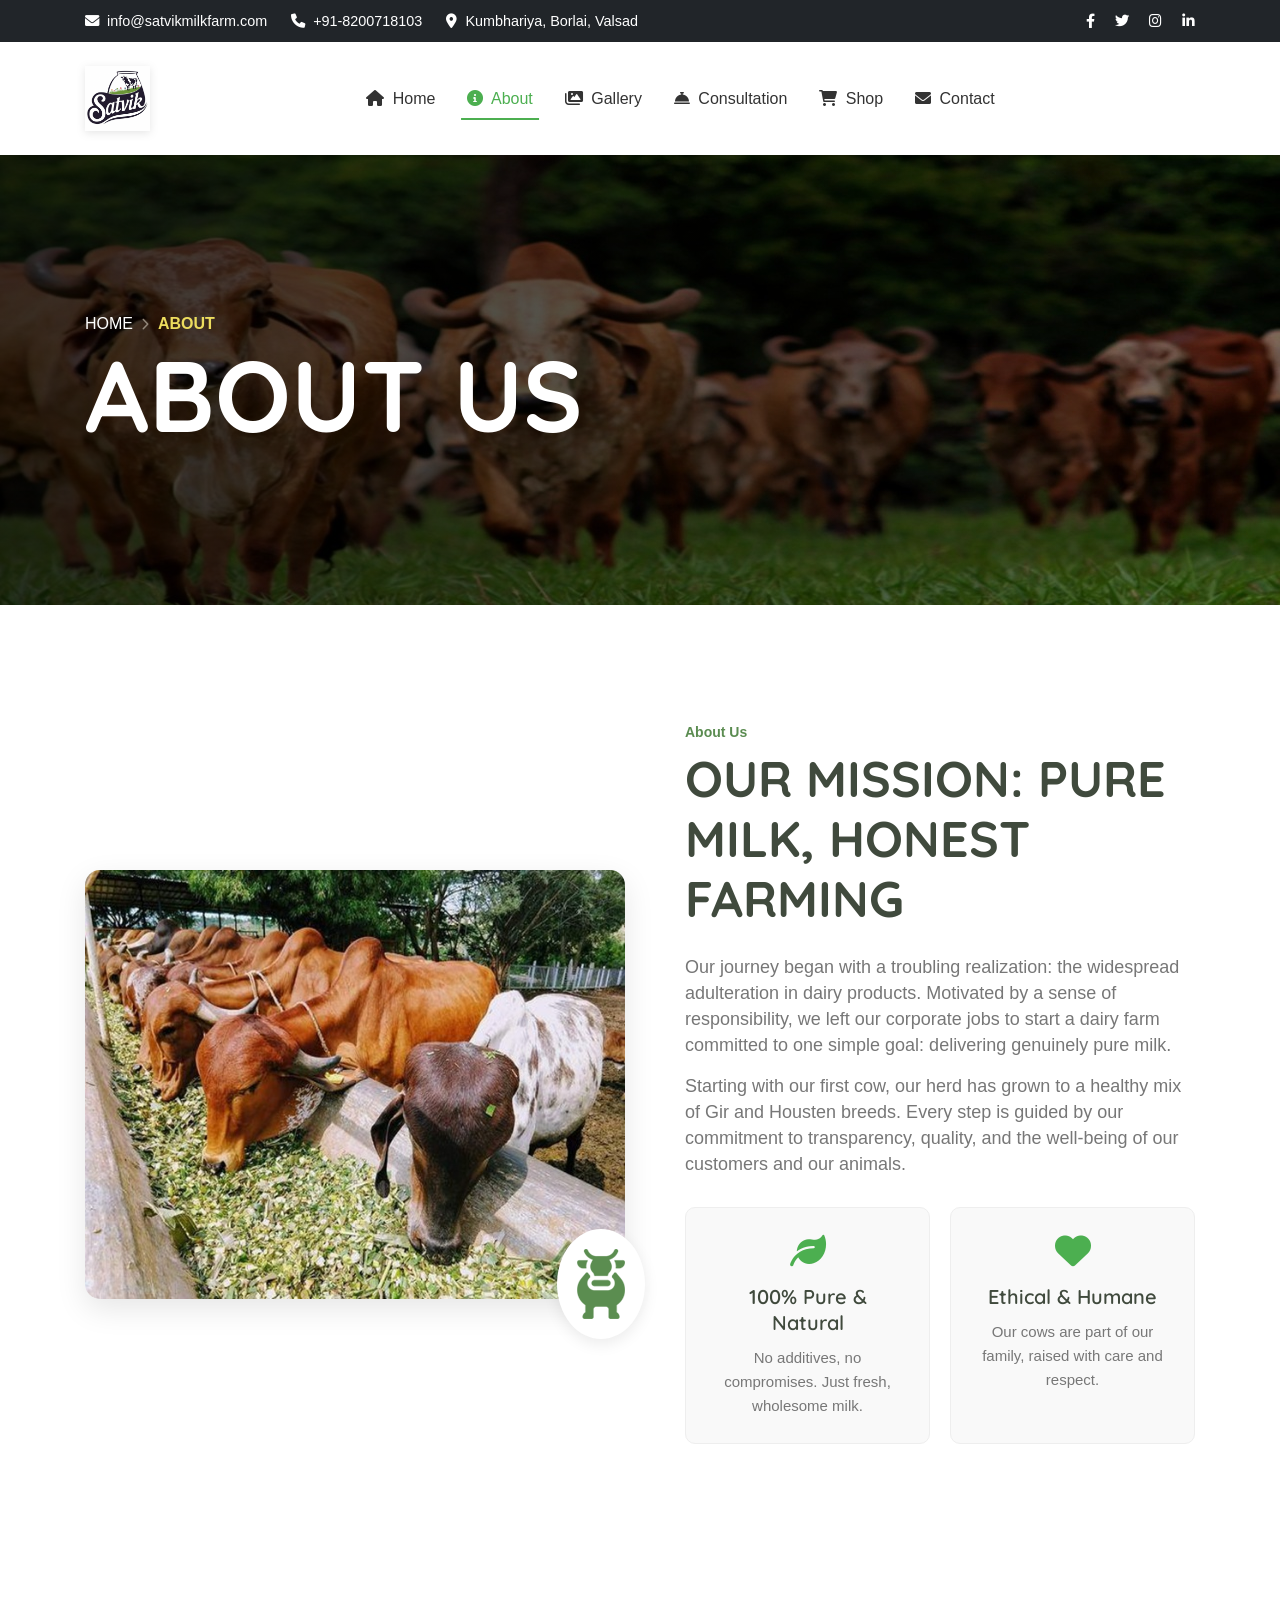
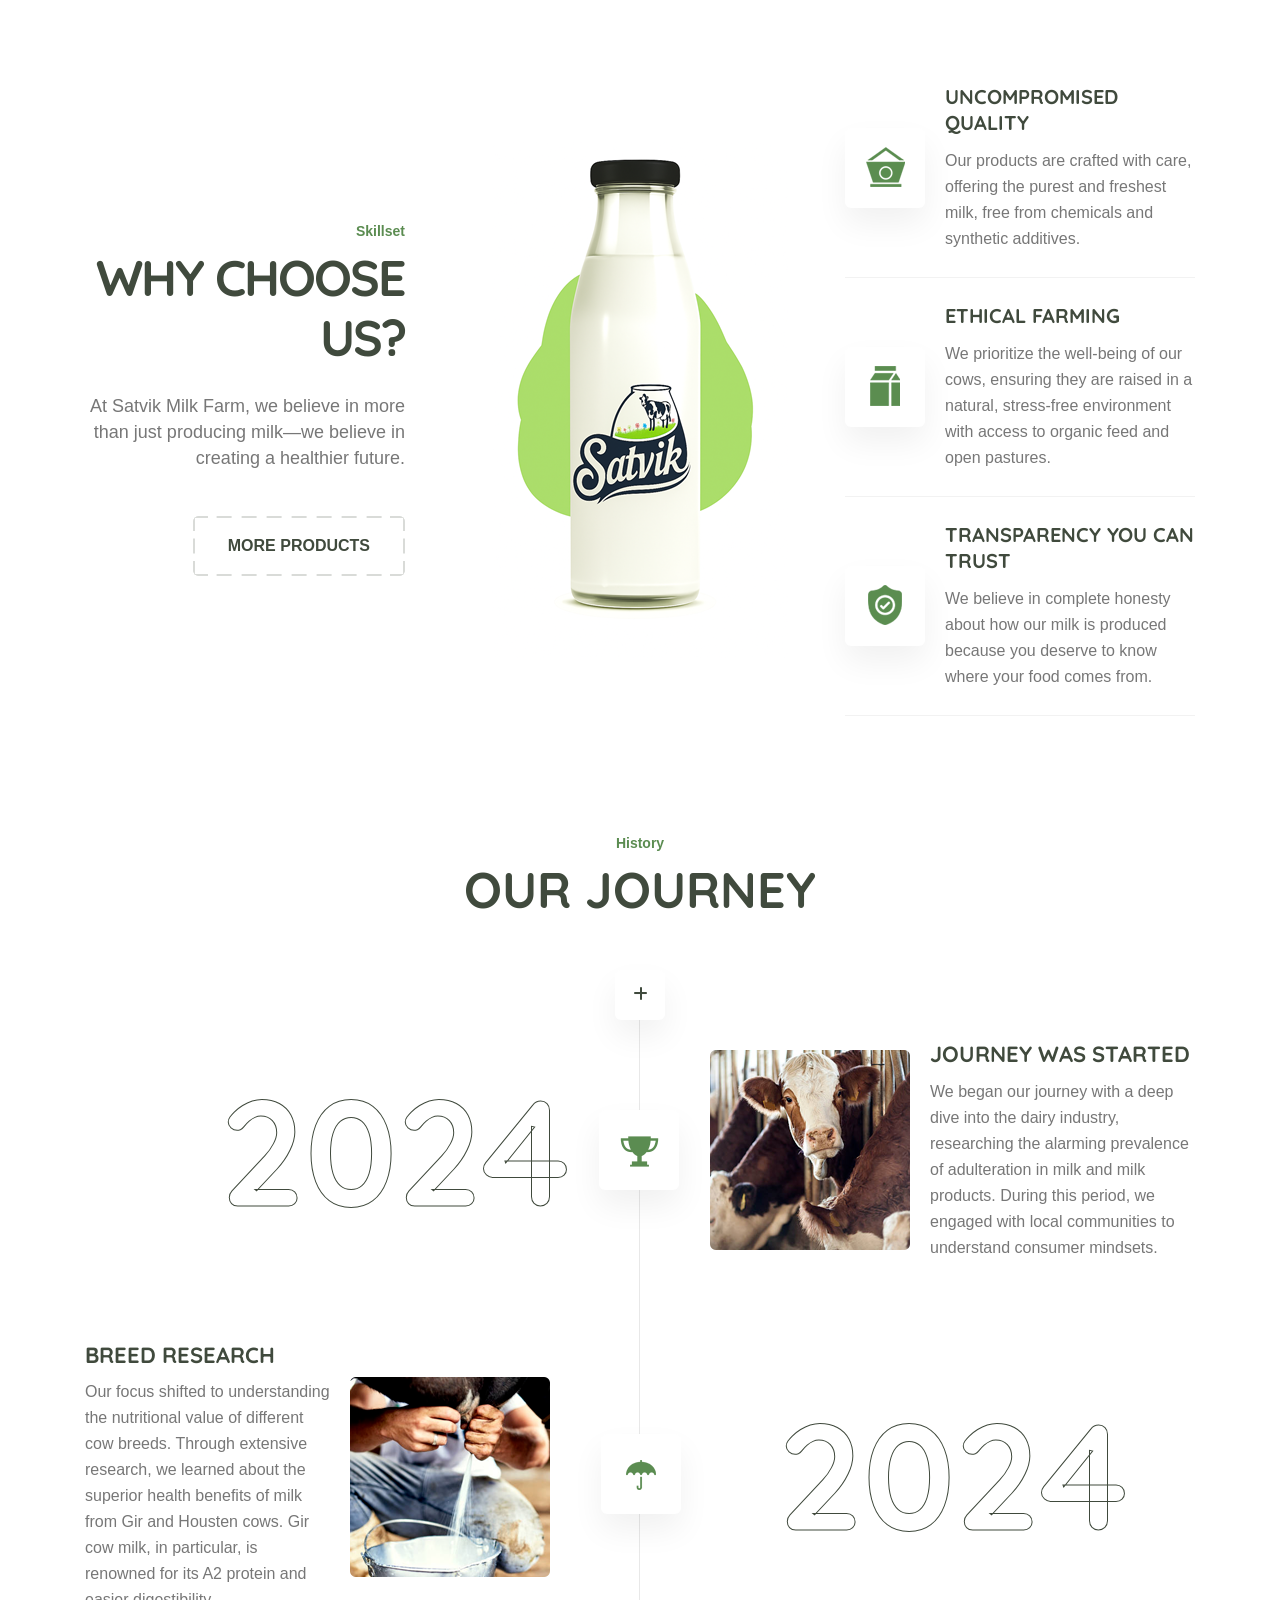
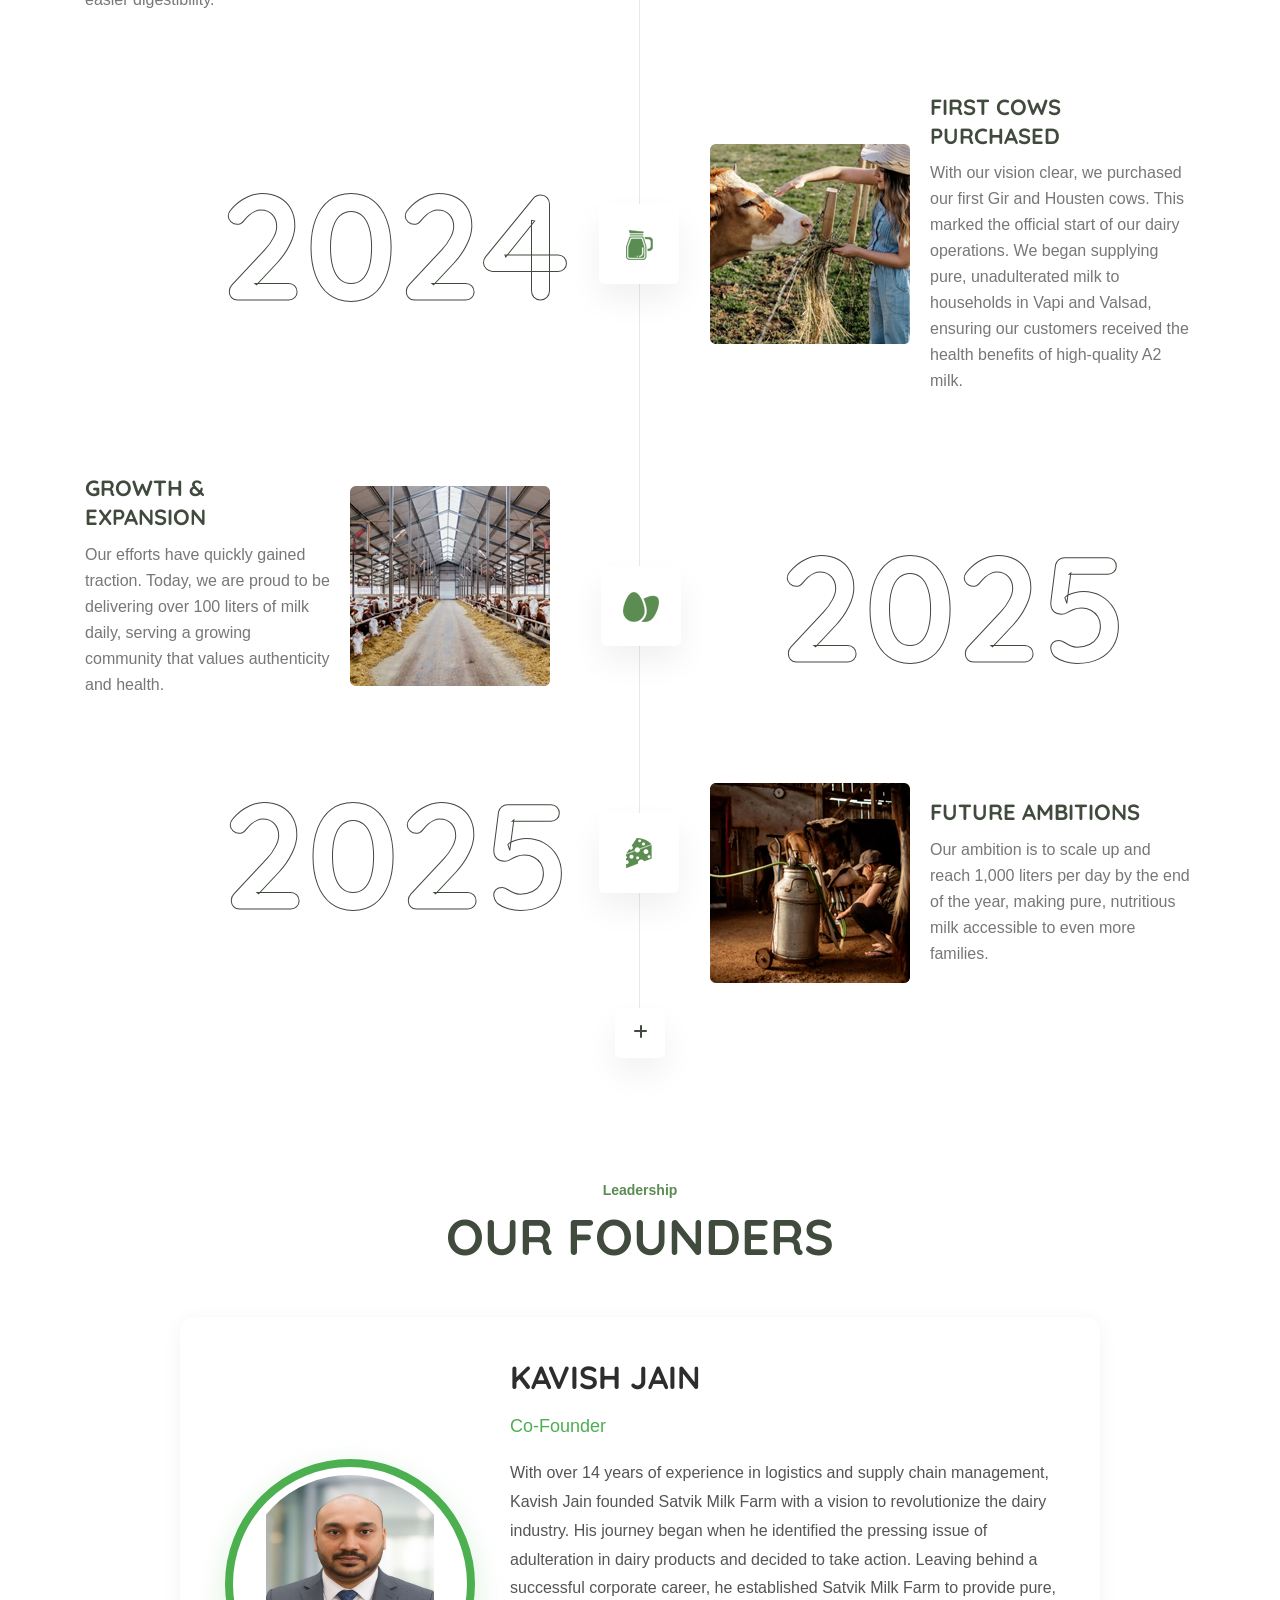
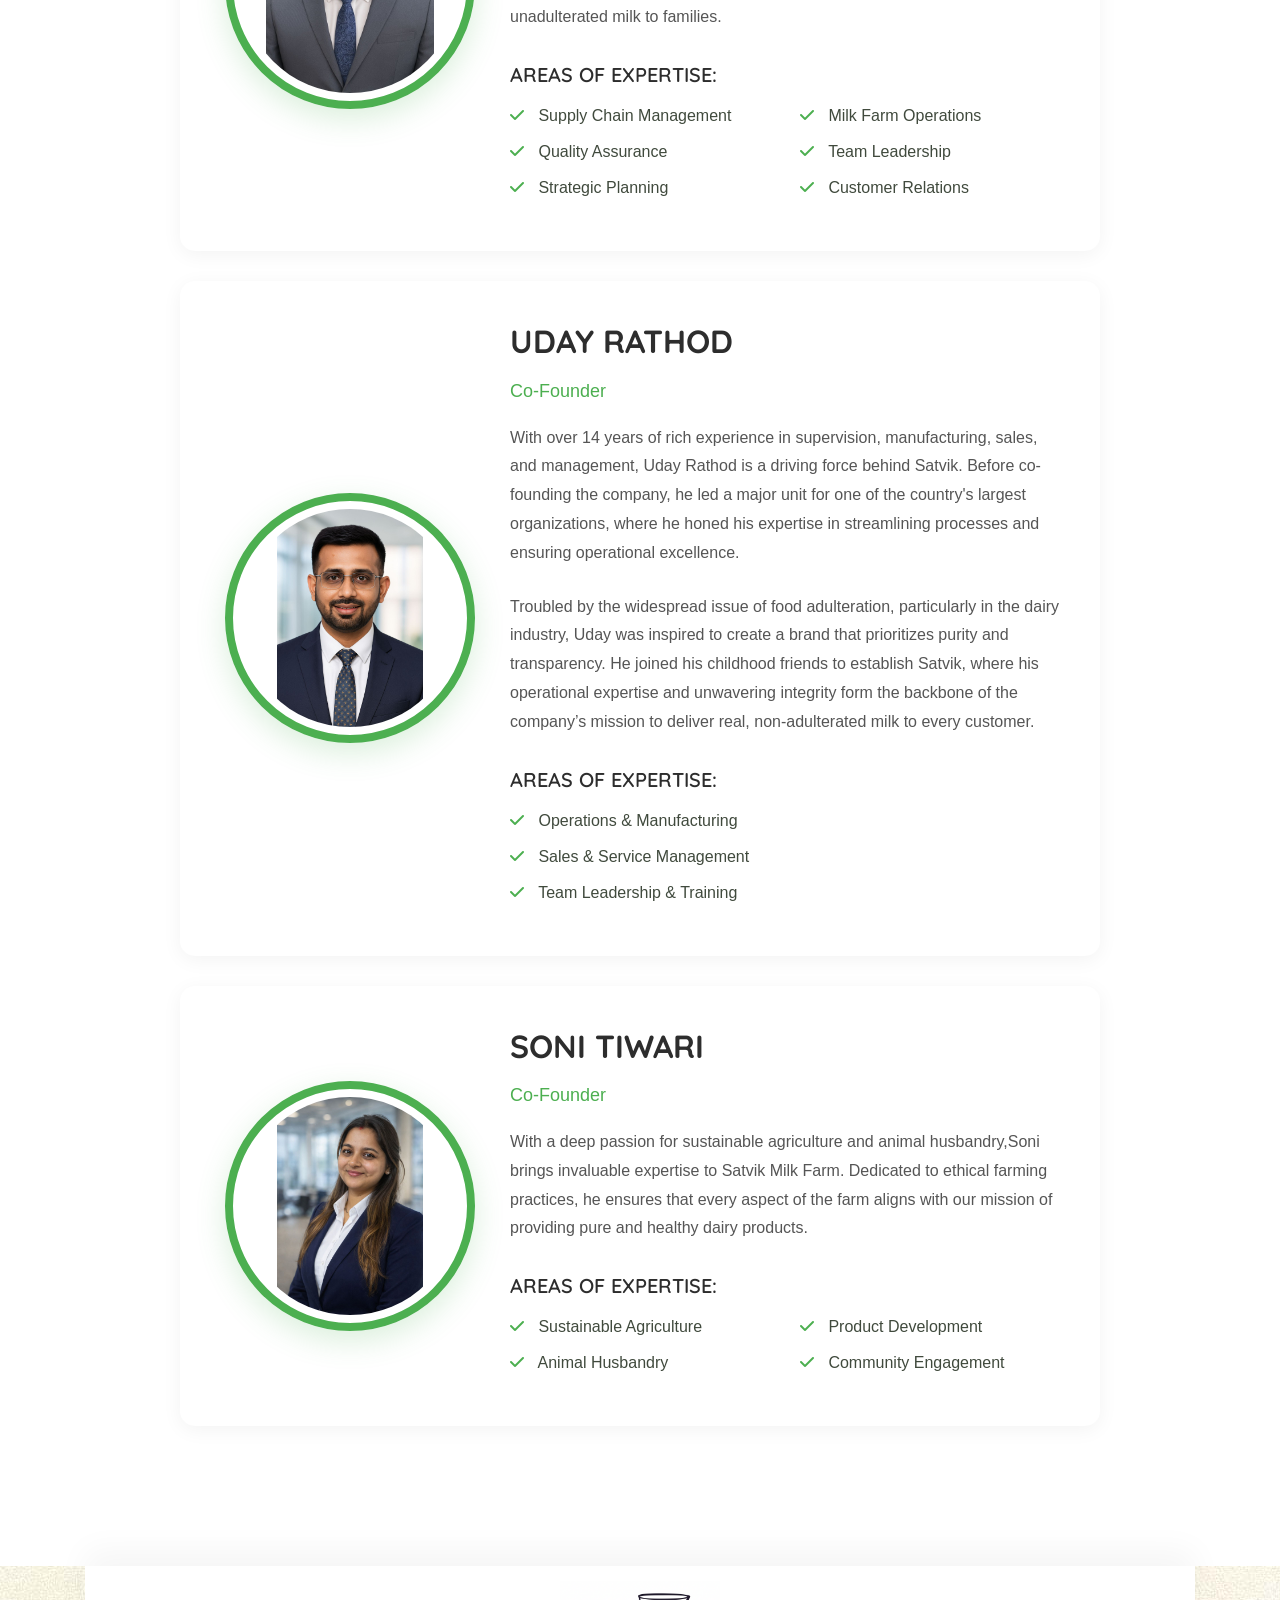
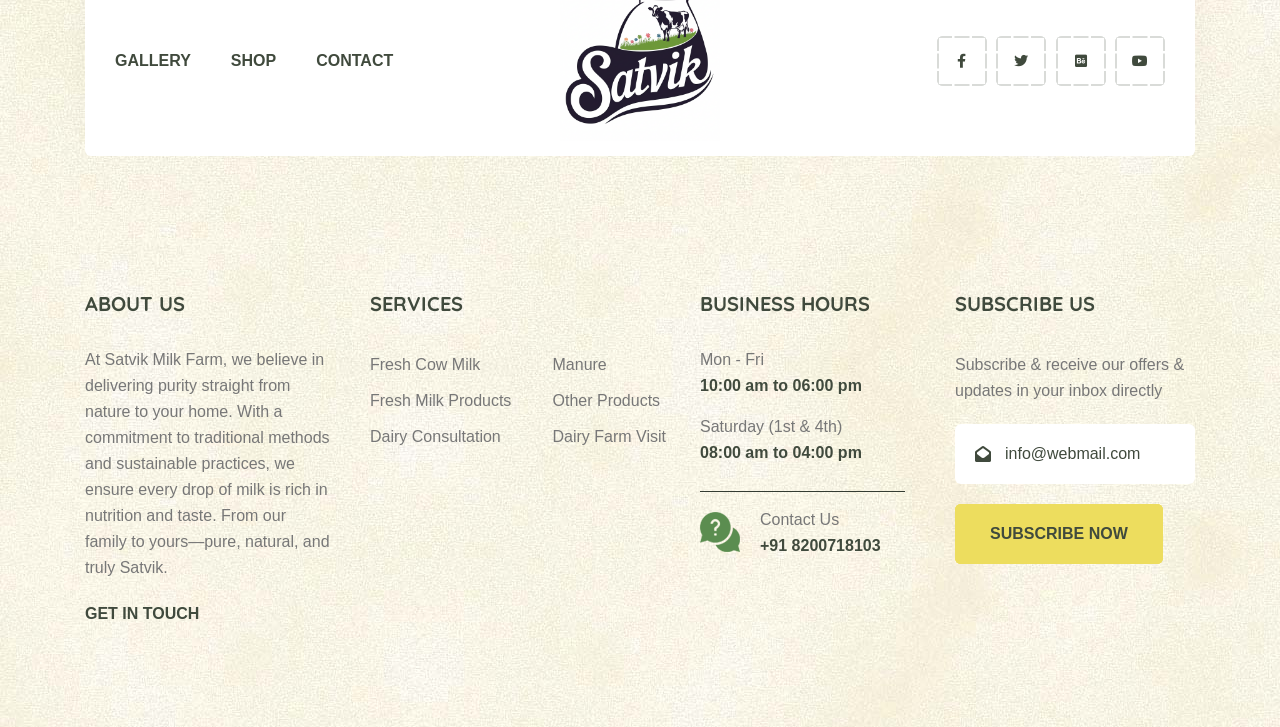
<file: about.html>
<!DOCTYPE html>
<html class="no-js" lang="zxx">
  <head>
    <meta charset="utf-8" />
    <meta http-equiv="x-ua-compatible" content="ie=edge" />
    <title>Dairy Farm HTML5 Template</title>
    <meta name="description" content="" />
    <meta name="viewport" content="width=device-width, initial-scale=1" />
    <!-- Place favicon.ico in the root directory -->
    <link type="image/x-icon" href="assets/img/favicon.png" />
    <!-- CSS here -->
    <link rel="stylesheet" href="assets/css/bootstrap.css" />
    <link rel="stylesheet" href="assets/css/meanmenu.css" />
    <link rel="stylesheet" href="assets/css/animate.css" />
    <link rel="stylesheet" href="assets/css/owl-carousel.css" />
    <link rel="stylesheet" href="assets/css/swiper-bundle.css" />
    <link rel="stylesheet" href="assets/css/backtotop.css" />
    <link rel="stylesheet" href="assets/css/magnific-popup.css" />
    <link rel="stylesheet" href="assets/css/nice-select.css" />
    <link rel="stylesheet" href="assets/css/font-awesome-pro.css" />
    <link rel="stylesheet" href="assets/css/spacing.css" />
    <link rel="stylesheet" href="assets/css/main.css" />
    <link rel="stylesheet" href="assets/css/navbar.css"/>
    <style>
      .bd-about__thumb-wrapper-3 {
        text-align: center;
      }
      .bd-about__thumb-main {
        border-radius: 15px;
        box-shadow: 0 10px 30px rgba(0,0,0,0.1);
        max-width: 100%;
      }
      .bd-about__thumb-shape {
        position: absolute;
        bottom: -40px;
        right: -20px;
        background: #fff;
        padding: 20px;
        border-radius: 50%;
        box-shadow: 0 5px 15px rgba(0,0,0,0.08);
      }
      .bd-about__values {
        margin-top: 30px;
        display: grid;
        grid-template-columns: 1fr 1fr;
        gap: 20px;
      }
      .bd-about__values-item {
        background: #f9f9f9;
        padding: 25px;
        border-radius: 10px;
        text-align: center;
        border: 1px solid #eee;
        transition: all 0.3s ease;
      }
      .bd-about__values-item:hover {
        transform: translateY(-5px);
        box-shadow: 0 8px 25px rgba(0,0,0,0.07);
      }
      .bd-about__values-item i {
        font-size: 36px;
        color: #4caf50;
        margin-bottom: 15px;
      }
      .bd-about__values-item h4 {
        font-size: 20px;
        margin-bottom: 10px;
        text-transform: none;
      }
      .bd-about__values-item p {
        font-size: 15px;
        margin-bottom: 0;
        line-height: 1.6;
      }

      @media (max-width: 767px) {
        .bd-about__thumb-shape {
          display: none;
        }
        .bd-about__values {
          grid-template-columns: 1fr;
        }
      }
    </style>
  </head>
  <body>
    <!--[if lte IE 9]>
      <p class="browserupgrade">
        You are using an <strong>outdated</strong> browser. Please
        <a href="https://browsehappy.com/">upgrade your browser</a> to improve
        your experience and security.
      </p>
    <![endif]-->
    <!-- Preloader start -->
    <div class="preloader">
      <div class="loader rubix-cube">
        <div class="layer layer-1"></div>
        <div class="layer layer-2"></div>
        <div class="layer layer-3 color-1"></div>
        <div class="layer layer-4"></div>
        <div class="layer layer-5"></div>
        <div class="layer layer-6"></div>
        <div class="layer layer-7"></div>
        <div class="layer layer-8"></div>
      </div>
    </div>
    <!-- Preloader end -->
    <!-- Offcanvas area start -->
    <div class="fix">
      <div class="offcanvas__info">
        <div class="offcanvas__wrapper">
          <div class="offcanvas__content">
            <div
              class="offcanvas__top mb-40 d-flex justify-content-between align-items-center"
            >
              <div class="offcanvas__logo logo">
                <a href="index.html">
                  <img src="assets/img/logo/logo-2.png" alt="logo" />
                </a>
              </div>
              <div class="offcanvas__close">
                <button><i class="fal fa-times"></i></button>
              </div>
            </div>
            <div class="offcanvas__search mb-25">
              <form action="#">
                <input type="text" placeholder="What are you searching for?" />
                <button type="submit"><i class="far fa-search"></i></button>
              </form>
            </div>
            <div class="mobile-menu fix mb-40"></div>
            <div class="sidebar__thumb d-none d-lg-block mb-20">
              <div class="row gx-2">
                <!-- ...existing code... -->
              </div>
            </div>
            <div class="offcanvas__contact mt-30 mb-20">
              <h4>Contact Info</h4>
              <ul>
                <li class="d-flex align-items-center">
                  <div class="offcanvas__contact-icon mr-15">
                    <i class="fal fa-map-marker-alt"></i>
                  </div>
                  <div class="offcanvas__contact-text">
                    <a target="_blank">Kumbhariya,Borlai,Valsad</a>
                  </div>
                </li>
                <li class="d-flex align-items-center">
                  <div class="offcanvas__contact-icon mr-15">
                    <i class="far fa-phone"></i>
                  </div>
                  <div class="offcanvas__contact-text">
                    <a href="tel:+91-8200718103">+91-8200718103</a>
                  </div>
                </li>
                <li class="d-flex align-items-center">
                  <div class="offcanvas__contact-icon mr-15">
                    <i class="fal fa-envelope"></i>
                  </div>
                  <div class="offcanvas__contact-text">
                    <a href="tel:+012-345-6789"
                      ><span class="mailto:support@mail.com"
                        >support@mail.com</span
                      ></a
                    >
                  </div>
                </li>
              </ul>
            </div>
            <div class="offcanvas__social">
              <ul>
                <li>
                  <a href="#"><i class="fab fa-facebook-f"></i></a>
                </li>
                <li>
                  <a href="#"><i class="fab fa-twitter"></i></a>
                </li>
                <li>
                  <a href="#"><i class="fab fa-youtube"></i></a>
                </li>
                <li>
                  <a href="#"><i class="fab fa-linkedin"></i></a>
                </li>
              </ul>
            </div>
          </div>
        </div>
      </div>
    </div>
    <div class="offcanvas-overlay"></div>
    <div class="offcanvas-overlay-white"></div>
    <!-- Offcanvas area end -->
    <!-- Cartmini sidebar start -->
    <div class="fix">
      <div class="shoping__sidebar">
        <div class="cartmini__wrapper">
          <div class="cartmini__title">
            <h4>Shopping Cart</h4>
          </div>
          <div class="cartmini__close">
            <button type="button"><i class="fal fa-times"></i></button>
          </div>
          <div class="cartmini__widget">
            <div class="cartmini__inner">
              <ul>
                <!-- ...existing code... -->
              </ul>
            </div>
            <div class="cartmini__checkout">
              <div class="cartmini__checkout-title mb-30">
                <h4>Subtotal:</h4>
                <span>$113.00</span>
              </div>
              <div class="cartmini__checkout-btn">
                <a href="cart.html" class="bd-fill__btn w-100"
                  ><span></span> view cart</a
                >
                <a href="checkout.html" class="bd-fill__btn-2 w-100"
                  ><span></span> checkout</a
                >
              </div>
            </div>
          </div>
        </div>
      </div>
    </div>
    <!-- Cartmini sidebar end -->
    <!-- Added to cart message -->
    <div class="added-to-cart">
      <div class="added-to-cart-content d-flex align-items-center">
        <i class="fa-light fa-check"></i>
        <p>Successfully Added to cart</p>
        <span class="bd-action__item-number cart-count">0</span>
      </div>
    </div>
    <!-- Added to wishlist message -->
    <div class="added-to-wishlist">
      <div class="added-to-cart-content d-flex align-items-center">
        <i class="fa-light fa-check"></i>
        <p>Successfully Added to wishlist</p>
        <span class="bd-action__item-number wishlist-count">0</span>
      </div>
    </div>
    <!-- Add product modal area start -->
    <div class="product__modal modal fade" id="productmodal">
      <div class="modal-dialog modal-dialog-centered">
        <div class="modal-content">
          <div class="product__modal-wrapper p-relative">
            <div class="product__modal-close p-absolute">
              <button data-bs-dismiss="modal">
                <i class="fal fa-times"></i>
              </button>
            </div>
            <div class="product__modal-inner">
              <div class="row">
                <!-- ...existing code... -->
              </div>
            </div>
          </div>
        </div>
      </div>
    </div>
    <!-- Add product modal area end -->
    <!-- Header area start -->
    <header>
      <!-- Top Bar -->
      <div class="top-bar bg-dark text-white py-2 d-none d-lg-block">
        <div class="container">
          <div class="row align-items-center">
            <div class="col-lg-8">
              <div class="d-flex align-items-center">
                <div class="me-4">
                  <a href="mailto:info@satvikmilkfarm.com" class="text-white text-decoration-none">
                    <i class="fas fa-envelope me-2"></i>info@satvikmilkfarm.com
                  </a>
                </div>
                <div class="me-4">
                  <a href="tel:+91-8200718103" class="text-white text-decoration-none">
                    <i class="fas fa-phone me-2"></i>+91-8200718103
                  </a>
                </div>
                <div>
                  <a href="#" class="text-white text-decoration-none">
                    <i class="fas fa-map-marker-alt me-2"></i>Kumbhariya, Borlai, Valsad
                  </a>
                </div>
              </div>
            </div>
            <div class="col-lg-4">
              <div class="social-links text-end">
                <a href="#" class="text-white me-3"><i class="fab fa-facebook-f"></i></a>
                <a href="#" class="text-white me-3"><i class="fab fa-twitter"></i></a>
                <a href="#" class="text-white me-3"><i class="fab fa-instagram"></i></a>
                <a href="#" class="text-white"><i class="fab fa-linkedin-in"></i></a>
              </div>
            </div>
          </div>
        </div>
      </div>

      <!-- Main Navigation -->
      <nav class="navbar navbar-expand-lg navbar-light bg-white shadow-sm sticky-top py-3">
        <div class="container">
          <a class="navbar-brand" href="index.html">
            <img src="assets/img/logo/logo (1).png" alt="Satvik Milk Farm" style="height: 65px; filter: drop-shadow(0 2px 4px rgba(0,0,0,0.1));">
          </a>
          
          <button class="navbar-toggler border-0" type="button" data-bs-toggle="collapse" data-bs-target="#navbarNav">
            <i class="fas fa-bars"></i>
          </button>

          <div class="collapse navbar-collapse" id="navbarNav">
            <ul class="navbar-nav mx-auto">
              <li class="nav-item">
                <a class="nav-link" href="index.html">
                  <i class="fas fa-home me-1"></i> Home
                </a>
              </li>
              <li class="nav-item">
                <a class="nav-link active" href="about.html">
                  <i class="fas fa-info-circle me-1"></i> About
                </a>
              </li>
              <li class="nav-item">
                <a class="nav-link" href="gallery.html">
                  <i class="fas fa-images me-1"></i> Gallery
                </a>
              </li>
              <li class="nav-item">
                <a class="nav-link" href="service-details.html">
                  <i class="fas fa-concierge-bell me-1"></i> Consultation
                </a>
              </li>
              <li class="nav-item">
                <a class="nav-link" href="shop.html">
                  <i class="fas fa-shopping-cart me-1"></i> Shop
                </a>
              </li>
              <li class="nav-item">
                <a class="nav-link" href="contact.html">
                  <i class="fas fa-envelope me-1"></i> Contact
                </a>
              </li>
            </ul>
          </div>
        </div>
      </nav>
    </header>
    <!-- Header area end -->
    <!-- Body main wrapper start -->
    <main>
      <!-- breadcrumb area start -->
      <div
        class="bd-breadcrumb__area include__bg hero__overlay Breadcrumb__height d-flex align-items-center"
        data-background="assets/img/hero/breadcrumb.jpg"
      >
        <div class="container fluid">
          <div class="row">
            <div class="col-xl-12">
              <div class="bd-breadcrumb__menu">
                <nav
                  aria-label="Breadcrumbs"
                  class="breadcrumb-trail breadcrumbs"
                >
                  <ul class="trail-items">
                    <li class="trail-item trail-begin">
                      <span><a href="index.html">Home</a></span>
                    </li>
                    <li class="trail-item trail-end"><span>About</span></li>
                  </ul>
                </nav>
              </div>
              <div class="bd-breadcrumb__title">
                <h2>about us</h2>
              </div>
            </div>
          </div>
        </div>
      </div>
      <!-- breadcrumb area end -->
      <!-- About area start -->
      <section class="bd-about__area pt-120 pb-60">
        <div class="container">
          <div class="row align-items-center wow fadeInUp" data-wow-delay=".3s">
            <div class="col-lg-6">
              <div class="bd-about__thumb-wrapper-3 mb-60 p-relative">
                <img class="bd-about__thumb-main" src="assets/img/about/back.jpg" alt="Our dairy farm">
                <div class="bd-about__thumb-shape">
                  <img src="assets/img/counter/counter-01.png" alt="cow shape">
                </div>
              </div>
            </div>
            <div class="col-lg-6">
              <div class="bd-about__content-box-3 mb-60">
                <div class="bd-section__title-wrapper mb-30">
                  <span class="bd-sub__title">About Us</span>
                  <h2 class="bd-section__title mb-25">Our Mission: Pure Milk, Honest Farming</h2>
                  <p class="bd-section__paragraph">
                    Our journey began with a troubling realization: the widespread adulteration in dairy products. Motivated by a sense of responsibility, we left our corporate jobs to start a dairy farm committed to one simple goal: delivering genuinely pure milk.
                  </p>
                  <p class="bd-section__paragraph">
                    Starting with our first cow, our herd has grown to a healthy mix of Gir and Housten breeds. Every step is guided by our commitment to transparency, quality, and the well-being of our customers and our animals.
                  </p>
                </div>
                <div class="bd-about__values">
                  <div class="bd-about__values-item">
                    <i class="fas fa-leaf"></i>
                    <h4>100% Pure &amp; Natural</h4>
                    <p>No additives, no compromises. Just fresh, wholesome milk.</p>
                  </div>
                  <div class="bd-about__values-item">
                    <i class="fas fa-heart"></i>
                    <h4>Ethical &amp; Humane</h4>
                    <p>Our cows are part of our family, raised with care and respect.</p>
                  </div>
                </div>
              </div>
            </div>
          </div>
        </div>
      </section>
      <!-- About area end -->
      <section class="bd-skill__area pt-120 pb-60">
        <div class="container">
          <div class="row align-items-center">
            <div class="col-xxl-5 col-xl-4 col-lg-6">
              <div class="bd-skill__left text-lg-end mb-60">
                <div class="bd-section__title-wrapper mb-45">
                  <span class="bd-sub__title">Skillset</span>
                  <h2 class="bd-section__title s-2 mb-25">Why Choose Us?</h2>
                  <p class="bd-section__paragraph">
                    At Satvik Milk Farm, we believe in more than just producing
                    milk—we believe in creating a healthier future.
                  </p>
                </div>
                <div class="bd-skill__btn" style="position: relative;">
                  <a class="bd-theme__btn-4" href="shop.html">more products</a>
                </div>
              </div>
            </div>
            <div class="col-xxl-3 col-xl-4 col-lg-6">
              <div class="bd-skill__image text-center mb-60">
                <img src="assets/img/skill/skill-01.png" alt="skill-image" />
              </div>
            </div>
            <div class="col-xxl-4 col-xl-4 col-lg-6">
              <div class="bd-skill__features mb-60">
                <div class="bd-skill__features-item mb-25">
                  <div class="bd-skill__features-icon">
                    <img src="assets/img/skill/icon-1.png" alt="icon" />
                  </div>
                  <div class="bd-skill__features-content">
                    <h3>Uncompromised Quality</h3>
                    <p>
                      Our products are crafted with care, offering the purest
                      and freshest milk, free from chemicals and synthetic
                      additives.
                    </p>
                  </div>
                </div>
                <div class="bd-skill__features-item mb-25">
                  <div class="bd-skill__features-icon">
                    <img src="assets/img/skill/icon-2.png" alt="icon" />
                  </div>
                  <div class="bd-skill__features-content">
                    <h3>Ethical Farming</h3>
                    <p>
                      We prioritize the well-being of our cows, ensuring they
                      are raised in a natural, stress-free environment with
                      access to organic feed and open pastures.
                    </p>
                  </div>
                </div>
                <div class="bd-skill__features-item mb-25">
                  <div class="bd-skill__features-icon">
                    <img src="assets/img/skill/icon-3.png" alt="icon" />
                  </div>
                  <div class="bd-skill__features-content">
                    <h3>Transparency You Can Trust</h3>
                    <p>
                      We believe in complete honesty about how our milk is
                      produced because you deserve to know where your food comes
                      from.
                    </p>
                  </div>
                </div>
              </div>
            </div>
          </div>
        </div>
      </section>

      <!-- Timeline area start -->
      <section class="bd-timeline__area pb-125">
        <div class="container">
          <div class="row align-items-center">
            <div class="bd-section__title-wrapper text-center mb-50">
              <span class="bd-sub__title">History</span>
              <h2 class="bd-section__title">Our Journey</h2>
            </div>
          </div>
          <div class="row">
            <div class="col-xl-12">
              <div class="bd-timeline__wrapper">
                <div class="bd-timeline__start">
                  <span><i class="fa-solid fa-plus"></i></span>
                </div>
                <div class="bd-timeline__continue">
                  <!-- Timeline Event 1 -->
                  <div class="row timeline__right mb-20">
                    <div class="col-md-6">
                      <div class="bd__timeline-year p-relative mb-60">
                        <div class="bd-timeline__date">
                          <h2>2024</h2>
                          <div class="bd-timeline__icon">
                            <span
                              ><img
                                src="assets/img/timeline/icon-01.png"
                                alt="timeline-icon"
                            /></span>
                          </div>
                        </div>
                      </div>
                    </div>
                    <div class="col-md-6">
                      <div class="bd-timeline__box mb-60">
                        <div class="bd-timeline__inner">
                          <div class="bd-timeline___thumb">
                            <img
                              src="assets/img/timeline/timeline-01.png"
                              alt="Timeline Event 2024"
                            />
                          </div>
                          <div class="bd-timeline__content">
                            <h3>Journey Was Started</h3>
                            <p>
                              We began our journey with a deep dive into the
                              dairy industry, researching the alarming
                              prevalence of adulteration in milk and milk
                              products. During this period, we engaged with
                              local communities to understand consumer mindsets.
                            </p>
                          </div>
                        </div>
                      </div>
                    </div>
                  </div>
                  <!-- Timeline Event 2 -->
                  <div class="row align-items-center timeline__left mb-20">
                    <div class="col-md-6">
                      <div class="bd-timeline__box mb-60">
                        <div class="bd-timeline__inner">
                          <div class="bd-timeline___thumb">
                            <img
                              src="assets/img/timeline/timeline-02.png"
                              alt="Timeline Event 2000"
                            />
                          </div>
                          <div class="bd-timeline__content">
                            <h3>Breed Research</h3>
                            <p>
                              Our focus shifted to understanding the nutritional
                              value of different cow breeds. Through extensive
                              research, we learned about the superior health
                              benefits of milk from Gir and Housten cows. Gir
                              cow milk, in particular, is renowned for its A2
                              protein and easier digestibility.
                            </p>
                          </div>
                        </div>
                      </div>
                    </div>
                    <div class="col-md-6">
                      <div class="bd__timeline-year year-2 p-relative">
                        <div class="bd-timeline__date">
                          <h2>2024</h2>
                          <div class="bd-timeline__icon">
                            <span
                              ><img
                                src="assets/img/timeline/icon-02.png"
                                alt="timeline-icon"
                            /></span>
                          </div>
                        </div>
                      </div>
                    </div>
                  </div>
                  <!-- Timeline Event 3 -->
                  <div class="row timeline__right mb-20">
                    <div class="col-md-6">
                      <div class="bd__timeline-year p-relative mb-60">
                        <div class="bd-timeline__date">
                          <h2>2024</h2>
                          <div class="bd-timeline__icon">
                            <span
                              ><img
                                src="assets/img/timeline/icon-03.png"
                                alt="timeline-icon"
                            /></span>
                          </div>
                        </div>
                      </div>
                    </div>
                    <div class="col-md-6">
                      <div class="bd-timeline__box mb-60">
                        <div class="bd-timeline__inner">
                          <div class="bd-timeline___thumb">
                            <img
                              src="assets/img/timeline/timeline-03.png"
                              alt="Timeline Event 2012"
                            />
                          </div>
                          <div class="bd-timeline__content">
                            <h3>First Cows Purchased</h3>
                            <p>
                              With our vision clear, we purchased our first Gir
                              and Housten cows. This marked the official start
                              of our dairy operations. We began supplying pure,
                              unadulterated milk to households in Vapi and
                              Valsad, ensuring our customers received the health
                              benefits of high-quality A2 milk.
                            </p>
                          </div>
                        </div>
                      </div>
                    </div>
                  </div>
                  <!-- Timeline Event 4 -->
                  <div class="row align-items-center timeline__left mb-20">
                    <div class="col-md-6">
                      <div class="bd-timeline__box mb-60">
                        <div class="bd-timeline__inner">
                          <div class="bd-timeline___thumb">
                            <img
                              src="assets/img/timeline/timeline-04.png"
                              alt="Timeline Event 2018"
                            />
                          </div>
                          <div class="bd-timeline__content">
                            <h3>Growth & Expansion</h3>
                            <p>
                              Our efforts have quickly gained traction. Today,
                              we are proud to be delivering over 100 liters of
                              milk daily, serving a growing community that
                              values authenticity and health.
                            </p>
                          </div>
                        </div>
                      </div>
                    </div>
                    <div class="col-md-6">
                      <div class="bd__timeline-year p-relative year-3">
                        <div class="bd-timeline__date">
                          <h2>2025</h2>
                          <div class="bd-timeline__icon">
                            <span
                              ><img
                                src="assets/img/timeline/icon-04.png"
                                alt="timeline-icon"
                            /></span>
                          </div>
                        </div>
                      </div>
                    </div>
                  </div>
                  <!-- Timeline Event 5 -->
                  <div class="row timeline__right">
                    <div class="col-md-6">
                      <div class="bd__timeline-year p-relative mb-60">
                        <div class="bd-timeline__date">
                          <h2>2025</h2>
                          <div class="bd-timeline__icon">
                            <span
                              ><img
                                src="assets/img/timeline/icon-05.png"
                                alt="timeline-icon"
                            /></span>
                          </div>
                        </div>
                      </div>
                    </div>
                    <div class="col-md-6">
                      <div class="bd-timeline__box">
                        <div class="bd-timeline__inner">
                          <div class="bd-timeline___thumb">
                            <img
                              src="assets/img/timeline/timeline-05.png"
                              alt="Timeline Event 2022"
                            />
                          </div>
                          <div class="bd-timeline__content">
                            <h3>Future Ambitions</h3>
                            <p>
                              Our ambition is to scale up and reach 1,000 liters
                              per day by the end of the year, making pure,
                              nutritious milk accessible to even more families.
                            </p>
                          </div>
                        </div>
                      </div>
                    </div>
                  </div>
                </div>
                <div class="bd-timeline__start">
                  <span><i class="fa-solid fa-plus"></i></span>
                </div>
              </div>
            </div>
          </div>
        </div>
      </section>
      <!-- Timeline area end -->
      <!-- Founder Section Start -->
      <section class="bd-founder__area pb-90">
        <div class="container">
          <div class="row justify-content-center">
            <div class="col-12">
              <div class="bd-section__title-wrapper text-center mb-50">
                <span class="bd-sub__title">Leadership</span>
                <h2 class="bd-section__title">Our Founders</h2>
              </div>
            </div>
          </div>
          <div class="row justify-content-center">
            <div class="col-xl-10">
              <div
                class="bd-founder__wrapper"
                style="
                  background: #fff;
                  border-radius: 15px;
                  box-shadow: 0 4px 20px rgba(0, 0, 0, 0.05);
                  padding: 40px;
                  margin-bottom: 30px;
                "
              >
                <div class="row align-items-center">
                  <div class="col-lg-4 d-flex justify-content-center mb-4 mb-lg-0">
                    <div class="bd-founder__image">
                      <img
                        src="assets/img/team/owner1.jpg"
                        alt="Founder Kavish Jain"
                        style="
                          width: 250px;
                          height: 250px;
                          object-fit: contain;
                          border-radius: 50%;
                          border: 8px solid #4caf50;
                          box-shadow: 0 10px 30px rgba(76, 175, 80, 0.2);
                          padding: 8px;
                        "
                      />
                    </div>
                  </div>
                  <div class="col-lg-8">
                    <div class="bd-founder__content">
                      <h3
                        style="
                          font-size: 32px;
                          font-weight: 700;
                          color: #2d2d2d;
                          margin-bottom: 15px;
                        "
                      >
                        Kavish Jain
                      </h3>
                      <span
                        style="
                          display: block;
                          font-size: 18px;
                          color: #4caf50;
                          margin-bottom: 20px;
                        "
                        >Co-Founder</span
                      >
                      <p
                        style="
                          font-size: 16px;
                          line-height: 1.8;
                          color: #555;
                          margin-bottom: 25px;
                        "
                      >
                        With over 14 years of experience in logistics and supply
                        chain management, Kavish Jain founded Satvik Milk Farm
                        with a vision to revolutionize the dairy industry. His
                        journey began when he identified the pressing issue of
                        adulteration in dairy products and decided to take
                        action. Leaving behind a successful corporate career, he
                        established Satvik Milk Farm to provide pure,
                        unadulterated milk to families.
                      </p>
                      <div
                        class="bd-founder__expertise"
                        style="margin-top: 30px"
                      >
                        <h4
                          style="
                            font-size: 20px;
                            color: #2d2d2d;
                            margin-bottom: 15px;
                          "
                        >
                          Areas of Expertise:
                        </h4>
                        <div class="row">
                          <div class="col-sm-6">
                            <ul style="list-style: none; padding: 0">
                              <li style="margin-bottom: 10px">
                                <i
                                  class="fas fa-check"
                                  style="color: #4caf50; margin-right: 10px"
                                ></i>
                                Supply Chain Management
                              </li>
                              <li style="margin-bottom: 10px">
                                <i
                                  class="fas fa-check"
                                  style="color: #4caf50; margin-right: 10px"
                                ></i>
                                Quality Assurance
                              </li>
                              <li style="margin-bottom: 10px">
                                <i
                                  class="fas fa-check"
                                  style="color: #4caf50; margin-right: 10px"
                                ></i>
                                Strategic Planning
                              </li>
                            </ul>
                          </div>
                          <div class="col-sm-6">
                            <ul style="list-style: none; padding: 0">
                              <li style="margin-bottom: 10px">
                                <i
                                  class="fas fa-check"
                                  style="color: #4caf50; margin-right: 10px"
                                ></i>
                                Milk Farm Operations
                              </li>
                              <li style="margin-bottom: 10px">
                                <i
                                  class="fas fa-check"
                                  style="color: #4caf50; margin-right: 10px"
                                ></i>
                                Team Leadership
                              </li>
                              <li style="margin-bottom: 10px">
                                <i
                                  class="fas fa-check"
                                  style="color: #4caf50; margin-right: 10px"
                                ></i>
                                Customer Relations
                              </li>
                            </ul>
                          </div>
                        </div>
                      </div>
                    </div>
                  </div>
                </div>
              </div>
              <div
                class="bd-founder__wrapper"
                style="
                  background: #fff;
                  border-radius: 15px;
                  box-shadow: 0 4px 20px rgba(0, 0, 0, 0.05);
                  padding: 40px;
                  margin-bottom: 30px;
                "
              >
                <div class="row align-items-center">
                  <div class="col-lg-4 d-flex justify-content-center mb-4 mb-lg-0">
                    <div class="bd-founder__image">
                      <img
                        src="assets/img/team/owner2.jpg"
                        alt="Founder Uday Rathod"
                        style="
                          width: 250px;
                          height: 250px;
                          object-fit: contain;
                          border-radius: 50%;
                          border: 8px solid #4caf50;
                          box-shadow: 0 10px 30px rgba(76, 175, 80, 0.2);
                          padding: 8px;
                        "
                      />
                    </div>
                  </div>
                  <div class="col-lg-8">
                    <div class="bd-founder__content">
                      <h3
                        style="
                          font-size: 32px;
                          font-weight: 700;
                          color: #2d2d2d;
                          margin-bottom: 15px;
                        "
                      >
                        Uday Rathod
                      </h3>
                      <span
                        style="
                          display: block;
                          font-size: 18px;
                          color: #4caf50;
                          margin-bottom: 20px;
                        "
                        >Co-Founder</span
                      >
                      <p
                        style="
                          font-size: 16px;
                          line-height: 1.8;
                          color: #555;
                          margin-bottom: 25px;
                        "
                      >
                        With over 14 years of rich experience in supervision,
                        manufacturing, sales, and management, Uday Rathod is a
                        driving force behind Satvik. Before co-founding the
                        company, he led a major unit for one of the country's
                        largest organizations, where he honed his expertise in
                        streamlining processes and ensuring operational
                        excellence.
                      </p>
                      <p
                        style="
                          font-size: 16px;
                          line-height: 1.8;
                          color: #555;
                        "
                      >
                        Troubled by the widespread issue of food adulteration,
                        particularly in the dairy industry, Uday was inspired to
                        create a brand that prioritizes purity and transparency.
                        He joined his childhood friends to establish Satvik,
                        where his operational expertise and unwavering integrity
                        form the backbone of the company’s mission to deliver
                        real, non-adulterated milk to every customer.
                      </p>
                      <div
                        class="bd-founder__expertise"
                        style="margin-top: 30px"
                      >
                        <h4
                          style="
                            font-size: 20px;
                            color: #2d2d2d;
                            margin-bottom: 15px;
                          "
                        >
                          Areas of Expertise:
                        </h4>
                        <div class="row">
                          <div class="col-sm-6">
                            <ul style="list-style: none; padding: 0">
                              <li style="margin-bottom: 10px">
                                <i
                                  class="fas fa-check"
                                  style="color: #4caf50; margin-right: 10px"
                                ></i>
                                Operations & Manufacturing
                              </li>
                              <li style="margin-bottom: 10px">
                                <i
                                  class="fas fa-check"
                                  style="color: #4caf50; margin-right: 10px"
                                ></i>
                                Sales & Service Management
                              </li>
                              <li style="margin-bottom: 10px">
                                <i
                                  class="fas fa-check"
                                  style="color: #4caf50; margin-right: 10px"
                                ></i>
                                Team Leadership & Training
                              </li>
                            </ul>
                          </div>
                        </div>
                      </div>
                    </div>
                  </div>
                </div>
              </div>
             
              <div
                class="bd-founder__wrapper"
                style="
                  background: #fff;
                  border-radius: 15px;
                  box-shadow: 0 4px 20px rgba(0, 0, 0, 0.05);
                  padding: 40px;
                  margin-bottom: 30px;
                "
              >
                <div class="row align-items-center">
                  <div class="col-lg-4 d-flex justify-content-center mb-4 mb-lg-0">
                    <div class="bd-founder__image">
                      <img
                        src="assets/img/team/owner3.jpeg"
                        alt="Founder Name"
                        style="
                          width: 250px;
                          height: 250px;
                          object-fit: contain;
                          border-radius: 50%;
                          border: 8px solid #4caf50;
                          box-shadow: 0 10px 30px rgba(76, 175, 80, 0.2);
                          padding: 8px;
                        "
                      />
                    </div>
                  </div>
                  <div class="col-lg-8">
                    <div class="bd-founder__content">
                      <h3
                        style="
                          font-size: 32px;
                          font-weight: 700;
                          color: #2d2d2d;
                          margin-bottom: 15px;
                        "
                      >
                        Soni Tiwari
                      </h3>
                      <span
                        style="
                          display: block;
                          font-size: 18px;
                          color: #4caf50;
                          margin-bottom: 20px;
                        "
                        >Co-Founder</span
                      >
                      <p
                        style="
                          font-size: 16px;
                          line-height: 1.8;
                          color: #555;
                          margin-bottom: 25px;
                        "
                      >
                        With a deep passion for sustainable agriculture and animal husbandry,Soni brings invaluable expertise to Satvik Milk Farm. Dedicated to ethical farming practices, he ensures that every aspect of the farm aligns with our mission of providing pure and healthy dairy products.
                      </p>
                      <div
                        class="bd-founder__expertise"
                        style="margin-top: 30px"
                      >
                        <h4
                          style="
                            font-size: 20px;
                            color: #2d2d2d;
                            margin-bottom: 15px;
                          "
                        >
                          Areas of Expertise:
                        </h4>
                        <div class="row">
                          <div class="col-sm-6">
                            <ul style="list-style: none; padding: 0">
                              <li style="margin-bottom: 10px">
                                <i
                                  class="fas fa-check"
                                  style="color: #4caf50; margin-right: 10px"
                                ></i>
                                Sustainable Agriculture
                              </li>
                              <li style="margin-bottom: 10px">
                                <i
                                  class="fas fa-check"
                                  style="color: #4caf50; margin-right: 10px"
                                ></i>
                                Animal Husbandry
                              </li>
                            </ul>
                          </div>
                          <div class="col-sm-6">
                            <ul style="list-style: none; padding: 0">
                              <li style="margin-bottom: 10px">
                                <i
                                  class="fas fa-check"
                                  style="color: #4caf50; margin-right: 10px"
                                ></i>
                                Product Development
                              </li>
                              <li style="margin-bottom: 10px">
                                <i
                                  class="fas fa-check"
                                  style="color: #4caf50; margin-right: 10px"
                                ></i>
                                Community Engagement
                              </li>
                            </ul>
                          </div>
                        </div>
                      </div>
                    </div>
                  </div>
                </div>
              </div>
          </div>
        </div>
      </section>
      <!-- Founder Section End -->
    </main>
    <!-- Body main wrapper end -->
    <!-- Footer area start -->
    <footer>
      <section
        class="bd-footer__area p-relative"
        data-background="assets/img/bg/section-bg.jpg"
      >
        <div class="footer__style-2">
          <div class="bd-footer__top">
            <div class="container">
              <div class="bd-footer__top-main white-bg">
                <div class="row align-items-center">
                  <div class="col-xl-4 col-lg-4 col-md-6">
                    <div class="bd-footer__top-link">
                      <ul>
                         <li><a href="gallery.html">Gallery</a></li> 
                         <li><a href="shop.html">Shop</a></li>
                        
                        <li><a href="contact.html">Contact</a></li>
                      </ul>
                    </div>
                  </div>
                  <div class="col-xl-4 col-lg-4 col-md-6 d-none d-lg-block">
                    <div class="bd-footer__logo p-relative">
                      <a href="index.html">
                        <img
                          class="bd-footer__top-logo"
                          src="assets/img/logo/logo (1).png"
                          alt="logo"
                          style="
                            max-width: 160px;
                            height: auto;
                            display: block;
                            margin: 0 auto;
                          "
                        />
                      </a>
                    </div>
                  </div>
                  <div class="col-xl-4 col-lg-4 col-md-6">
                    <div
                      class="bd-footer__top-social text-md-end d-none d-md-block"
                    >
                      <a href="#"><i class="fa-brands fa-facebook-f"></i></a>
                      <a href="#"><i class="fa-brands fa-twitter"></i></a>
                      <a href="#"
                        ><i class="fa-brands fa-behance-square"></i
                      ></a>
                      <a href="#"><i class="fa-brands fa-youtube"></i></a>
                    </div>
                  </div>
                </div>
              </div>
            </div>
          </div>
          <div class="bd-footer__main">
            <div class="container">
              <div class="row">
                <div class="col-xl-3 col-lg-4 col-md-6">
                  <div class="bd-footer__widget footer-col-1 mb-50">
                    <div class="bd-footer__title">
                      <h4>About Us</h4>
                    </div>
                    <div class="bd-footer__paragraph">
                      <p>
                        At Satvik Milk Farm, we believe in delivering purity
                        straight from nature to your home. With a commitment to
                        traditional methods and sustainable practices, we ensure
                        every drop of milk is rich in nutrition and taste. From
                        our family to yours—pure, natural, and truly Satvik.
                      </p>
                      <div class="bd-link__btn">
                        <a href="contact.html">Get in Touch</a>
                      </div>
                    </div>
                  </div>
                </div>
                <div class="col-xl-3 col-lg-4 col-md-6">
                  <div class="bd-footer__widget footer-col-2 mb-50">
                    <div class="bd-footer__title">
                      <h4>Services</h4>
                    </div>
                    <div class="bd-footer__link">
                      <ul>
                        <li><a href="#">Fresh Cow Milk</a></li>
                        <li><a href="#">Manure</a></li>
                        <li><a href="#">Fresh Milk Products</a></li>
                        <li><a href="#">Other Products</a></li>
                        <li><a href="#">Dairy Consultation</a></li>
                        <li><a href="#">Dairy Farm Visit</a></li>
                      </ul>
                    </div>
                  </div>
                </div>
                <div class="col-xl-3 col-lg-4 col-md-6">
                  <div class="bd-footer__widget footer-col-3 mb-50">
                    <div class="bd-footer__title">
                      <h4>Business Hours</h4>
                    </div>
                    <div class="bd-footer__contact">
                      <div class="bd-footer__contact-item">
                        <span>Mon - Fri</span>
                        <p class="mb-20">10:00 am to 06:00 pm</p>
                      </div>
                      <div class="bd-footer__contact-item">
                        <span>Saturday (1st & 4th)</span>
                        <p class="mb-25">08:00 am to 04:00 pm</p>
                      </div>
                      <div class="bd-footer__support">
                        <div class="bd-footer__support-inner">
                          <div class="bd-footer__support-icon">
                            <img
                              src="assets/img/icon/footer-text-2.png"
                              alt="footer-text"
                            />
                          </div>
                          <div class="bd-footer__support-title">
                            <span>Contact Us</span>
                            <a href="tel:+91-8200718103">+91 8200718103</a>
                          </div>
                        </div>
                      </div>
                    </div>
                  </div>
                </div>
                <div class="col-xl-3 col-lg-8 col-md-6">
                  <div class="bd-footer__widget footer-col-4 mb-50">
                    <div class="bd-footer__title">
                      <h4>Subscribe Us</h4>
                    </div>
                    <div class="bd-footer__subcribe">
                      <p>
                        Subscribe & receive our offers & updates in your inbox
                        directly
                      </p>
                      <form action="#">
                        <div class="bd-footer__input p-relative mb-20">
                          <input type="text" placeholder="info@webmail.com" />
                          <i class="fa-solid fa-envelope-open"></i>
                        </div>
                        <button class="bd-theme__btn-3">Subscribe Now</button>
                      </form>
                    </div>
                  </div>
                </div>
              </div>
            </div>
          </div>
        </div>
      </section>
    </footer>


    <!-- Footer area end -->
    <!-- Back to top start -->
    <div class="progress-wrap">
      <svg
        class="progress-circle svg-content"
        width="100%"
        height="100%"
        viewBox="-1 -1 102 102"
      >
        <path d="M50,1 a49,49 0 0,1 0,98 a49,49 0 0,1 0,-98" />
      </svg>
    </div>
    <!-- Back to top end -->
    <!-- JS here -->
    <script src="assets/js/vendor/jquery.js"></script>
    <script src="assets/js/vendor/waypoints.js"></script>
    <script src="assets/js/bootstrap-bundle.js"></script>
    <script src="assets/js/meanmenu.js"></script>
    <script src="assets/js/swiper-bundle.js"></script>
    <script src="assets/js/owl-carousel.js"></script>
    <script src="assets/js/magnific-popup.js"></script>
    <script src="assets/js/parallax.js"></script>
    <script src="assets/js/backtotop.js"></script>
    <script src="assets/js/nice-select.js"></script>
    <script src="assets/js/counterup.js"></script>
    <script src="assets/js/wow.js"></script>
    <script src="assets/js/isotope-pkgd.js"></script>
    <script src="assets/js/imagesloaded-pkgd.js"></script>
    <script src="assets/js/ajax-form.js"></script>
    <script src="assets/js/main.js"></script>
  </body>
</html>
</file>
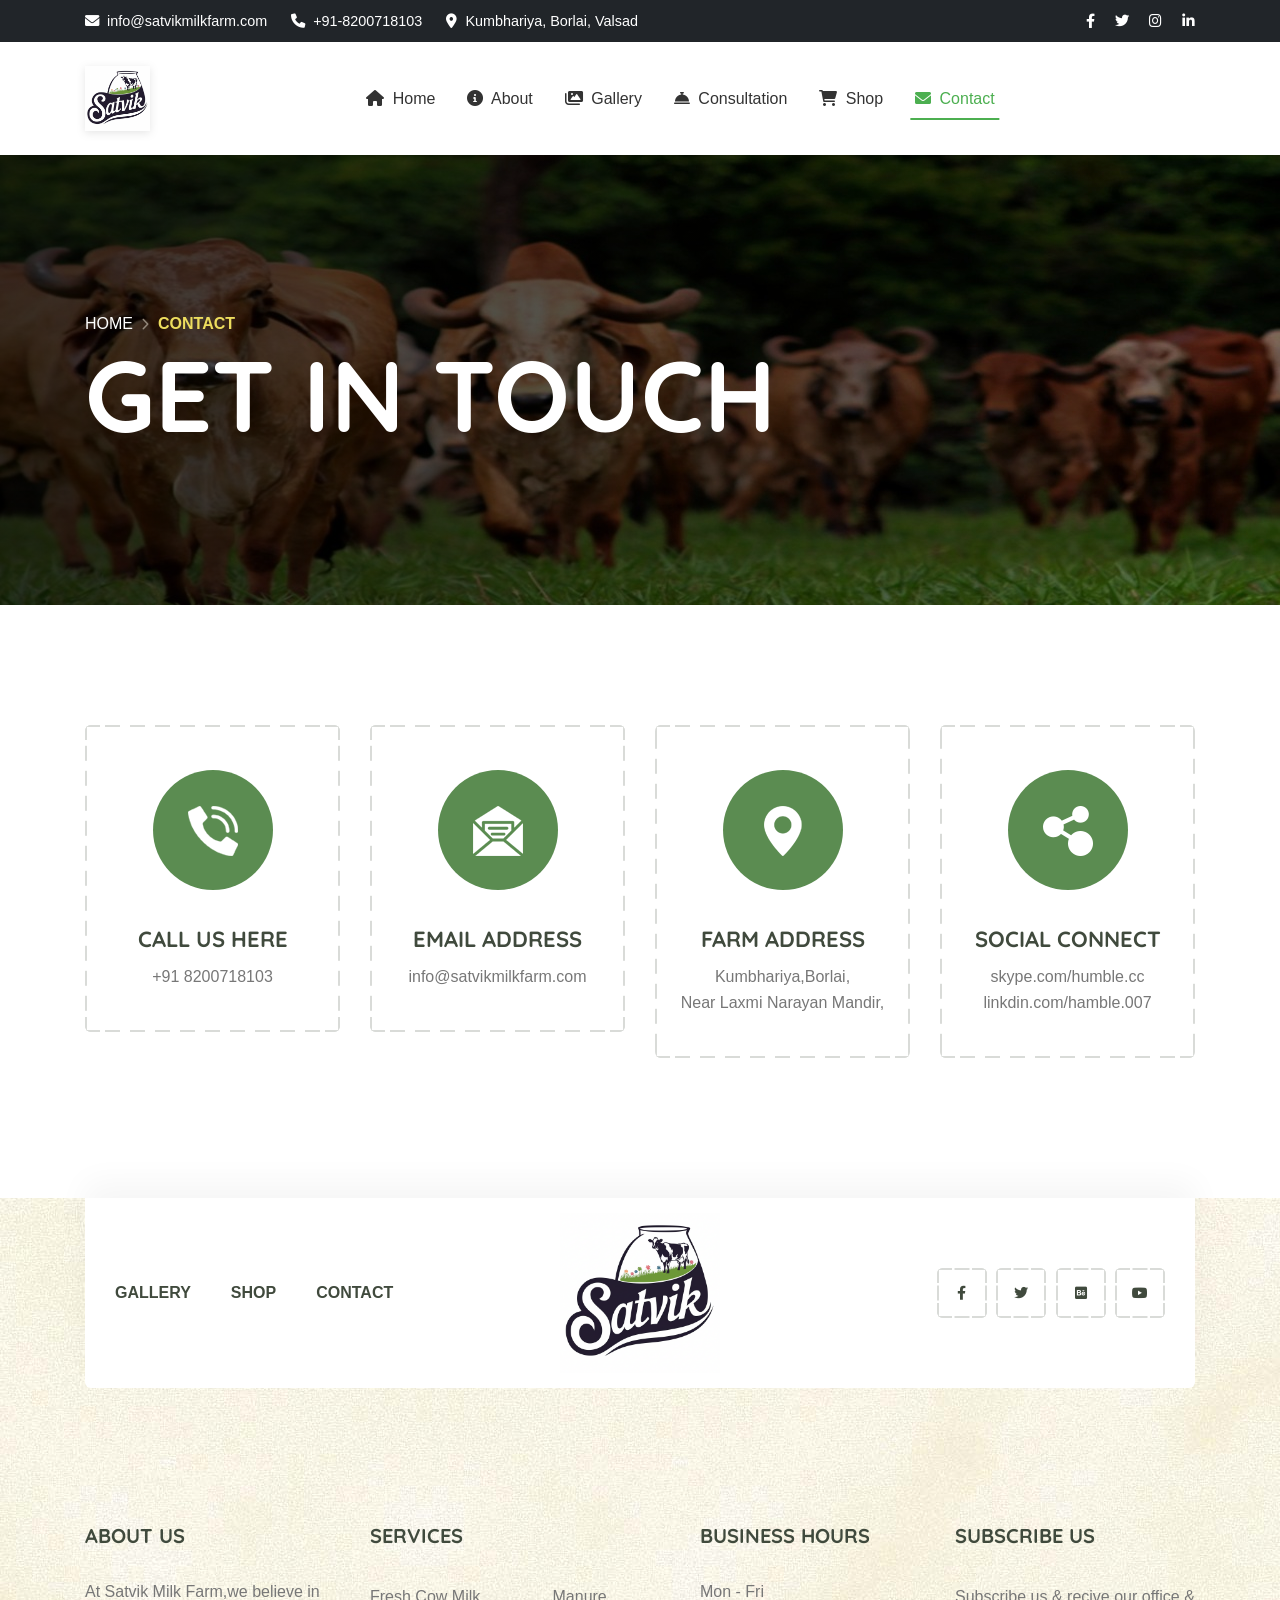
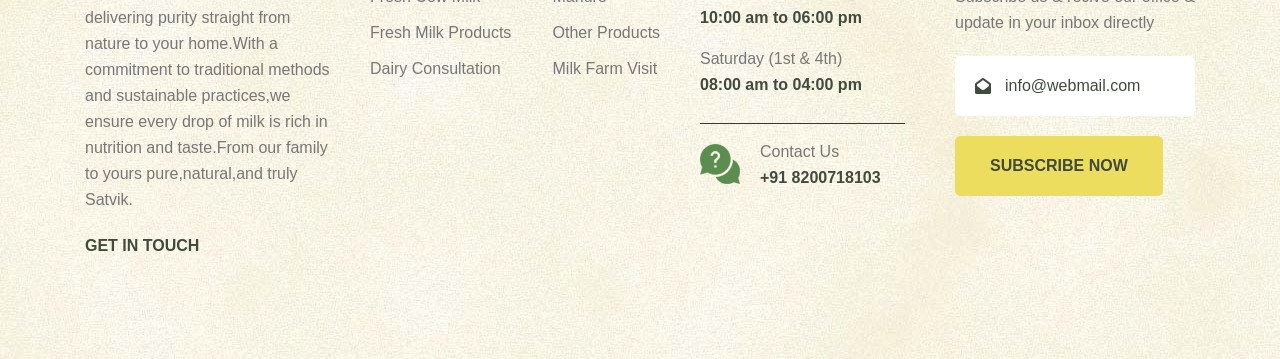
<file: contact.html>
<!DOCTYPE html>
<html class="no-js" lang="zxx">
  <head>
    <meta charset="utf-8" />
    <meta http-equiv="x-ua-compatible" content="ie=edge" />
    <title>Dairy Farm HTML5 Template</title>
    <meta name="description" content="" />
    <meta name="viewport" content="width=device-width, initial-scale=1" />

    <!-- Place favicon.ico in the root directory -->
    <link
      rel="shortcut icon"
      type="image/x-icon"
      href="assets/img/favicon.png"
    />

    <!-- CSS here -->
    <link rel="stylesheet" href="assets/css/bootstrap.css" />
    <link rel="stylesheet" href="assets/css/meanmenu.css" />
    <link rel="stylesheet" href="assets/css/animate.css" />
    <link rel="stylesheet" href="assets/css/owl-carousel.css" />
    <link rel="stylesheet" href="assets/css/swiper-bundle.css" />
    <link rel="stylesheet" href="assets/css/backtotop.css" />
    <link rel="stylesheet" href="assets/css/magnific-popup.css" />
    <link rel="stylesheet" href="assets/css/nice-select.css" />
    <link rel="stylesheet" href="assets/css/font-awesome-pro.css" />
    <link rel="stylesheet" href="assets/css/spacing.css" />
    <link rel="stylesheet" href="assets/css/main.css" />
        <link rel="stylesheet" href="assets/css/navbar.css"/>

  </head>
  <body>
    <!--[if lte IE 9]>
      <p class="browserupgrade">
        You are using an <strong>outdated</strong> browser. Please
        <a href="https://browsehappy.com/">upgrade your browser</a> to improve
        your experience and security.
      </p>
    <![endif]-->

    <!-- Preloader start -->
    <div class="preloader">
      <div class="loader rubix-cube">
        <div class="layer layer-1"></div>
        <div class="layer layer-2"></div>
        <div class="layer layer-3 color-1"></div>
        <div class="layer layer-4"></div>
        <div class="layer layer-5"></div>
        <div class="layer layer-6"></div>
        <div class="layer layer-7"></div>
        <div class="layer layer-8"></div>
      </div>
    </div>
    <!-- Preloader end -->

    <!-- Offcanvas area start -->
    <div class="fix">
      <div class="offcanvas__info">
        <div class="offcanvas__wrapper">
          <div class="offcanvas__content">
            <div
              class="offcanvas__top mb-40 d-flex justify-content-between align-items-center"
            >
              <div class="offcanvas__logo logo">
                <a href="index.html">
                  <img src="assets/img/logo/logo-2.png" alt="logo" />
                </a>
              </div>
              <div class="offcanvas__close">
                <button>
                  <i class="fal fa-times"></i>
                </button>
              </div>
            </div>
            <div class="offcanvas__search mb-25">
              <form action="#">
                <input type="text" placeholder="What are you searching for?" />
                <button type="submit"><i class="far fa-search"></i></button>
              </form>
            </div>
            <div class="mobile-menu fix mb-40"></div>
            <div class="sidebar__thumb d-none d-lg-block mb-20">
              <div class="row gx-2">
                <div class="col-4">
                  <div class="sidebar__single-thumb w-img mb-10">
                    <a
                      class="popup-image"
                      href="assets/img/gallery/thumb/06.jpg"
                    >
                      <img src="assets/img/gallery/thumb/06.jpg" alt="" />
                    </a>
                  </div>
                </div>
                <div class="col-4">
                  <div class="sidebar__single-thumb w-img mb-10">
                    <a
                      class="popup-image"
                      href="assets/img/gallery/thumb/07.jpg"
                    >
                      <img src="assets/img/gallery/thumb/07.jpg" alt="" />
                    </a>
                  </div>
                </div>
                <div class="col-4">
                  <div class="sidebar__single-thumb w-img mb-10">
                    <a
                      class="popup-image"
                      href="assets/img/gallery/thumb/08.jpg"
                    >
                      <img src="assets/img/gallery/thumb/08.jpg" alt="" />
                    </a>
                  </div>
                </div>
                <div class="col-4">
                  <div class="sidebar__single-thumb w-img mb-10">
                    <a
                      class="popup-image"
                      href="assets/img/gallery/thumb/09.jpg"
                    >
                      <img src="assets/img/gallery/thumb/09.jpg" alt="" />
                    </a>
                  </div>
                </div>
                <div class="col-4">
                  <div class="sidebar__single-thumb w-img mb-10">
                    <a
                      class="popup-image"
                      href="assets/img/gallery/thumb/10.jpg"
                    >
                      <img src="assets/img/gallery/thumb/10.jpg" alt="" />
                    </a>
                  </div>
                </div>
                <div class="col-4">
                  <div class="sidebar__single-thumb w-img mb-10">
                    <a
                      class="popup-image"
                      href="assets/img/gallery/thumb/01.jpg"
                    >
                      <img src="assets/img/gallery/thumb/01.jpg" alt="" />
                    </a>
                  </div>
                </div>
              </div>
            </div>
            <div class="offcanvas__contact mt-30 mb-20">
              <h4>Contact Info</h4>
              <ul>
                <li class="d-flex align-items-center">
                  <div class="offcanvas__contact-icon mr-15">
                    <i class="fal fa-map-marker-alt"></i>
                  </div>
                  <div class="offcanvas__contact-text">
                    <a
                      target="_blank"
                      href="https://www.google.com/maps/place/Dhaka/@23.7806207,90.3492859,12z/data=!3m1!4b1!4m5!3m4!1s0x3755b8b087026b81:0x8fa563bbdd5904c2!8m2!3d23.8104753!4d90.4119873"
                      >Kumbhariya,Borlai,Valsad</a
                    >
                  </div>
                </li>
                <li class="d-flex align-items-center">
                  <div class="offcanvas__contact-icon mr-15">
                    <i class="far fa-phone"></i>
                  </div>
                  <div class="offcanvas__contact-text">
                    <a href="tel:+91-8200718103">+91-8200718103</a>
                  </div>
                </li>
                <li class="d-flex align-items-center">
                  <div class="offcanvas__contact-icon mr-15">
                    <i class="fal fa-envelope"></i>
                  </div>
                  <div class="offcanvas__contact-text">
                    <a href="tel:+012-345-6789"
                      ><span class="mailto:support@mail.com"
                        >support@mail.com</span
                      ></a
                    >
                  </div>
                </li>
              </ul>
            </div>
            <div class="offcanvas__social">
              <ul>
                <li>
                  <a href="#"><i class="fab fa-facebook-f"></i></a>
                </li>
                <li>
                  <a href="#"><i class="fab fa-twitter"></i></a>
                </li>
                <li>
                  <a href="#"><i class="fab fa-youtube"></i></a>
                </li>
                <li>
                  <a href="#"><i class="fab fa-linkedin"></i></a>
                </li>
              </ul>
            </div>
          </div>
        </div>
      </div>
    </div>
    <div class="offcanvas-overlay"></div>
    <div class="offcanvas-overlay-white"></div>
    <!-- Offcanvas area start -->

    <!-- Cartmini sidber start -->
    <div class="fix">
      <div class="shoping__sidebar">
        <div class="cartmini__wrapper">
          <div class="cartmini__title">
            <h4>Shopping Cart</h4>
          </div>
          <div class="cartmini__close">
            <button type="button"><i class="fal fa-times"></i></button>
          </div>
          <div class="cartmini__widget">
            <div class="cartmini__inner">
              <ul>
                <li>
                  <div class="cartmini__thumb">
                    <a href="product-details.html">
                      <img
                        src="assets/img/product/quick-view/quick-view-01.png"
                        alt=""
                      />
                    </a>
                  </div>
                  <div class="cartmini__content">
                    <h5><a href="product-details.html">sweet milk Cream</a></h5>
                    <div class="product-quantity mt-10 mb-10">
                      <span class="cart-minus">-</span>
                      <input class="cart-input" type="text" value="1" />
                      <span class="cart-plus">+</span>
                    </div>
                    <div class="product__sm-price-wrapper">
                      <span class="product__sm-price">$46.00</span>
                    </div>
                  </div>
                  <a href="#" class="cartmini__del"
                    ><i class="fal fa-times"></i
                  ></a>
                </li>
                <li>
                  <div class="cartmini__thumb">
                    <a href="product-details.html">
                      <img
                        src="assets/img/product/quick-view/quick-view-02.png"
                        alt=""
                      />
                    </a>
                  </div>
                  <div class="cartmini__content">
                    <h5><a href="product-details.html">pure 1000ml milk</a></h5>
                    <div class="product-quantity mt-10 mb-10">
                      <span class="cart-minus">-</span>
                      <input class="cart-input" type="text" value="1" />
                      <span class="cart-plus">+</span>
                    </div>
                    <div class="product__sm-price-wrapper">
                      <span class="product__sm-price">$32.00</span>
                    </div>
                  </div>
                  <a href="#" class="cartmini__del"
                    ><i class="fal fa-times"></i
                  ></a>
                </li>
                <li>
                  <div class="cartmini__thumb">
                    <a href="product-details.html">
                      <img
                        src="assets/img/product/quick-view/quick-view-03.png"
                        alt=""
                      />
                    </a>
                  </div>
                  <div class="cartmini__content">
                    <h5>
                      <a href="product-details.html">mikado cheese bar</a>
                    </h5>
                    <div class="product-quantity mt-10 mb-10">
                      <span class="cart-minus">-</span>
                      <input class="cart-input" type="text" value="1" />
                      <span class="cart-plus">+</span>
                    </div>
                    <div class="product__sm-price-wrapper">
                      <span class="product__sm-price">$62.00</span>
                    </div>
                  </div>
                  <a href="product-details.html" class="cartmini__del"
                    ><i class="fal fa-times"></i
                  ></a>
                </li>
              </ul>
            </div>
            <div class="cartmini__checkout">
              <div class="cartmini__checkout-title mb-30">
                <h4>Subtotal:</h4>
                <span>$113.00</span>
              </div>
              <div class="cartmini__checkout-btn">
                <a href="cart.html" class="bd-fill__btn w-100">
                  <span></span> view cart</a
                >
                <a href="checkout.html" class="bd-fill__btn-2 w-100">
                  <span></span> checkout</a
                >
              </div>
            </div>
          </div>
        </div>
      </div>
    </div>
    <!-- Cartmini sidber end -->

    <!-- Added to cart message  -->
    <div class="added-to-cart">
      <div class="added-to-cart-content d-flex align-items-center">
        <i class="fa-light fa-check"></i>
        <p>Successfully Added to cart</p>
        <span class="bd-action__item-number cart-count">0</span>
      </div>
    </div>

    <!-- Added to wishlist message -->
    <div class="added-to-wishlist">
      <div class="added-to-cart-content d-flex align-items-center">
        <i class="fa-light fa-check"></i>
        <p>Successfully Added to wishlist</p>
        <span class="bd-action__item-number wishlist-count">0</span>
      </div>
    </div>

    <!-- Add product modal area start -->
    <div class="product__modal modal fade" id="productmodal">
      <div class="modal-dialog modal-dialog-centered">
        <div class="modal-content">
          <div class="product__modal-wrapper p-relative">
            <div class="product__modal-close p-absolute">
              <button data-bs-dismiss="modal">
                <i class="fal fa-times"></i>
              </button>
            </div>
            <div class="product__modal-inner">
              <div class="row">
                <div class="col-xl-6 col-lg-6 col-md-6 col-sm-12 col-12">
                  <div class="product__modal-box">
                    <div class="tab-content" id="modalTabContent">
                      <div
                        class="tab-pane fade show active"
                        id="nav1"
                        role="tabpanel"
                        aria-labelledby="nav1-tab"
                      >
                        <div class="product__modal-img w-img">
                          <img
                            src="assets/img/product/quick-view/quick-view-01.png"
                            alt=""
                          />
                        </div>
                      </div>
                      <div
                        class="tab-pane fade"
                        id="nav2"
                        role="tabpanel"
                        aria-labelledby="nav2-tab"
                      >
                        <div class="product__modal-img w-img">
                          <img
                            src="assets/img/product/quick-view/quick-view-02.png"
                            alt=""
                          />
                        </div>
                      </div>
                      <div
                        class="tab-pane fade"
                        id="nav3"
                        role="tabpanel"
                        aria-labelledby="nav3-tab"
                      >
                        <div class="product__modal-img w-img">
                          <img
                            src="assets/img/product/quick-view/quick-view-03.png"
                            alt=""
                          />
                        </div>
                      </div>
                      <div
                        class="tab-pane fade"
                        id="nav4"
                        role="tabpanel"
                        aria-labelledby="nav4-tab"
                      >
                        <div class="product__modal-img w-img">
                          <img
                            src="assets/img/product/quick-view/quick-view-04.png"
                            alt=""
                          />
                        </div>
                      </div>
                    </div>
                    <ul class="nav nav-tabs" id="modalTab" role="tablist">
                      <li class="nav-item" role="presentation">
                        <button
                          class="nav-link active"
                          id="nav1-tab"
                          data-bs-toggle="tab"
                          data-bs-target="#nav1"
                          type="button"
                          role="tab"
                          aria-controls="nav1"
                        >
                          <img
                            src="assets/img/product/quick-view/nav-01.png"
                            alt=""
                          />
                        </button>
                      </li>
                      <li class="nav-item" role="presentation">
                        <button
                          class="nav-link"
                          id="nav2-tab"
                          data-bs-toggle="tab"
                          data-bs-target="#nav2"
                          type="button"
                          role="tab"
                          aria-controls="nav2"
                          aria-selected="false"
                        >
                          <img
                            src="assets/img/product/quick-view/nav-02.png"
                            alt=""
                          />
                        </button>
                      </li>
                      <li class="nav-item" role="presentation">
                        <button
                          class="nav-link"
                          id="nav3-tab"
                          data-bs-toggle="tab"
                          data-bs-target="#nav3"
                          type="button"
                          role="tab"
                          aria-controls="nav3"
                          aria-selected="false"
                        >
                          <img
                            src="assets/img/product/quick-view/nav-03.png"
                            alt=""
                          />
                        </button>
                      </li>
                      <li class="nav-item" role="presentation">
                        <button
                          class="nav-link"
                          id="nav4-tab"
                          data-bs-toggle="tab"
                          data-bs-target="#nav4"
                          type="button"
                          role="tab"
                          aria-controls="nav4"
                          aria-selected="false"
                        >
                          <img
                            src="assets/img/product/quick-view/nav-04.png"
                            alt=""
                          />
                        </button>
                      </li>
                    </ul>
                  </div>
                </div>
                <div class="col-xl-6 col-lg-6 col-md-6 col-sm-12 col-12">
                  <div class="product__modal-content">
                    <h3 class="product__modal-title">
                      Dairy products are derived from milk
                    </h3>
                    <div class="product__details-price">
                      <span class="old-price">$90.35</span>
                      <span class="new-price">$70.25</span>
                    </div>
                    <div class="product__review">
                      <div class="product__details-rating">
                        <a href="#"><i class="fa-solid fa-star"></i></a>
                        <a href="#"><i class="fa-solid fa-star"></i></a>
                        <a href="#"><i class="fa-solid fa-star"></i></a>
                        <a href="#"><i class="fa-regular fa-star"></i></a>
                        <a href="#"><i class="fa-regular fa-star"></i></a>
                      </div>
                      <div class="product__add-review">
                        <span><a href="#">1 Review</a></span>
                        <span><a href="#">Add Review</a></span>
                      </div>
                    </div>
                    <div class="product__stock mb-20">
                      <span>Availability :</span>
                      <span>In Stock</span>
                    </div>
                    <div class="product__details-action mb-20">
                      <div class="product__quantity">
                        <div class="product-quantity-wrapper">
                          <form action="#">
                            <button class="cart-minus">
                              <i class="fa-light fa-minus"></i>
                            </button>
                            <input class="cart-input" type="text" value="1" />
                            <button class="cart-plus">
                              <i class="fa-light fa-plus"></i>
                            </button>
                          </form>
                        </div>
                      </div>
                      <div class="product__add-cart">
                        <a
                          href="javascript:void(0)"
                          class="bd-fill__btn cart-btn"
                          ><i class="fa-solid fa-basket-shopping"></i> Add To
                          Cart</a
                        >
                      </div>
                      <div class="product__add-wish">
                        <a href="#" class="product__add-wish-btn"
                          ><i class="fa-solid fa-heart"></i
                        ></a>
                      </div>
                    </div>
                    <div class="product__modal-links mb-20">
                      <ul>
                        <li>
                          <a href="#" title="Add to Wishlist"
                            ><i class="fal fa-heart"></i
                          ></a>
                        </li>
                        <li>
                          <a href="#" title="Compare"
                            ><i class="far fa-sliders-h"></i
                          ></a>
                        </li>
                        <li>
                          <a href="#" title="Print"
                            ><i class="fal fa-print"></i
                          ></a>
                        </li>
                        <li>
                          <a href="#" title="Print"
                            ><i class="fal fa-share-alt"></i
                          ></a>
                        </li>
                      </ul>
                    </div>
                    <div class="product__safe-checkout">
                      <h5>Guaranteed Safe Checkout</h5>
                      <a href="#"
                        ><img
                          src="assets/img/product/details/discover.png"
                          alt="payment image"
                      /></a>
                      <a href="#"
                        ><img
                          src="assets/img/product/details/mastercard.png"
                          alt="payment image"
                      /></a>
                      <a href="#"
                        ><img
                          src="assets/img/product/details/paypal.png"
                          alt="payment image"
                      /></a>
                      <a href="#"
                        ><img
                          src="assets/img/product/details/visa.png"
                          alt="payment image"
                      /></a>
                    </div>
                  </div>
                </div>
              </div>
            </div>
          </div>
        </div>
      </div>
    </div>
    <!-- Add product modal area end -->

    <!-- Header area start -->
    <header>
      <!-- Top Bar -->
      <div class="top-bar bg-dark text-white py-2 d-none d-lg-block">
        <div class="container">
          <div class="row align-items-center">
            <div class="col-lg-8">
              <div class="d-flex align-items-center">
                <div class="me-4">
                  <a
                    href="mailto:info@satvikmilkfarm.com"
                    class="text-white text-decoration-none"
                  >
                    <i class="fas fa-envelope me-2"></i>info@satvikmilkfarm.com
                  </a>
                </div>
                <div class="me-4">
                  <a
                    href="tel:+91-8200718103"
                    class="text-white text-decoration-none"
                  >
                    <i class="fas fa-phone me-2"></i>+91-8200718103
                  </a>
                </div>
                <div>
                  <a href="#" class="text-white text-decoration-none">
                    <i class="fas fa-map-marker-alt me-2"></i>Kumbhariya,
                    Borlai, Valsad
                  </a>
                </div>
              </div>
            </div>
            <div class="col-lg-4">
              <div class="social-links text-end">
                <a href="#" class="text-white me-3"
                  ><i class="fab fa-facebook-f"></i
                ></a>
                <a href="#" class="text-white me-3"
                  ><i class="fab fa-twitter"></i
                ></a>
                <a href="#" class="text-white me-3"
                  ><i class="fab fa-instagram"></i
                ></a>
                <a href="#" class="text-white"
                  ><i class="fab fa-linkedin-in"></i
                ></a>
              </div>
            </div>
          </div>
        </div>
      </div>

      <!-- Main Navigation -->
      <nav
        class="navbar navbar-expand-lg navbar-light bg-white shadow-sm sticky-top py-3"
      >
        <div class="container">
          <a class="navbar-brand" href="index.html">
            <img
              src="assets/img/logo/logo (1).png"
              alt="Satvik Milk Farm"
              style="
                height: 65px;
                filter: drop-shadow(0 2px 4px rgba(0, 0, 0, 0.1));
              "
            />
          </a>

          <button
            class="navbar-toggler border-0"
            type="button"
            data-bs-toggle="collapse"
            data-bs-target="#navbarNav"
          >
            <i class="fas fa-bars"></i>
          </button>

          <div class="collapse navbar-collapse" id="navbarNav">
            <ul class="navbar-nav mx-auto">
              <li class="nav-item">
                <a class="nav-link" href="index.html">
                  <i class="fas fa-home me-1"></i> Home
                </a>
              </li>
              <li class="nav-item">
                <a class="nav-link" href="about.html">
                  <i class="fas fa-info-circle me-1"></i> About
                </a>
              </li>
              <li class="nav-item">
                <a class="nav-link" href="gallery.html">
                  <i class="fas fa-images me-1"></i> Gallery
                </a>
              </li>
              <li class="nav-item">
                <a class="nav-link" href="service-details.html">
                  <i class="fas fa-concierge-bell me-1"></i> Consultation
                </a>
              </li>
              <li class="nav-item">
                <a class="nav-link" href="shop.html">
                  <i class="fas fa-shopping-cart me-1"></i> Shop
                </a>
              </li>
              <li class="nav-item">
                <a class="nav-link active" href="contact.html">
                  <i class="fas fa-envelope me-1"></i> Contact
                </a>
              </li>
            </ul>
          </div>
        </div>
      </nav>
    </header>
    <!-- Header area end -->

    <!-- Body main wrapper start -->
    <main>
      <!-- Breadcrumb area start -->
      <div
        class="bd-breadcrumb__area include__bg hero__overlay Breadcrumb__height d-flex align-items-center"
        data-background="assets/img/hero/breadcrumb.jpg"
      >
        <div class="container fluid">
          <div class="row">
            <div class="col-xl-12">
              <div class="bd-breadcrumb__menu">
                <nav
                  aria-label="Breadcrumbs"
                  class="breadcrumb-trail breadcrumbs"
                >
                  <ul class="trail-items">
                    <li class="trail-item trail-begin">
                      <span><a href="index.html">Home</a></span>
                    </li>
                    <li class="trail-item trail-end"><span>contact</span></li>
                  </ul>
                </nav>
              </div>
              <div class="bd-breadcrumb__title">
                <h2>get in touch</h2>
              </div>
            </div>
          </div>
        </div>
      </div>
      <!-- Breadcrumb area end -->

      <!-- Contact info area start -->
      <section class="bd-contact__info-area pt-120 pb-90">
        <div class="container">
          <div class="row">
            <div class="col-xl-3 col-lg-6 col-md-6">
              <div class="bd-conatact__info text-center mb-30">
                <div class="bd-conatact__info-icon">
                  <img
                    src="assets/img/icon/contact/01.png"
                    alt="conatact-icon"
                  />
                </div>
                <div class="bd-conatact__info-content">
                  <h3>Call Us Here</h3>
                  <span><a href="tel:+91-8200718103">+91 8200718103</a></span>
                </div>
              </div>
            </div>
            <div class="col-xl-3 col-lg-6 col-md-6">
              <div class="bd-conatact__info text-center mb-30">
                <div class="bd-conatact__info-icon">
                  <img
                    src="assets/img/icon/contact/02.png"
                    alt="conatact-icon"
                  />
                </div>
                <div class="bd-conatact__info-content">
                  <h3>email address</h3>
                  <span
                    ><a href="mailto:info@satvikmilkfarm.com"
                      >info@satvikmilkfarm.com</a
                    ></span
                  >

                </div>
              </div>
            </div>
            <div class="col-xl-3 col-lg-6 col-md-6">
              <div class="bd-conatact__info text-center mb-30">
                <div class="bd-conatact__info-icon">
                  <img
                    src="assets/img/icon/contact/03.png"
                    alt="conatact-icon"
                  />
                </div>
                <div class="bd-conatact__info-content">
                  <h3>Farm Address</h3>
                  <span
                    >Kumbhariya,Borlai, <br />
                    Near Laxmi Narayan Mandir,<br />
                  </span>
                </div>
              </div>
            </div>
            <div class="col-xl-3 col-lg-6 col-md-6">
              <div class="bd-conatact__info text-center mb-30">
                <div class="bd-conatact__info-icon">
                  <img
                    src="assets/img/icon/contact/04.png"
                    alt="conatact-icon"
                  />
                </div>
                <div class="bd-conatact__info-content">
                  <h3>social connect</h3>
                  <span
                    ><a href="https://www.skype.com/"
                      >skype.com/humble.cc</a
                    ></span
                  >
                  <span
                    ><a href="https://www.linkdin.com/"
                      >linkdin.com/hamble.007</a
                    ></span
                  >
                </div>
              </div>
            </div>
          </div>
        </div>
      </section>
      <!-- Contact info area end -->

      <!-- Contact area end -->

      <!-- Contact area end -->
    </main>
    <!-- Body main wrapper start -->

    <!-- Footer area start -->
    <footer>
      <section
        class="bd-footer__area p-relative"
        data-background="assets/img/bg/section-bg.jpg"
      >
        <div class="footer__style-2">
          <div class="bd-footer__top">
            <div class="container">
              <div class="bd-footer__top-main white-bg">
                <div class="row align-items-center">
                  <div class="col-xl-4 col-lg-4 col-md-6">
                    <div class="bd-footer__top-link">
                      <ul>
                         <li><a href="gallery.html">Gallery</a></li> 
                         <li><a href="shop.html">Shop</a></li>
                        
                        <li><a href="contact.html">Contact</a></li>
                      </ul>
                    </div>
                  </div>
                  <div class="col-xl-4 col-lg-4 col-md-6 d-none d-lg-block">
                    <div class="bd-footer__logo p-relative">
                      <a href="index.html">
                        <img
                          class="bd-footer__top-logo"
                          src="assets/img/logo/logo (1).png"
                          alt="logo"
                           style="
                            max-width: 160px;
                            height: auto;
                            display: block;
                            margin: 0 auto;
                          "
                        />
                      </a>
                    </div>
                  </div>
                  <div class="col-xl-4 col-lg-4 col-md-6">
                    <div
                      class="bd-footer__top-social text-md-end d-none d-md-block"
                    >
                      <a href="#"><i class="fa-brands fa-facebook-f"></i></a>
                      <a href="#"><i class="fa-brands fa-twitter"></i></a>
                      <a href="#"
                        ><i class="fa-brands fa-behance-square"></i
                      ></a>
                      <a href="#"><i class="fa-brands fa-youtube"></i></a>
                    </div>
                  </div>
                </div>
              </div>
            </div>
          </div>
          <div class="bd-footer__main">
            <div class="container">
              <div class="row">
                <div class="col-xl-3 col-lg-4 col-md-6">
                  <div class="bd-footer__widget footer-col-1 mb-50">
                    <div class="bd-footer__title">
                      <h4>about us</h4>
                    </div>
                    <div class="bd-footer__paragraph">
                      <p>
                        At Satvik Milk Farm,we believe in delivering purity
                        straight from nature to your home.With a commitment to
                        traditional methods and sustainable practices,we ensure
                        every drop of milk is rich in nutrition and taste.From
                        our family to yours pure,natural,and truly Satvik.
                      </p>
                      <div class="bd-link__btn">
                        <a href="contact.html">get in touch</a>
                      </div>
                    </div>
                  </div>
                </div>
                <div class="col-xl-3 col-lg-4 col-md-6">
                  <div class="bd-footer__widget footer-col-2 mb-50">
                    <div class="bd-footer__title">
                      <h4>Services</h4>
                    </div>
                    <div class="bd-footer__link">
                      <ul>
                        <li><a href="#">Fresh Cow Milk</a></li>
                        <li><a href="#">Manure</a></li>
                        <li><a href="#">Fresh Milk Products</a></li>

                        <li><a href="#">Other Products</a></li>
                        <li><a href="#">Dairy Consultation</a></li>
                        <li><a href="#">Milk Farm Visit</a></li>
                      </ul>
                    </div>
                  </div>
                </div>
                <div class="col-xl-3 col-lg-4 col-md-6">
                  <div class="bd-footer__widget footer-col-3 mb-50">
                    <div class="bd-footer__title">
                      <h4>Business hours</h4>
                    </div>
                    <div class="bd-footer__contact">
                      <div class="bd-footer__contact-item">
                        <span>Mon - Fri</span>
                        <p class="mb-20">10:00 am to 06:00 pm</p>
                      </div>
                      <div class="bd-footer__contact-item">
                        <span>Saturday (1st & 4th)</span>
                        <p class="mb-25">08:00 am to 04:00 pm</p>
                      </div>
                      <div class="bd-footer__support">
                        <div class="bd-footer__support-inner">
                          <div class="bd-footer__support-icon">
                            <img
                              src="assets/img/icon/footer-text-2.png"
                              alt="footer-text"
                            />
                          </div>
                          <div class="bd-footer__support-title">
                            <span>Contact Us</span>
                            <a href="tel:+91-8200718103">+91 8200718103</a>
                          </div>
                        </div>
                      </div>
                    </div>
                  </div>
                </div>
                <div class="col-xl-3 col-lg-8 col-md-6">
                  <div class="bd-footer__widget footer-col-4 mb-50">
                    <div class="bd-footer__title">
                      <h4>Subscribe us</h4>
                    </div>
                    <div class="bd-footer__subcribe">
                      <p>
                        Subscribe us & recive our office & update in your inbox
                        directly
                      </p>
                      <form action="#">
                        <div class="bd-footer__input p-relative mb-20">
                          <input type="text" placeholder="info@webmail.com" />
                          <i class="fa-solid fa-envelope-open"></i>
                        </div>
                        <button class="bd-theme__btn-3">subscribe now</button>
                      </form>
                    </div>
                  </div>
                </div>
              </div>
            </div>
          </div>
        </div>
      </section>
    </footer>
    <!-- Footer area end -->

    <!-- Back to top start -->
    <div class="progress-wrap">
      <svg
        class="progress-circle svg-content"
        width="100%"
        height="100%"
        viewBox="-1 -1 102 102"
      >
        <path d="M50,1 a49,49 0 0,1 0,98 a49,49 0 0,1 0,-98" />
      </svg>
    </div>
    <!-- Back to top end -->

    <!-- JS here -->
    <script src="assets/js/vendor/jquery.js"></script>
    <script src="assets/js/vendor/waypoints.js"></script>
    <script src="assets/js/bootstrap-bundle.js"></script>
    <script src="assets/js/meanmenu.js"></script>
    <script src="assets/js/swiper-bundle.js"></script>
    <script src="assets/js/owl-carousel.js"></script>
    <script src="assets/js/magnific-popup.js"></script>
    <script src="assets/js/parallax.js"></script>
    <script src="assets/js/backtotop.js"></script>
    <script src="assets/js/nice-select.js"></script>
    <script src="assets/js/counterup.js"></script>
    <script src="assets/js/wow.js"></script>
    <script src="assets/js/isotope-pkgd.js"></script>
    <script src="assets/js/imagesloaded-pkgd.js"></script>
    <script src="assets/js/ajax-form.js"></script>
    <script src="assets/js/main.js"></script>
  </body>
</html>
</file>
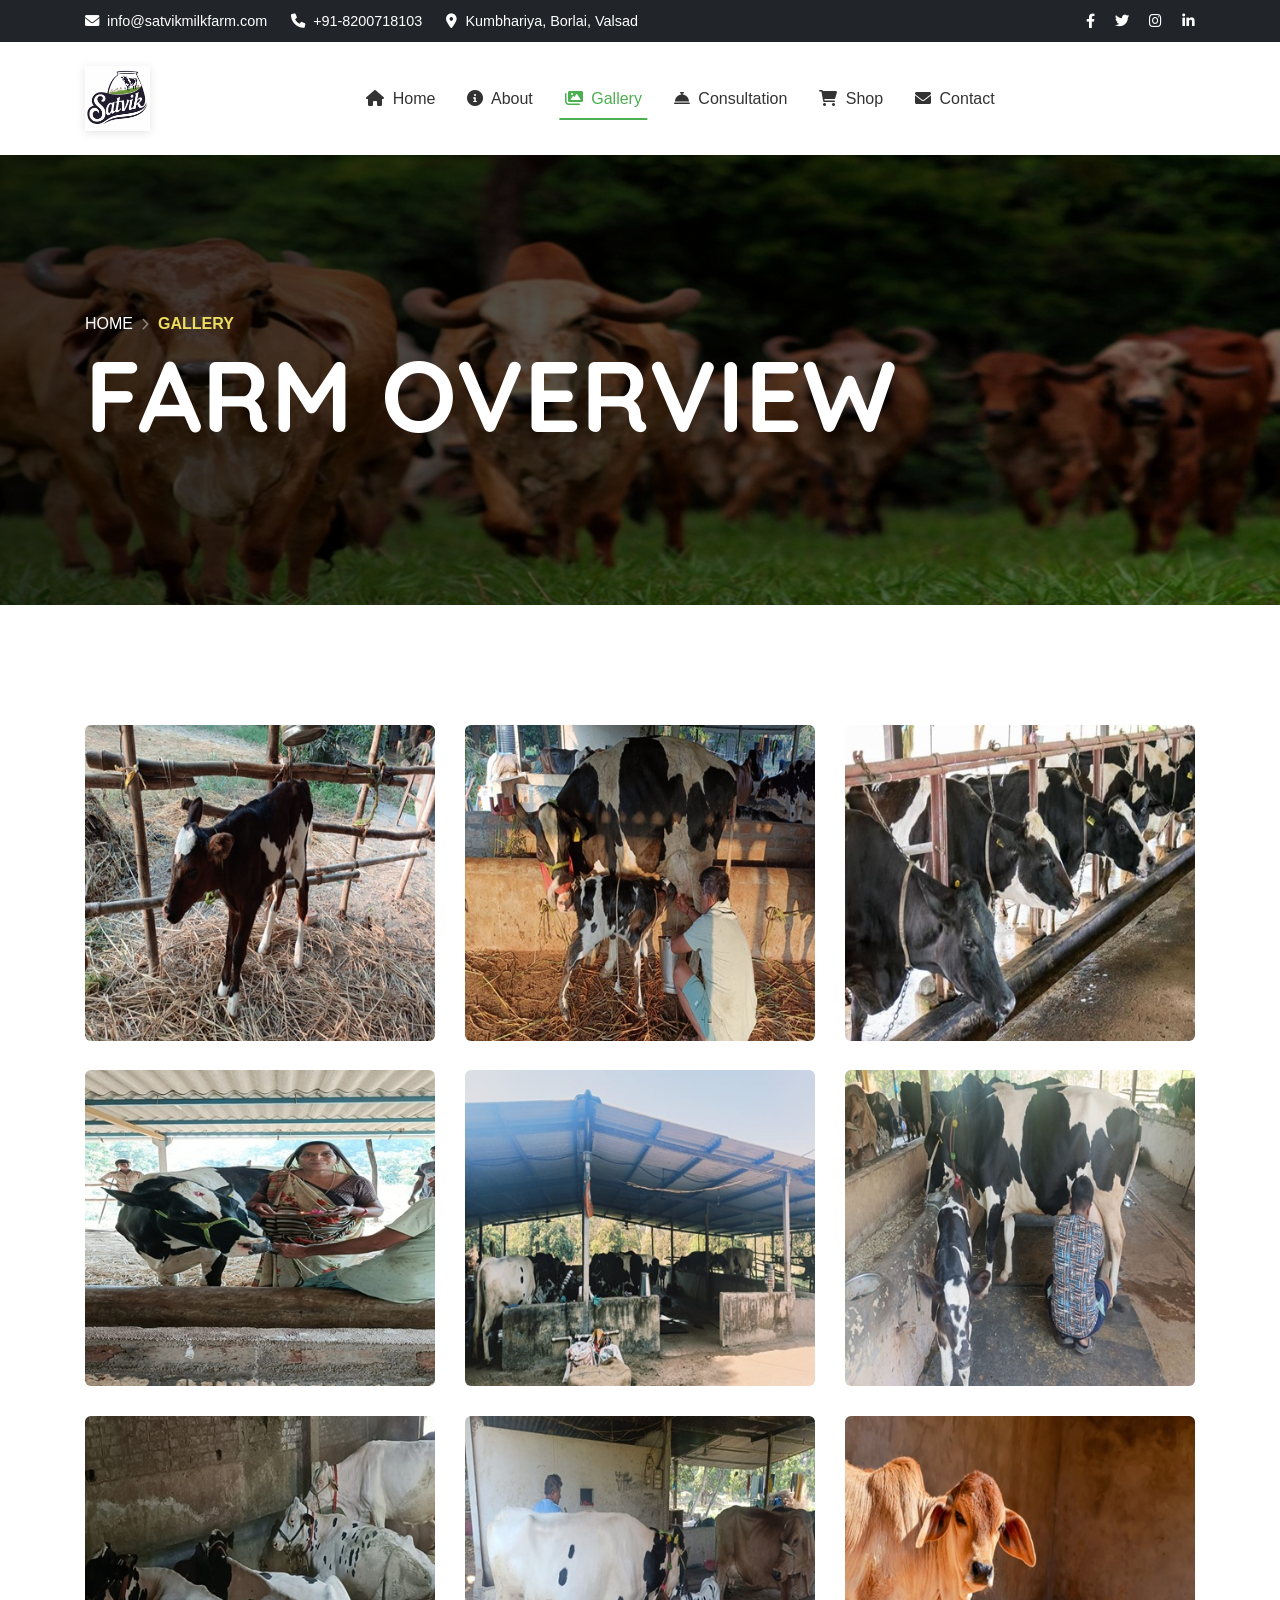
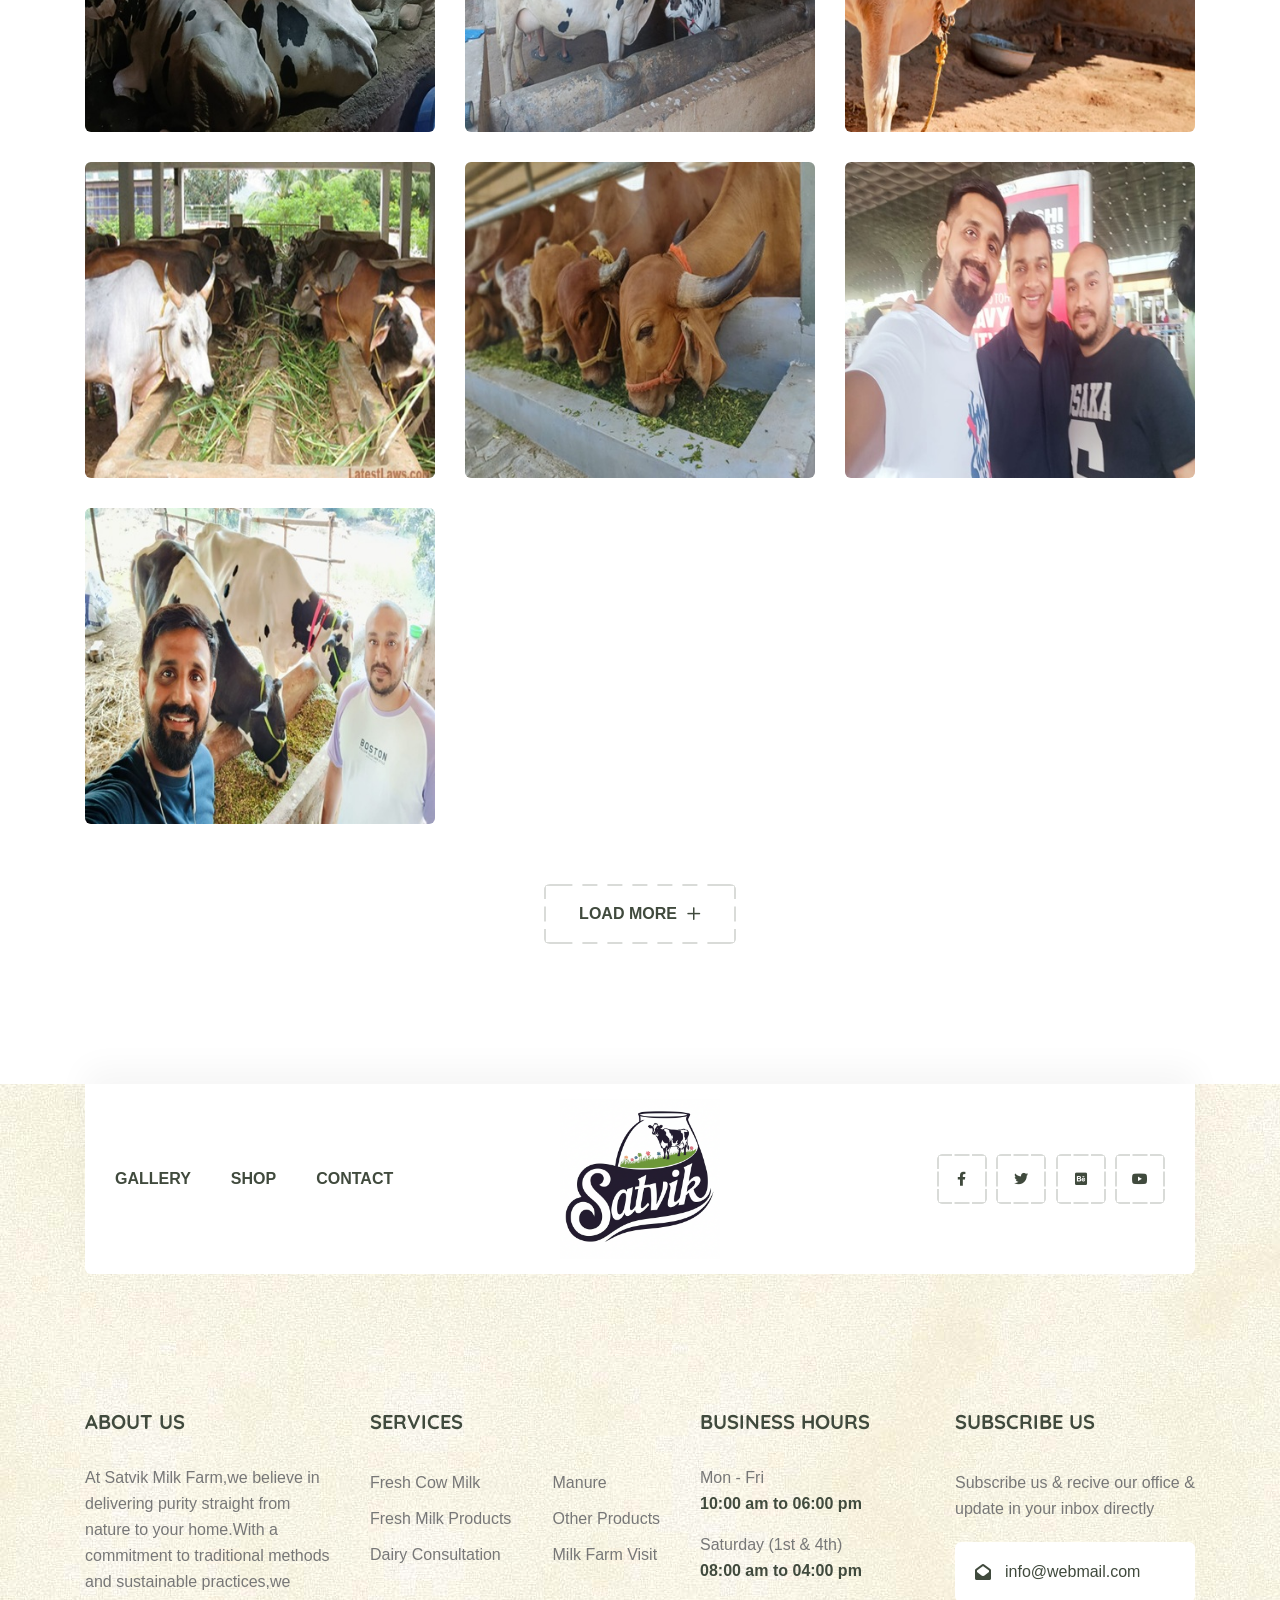
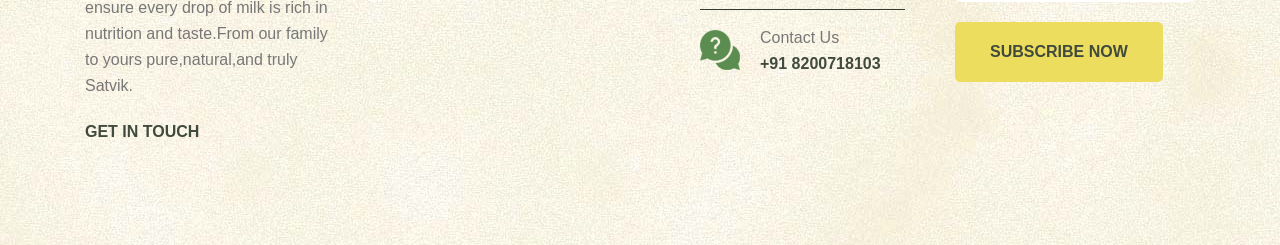
<file: gallery.html>
<!DOCTYPE html>
<html class="no-js" lang="zxx">
  <head>
    <meta charset="utf-8" />
    <meta http-equiv="x-ua-compatible" content="ie=edge" />
    <title>Dairy Farm HTML5 Template</title>
    <meta name="description" content="" />
    <meta name="viewport" content="width=device-width, initial-scale=1" />

    <!-- Place favicon.ico in the root directory -->
    <link
      rel="shortcut icon"
      type="image/x-icon"
      href="assets/img/favicon.png"
    />

    <!-- CSS here -->
    <link rel="stylesheet" href="assets/css/bootstrap.css" />
    <link rel="stylesheet" href="assets/css/meanmenu.css" />
    <link rel="stylesheet" href="assets/css/animate.css" />
    <link rel="stylesheet" href="assets/css/owl-carousel.css" />
    <link rel="stylesheet" href="assets/css/swiper-bundle.css" />
    <link rel="stylesheet" href="assets/css/backtotop.css" />
    <link rel="stylesheet" href="assets/css/magnific-popup.css" />
    <link rel="stylesheet" href="assets/css/nice-select.css" />
    <link rel="stylesheet" href="assets/css/font-awesome-pro.css" />
    <link rel="stylesheet" href="assets/css/spacing.css" />
    <link rel="stylesheet" href="assets/css/main.css" />
        <link rel="stylesheet" href="assets/css/navbar.css"/>

  </head>
  <body>
    <!--[if lte IE 9]>
      <p class="browserupgrade">
        You are using an <strong>outdated</strong> browser. Please
        <a href="https://browsehappy.com/">upgrade your browser</a> to improve
        your experience and security.
      </p>
    <![endif]-->

    <!-- Preloader start -->
    <div class="preloader">
      <div class="loader rubix-cube">
        <div class="layer layer-1"></div>
        <div class="layer layer-2"></div>
        <div class="layer layer-3 color-1"></div>
        <div class="layer layer-4"></div>
        <div class="layer layer-5"></div>
        <div class="layer layer-6"></div>
        <div class="layer layer-7"></div>
        <div class="layer layer-8"></div>
      </div>
    </div>
    <!-- Preloader end -->

    <!-- Offcanvas area start -->

    <div class="offcanvas-overlay"></div>
    <div class="offcanvas-overlay-white"></div>
    <!-- Offcanvas area start -->

    <!-- Cartmini sidber start -->
    <div class="fix">
      <div class="shoping__sidebar">
        <div class="cartmini__wrapper">
          <div class="cartmini__title">
            <h4>Shopping Cart</h4>
          </div>
          <div class="cartmini__close">
            <button type="button"><i class="fal fa-times"></i></button>
          </div>
          <div class="cartmini__widget">
            <div class="cartmini__inner">
              <ul>
                <li>
                  <div class="cartmini__thumb">
                    <a href="product-details.html">
                      <img
                        src="assets/img/product/quick-view/quick-view-01.png"
                        alt=""
                      />
                    </a>
                  </div>
                  <div class="cartmini__content">
                    <h5><a href="product-details.html">sweet milk Cream</a></h5>
                    <div class="product-quantity mt-10 mb-10">
                      <span class="cart-minus">-</span>
                      <input class="cart-input" type="text" value="1" />
                      <span class="cart-plus">+</span>
                    </div>
                    <div class="product__sm-price-wrapper">
                      <span class="product__sm-price">$46.00</span>
                    </div>
                  </div>
                  <a href="#" class="cartmini__del"
                    ><i class="fal fa-times"></i
                  ></a>
                </li>
                <li>
                  <div class="cartmini__thumb">
                    <a href="product-details.html">
                      <img
                        src="assets/img/product/quick-view/quick-view-02.png"
                        alt=""
                      />
                    </a>
                  </div>
                  <div class="cartmini__content">
                    <h5><a href="product-details.html">pure 1000ml milk</a></h5>
                    <div class="product-quantity mt-10 mb-10">
                      <span class="cart-minus">-</span>
                      <input class="cart-input" type="text" value="1" />
                      <span class="cart-plus">+</span>
                    </div>
                    <div class="product__sm-price-wrapper">
                      <span class="product__sm-price">$32.00</span>
                    </div>
                  </div>
                  <a href="#" class="cartmini__del"
                    ><i class="fal fa-times"></i
                  ></a>
                </li>
                <li>
                  <div class="cartmini__thumb">
                    <a href="product-details.html">
                      <img
                        src="assets/img/product/quick-view/quick-view-03.png"
                        alt=""
                      />
                    </a>
                  </div>
                  <div class="cartmini__content">
                    <h5>
                      <a href="product-details.html">mikado cheese bar</a>
                    </h5>
                    <div class="product-quantity mt-10 mb-10">
                      <span class="cart-minus">-</span>
                      <input class="cart-input" type="text" value="1" />
                      <span class="cart-plus">+</span>
                    </div>
                    <div class="product__sm-price-wrapper">
                      <span class="product__sm-price">$62.00</span>
                    </div>
                  </div>
                  <a href="product-details.html" class="cartmini__del"
                    ><i class="fal fa-times"></i
                  ></a>
                </li>
              </ul>
            </div>
            <div class="cartmini__checkout">
              <div class="cartmini__checkout-title mb-30">
                <h4>Subtotal:</h4>
                <span>$113.00</span>
              </div>
              <div class="cartmini__checkout-btn">
                <a href="cart.html" class="bd-fill__btn w-100">
                  <span></span> view cart</a
                >
                <a href="checkout.html" class="bd-fill__btn-2 w-100">
                  <span></span> checkout</a
                >
              </div>
            </div>
          </div>
        </div>
      </div>
    </div>
    <!-- Cartmini sidber end -->

    <!-- Added to cart message  -->
    <div class="added-to-cart">
      <div class="added-to-cart-content d-flex align-items-center">
        <i class="fa-light fa-check"></i>
        <p>Successfully Added to cart</p>
        <span class="bd-action__item-number cart-count">0</span>
      </div>
    </div>

    <!-- Added to wishlist message -->
    <div class="added-to-wishlist">
      <div class="added-to-cart-content d-flex align-items-center">
        <i class="fa-light fa-check"></i>
        <p>Successfully Added to wishlist</p>
        <span class="bd-action__item-number wishlist-count">0</span>
      </div>
    </div>

    <!-- Add product modal area start -->
    <div class="product__modal modal fade" id="productmodal">
      <div class="modal-dialog modal-dialog-centered">
        <div class="modal-content">
          <div class="product__modal-wrapper p-relative">
            <div class="product__modal-close p-absolute">
              <button data-bs-dismiss="modal">
                <i class="fal fa-times"></i>
              </button>
            </div>
            <div class="product__modal-inner">
              <div class="row">
                <div class="col-xl-6 col-lg-6 col-md-6 col-sm-12 col-12">
                  <div class="product__modal-box">
                    <div class="tab-content" id="modalTabContent">
                      <div
                        class="tab-pane fade show active"
                        id="nav1"
                        role="tabpanel"
                        aria-labelledby="nav1-tab"
                      >
                        <div class="product__modal-img w-img">
                          <img
                            src="assets/img/product/quick-view/quick-view-01.png"
                            alt=""
                          />
                        </div>
                      </div>
                      <div
                        class="tab-pane fade"
                        id="nav2"
                        role="tabpanel"
                        aria-labelledby="nav2-tab"
                      >
                        <div class="product__modal-img w-img">
                          <img
                            src="assets/img/product/quick-view/quick-view-02.png"
                            alt=""
                          />
                        </div>
                      </div>
                      <div
                        class="tab-pane fade"
                        id="nav3"
                        role="tabpanel"
                        aria-labelledby="nav3-tab"
                      >
                        <div class="product__modal-img w-img">
                          <img
                            src="assets/img/product/quick-view/quick-view-03.png"
                            alt=""
                          />
                        </div>
                      </div>
                      <div
                        class="tab-pane fade"
                        id="nav4"
                        role="tabpanel"
                        aria-labelledby="nav4-tab"
                      >
                        <div class="product__modal-img w-img">
                          <img
                            src="assets/img/product/quick-view/quick-view-04.png"
                            alt=""
                          />
                        </div>
                      </div>
                    </div>
                    <ul class="nav nav-tabs" id="modalTab" role="tablist">
                      <li class="nav-item" role="presentation">
                        <button
                          class="nav-link active"
                          id="nav1-tab"
                          data-bs-toggle="tab"
                          data-bs-target="#nav1"
                          type="button"
                          role="tab"
                          aria-controls="nav1"
                          aria-selected="true"
                        >
                          <img
                            src="assets/img/product/quick-view/nav-01.png"
                            alt="Product Thumbnail 1"
                          />
                        </button>
                      </li>
                      <li class="nav-item" role="presentation">
                        <button
                          class="nav-link"
                          id="nav2-tab"
                          data-bs-toggle="tab"
                          data-bs-target="#nav2"
                          type="button"
                          role="tab"
                          aria-controls="nav2"
                          aria-selected="false"
                        >
                          <img
                            src="assets/img/product/quick-view/nav-02.png"
                            alt="Product Thumbnail 2"
                          />
                        </button>
                      </li>
                      <li class="nav-item" role="presentation">
                        <button
                          class="nav-link"
                          id="nav3-tab"
                          data-bs-toggle="tab"
                          data-bs-target="#nav3"
                          type="button"
                          role="tab"
                          aria-controls="nav3"
                          aria-selected="false"
                        >
                          <img
                            src="assets/img/product/quick-view/nav-03.png"
                            alt="Product Thumbnail 3"
                          />
                        </button>
                      </li>
                      <li class="nav-item" role="presentation">
                        <button
                          class="nav-link"
                          id="nav4-tab"
                          data-bs-toggle="tab"
                          data-bs-target="#nav4"
                          type="button"
                          role="tab"
                          aria-controls="nav4"
                          aria-selected="false"
                        >
                          <img
                            src="assets/img/product/quick-view/nav-04.png"
                            alt="Product Thumbnail 4"
                          />
                        </button>
                      </li>
                    </ul>
                  </div>
                </div>
                <div class="col-xl-6 col-lg-6 col-md-6 col-sm-12 col-12">
                  <div class="product__modal-content">
                    <h3 class="product__modal-title">
                      Dairy products are derived from milk
                    </h3>
                    <div class="product__details-price">
                      <span class="old-price">$90.35</span>
                      <span class="new-price">$70.25</span>
                    </div>
                    <div class="product__review">
                      <div class="product__details-rating">
                        <a href="#"><i class="fa-solid fa-star"></i></a>
                        <a href="#"><i class="fa-solid fa-star"></i></a>
                        <a href="#"><i class="fa-solid fa-star"></i></a>
                        <a href="#"><i class="fa-regular fa-star"></i></a>
                        <a href="#"><i class="fa-regular fa-star"></i></a>
                      </div>
                      <div class="product__add-review">
                        <span><a href="#">1 Review</a></span>
                        <span><a href="#">Add Review</a></span>
                      </div>
                    </div>
                    <div class="product__stock mb-20">
                      <span>Availability :</span>
                      <span>In Stock</span>
                    </div>
                    <div class="product__details-action mb-20">
                      <div class="product__quantity">
                        <div class="product-quantity-wrapper">
                          <form action="#">
                            <button class="cart-minus">
                              <i class="fa-light fa-minus"></i>
                            </button>
                            <input class="cart-input" type="text" value="1" />
                            <button class="cart-plus">
                              <i class="fa-light fa-plus"></i>
                            </button>
                          </form>
                        </div>
                      </div>
                      <div class="product__add-cart">
                        <a
                          href="javascript:void(0)"
                          class="bd-fill__btn cart-btn"
                          ><i class="fa-solid fa-basket-shopping"></i> Add To
                          Cart</a
                        >
                      </div>
                      <div class="product__add-wish">
                        <a href="#" class="product__add-wish-btn"
                          ><i class="fa-solid fa-heart"></i
                        ></a>
                      </div>
                    </div>
                    <div class="product__modal-links mb-20">
                      <ul>
                        <li>
                          <a href="#" title="Add to Wishlist"
                            ><i class="fal fa-heart"></i
                          ></a>
                        </li>
                        <li>
                          <a href="#" title="Compare"
                            ><i class="far fa-sliders-h"></i
                          ></a>
                        </li>
                        <li>
                          <a href="#" title="Print"
                            ><i class="fal fa-print"></i
                          ></a>
                        </li>
                        <li>
                          <a href="#" title="Print"
                            ><i class="fal fa-share-alt"></i
                          ></a>
                        </li>
                      </ul>
                    </div>
                    <div class="product__safe-checkout">
                      <h5>Guaranteed Safe Checkout</h5>
                      <a href="#"
                        ><img
                          src="assets/img/product/details/discover.png"
                          alt="payment image"
                      /></a>
                      <a href="#"
                        ><img
                          src="assets/img/product/details/mastercard.png"
                          alt="payment image"
                      /></a>
                      <a href="#"
                        ><img
                          src="assets/img/product/details/paypal.png"
                          alt="payment image"
                      /></a>
                      <a href="#"
                        ><img
                          src="assets/img/product/details/visa.png"
                          alt="payment image"
                      /></a>
                    </div>
                  </div>
                </div>
              </div>
            </div>
          </div>
        </div>
      </div>
    </div>
    <!-- Add product modal area end -->

    <!-- Header area start -->
    <header>
      <!-- Top Bar -->
      <div class="top-bar bg-dark text-white py-2 d-none d-lg-block">
        <div class="container">
          <div class="row align-items-center">
            <div class="col-lg-8">
              <div class="d-flex align-items-center">
                <div class="me-4">
                  <a
                    href="mailto:info@satvikmilkfarm.com"
                    class="text-white text-decoration-none"
                  >
                    <i class="fas fa-envelope me-2"></i>info@satvikmilkfarm.com
                  </a>
                </div>
                <div class="me-4">
                  <a
                    href="tel:+91-8200718103"
                    class="text-white text-decoration-none"
                  >
                    <i class="fas fa-phone me-2"></i>+91-8200718103
                  </a>
                </div>
                <div>
                  <a href="#" class="text-white text-decoration-none">
                    <i class="fas fa-map-marker-alt me-2"></i>Kumbhariya,
                    Borlai, Valsad
                  </a>
                </div>
              </div>
            </div>
            <div class="col-lg-4">
              <div class="social-links text-end">
                <a href="#" class="text-white me-3"
                  ><i class="fab fa-facebook-f"></i
                ></a>
                <a href="#" class="text-white me-3"
                  ><i class="fab fa-twitter"></i
                ></a>
                <a href="#" class="text-white me-3"
                  ><i class="fab fa-instagram"></i
                ></a>
                <a href="#" class="text-white"
                  ><i class="fab fa-linkedin-in"></i
                ></a>
              </div>
            </div>
          </div>
        </div>
      </div>

      <!-- Main Navigation -->
      <nav
        class="navbar navbar-expand-lg navbar-light bg-white shadow-sm sticky-top py-3"
      >
        <div class="container">
          <a class="navbar-brand" href="index.html">
            <img
              src="assets/img/logo/logo (1).png"
              alt="Satvik Milk Farm"
              style="
                height: 65px;
                filter: drop-shadow(0 2px 4px rgba(0, 0, 0, 0.1));
              "
            />
          </a>

          <button
            class="navbar-toggler border-0"
            type="button"
            data-bs-toggle="collapse"
            data-bs-target="#navbarNav"
          >
            <i class="fas fa-bars"></i>
          </button>

          <div class="collapse navbar-collapse" id="navbarNav">
            <ul class="navbar-nav mx-auto">
              <li class="nav-item">
                <a class="nav-link" href="index.html">
                  <i class="fas fa-home me-1"></i> Home
                </a>
              </li>
              <li class="nav-item">
                <a class="nav-link" href="about.html">
                  <i class="fas fa-info-circle me-1"></i> About
                </a>
              </li>
              <li class="nav-item active">
                <a class="nav-link active" href="gallery.html">
                  <i class="fas fa-images me-1"></i> Gallery
                </a>
              </li>
              <li class="nav-item">
                <a class="nav-link" href="service-details.html">
                  <i class="fas fa-concierge-bell me-1"></i> Consultation
                </a>
              </li>
              <li class="nav-item">
                <a class="nav-link" href="shop.html">
                  <i class="fas fa-shopping-cart me-1"></i> Shop
                </a>
              </li>
              <li class="nav-item">
                <a class="nav-link" href="contact.html">
                  <i class="fas fa-envelope me-1"></i> Contact
                </a>
              </li>
            </ul>
          </div>
        </div>
      </nav>
    </header>
    <!-- Header area end -->

    <!-- Body main wrapper start -->
    <main>
      <!-- Breadcrumb area start -->
      <div
        class="bd-breadcrumb__area include__bg hero__overlay Breadcrumb__height d-flex align-items-center"
        data-background="assets/img/hero/breadcrumb.jpg"
      >
        <div class="container fluid">
          <div class="row">
            <div class="col-xl-12">
              <div class="bd-breadcrumb__menu">
                <nav
                  aria-label="Breadcrumbs"
                  class="breadcrumb-trail breadcrumbs"
                >
                  <ul class="trail-items">
                    <li class="trail-item trail-begin">
                      <span><a href="index.html">Home</a></span>
                    </li>
                    <li class="trail-item trail-end"><span>gallery</span></li>
                  </ul>
                </nav>
              </div>
              <div class="bd-breadcrumb__title">
                <h2>farm overview</h2>
              </div>
            </div>
          </div>
        </div>
      </div>
      <!-- Breadcrumb area start -->

      <!-- Gallery info area start  -->
      <div class="bd-trem__gallery pt-120 pb-90">
        <div class="container">
          <!--<div class="row">
            <div class="bd-gallery__button p-relative mb-40">
              <button class="active" data-filter="*">all overview</button>
              <button data-filter=".c-1" class="">farm house</button>
              <button data-filter=".c-2" class="">soil field</button>
              <button data-filter=".c-3" class="">grass field</button>
              <button data-filter=".c-4" class="">grass field</button>
              <button data-filter=".c-5" class="">organic food</button>
            </div>
          </div>-->
          <div class="row grid gallery-grid-items">
            <div class="col-xl-4 col-lg-4 col-md-6 grid-item c-2 c-3">
              <div class="bd-singel__gallery-item mb-30">
                <div class="bd-gallery__thumb">
                  <a href="#">
                    <img
                      src="assets/img/gallery/thumb/WhatsApp Image 2025-04-01 at 12.20.08 PM.jpeg"
                      alt="gallery-thumb"
                    />
                  </a>
                </div>
                <span class="bd-gallery__action">
                  <a
                    class="popup-image"
                    href="assets/img/gallery/thumb/WhatsApp Image 2025-04-01 at 12.20.08 PM.jpeg"
                    ><i class="fa-regular fa-face-cowboy-hat"></i
                  ></a>
                </span>
              </div>
            </div>
            <div class="col-xl-4 col-lg-4 col-md-6 grid-item c-4 c-5 c-4">
              <div class="bd-singel__gallery-item mb-30">
                <div class="bd-gallery__thumb">
                  <a href="#">
                    <img
                      src="assets/img/gallery/thumb/WhatsApp Image 2025-04-01 at 12.20.09 PM.jpeg"
                      alt="gallery-thumb"
                    />
                  </a>
                </div>
                <span class="bd-gallery__action">
                  <a
                    class="popup-image"
                    href="assets/img/gallery/thumb/WhatsApp Image 2025-04-01 at 12.20.09 PM.jpeg"
                    ><i class="fa-regular fa-face-cowboy-hat"></i
                  ></a>
                </span>
              </div>
            </div>
            <div class="col-xl-4 col-lg-4 col-md-6 grid-item c-2 c-5">
              <div class="bd-singel__gallery-item mb-30">
                <div class="bd-gallery__thumb">
                  <a href="#">
                    <img
                      src="assets/img/gallery/thumb/cows-on-farm-free-photo.jpg"
                      alt="gallery-thumb"
                    />
                  </a>
                </div>
                <span class="bd-gallery__action">
                  <a
                    class="popup-image"
                    href="assets/img/gallery/thumb/cows-on-farm-free-photo.jpg"
                    ><i class="fa-regular fa-face-cowboy-hat"></i
                  ></a>
                </span>
              </div>
            </div>
            <div class="col-xl-4 col-lg-4 col-md-6 grid-item c-1 c-4">
              <div class="bd-singel__gallery-item mb-30">
                <div class="bd-gallery__thumb">
                  <a href="#">
                    <img
                      src="assets/img/gallery/thumb/thumb.jpeg"
                      alt="gallery-thumb"
                    />
                  </a>
                </div>
                <span class="bd-gallery__action">
                  <a
                    class="popup-image"
                    href="assets/img/gallery/thumb/orignal.jpg"
                    ><i class="fa-regular fa-face-cowboy-hat"></i
                  ></a>
                </span>
              </div>
            </div>
            <div class="col-xl-4 col-lg-4 col-md-6 grid-item c-2 c-4">
              <div class="bd-singel__gallery-item mb-30">
                <div class="bd-gallery__thumb">
                  <a href="#">
                    <img
                      src="assets/img/gallery/thumb/shedpoppre.jpg"
                      alt="gallery-thumb"
                    />
                  </a>
                </div>
                <span class="bd-gallery__action">
                  <a
                    class="popup-image"
                    href="assets/img/gallery/thumb/shedpop.jpeg"
                    ><i class="fa-regular fa-face-cowboy-hat"></i
                  ></a>
                </span>
              </div>
            </div>
            <div class="col-xl-4 col-lg-4 col-md-6 grid-item c-2 c-1 c-5">
              <div class="bd-singel__gallery-item mb-30">
                <div class="bd-gallery__thumb">
                  <a href="#">
                    <img
                      src="assets/img/gallery/thumb/milkingpre.jpg"
                      alt="gallery-thumb"
                    />
                  </a>
                </div>
                <span class="bd-gallery__action">
                  <a
                    class="popup-image"
                    href="assets/img/gallery/thumb/milking.jpeg"
                    ><i class="fa-regular fa-face-cowboy-hat"></i
                  ></a>
                </span>
              </div>
            </div>
            <div class="col-xl-4 col-lg-4 col-md-6 grid-item c-1">
              <div class="bd-singel__gallery-item mb-30">
                <div class="bd-gallery__thumb">
                  <a href="#">
                    <img
                      src="assets/img/gallery/thumb/cowshedpre.jpg"
                      alt="gallery-thumb"
                    />
                  </a>
                </div>
                <span class="bd-gallery__action">
                  <a
                    class="popup-image"
                    href="assets/img/gallery/thumb/cowshed.jpeg"
                    ><i class="fa-regular fa-face-cowboy-hat"></i
                  ></a>
                </span>
              </div>
            </div>
            <div class="col-xl-4 col-lg-4 col-md-6 grid-item c-5 c-1">
              <div class="bd-singel__gallery-item mb-30">
                <div class="bd-gallery__thumb">
                  <a href="#">
                    <img
                      src="assets/img/gallery/thumb/cowcalfpre.jpg"
                      alt="gallery-thumb"
                    />
                  </a>
                </div>
                <span class="bd-gallery__action">
                  <a
                    class="popup-image"
                    href="assets/img/gallery/thumb/cowcalf.jpeg"
                    ><i class="fa-regular fa-face-cowboy-hat"></i
                  ></a>
                </span>
              </div>
            </div>
            <div class="col-xl-4 col-lg-4 col-md-6 grid-item c-2 c-1 c-5">
              <div class="bd-singel__gallery-item mb-30">
                <div class="bd-gallery__thumb">
                  <a href="#">
                    <img
                      src="assets/img/gallery/thumb/09.jpg"
                      alt="gallery-thumb"
                    />
                  </a>
                </div>
                <span class="bd-gallery__action">
                  <a class="popup-image" href="assets/img/gallery/thumb/09.jpg"
                    ><i class="fa-regular fa-face-cowboy-hat"></i
                  ></a>
                </span>
              </div>
            </div>
            <div class="col-xl-4 col-lg-4 col-md-6 grid-item c-5">
              <div class="bd-singel__gallery-item mb-30">
                <div class="bd-gallery__thumb">
                  <a href="#">
                    <img
                      src="assets/img/gallery/thumb/10.jpg"
                      alt="gallery-thumb"
                    />
                  </a>
                </div>
                <span class="bd-gallery__action">
                  <a class="popup-image" href="assets/img/gallery/thumb/10.jpg"
                    ><i class="fa-regular fa-face-cowboy-hat"></i
                  ></a>
                </span>
              </div>
            </div>
            <div class="col-xl-4 col-lg-4 col-md-6 grid-item c-1 c-3">
              <div class="bd-singel__gallery-item mb-30">
                <div class="bd-gallery__thumb">
                  <a href="#">
                    <img
                      src="assets/img/gallery/thumb/11.jpg"
                      alt="gallery-thumb"
                    />
                  </a>
                </div>
                <span class="bd-gallery__action">
                  <a class="popup-image" href="assets/img/gallery/thumb/11.jpg"
                    ><i class="fa-regular fa-face-cowboy-hat"></i
                  ></a>
                </span>
              </div>
            </div>
            <div class="col-xl-4 col-lg-4 col-md-6 grid-item c-1 c-3">
              <div class="bd-singel__gallery-item mb-30">
                <div class="bd-gallery__thumb">
                  <a href="#">
                    <img
                      src="assets/img/gallery/thumb/06.jpg"
                      alt="gallery-thumb"
                    />
                  </a>
                </div>
                <span class="bd-gallery__action">
                  <a class="popup-image" href="assets/img/gallery/thumb/06fin.jpg"
                    ><i class="fa-regular fa-face-cowboy-hat"></i
                  ></a>
                </span>
              </div>
            </div>
            
            
            <div class="col-xl-4 col-lg-4 col-md-6 grid-item c-2 c-3">
              <div class="bd-singel__gallery-item mb-30">
                <div class="bd-gallery__thumb">
                  <a href="#">
                    <img
                      src="assets/img/gallery/thumb/12.jpg"
                      alt="gallery-thumb"
                    />
                  </a>
                </div>
                <span class="bd-gallery__action">
                  <a class="popup-image" href="assets/img/gallery/thumb/12.jpg"
                    ><i class="fa-regular fa-face-cowboy-hat"></i
                  ></a>
                </span>
              </div>
            </div>
          </div>
          <div class="row">
            <div class="bg-gallery__btn text-center mb-30 mt-30">
              <a class="bd-theme__btn-7" href="#"
                >load more<i class="fa-regular fa-plus"></i
              ></a>
            </div>
          </div>
        </div>
      </div>
      <!-- Gallery info area end  -->
    </main>
    <!-- Body main wrapper end -->

    <!-- Footer area start -->
    <footer>
      <section
        class="bd-footer__area p-relative"
        data-background="assets/img/bg/section-bg.jpg"
      >
        <div class="footer__style-2">
          <div class="bd-footer__top">
            <div class="container">
              <div class="bd-footer__top-main white-bg">
                <div class="row align-items-center">
                  <div class="col-xl-4 col-lg-4 col-md-6">
                    <div class="bd-footer__top-link">
                      <ul>
                         <li><a href="gallery.html">Gallery</a></li> 
                         <li><a href="shop.html">Shop</a></li>
                        
                        <li><a href="contact.html">Contact</a></li>
                      </ul>
                    </div>
                  </div>
                  <div class="col-xl-4 col-lg-4 col-md-6 d-none d-lg-block">
                    <div class="bd-footer__logo p-relative">
                      <a href="index.html">
                        <img
                          class="bd-footer__top-logo"
                          src="assets/img/logo/logo (1).png"
                          alt="logo"
                           style="
                            max-width: 160px;
                            height: auto;
                            display: block;
                            margin: 0 auto;
                          "
                        />
                      </a>
                    </div>
                  </div>
                  <div class="col-xl-4 col-lg-4 col-md-6">
                    <div
                      class="bd-footer__top-social text-md-end d-none d-md-block"
                    >
                      <a href="#"><i class="fa-brands fa-facebook-f"></i></a>
                      <a href="#"><i class="fa-brands fa-twitter"></i></a>
                      <a href="#"
                        ><i class="fa-brands fa-behance-square"></i
                      ></a>
                      <a href="#"><i class="fa-brands fa-youtube"></i></a>
                    </div>
                  </div>
                </div>
              </div>
            </div>
          </div>
          <div class="bd-footer__main">
            <div class="container">
              <div class="row">
                <div class="col-xl-3 col-lg-4 col-md-6">
                  <div class="bd-footer__widget footer-col-1 mb-50">
                    <div class="bd-footer__title">
                      <h4>about us</h4>
                    </div>
                    <div class="bd-footer__paragraph">
                      <p>
                        At Satvik Milk Farm,we believe in delivering purity
                        straight from nature to your home.With a commitment to
                        traditional methods and sustainable practices,we ensure
                        every drop of milk is rich in nutrition and taste.From
                        our family to yours pure,natural,and truly Satvik.
                      </p>
                      <div class="bd-link__btn">
                        <a href="contact.html">get in touch</a>
                      </div>
                    </div>
                  </div>
                </div>
                <div class="col-xl-3 col-lg-4 col-md-6">
                  <div class="bd-footer__widget footer-col-2 mb-50">
                    <div class="bd-footer__title">
                      <h4>Services</h4>
                    </div>
                    <div class="bd-footer__link">
                      <ul>
                        <li><a href="#">Fresh Cow Milk</a></li>
                        <li><a href="#">Manure</a></li>
                        <li><a href="#">Fresh Milk Products</a></li>

                        <li><a href="#">Other Products</a></li>
                        <li><a href="#">Dairy Consultation</a></li>
                        <li><a href="#">Milk Farm Visit</a></li>
                      </ul>
                    </div>
                  </div>
                </div>
                <div class="col-xl-3 col-lg-4 col-md-6">
                  <div class="bd-footer__widget footer-col-3 mb-50">
                    <div class="bd-footer__title">
                      <h4>Business hours</h4>
                    </div>
                    <div class="bd-footer__contact">
                      <div class="bd-footer__contact-item">
                        <span>Mon - Fri</span>
                        <p class="mb-20">10:00 am to 06:00 pm</p>
                      </div>
                      <div class="bd-footer__contact-item">
                        <span>Saturday (1st & 4th)</span>
                        <p class="mb-25">08:00 am to 04:00 pm</p>
                      </div>
                      <div class="bd-footer__support">
                        <div class="bd-footer__support-inner">
                          <div class="bd-footer__support-icon">
                            <img
                              src="assets/img/icon/footer-text-2.png"
                              alt="footer-text"
                            />
                          </div>
                          <div class="bd-footer__support-title">
                            <span>Contact Us</span>
                            <a href="tel:+91-8200718103">+91 8200718103</a>
                          </div>
                        </div>
                      </div>
                    </div>
                  </div>
                </div>
                <div class="col-xl-3 col-lg-8 col-md-6">
                  <div class="bd-footer__widget footer-col-4 mb-50">
                    <div class="bd-footer__title">
                      <h4>Subscribe us</h4>
                    </div>
                    <div class="bd-footer__subcribe">
                      <p>
                        Subscribe us & recive our office & update in your inbox
                        directly
                      </p>
                      <form action="#">
                        <div class="bd-footer__input p-relative mb-20">
                          <input type="text" placeholder="info@webmail.com" />
                          <i class="fa-solid fa-envelope-open"></i>
                        </div>
                        <button class="bd-theme__btn-3">subscribe now</button>
                      </form>
                    </div>
                  </div>
                </div>
              </div>
            </div>
          </div>
        </div>
      </section>
    </footer>
    <!-- Footer area end -->

    <!-- Back to top start -->
    <div class="progress-wrap">
      <svg
        class="progress-circle svg-content"
        width="100%"
        height="100%"
        viewBox="-1 -1 102 102"
      >
        <path d="M50,1 a49,49 0 0,1 0,98 a49,49 0 0,1 0,-98" />
      </svg>
    </div>
    <!-- Back to top end -->

    <!-- JS here -->
    <script src="assets/js/vendor/jquery.js"></script>
    <script src="assets/js/vendor/waypoints.js"></script>
    <script src="assets/js/bootstrap-bundle.js"></script>
    <script src="assets/js/meanmenu.js"></script>
    <script src="assets/js/swiper-bundle.js"></script>
    <script src="assets/js/owl-carousel.js"></script>
    <script src="assets/js/magnific-popup.js"></script>
    <script src="assets/js/parallax.js"></script>
    <script src="assets/js/backtotop.js"></script>
    <script src="assets/js/nice-select.js"></script>
    <script src="assets/js/counterup.js"></script>
    <script src="assets/js/wow.js"></script>
    <script src="assets/js/isotope-pkgd.js"></script>
    <script src="assets/js/imagesloaded-pkgd.js"></script>
    <script src="assets/js/ajax-form.js"></script>
    <script src="assets/js/main.js"></script>
  </body>
</html>
</file>
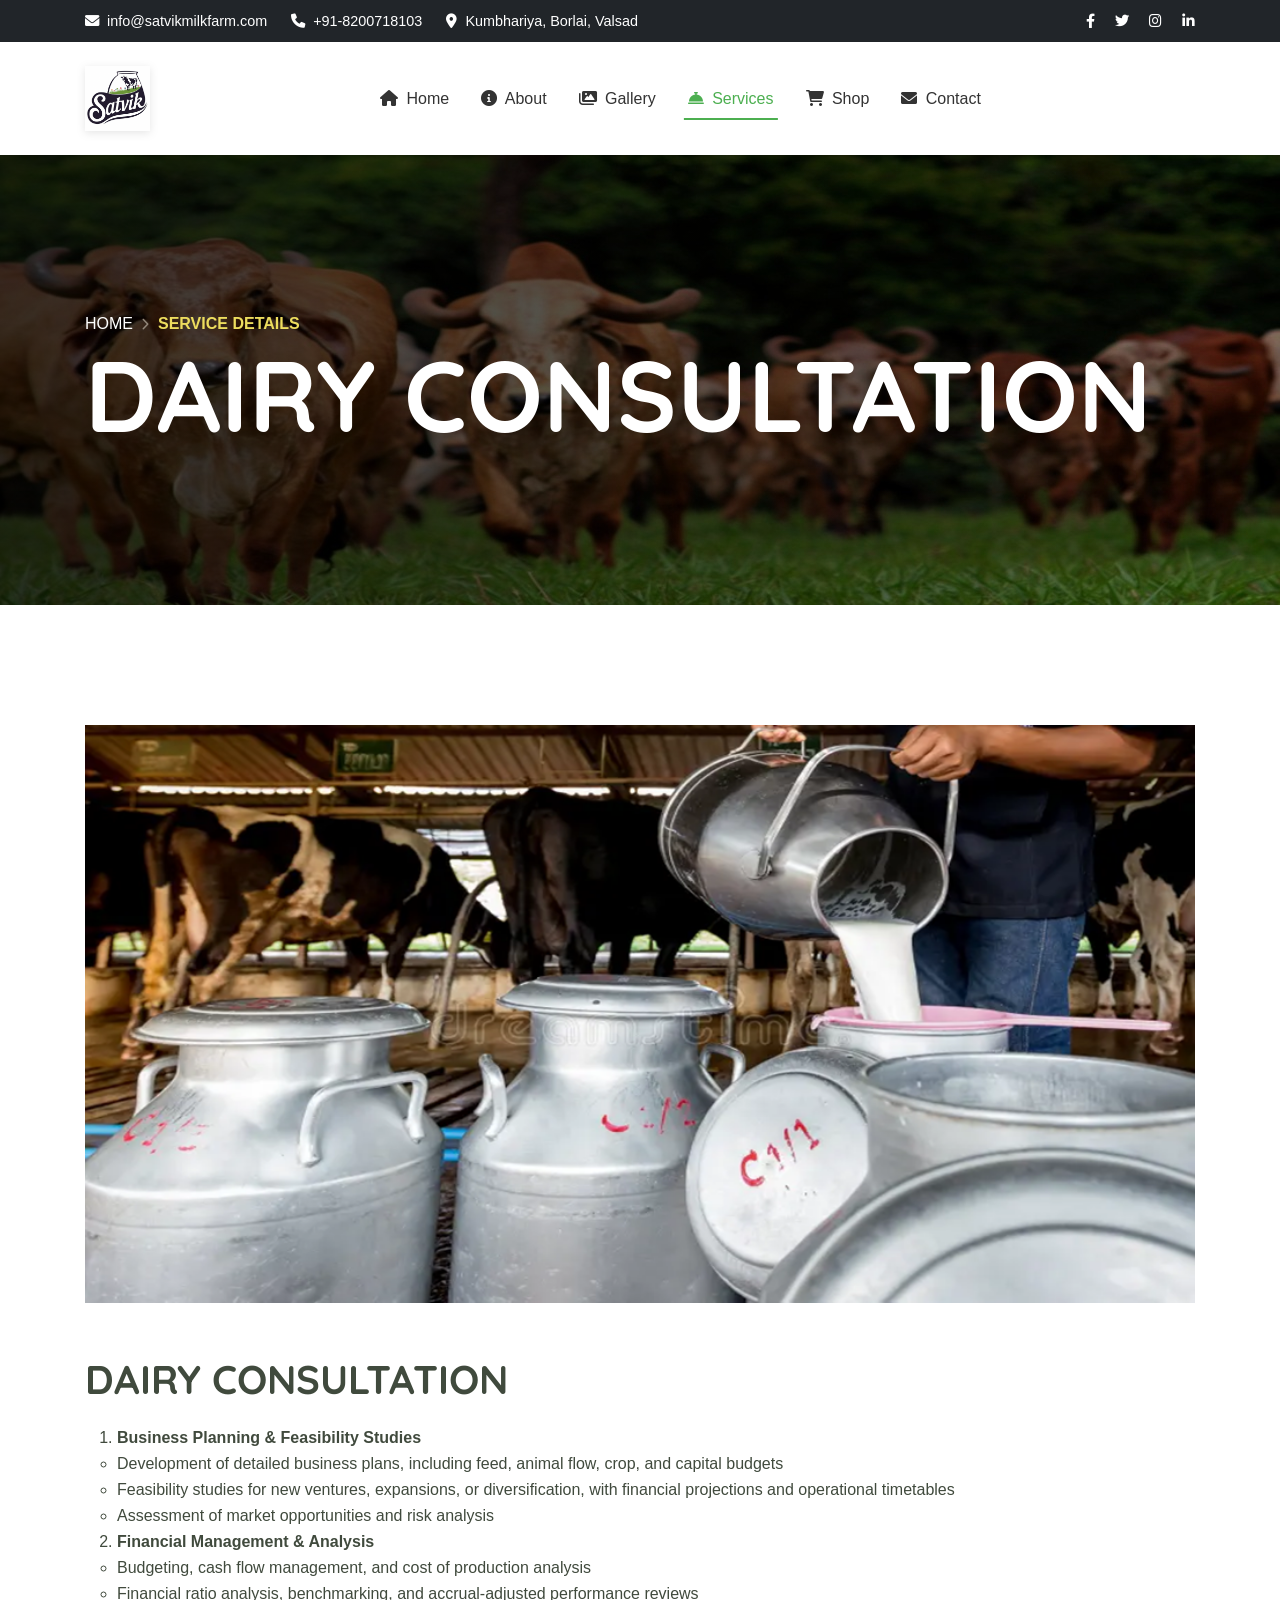
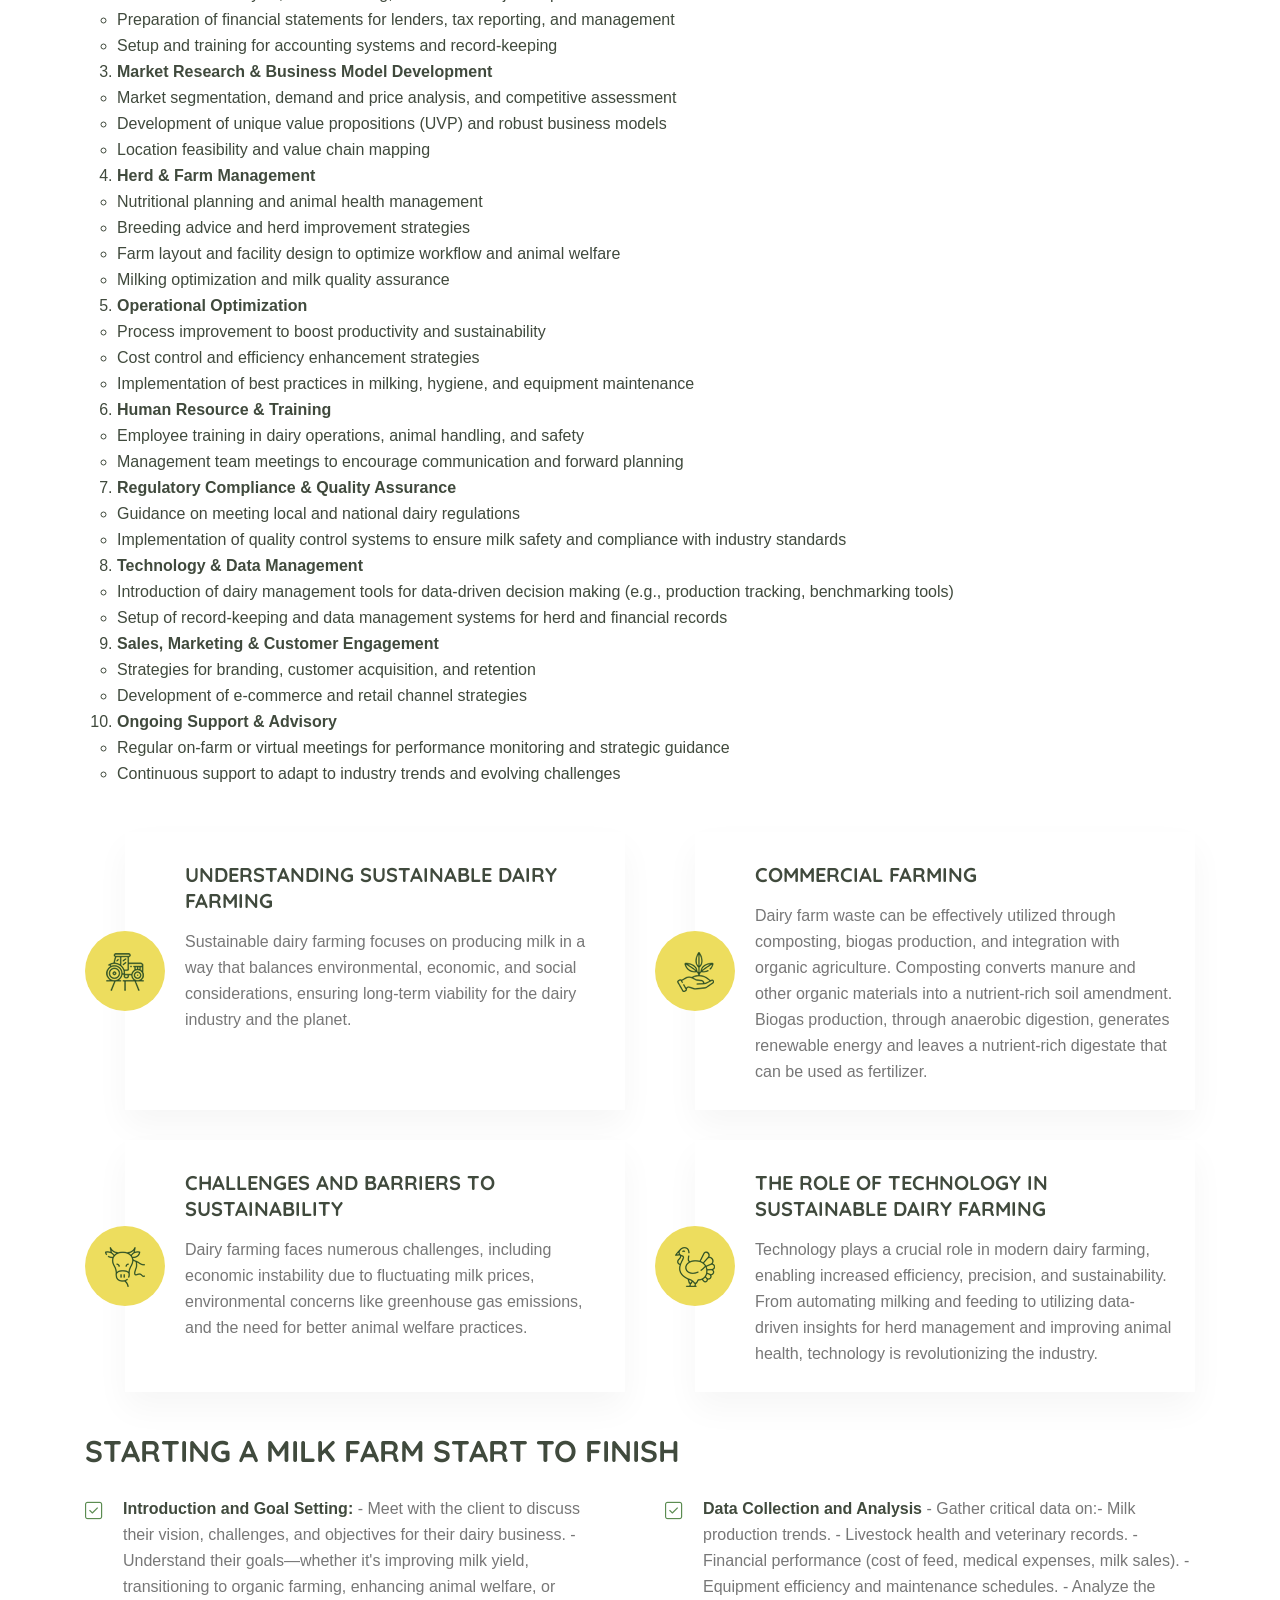
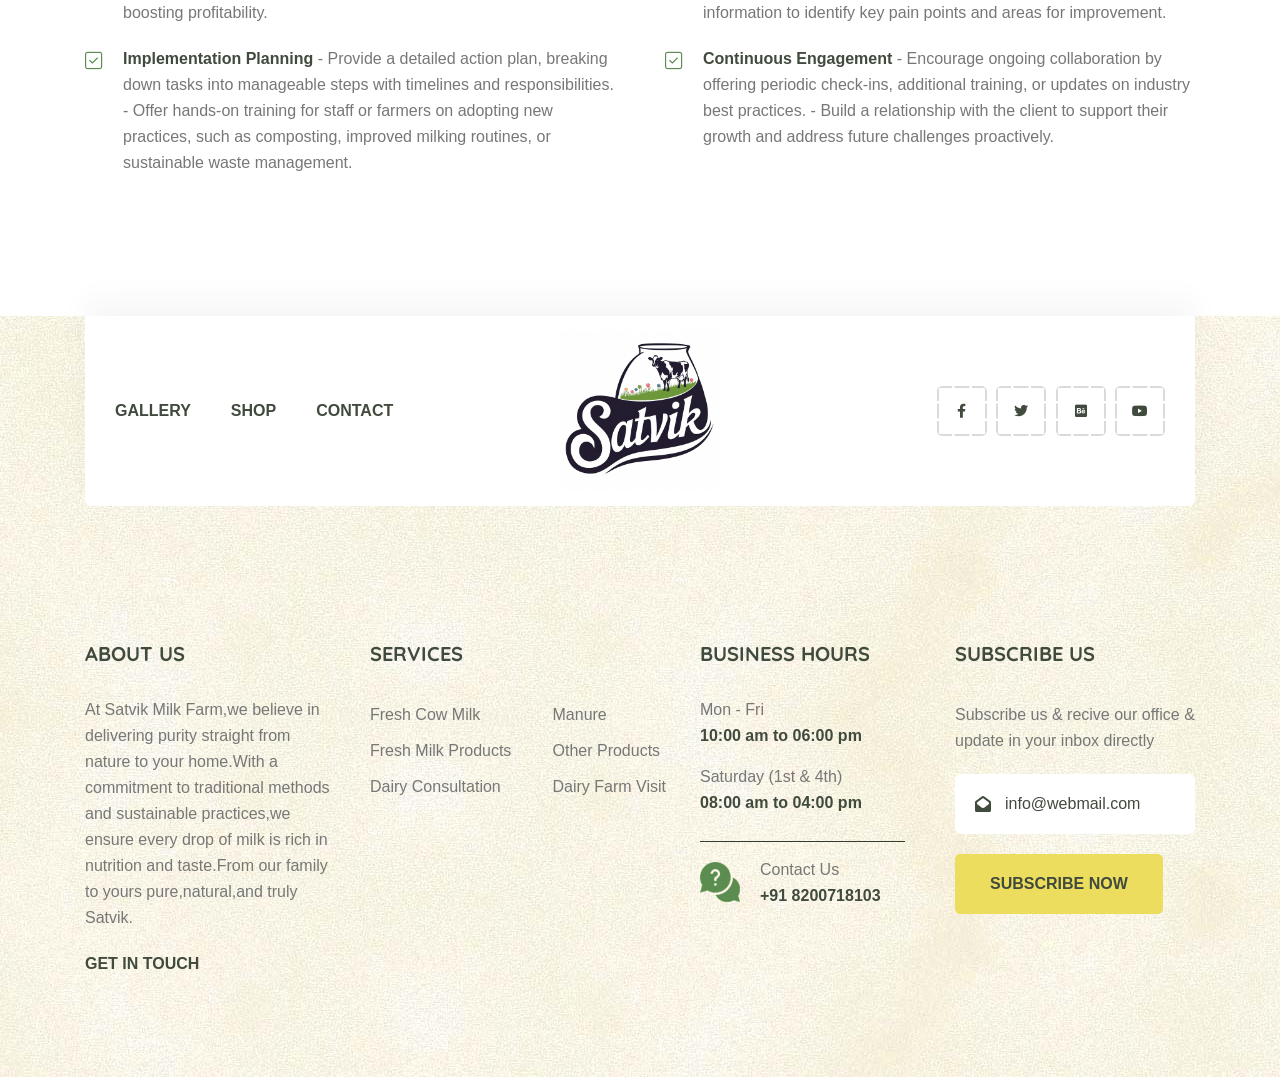
<file: product-details.html>
<!DOCTYPE html>
<html class="no-js" lang="zxx">
  <head>
    <meta charset="utf-8" />
    <meta http-equiv="x-ua-compatible" content="ie=edge" />
    <title>Dairy Farm HTML5 Template</title>
    <meta name="description" content="" />
    <meta name="viewport" content="width=device-width, initial-scale=1" />

    <!-- Place favicon.ico in the root directory -->
    <link
      rel="shortcut icon"
      type="image/x-icon"
      href="assets/img/favicon.png"
    />

    <!-- CSS here -->
    <link rel="stylesheet" href="assets/css/bootstrap.css" />
    <link rel="stylesheet" href="assets/css/meanmenu.css" />
    <link rel="stylesheet" href="assets/css/animate.css" />
    <link rel="stylesheet" href="assets/css/owl-carousel.css" />
    <link rel="stylesheet" href="assets/css/swiper-bundle.css" />
    <link rel="stylesheet" href="assets/css/backtotop.css" />
    <link rel="stylesheet" href="assets/css/magnific-popup.css" />
    <link rel="stylesheet" href="assets/css/nice-select.css" />
    <link rel="stylesheet" href="assets/css/font-awesome-pro.css" />
    <link rel="stylesheet" href="assets/css/spacing.css" />
    <link rel="stylesheet" href="assets/css/main.css" />
        <link rel="stylesheet" href="assets/css/navbar.css"/>
    <style>
      .bd-service-details__area {
        background-color: #f9f9f9;
      }
      .service-card {
        background: #fff;
        padding: 30px;
        border-radius: 10px;
        box-shadow: 0 5px 25px rgba(0,0,0,0.07);
        transition: all 0.3s ease;
        height: 100%;
        text-align: center;
      }
      .service-card:hover {
        transform: translateY(-10px);
        box-shadow: 0 15px 35px rgba(0,0,0,0.1);
      }
      .service-card__icon {
        font-size: 48px;
        color: var(--clr-theme-1);
        margin-bottom: 20px;
      }
      .service-card__title {
        font-size: 22px;
        font-weight: 700;
        margin-bottom: 15px;
      }
      .service-card__text {
        font-size: 16px;
        color: #555;
        line-height: 1.7;
      }
      .bd-process-step {
        text-align: center;
        padding: 20px;
        position: relative;
      }
      .bd-process-step__number {
        width: 60px;
        height: 60px;
        background-color: var(--clr-theme-2);
        border-radius: 50%;
        display: inline-flex;
        align-items: center;
        justify-content: center;
        font-size: 24px;
        font-weight: 700;
        color: var(--clr-common-body-text);
        margin-bottom: 20px;
        border: 4px solid #fff;
        box-shadow: 0 0 15px rgba(0,0,0,0.1);
      }
      .bd-process-step__title {
        font-size: 20px;
        margin-bottom: 10px;
      }
      .bd-cta__area {
        background-size: cover;
        background-position: center;
      }
    </style>
  </head>
  <body>
    <!--[if lte IE 9]>
      <p class="browserupgrade">
        You are using an <strong>outdated</strong> browser. Please
        <a href="https://browsehappy.com/">upgrade your browser</a> to improve
        your experience and security.
      </p>
    <![endif]-->

    <!-- Preloader start -->
    <div class="preloader">
      <div class="loader rubix-cube">
        <div class="layer layer-1"></div>
        <div class="layer layer-2"></div>
        <div class="layer layer-3 color-1"></div>
        <div class="layer layer-4"></div>
        <div class="layer layer-5"></div>
        <div class="layer layer-6"></div>
        <div class="layer layer-7"></div>
        <div class="layer layer-8"></div>
      </div>
    </div>
    <!-- Preloader end -->

    <!-- Offcanvas area start -->
    <div class="fix">
      <div class="offcanvas__info">
        <div class="offcanvas__wrapper">
          <div class="offcanvas__content">
            <div
              class="offcanvas__top mb-40 d-flex justify-content-between align-items-center"
            >
              <div class="offcanvas__logo logo">
                <a href="index.html">
                  <img src="assets/img/logo/logo-2.png" alt="logo" />
                </a>
              </div>
              <div class="offcanvas__close">
                <button>
                  <i class="fal fa-times"></i>
                </button>
              </div>
            </div>
            <div class="offcanvas__search mb-25">
              <form action="#">
                <input type="text" placeholder="What are you searching for?" />
                <button type="submit"><i class="far fa-search"></i></button>
              </form>
            </div>
            <div class="mobile-menu fix mb-40"></div>
            <div class="sidebar__thumb d-none d-lg-block mb-20">
              <div class="row gx-2">
                <div class="col-4">
                  <div class="sidebar__single-thumb w-img mb-10">
                    <a
                      class="popup-image"
                      href="assets/img/gallery/thumb/06.jpg"
                    >
                      <img src="assets/img/gallery/thumb/06.jpg" alt="" />
                    </a>
                  </div>
                </div>
                <div class="col-4">
                  <div class="sidebar__single-thumb w-img mb-10">
                    <a
                      class="popup-image"
                      href="assets/img/gallery/thumb/07.jpg"
                    >
                      <img src="assets/img/gallery/thumb/07.jpg" alt="" />
                    </a>
                  </div>
                </div>
                <div class="col-4">
                  <div class="sidebar__single-thumb w-img mb-10">
                    <a
                      class="popup-image"
                      href="assets/img/gallery/thumb/08.jpg"
                    >
                      <img src="assets/img/gallery/thumb/08.jpg" alt="" />
                    </a>
                  </div>
                </div>
                <div class="col-4">
                  <div class="sidebar__single-thumb w-img mb-10">
                    <a
                      class="popup-image"
                      href="assets/img/gallery/thumb/09.jpg"
                    >
                      <img src="assets/img/gallery/thumb/09.jpg" alt="" />
                    </a>
                  </div>
                </div>
                <div class="col-4">
                  <div class="sidebar__single-thumb w-img mb-10">
                    <a
                      class="popup-image"
                      href="assets/img/gallery/thumb/10.jpg"
                    >
                      <img src="assets/img/gallery/thumb/10.jpg" alt="" />
                    </a>
                  </div>
                </div>
                <div class="col-4">
                  <div class="sidebar__single-thumb w-img mb-10">
                    <a
                      class="popup-image"
                      href="assets/img/gallery/thumb/01.jpg"
                    >
                      <img src="assets/img/gallery/thumb/01.jpg" alt="" />
                    </a>
                  </div>
                </div>
              </div>
            </div>
            <div class="offcanvas__contact mt-30 mb-20">
              <h4>Contact Info</h4>
              <ul>
                <li class="d-flex align-items-center">
                  <div class="offcanvas__contact-icon mr-15">
                    <i class="fal fa-map-marker-alt"></i>
                  </div>
                  <div class="offcanvas__contact-text">
                    <a
                      target="_blank"
                      href="https://www.google.com/maps/place/Dhaka/@23.7806207,90.3492859,12z/data=!3m1!4b1!4m5!3m4!1s0x3755b8b087026b81:0x8fa563bbdd5904c2!8m2!3d23.8104753!4d90.4119873"
                      >Kumbhariya,Borlai,Valsad</a
                    >
                  </div>
                </li>
                <li class="d-flex align-items-center">
                  <div class="offcanvas__contact-icon mr-15">
                    <i class="far fa-phone"></i>
                  </div>
                  <div class="offcanvas__contact-text">
                    <a href="tel:+91-8200718103">+91-8200718103</a>
                  </div>
                </li>
                <li class="d-flex align-items-center">
                  <div class="offcanvas__contact-icon mr-15">
                    <i class="fal fa-envelope"></i>
                  </div>
                  <div class="offcanvas__contact-text">
                    <a href="tel:+012-345-6789"
                      ><span class="mailto:support@mail.com"
                        >support@mail.com</span
                      ></a
                    >
                  </div>
                </li>
              </ul>
            </div>
            <div class="offcanvas__social">
              <ul>
                <li>
                  <a href="#"><i class="fab fa-facebook-f"></i></a>
                </li>
                <li>
                  <a href="#"><i class="fab fa-twitter"></i></a>
                </li>
                <li>
                  <a href="#"><i class="fab fa-youtube"></i></a>
                </li>
                <li>
                  <a href="#"><i class="fab fa-linkedin"></i></a>
                </li>
              </ul>
            </div>
          </div>
        </div>
      </div>
    </div>
    <div class="offcanvas-overlay"></div>
    <div class="offcanvas-overlay-white"></div>
    <!-- Offcanvas area start -->

    <!-- Cartmini sidber start -->
    <div class="fix">
      <div class="shoping__sidebar">
        <div class="cartmini__wrapper">
          <div class="cartmini__title">
            <h4>Shopping Cart</h4>
          </div>
          <div class="cartmini__close">
            <button type="button"><i class="fal fa-times"></i></button>
          </div>
          <div class="cartmini__widget">
            <div class="cartmini__inner">
              <ul>
                <li>
                  <div class="cartmini__thumb">
                    <a href="product-details.html">
                      <img
                        src="assets/img/product/quick-view/quick-view-01.png"
                        alt=""
                      />
                    </a>
                  </div>
                  <div class="cartmini__content">
                    <h5><a href="product-details.html">sweet milk Cream</a></h5>
                    <div class="product-quantity mt-10 mb-10">
                      <span class="cart-minus">-</span>
                      <input class="cart-input" type="text" value="1" />
                      <span class="cart-plus">+</span>
                    </div>
                    <div class="product__sm-price-wrapper">
                      <span class="product__sm-price">$46.00</span>
                    </div>
                  </div>
                  <a href="#" class="cartmini__del"
                    ><i class="fal fa-times"></i
                  ></a>
                </li>
                <li>
                  <div class="cartmini__thumb">
                    <a href="product-details.html">
                      <img
                        src="assets/img/product/quick-view/quick-view-02.png"
                        alt=""
                      />
                    </a>
                  </div>
                  <div class="cartmini__content">
                    <h5><a href="product-details.html">pure 1000ml milk</a></h5>
                    <div class="product-quantity mt-10 mb-10">
                      <span class="cart-minus">-</span>
                      <input class="cart-input" type="text" value="1" />
                      <span class="cart-plus">+</span>
                    </div>
                    <div class="product__sm-price-wrapper">
                      <span class="product__sm-price">$32.00</span>
                    </div>
                  </div>
                  <a href="#" class="cartmini__del"
                    ><i class="fal fa-times"></i
                  ></a>
                </li>
                <li>
                  <div class="cartmini__thumb">
                    <a href="product-details.html">
                      <img
                        src="assets/img/product/quick-view/quick-view-03.png"
                        alt=""
                      />
                    </a>
                  </div>
                  <div class="cartmini__content">
                    <h5>
                      <a href="product-details.html">mikado cheese bar</a>
                    </h5>
                    <div class="product-quantity mt-10 mb-10">
                      <span class="cart-minus">-</span>
                      <input class="cart-input" type="text" value="1" />
                      <span class="cart-plus">+</span>
                    </div>
                    <div class="product__sm-price-wrapper">
                      <span class="product__sm-price">$62.00</span>
                    </div>
                  </div>
                  <a href="product-details.html" class="cartmini__del"
                    ><i class="fal fa-times"></i
                  ></a>
                </li>
              </ul>
            </div>
            <div class="cartmini__checkout">
              <div class="cartmini__checkout-title mb-30">
                <h4>Subtotal:</h4>
                <span>$113.00</span>
              </div>
              <div class="cartmini__checkout-btn">
                <a href="cart.html" class="bd-fill__btn w-100">
                  <span></span> view cart</a
                >
                <a href="checkout.html" class="bd-fill__btn-2 w-100">
                  <span></span> checkout</a
                >
              </div>
            </div>
          </div>
        </div>
      </div>
    </div>
    <!-- Cartmini sidber end -->

    <!-- Added to cart message  -->
    <div class="added-to-cart">
      <div class="added-to-cart-content d-flex align-items-center">
        <i class="fa-light fa-check"></i>
        <p>Successfully Added to cart</p>
        <span class="bd-action__item-number cart-count">0</span>
      </div>
    </div>

    <!-- Added to wishlist message -->
    <div class="added-to-wishlist">
      <div class="added-to-cart-content d-flex align-items-center">
        <i class="fa-light fa-check"></i>
        <p>Successfully Added to wishlist</p>
        <span class="bd-action__item-number wishlist-count">0</span>
      </div>
    </div>

    <!-- Add product modal area start -->
    <div class="product__modal modal fade" id="productmodal">
      <div class="modal-dialog modal-dialog-centered">
        <div class="modal-content">
          <div class="product__modal-wrapper p-relative">
            <div class="product__modal-close p-absolute">
              <button data-bs-dismiss="modal">
                <i class="fal fa-times"></i>
              </button>
            </div>
            <div class="product__modal-inner">
              <div class="row">
                <div class="col-xl-6 col-lg-6 col-md-6 col-sm-12 col-12">
                  <div class="product__modal-box">
                    <div class="tab-content" id="modalTabContent">
                      <div
                        class="tab-pane fade show active"
                        id="nav1"
                        role="tabpanel"
                        aria-labelledby="nav1-tab"
                      >
                        <div class="product__modal-img w-img">
                          <img
                            src="assets/img/product/quick-view/quick-view-01.png"
                            alt=""
                          />
                        </div>
                      </div>
                      <div
                        class="tab-pane fade"
                        id="nav2"
                        role="tabpanel"
                        aria-labelledby="nav2-tab"
                      >
                        <div class="product__modal-img w-img">
                          <img
                            src="assets/img/product/quick-view/quick-view-02.png"
                            alt=""
                          />
                        </div>
                      </div>
                      <div
                        class="tab-pane fade"
                        id="nav3"
                        role="tabpanel"
                        aria-labelledby="nav3-tab"
                      >
                        <div class="product__modal-img w-img">
                          <img
                            src="assets/img/product/quick-view/quick-view-03.png"
                            alt=""
                          />
                        </div>
                      </div>
                      <div
                        class="tab-pane fade"
                        id="nav4"
                        role="tabpanel"
                        aria-labelledby="nav4-tab"
                      >
                        <div class="product__modal-img w-img">
                          <img
                            src="assets/img/product/quick-view/quick-view-04.png"
                            alt=""
                          />
                        </div>
                      </div>
                    </div>
                    <ul class="nav nav-tabs" id="modalTab" role="tablist">
                      <li class="nav-item" role="presentation">
                        <button
                          class="nav-link active"
                          id="nav1-tab"
                          data-bs-toggle="tab"
                          data-bs-target="#nav1"
                          type="button"
                          role="tab"
                          aria-controls="nav1"
                        >
                          <img
                            src="assets/img/product/quick-view/nav-01.png"
                            alt=""
                          />
                        </button>
                      </li>
                      <li class="nav-item" role="presentation">
                        <button
                          class="nav-link"
                          id="nav2-tab"
                          data-bs-toggle="tab"
                          data-bs-target="#nav2"
                          type="button"
                          role="tab"
                          aria-controls="nav2"
                          aria-selected="false"
                        >
                          <img
                            src="assets/img/product/quick-view/nav-02.png"
                            alt=""
                          />
                        </button>
                      </li>
                      <li class="nav-item" role="presentation">
                        <button
                          class="nav-link"
                          id="nav3-tab"
                          data-bs-toggle="tab"
                          data-bs-target="#nav3"
                          type="button"
                          role="tab"
                          aria-controls="nav3"
                          aria-selected="false"
                        >
                          <img
                            src="assets/img/product/quick-view/nav-03.png"
                            alt=""
                          />
                        </button>
                      </li>
                      <li class="nav-item" role="presentation">
                        <button
                          class="nav-link"
                          id="nav4-tab"
                          data-bs-toggle="tab"
                          data-bs-target="#nav4"
                          type="button"
                          role="tab"
                          aria-controls="nav4"
                          aria-selected="false"
                        >
                          <img
                            src="assets/img/product/quick-view/nav-04.png"
                            alt=""
                          />
                        </button>
                      </li>
                    </ul>
                  </div>
                </div>
                <div class="col-xl-6 col-lg-6 col-md-6 col-sm-12 col-12">
                  <div class="product__modal-content">
                    <h3 class="product__modal-title">
                      Dairy products are derived from milk
                    </h3>
                    <div class="product__details-price">
                      <span class="old-price">$90.35</span>
                      <span class="new-price">$70.25</span>
                    </div>
                    <div class="product__review">
                      <div class="product__details-rating">
                        <a href="#"><i class="fa-solid fa-star"></i></a>
                        <a href="#"><i class="fa-solid fa-star"></i></a>
                        <a href="#"><i class="fa-solid fa-star"></i></a>
                        <a href="#"><i class="fa-regular fa-star"></i></a>
                        <a href="#"><i class="fa-regular fa-star"></i></a>
                      </div>
                      <div class="product__add-review">
                        <span><a href="#">1 Review</a></span>
                        <span><a href="#">Add Review</a></span>
                      </div>
                    </div>
                    <div class="product__stock mb-20">
                      <span>Availability :</span>
                      <span>In Stock</span>
                    </div>
                    <div class="product__details-action mb-20">
                      <div class="product__quantity">
                        <div class="product-quantity-wrapper">
                          <form action="#">
                            <button class="cart-minus">
                              <i class="fa-light fa-minus"></i>
                            </button>
                            <input class="cart-input" type="text" value="1" />
                            <button class="cart-plus">
                              <i class="fa-light fa-plus"></i>
                            </button>
                          </form>
                        </div>
                      </div>
                      <div class="product__add-cart">
                        <a
                          href="javascript:void(0)"
                          class="bd-fill__btn cart-btn"
                          ><i class="fa-solid fa-basket-shopping"></i> Add To
                          Cart</a
                        >
                      </div>
                      <div class="product__add-wish">
                        <a href="#" class="product__add-wish-btn"
                          ><i class="fa-solid fa-heart"></i
                        ></a>
                      </div>
                    </div>
                    <div class="product__modal-links mb-20">
                      <ul>
                        <li>
                          <a href="#" title="Add to Wishlist"
                            ><i class="fal fa-heart"></i
                          ></a>
                        </li>
                        <li>
                          <a href="#" title="Compare"
                            ><i class="far fa-sliders-h"></i
                          ></a>
                        </li>
                        <li>
                          <a href="#" title="Print"
                            ><i class="fal fa-print"></i
                          ></a>
                        </li>
                        <li>
                          <a href="#" title="Print"
                            ><i class="fal fa-share-alt"></i
                          ></a>
                        </li>
                      </ul>
                    </div>
                    <div class="product__safe-checkout">
                      <h5>Guaranteed Safe Checkout</h5>
                      <a href="#"
                        ><img
                          src="assets/img/product/details/discover.png"
                          alt="payment image"
                      /></a>
                      <a href="#"
                        ><img
                          src="assets/img/product/details/mastercard.png"
                          alt="payment image"
                      /></a>
                      <a href="#"
                        ><img
                          src="assets/img/product/details/paypal.png"
                          alt="payment image"
                      /></a>
                      <a href="#"
                        ><img
                          src="assets/img/product/details/visa.png"
                          alt="payment image"
                      /></a>
                    </div>
                  </div>
                </div>
              </div>
            </div>
          </div>
        </div>
      </div>
    </div>
    <!-- Add product modal area end -->

    <!-- Header area start -->
    <header>
      <!-- Top Bar -->
      <div class="top-bar bg-dark text-white py-2 d-none d-lg-block">
        <div class="container">
          <div class="row align-items-center">
            <div class="col-lg-8">
              <div class="d-flex align-items-center">
                <div class="me-4">
                  <a href="mailto:info@satvikmilkfarm.com" class="text-white text-decoration-none">
                    <i class="fas fa-envelope me-2"></i>info@satvikmilkfarm.com
                  </a>
                </div>
                <div class="me-4">
                  <a href="tel:+91-8200718103" class="text-white text-decoration-none">
                    <i class="fas fa-phone me-2"></i>+91-8200718103
                  </a>
                </div>
                <div>
                  <a href="#" class="text-white text-decoration-none">
                    <i class="fas fa-map-marker-alt me-2"></i>Kumbhariya, Borlai, Valsad
                  </a>
                </div>
              </div>
            </div>
            <div class="col-lg-4">
              <div class="social-links text-end">
                <a href="#" class="text-white me-3"><i class="fab fa-facebook-f"></i></a>
                <a href="#" class="text-white me-3"><i class="fab fa-twitter"></i></a>
                <a href="#" class="text-white me-3"><i class="fab fa-instagram"></i></a>
                <a href="#" class="text-white"><i class="fab fa-linkedin-in"></i></a>
              </div>
            </div>
          </div>
        </div>
      </div>

      <!-- Main Navigation -->
      <nav class="navbar navbar-expand-lg navbar-light bg-white shadow-sm sticky-top py-3">
        <div class="container">
          <a class="navbar-brand" href="index.html">
            <img src="assets/img/logo/logo (1).png" alt="Satvik Milk Farm" style="height: 65px; filter: drop-shadow(0 2px 4px rgba(0,0,0,0.1));">
          </a>
          
          <button class="navbar-toggler border-0" type="button" data-bs-toggle="collapse" data-bs-target="#navbarNav">
            <i class="fas fa-bars"></i>
          </button>

          <div class="collapse navbar-collapse" id="navbarNav">
            <ul class="navbar-nav mx-auto">
              <li class="nav-item">
                <a class="nav-link" href="index.html">
                  <i class="fas fa-home me-1"></i> Home
                </a>
              </li>
              <li class="nav-item">
                <a class="nav-link" href="about.html">
                  <i class="fas fa-info-circle me-1"></i> About
                </a>
              </li>
              <li class="nav-item">
                <a class="nav-link" href="gallery.html">
                  <i class="fas fa-images me-1"></i> Gallery
                </a>
              </li>
              <li class="nav-item active">
                <a class="nav-link active" href="service-details.html">
                  <i class="fas fa-concierge-bell me-1"></i> Services
                </a>
              </li>
              <li class="nav-item">
                <a class="nav-link" href="shop.html">
                  <i class="fas fa-shopping-cart me-1"></i> Shop
                </a>
              </li>
              <li class="nav-item">
                <a class="nav-link" href="contact.html">
                  <i class="fas fa-envelope me-1"></i> Contact
                </a>
              </li>
            </ul>
          </div>
        </div>
      </nav>
    </header>
    <!-- Header area end -->

    <!-- Body main wrapper start -->
    <main>
      <!-- Breadcrumb area start -->
      <div
        class="bd-breadcrumb__area include__bg hero__overlay Breadcrumb__height d-flex align-items-center"
        data-background="assets/img/hero/breadcrumb.jpg"
      >
        <div class="container fluid">
          <div class="row">
            <div class="col-xl-12">
              <div class="bd-breadcrumb__menu">
                <nav
                  aria-label="Breadcrumbs"
                  class="breadcrumb-trail breadcrumbs"
                >
                  <ul class="trail-items">
                    <li class="trail-item trail-begin">
                      <span><a href="index.html">Home</a></span>
                    </li>
                    <li class="trail-item trail-end">
                      <span>service details</span>
                    </li>
                  </ul>
                </nav>
              </div>
              <div class="bd-breadcrumb__title">
                <h2>DAIRY CONSULTATION</h2>
              </div>
            </div>
          </div>
        </div>
      </div>
      <!-- Breadcrumb area end -->

      <!-- Service details area start -->
      <div class="bd-services__details-area pt-120 pb-60">
        <div class="container">
          <div class="row">
            <div class="col-xxl-12 col-xl-12 col-lg-12">
              <div class="bd-services__details-wrapper mb-60">
                <div class="bd-services__details-thumb w-img mb-50">
                  <img
                    src="assets/img/service/details/milk.png"
                    alt="service-thumb"
                  />
                </div>
                <div class="bd-services__details-content mb-40">
                  <div class="bd-services__details-text mb-45">
                    <h3 class="bd-services__details-title">Dairy Consultation</h3>
                    <div class="mb-30">
                      <ol>
                        <li>
                          <strong>Business Planning &amp; Feasibility Studies</strong>
                          <ul>
                            <li>Development of detailed business plans, including feed, animal flow, crop, and capital budgets</li>
                            <li>Feasibility studies for new ventures, expansions, or diversification, with financial projections and operational timetables</li>
                            <li>Assessment of market opportunities and risk analysis</li>
                          </ul>
                        </li>
                        <li>
                          <strong>Financial Management &amp; Analysis</strong>
                          <ul>
                            <li>Budgeting, cash flow management, and cost of production analysis</li>
                            <li>Financial ratio analysis, benchmarking, and accrual-adjusted performance reviews</li>
                            <li>Preparation of financial statements for lenders, tax reporting, and management</li>
                            <li>Setup and training for accounting systems and record-keeping</li>
                          </ul>
                        </li>
                        <li>
                          <strong>Market Research &amp; Business Model Development</strong>
                          <ul>
                            <li>Market segmentation, demand and price analysis, and competitive assessment</li>
                            <li>Development of unique value propositions (UVP) and robust business models</li>
                            <li>Location feasibility and value chain mapping</li>
                          </ul>
                        </li>
                        <li>
                          <strong>Herd &amp; Farm Management</strong>
                          <ul>
                            <li>Nutritional planning and animal health management</li>
                            <li>Breeding advice and herd improvement strategies</li>
                            <li>Farm layout and facility design to optimize workflow and animal welfare</li>
                            <li>Milking optimization and milk quality assurance</li>
                          </ul>
                        </li>
                        <li>
                          <strong>Operational Optimization</strong>
                          <ul>
                            <li>Process improvement to boost productivity and sustainability</li>
                            <li>Cost control and efficiency enhancement strategies</li>
                            <li>Implementation of best practices in milking, hygiene, and equipment maintenance</li>
                          </ul>
                        </li>
                        <li>
                          <strong>Human Resource &amp; Training</strong>
                          <ul>
                            <li>Employee training in dairy operations, animal handling, and safety</li>
                            <li>Management team meetings to encourage communication and forward planning</li>
                          </ul>
                        </li>
                        <li>
                          <strong>Regulatory Compliance &amp; Quality Assurance</strong>
                          <ul>
                            <li>Guidance on meeting local and national dairy regulations</li>
                            <li>Implementation of quality control systems to ensure milk safety and compliance with industry standards</li>
                          </ul>
                        </li>
                        <li>
                          <strong>Technology &amp; Data Management</strong>
                          <ul>
                            <li>Introduction of dairy management tools for data-driven decision making (e.g., production tracking, benchmarking tools)</li>
                            <li>Setup of record-keeping and data management systems for herd and financial records</li>
                          </ul>
                        </li>
                        <li>
                          <strong>Sales, Marketing &amp; Customer Engagement</strong>
                          <ul>
                            <li>Strategies for branding, customer acquisition, and retention</li>
                            <li>Development of e-commerce and retail channel strategies</li>
                          </ul>
                        </li>
                        <li>
                          <strong>Ongoing Support &amp; Advisory</strong>
                          <ul>
                            <li>Regular on-farm or virtual meetings for performance monitoring and strategic guidance</li>
                            <li>Continuous support to adapt to industry trends and evolving challenges</li>
                          </ul>
                        </li>
                      </ol>
                    </div>
                  </div>
                  <div class="bd-services__details-features mb-40">
                    <div class="bd-services__features-grid">
                      <div class="bd-services__features-item">
                        <div class="bd-services__features-icon">
                          <span
                            ><img
                              src="assets/img/service/details/icon-01.png"
                              alt="features-icon"
                          /></span>
                        </div>
                        <div class="bd-services__features-content">
                          <h3>
                            <a href="#"
                              >Understanding Sustainable Dairy Farming
                            </a>
                          </h3>
                          <p>
                            Sustainable dairy farming focuses on producing milk
                            in a way that balances environmental, economic, and
                            social considerations, ensuring long-term viability
                            for the dairy industry and the planet.
                          </p>
                        </div>
                      </div>
                      <div class="bd-services__features-item">
                        <div class="bd-services__features-icon">
                          <span
                            ><img
                              src="assets/img/service/details/icon-02.png"
                              alt="features-icon"
                          /></span>
                        </div>
                        <div class="bd-services__features-content">
                          <h3><a href="#">Commercial Farming</a></h3>
                          <p>
                            Dairy farm waste can be effectively utilized through
                            composting, biogas production, and integration with
                            organic agriculture. Composting converts manure and
                            other organic materials into a nutrient-rich soil
                            amendment. Biogas production, through anaerobic
                            digestion, generates renewable energy and leaves a
                            nutrient-rich digestate that can be used as
                            fertilizer.
                          </p>
                        </div>
                      </div>
                      <div class="bd-services__features-item">
                        <div class="bd-services__features-icon">
                          <span
                            ><img
                              src="assets/img/service/details/icon-03.png"
                              alt="features-icon"
                          /></span>
                        </div>
                        <div class="bd-services__features-content">
                          <h3>
                            <a href="#"
                              >Challenges and Barriers to Sustainability
                            </a>
                          </h3>
                          <p>
                            Dairy farming faces numerous challenges, including
                            economic instability due to fluctuating milk prices,
                            environmental concerns like greenhouse gas
                            emissions, and the need for better animal welfare
                            practices.
                          </p>
                        </div>
                      </div>
                      <div class="bd-services__features-item">
                        <div class="bd-services__features-icon">
                          <span
                            ><img
                              src="assets/img/service/details/icon-04.png"
                              alt="features-icon"
                          /></span>
                        </div>
                        <div class="bd-services__features-content">
                          <h3>
                            <a href="#"
                              >The Role of Technology in Sustainable Dairy
                              Farming
                            </a>
                          </h3>
                          <p>
                            Technology plays a crucial role in modern dairy
                            farming, enabling increased efficiency, precision,
                            and sustainability. From automating milking and
                            feeding to utilizing data-driven insights for herd
                            management and improving animal health, technology
                            is revolutionizing the industry.
                          </p>
                        </div>
                      </div>
                    </div>
                  </div>
                  <div class="bd-services__delivery mb-45">
                    <h3 class="bd-services__delivery-title">
                      Starting a milk farm start to finish
                    </h3>
                    <div class="bd-services__delivery-item">
                      <ul>
                        <li>
                          <i class="fa-light fa-square-check"></i>
                          <p>
                            <span>Introduction and Goal Setting:</span>

                            - Meet with the client to discuss their vision,
                            challenges, and objectives for their dairy business.
                            - Understand their goals—whether it's improving milk
                            yield, transitioning to organic farming, enhancing
                            animal welfare, or boosting profitability.
                          </p>
                        </li>
                        <li>
                          <i class="fa-light fa-square-check"></i>
                          <p>
                            <span>Data Collection and Analysis</span> - Gather
                            critical data on:- Milk production trends. -
                            Livestock health and veterinary records. - Financial
                            performance (cost of feed, medical expenses, milk
                            sales). - Equipment efficiency and maintenance
                            schedules. - Analyze the information to identify key
                            pain points and areas for improvement.
                          </p>
                        </li>
                        <li>
                          <i class="fa-light fa-square-check"></i>
                          <p>
                            <span>Implementation Planning </span>
                            - Provide a detailed action plan, breaking down
                            tasks into manageable steps with timelines and
                            responsibilities. - Offer hands-on training for
                            staff or farmers on adopting new practices, such as
                            composting, improved milking routines, or
                            sustainable waste management.
                          </p>
                        </li>
                        <li>
                          <i class="fa-light fa-square-check"></i>
                          <p>
                            <span>Continuous Engagement </span> - Encourage
                            ongoing collaboration by offering periodic
                            check-ins, additional training, or updates on
                            industry best practices. - Build a relationship with
                            the client to support their growth and address
                            future challenges proactively.
                          </p>
                        </li>
                      </ul>
                    </div>
                  </div>
                  
                  
                  
                  
                </div>
              </div>
            </div>

             
             
            </div>
          </div>
        </div>
      </div>

      <!-- Service details area end -->
    </main>
    <!-- Body main wrapper end -->

    <!-- Footer area start -->
    <footer>
      <section
        class="bd-footer__area p-relative"
        data-background="assets/img/bg/section-bg.jpg"
      >
        <div class="footer__style-2">
          <div class="bd-footer__top">
            <div class="container">
              <div class="bd-footer__top-main white-bg">
                <div class="row align-items-center">
                  <div class="col-xl-4 col-lg-4 col-md-6">
                    <div class="bd-footer__top-link">
                      <ul>
                         <li><a href="gallery.html">Gallery</a></li> 
                         <li><a href="shop.html">Shop</a></li>
                        
                        <li><a href="contact.html">Contact</a></li>
                      </ul>
                    </div>
                  </div>
                  <div class="col-xl-4 col-lg-4 col-md-6 d-none d-lg-block">
                    <div class="bd-footer__logo p-relative">
                      <a href="index.html">
                        <img
                          class="bd-footer__top-logo"
                          src="assets/img/logo/logo (1).png"
                          alt="logo"
                           style="
                            max-width: 160px;
                            height: auto;
                            display: block;
                            margin: 0 auto;
                          "
                        />
                      </a>
                    </div>
                  </div>
                  <div class="col-xl-4 col-lg-4 col-md-6">
                    <div
                      class="bd-footer__top-social text-md-end d-none d-md-block"
                    >
                      <a href="#"><i class="fa-brands fa-facebook-f"></i></a>
                      <a href="#"><i class="fa-brands fa-twitter"></i></a>
                      <a href="#"
                        ><i class="fa-brands fa-behance-square"></i
                      ></a>
                      <a href="#"><i class="fa-brands fa-youtube"></i></a>
                    </div>
                  </div>
                </div>
              </div>
            </div>
          </div>
          <div class="bd-footer__main">
            <div class="container">
              <div class="row">
                <div class="col-xl-3 col-lg-4 col-md-6">
                  <div class="bd-footer__widget footer-col-1 mb-50">
                    <div class="bd-footer__title">
                      <h4>about us</h4>
                    </div>
                    <div class="bd-footer__paragraph">
                      <p>
                        At Satvik Milk Farm,we believe in delivering purity
                        straight from nature to your home.With a commitment to
                        traditional methods and sustainable practices,we ensure
                        every drop of milk is rich in nutrition and taste.From
                        our family to yours pure,natural,and truly Satvik.
                      </p>
                      <div class="bd-link__btn">
                        <a href="contact.html">get in touch</a>
                      </div>
                    </div>
                  </div>
                </div>
                <div class="col-xl-3 col-lg-4 col-md-6">
                  <div class="bd-footer__widget footer-col-2 mb-50">
                    <div class="bd-footer__title">
                      <h4>Services</h4>
                    </div>
                    <div class="bd-footer__link">
                      <ul>
                        <li><a href="#">Fresh Cow Milk</a></li>
                        <li><a href="#">Manure</a></li>
                        <li><a href="#">Fresh Milk Products</a></li>

                        <li><a href="#">Other Products</a></li>
                        <li><a href="#">Dairy Consultation</a></li>
                        <li><a href="#">Dairy Farm Visit</a></li>
                      </ul>
                    </div>
                  </div>
                </div>
                <div class="col-xl-3 col-lg-4 col-md-6">
                  <div class="bd-footer__widget footer-col-3 mb-50">
                    <div class="bd-footer__title">
                      <h4>Business hours</h4>
                    </div>
                    <div class="bd-footer__contact">
                      <div class="bd-footer__contact-item">
                        <span>Mon - Fri</span>
                        <p class="mb-20">10:00 am to 06:00 pm</p>
                      </div>
                      <div class="bd-footer__contact-item">
                        <span>Saturday (1st & 4th)</span>
                        <p class="mb-25">08:00 am to 04:00 pm</p>
                      </div>
                      <div class="bd-footer__support">
                        <div class="bd-footer__support-inner">
                          <div class="bd-footer__support-icon">
                            <img
                              src="assets/img/icon/footer-text-2.png"
                              alt="footer-text"
                            />
                          </div>
                          <div class="bd-footer__support-title">
                            <span>Contact Us</span>
                            <a href="tel:+91-8200718103">+91 8200718103</a>
                          </div>
                        </div>
                      </div>
                    </div>
                  </div>
                </div>
                <div class="col-xl-3 col-lg-8 col-md-6">
                  <div class="bd-footer__widget footer-col-4 mb-50">
                    <div class="bd-footer__title">
                      <h4>Subscribe us</h4>
                    </div>
                    <div class="bd-footer__subcribe">
                      <p>
                        Subscribe us & recive our office & update in your inbox
                        directly
                      </p>
                      <form action="#">
                        <div class="bd-footer__input p-relative mb-20">
                          <input type="text" placeholder="info@webmail.com" />
                          <i class="fa-solid fa-envelope-open"></i>
                        </div>
                        <button class="bd-theme__btn-3">subscribe now</button>
                      </form>
                    </div>
                  </div>
                </div>
              </div>
            </div>
          </div>
        </div>
      </section>
    </footer>
    <!-- Footer area end -->

    <!-- Back to top start -->
    <div class="progress-wrap">
      <svg
        class="progress-circle svg-content"
        width="100%"
        height="100%"
        viewBox="-1 -1 102 102"
      >
        <path d="M50,1 a49,49 0 0,1 0,98 a49,49 0 0,1 0,-98" />
      </svg>
    </div>
    <!-- Back to top end -->

    <!-- JS here -->
    <script src="assets/js/vendor/jquery.js"></script>
    <script src="assets/js/vendor/waypoints.js"></script>
    <script src="assets/js/bootstrap-bundle.js"></script>
    <script src="assets/js/meanmenu.js"></script>
    <script src="assets/js/swiper-bundle.js"></script>
    <script src="assets/js/owl-carousel.js"></script>
    <script src="assets/js/magnific-popup.js"></script>
    <script src="assets/js/parallax.js"></script>
    <script src="assets/js/backtotop.js"></script>
    <script src="assets/js/nice-select.js"></script>
    <script src="assets/js/counterup.js"></script>
    <script src="assets/js/wow.js"></script>
    <script src="assets/js/isotope-pkgd.js"></script>
    <script src="assets/js/imagesloaded-pkgd.js"></script>
    <script src="assets/js/ajax-form.js"></script>
    <script src="assets/js/main.js"></script>
  </body>
</html>
</file>
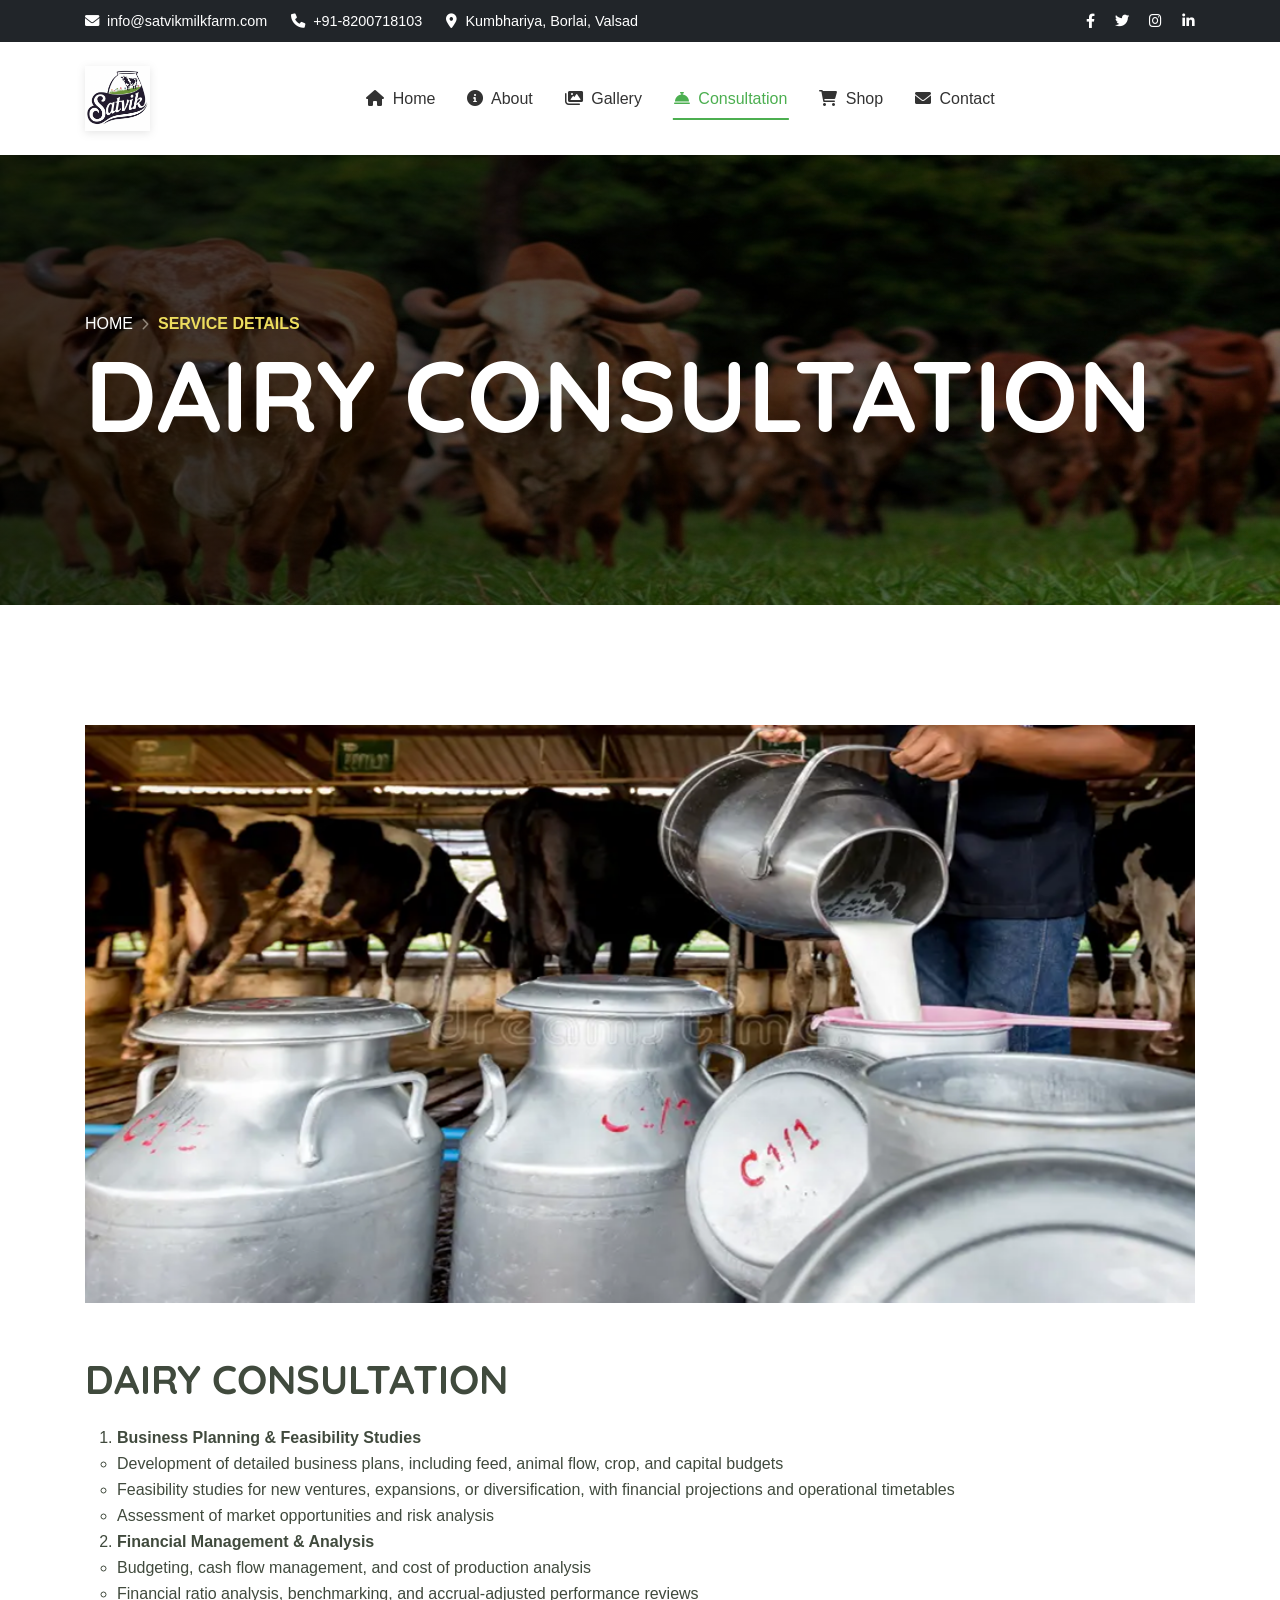
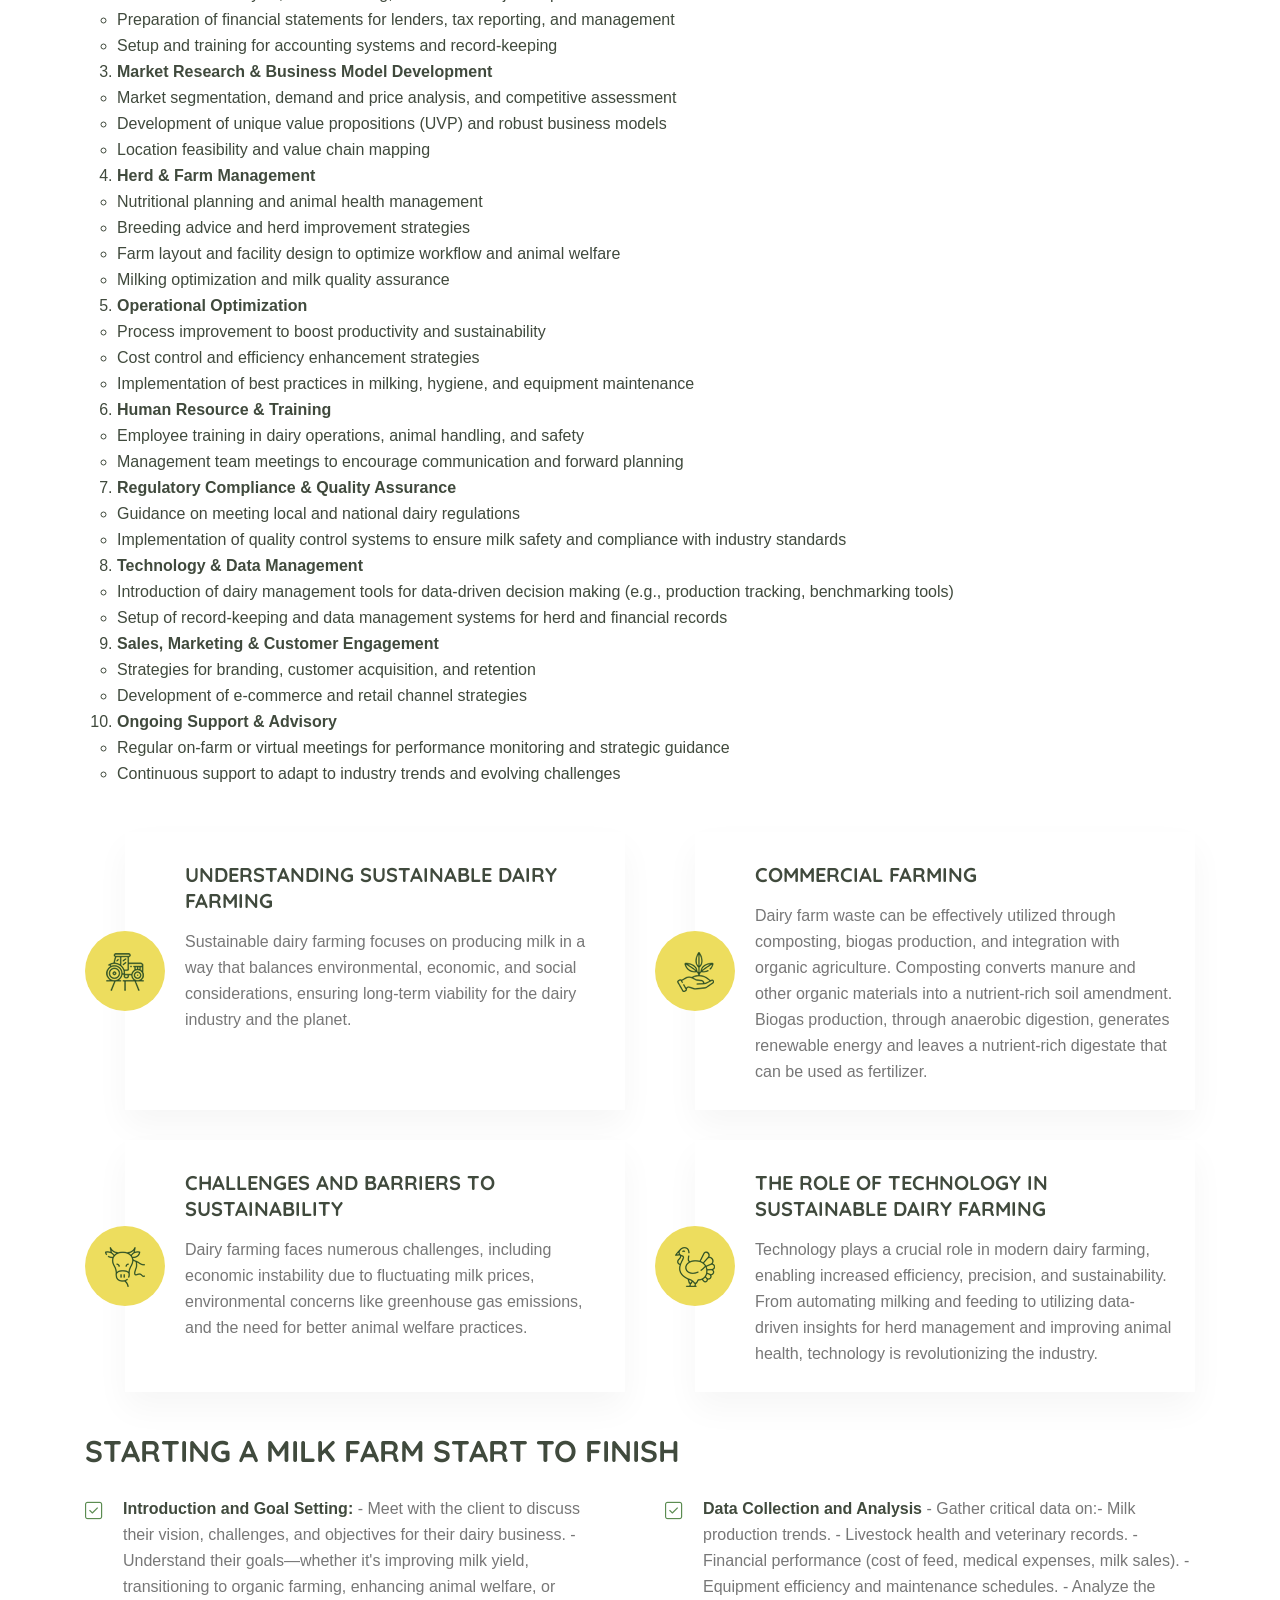
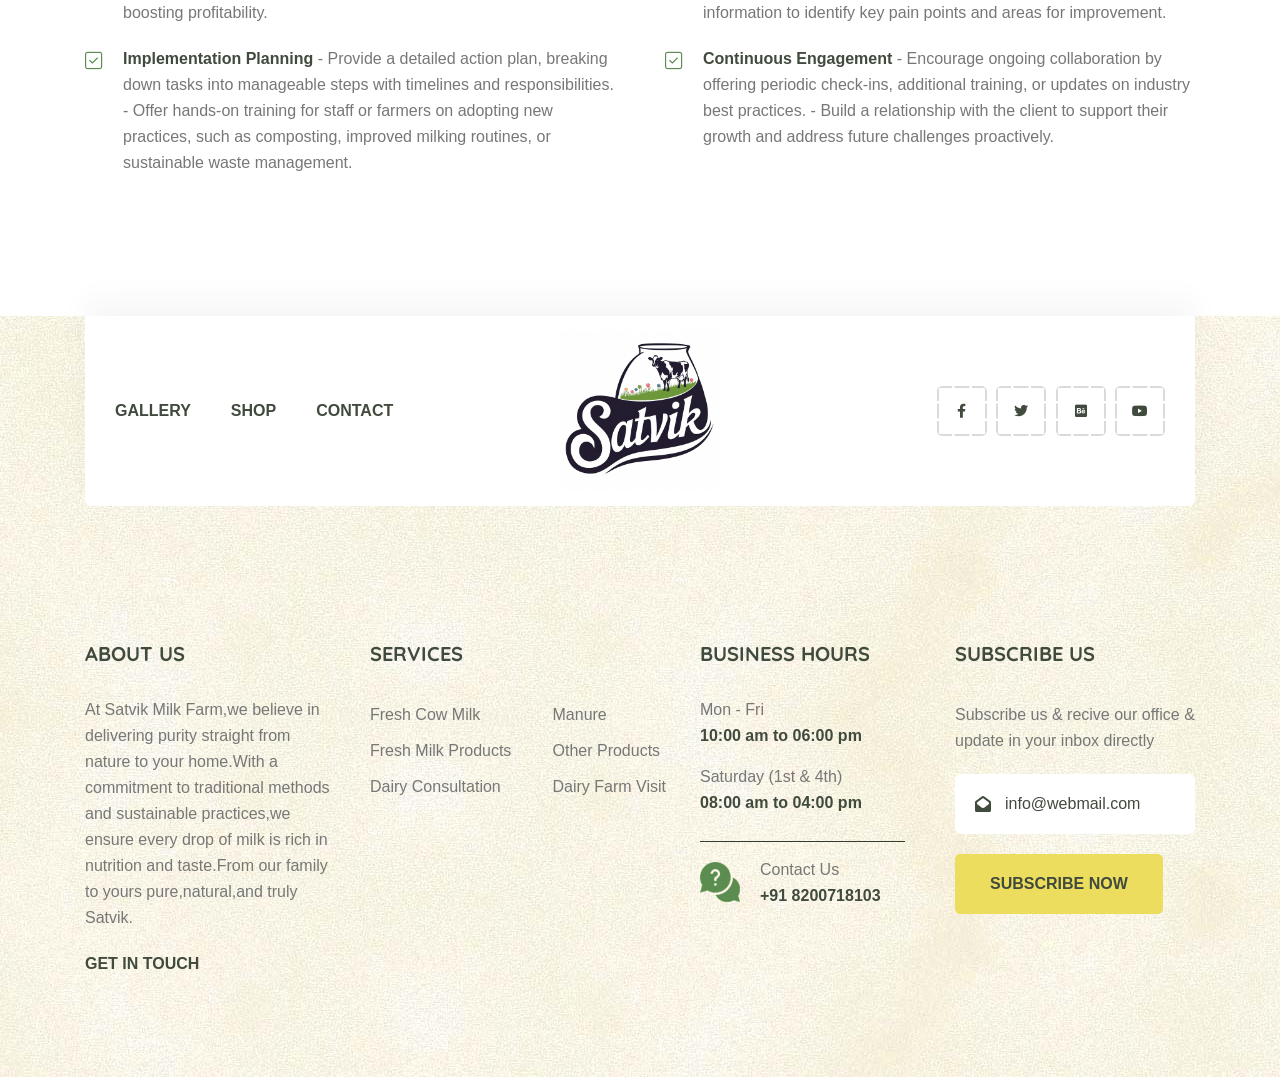
<file: service-details.html>
<!DOCTYPE html>
<html class="no-js" lang="zxx">
  <head>
    <meta charset="utf-8" />
    <meta http-equiv="x-ua-compatible" content="ie=edge" />
    <title>Dairy Farm HTML5 Template</title>
    <meta name="description" content="" />
    <meta name="viewport" content="width=device-width, initial-scale=1" />

    <!-- Place favicon.ico in the root directory -->
    <link
      rel="shortcut icon"
      type="image/x-icon"
      href="assets/img/favicon.png"
    />

    <!-- CSS here -->
    <link rel="stylesheet" href="assets/css/bootstrap.css" />
    <link rel="stylesheet" href="assets/css/meanmenu.css" />
    <link rel="stylesheet" href="assets/css/animate.css" />
    <link rel="stylesheet" href="assets/css/owl-carousel.css" />
    <link rel="stylesheet" href="assets/css/swiper-bundle.css" />
    <link rel="stylesheet" href="assets/css/backtotop.css" />
    <link rel="stylesheet" href="assets/css/magnific-popup.css" />
    <link rel="stylesheet" href="assets/css/nice-select.css" />
    <link rel="stylesheet" href="assets/css/font-awesome-pro.css" />
    <link rel="stylesheet" href="assets/css/spacing.css" />
    <link rel="stylesheet" href="assets/css/main.css" />
        <link rel="stylesheet" href="assets/css/navbar.css"/>
    <style>
      .bd-service__area {
        background-color: #f8f9fa;
      }

      .bd-service-details__area {
        background-color: #f9f9f9;
      }
      .service-card {
        background: #fff;
        padding: 30px;
        border-radius: 10px;
        box-shadow: 0 5px 25px rgba(0,0,0,0.07);
        transition: all 0.3s ease;
        height: 100%;
        text-align: center;
      }
      .service-card:hover {
        transform: translateY(-10px);
        box-shadow: 0 15px 35px rgba(0,0,0,0.1);
      }
      .service-card__icon {
        font-size: 48px;
        color: var(--clr-theme-1);
        margin-bottom: 20px;
      }
      .service-card__title {
        font-size: 22px;
        font-weight: 700;
        margin-bottom: 15px;
      }
      .service-card__text {
        font-size: 16px;
        color: #555;
        line-height: 1.7;
      }
      .bd-process-step {
        text-align: center;
        padding: 20px;
        position: relative;
      }
      .bd-process-step__number {
        width: 60px;
        height: 60px;
        background-color: var(--clr-theme-2);
        border-radius: 50%;
        display: inline-flex;
        align-items: center;
        justify-content: center;
        font-size: 24px;
        font-weight: 700;
        color: var(--clr-common-body-text);
        margin-bottom: 20px;
        border: 4px solid #fff;
        box-shadow: 0 0 15px rgba(0,0,0,0.1);
      }
      .bd-process-step__title {
        font-size: 20px;
        margin-bottom: 10px;
      }
      .bd-cta__area {
        background-size: cover;
        background-position: center;
      }
    </style>
  </head>
  <body>
    <!--[if lte IE 9]>
      <p class="browserupgrade">
        You are using an <strong>outdated</strong> browser. Please
        <a href="https://browsehappy.com/">upgrade your browser</a> to improve
        your experience and security.
      </p>
    <![endif]-->

    <!-- Preloader start -->
    <div class="preloader">
      <div class="loader rubix-cube">
        <div class="layer layer-1"></div>
        <div class="layer layer-2"></div>
        <div class="layer layer-3 color-1"></div>
        <div class="layer layer-4"></div>
        <div class="layer layer-5"></div>
        <div class="layer layer-6"></div>
        <div class="layer layer-7"></div>
        <div class="layer layer-8"></div>
      </div>
    </div>
    <!-- Preloader end -->

    <!-- Offcanvas area start -->
    <div class="fix">
      <div class="offcanvas__info">
        <div class="offcanvas__wrapper">
          <div class="offcanvas__content">
            <div
              class="offcanvas__top mb-40 d-flex justify-content-between align-items-center"
            >
              <div class="offcanvas__logo logo">
                <a href="index.html">
                  <img src="assets/img/logo/logo-2.png" alt="logo" />
                </a>
              </div>
              <div class="offcanvas__close">
                <button>
                  <i class="fal fa-times"></i>
                </button>
              </div>
            </div>
            <div class="offcanvas__search mb-25">
              <form action="#">
                <input type="text" placeholder="What are you searching for?" />
                <button type="submit"><i class="far fa-search"></i></button>
              </form>
            </div>
            <div class="mobile-menu fix mb-40"></div>
            <div class="sidebar__thumb d-none d-lg-block mb-20">
              <div class="row gx-2">
                <div class="col-4">
                  <div class="sidebar__single-thumb w-img mb-10">
                    <a
                      class="popup-image"
                      href="assets/img/gallery/thumb/06.jpg"
                    >
                      <img src="assets/img/gallery/thumb/06.jpg" alt="" />
                    </a>
                  </div>
                </div>
                <div class="col-4">
                  <div class="sidebar__single-thumb w-img mb-10">
                    <a
                      class="popup-image"
                      href="assets/img/gallery/thumb/07.jpg"
                    >
                      <img src="assets/img/gallery/thumb/07.jpg" alt="" />
                    </a>
                  </div>
                </div>
                <div class="col-4">
                  <div class="sidebar__single-thumb w-img mb-10">
                    <a
                      class="popup-image"
                      href="assets/img/gallery/thumb/08.jpg"
                    >
                      <img src="assets/img/gallery/thumb/08.jpg" alt="" />
                    </a>
                  </div>
                </div>
                <div class="col-4">
                  <div class="sidebar__single-thumb w-img mb-10">
                    <a
                      class="popup-image"
                      href="assets/img/gallery/thumb/09.jpg"
                    >
                      <img src="assets/img/gallery/thumb/09.jpg" alt="" />
                    </a>
                  </div>
                </div>
                <div class="col-4">
                  <div class="sidebar__single-thumb w-img mb-10">
                    <a
                      class="popup-image"
                      href="assets/img/gallery/thumb/10.jpg"
                    >
                      <img src="assets/img/gallery/thumb/10.jpg" alt="" />
                    </a>
                  </div>
                </div>
                <div class="col-4">
                  <div class="sidebar__single-thumb w-img mb-10">
                    <a
                      class="popup-image"
                      href="assets/img/gallery/thumb/01.jpg"
                    >
                      <img src="assets/img/gallery/thumb/01.jpg" alt="" />
                    </a>
                  </div>
                </div>
              </div>
            </div>
            <div class="offcanvas__contact mt-30 mb-20">
              <h4>Contact Info</h4>
              <ul>
                <li class="d-flex align-items-center">
                  <div class="offcanvas__contact-icon mr-15">
                    <i class="fal fa-map-marker-alt"></i>
                  </div>
                  <div class="offcanvas__contact-text">
                    <a
                      target="_blank"
                      href="https://www.google.com/maps/place/Dhaka/@23.7806207,90.3492859,12z/data=!3m1!4b1!4m5!3m4!1s0x3755b8b087026b81:0x8fa563bbdd5904c2!8m2!3d23.8104753!4d90.4119873"
                      >Kumbhariya,Borlai,Valsad</a
                    >
                  </div>
                </li>
                <li class="d-flex align-items-center">
                  <div class="offcanvas__contact-icon mr-15">
                    <i class="far fa-phone"></i>
                  </div>
                  <div class="offcanvas__contact-text">
                    <a href="tel:+91-8200718103">+91-8200718103</a>
                  </div>
                </li>
                <li class="d-flex align-items-center">
                  <div class="offcanvas__contact-icon mr-15">
                    <i class="fal fa-envelope"></i>
                  </div>
                  <div class="offcanvas__contact-text">
                    <a href="tel:+012-345-6789"
                      ><span class="mailto:support@mail.com"
                        >support@mail.com</span
                      ></a
                    >
                  </div>
                </li>
              </ul>
            </div>
            <div class="offcanvas__social">
              <ul>
                <li>
                  <a href="#"><i class="fab fa-facebook-f"></i></a>
                </li>
                <li>
                  <a href="#"><i class="fab fa-twitter"></i></a>
                </li>
                <li>
                  <a href="#"><i class="fab fa-youtube"></i></a>
                </li>
                <li>
                  <a href="#"><i class="fab fa-linkedin"></i></a>
                </li>
              </ul>
            </div>
          </div>
        </div>
      </div>
    </div>
    <div class="offcanvas-overlay"></div>
    <div class="offcanvas-overlay-white"></div>
    <!-- Offcanvas area start -->

    <!-- Cartmini sidber start -->
    <div class="fix">
      <div class="shoping__sidebar">
        <div class="cartmini__wrapper">
          <div class="cartmini__title">
            <h4>Shopping Cart</h4>
          </div>
          <div class="cartmini__close">
            <button type="button"><i class="fal fa-times"></i></button>
          </div>
          <div class="cartmini__widget">
            <div class="cartmini__inner">
              <ul>
                <li>
                  <div class="cartmini__thumb">
                    <a href="product-details.html">
                      <img
                        src="assets/img/product/quick-view/quick-view-01.png"
                        alt=""
                      />
                    </a>
                  </div>
                  <div class="cartmini__content">
                    <h5><a href="product-details.html">sweet milk Cream</a></h5>
                    <div class="product-quantity mt-10 mb-10">
                      <span class="cart-minus">-</span>
                      <input class="cart-input" type="text" value="1" />
                      <span class="cart-plus">+</span>
                    </div>
                    <div class="product__sm-price-wrapper">
                      <span class="product__sm-price">$46.00</span>
                    </div>
                  </div>
                  <a href="#" class="cartmini__del"
                    ><i class="fal fa-times"></i
                  ></a>
                </li>
                <li>
                  <div class="cartmini__thumb">
                    <a href="product-details.html">
                      <img
                        src="assets/img/product/quick-view/quick-view-02.png"
                        alt=""
                      />
                    </a>
                  </div>
                  <div class="cartmini__content">
                    <h5><a href="product-details.html">pure 1000ml milk</a></h5>
                    <div class="product-quantity mt-10 mb-10">
                      <span class="cart-minus">-</span>
                      <input class="cart-input" type="text" value="1" />
                      <span class="cart-plus">+</span>
                    </div>
                    <div class="product__sm-price-wrapper">
                      <span class="product__sm-price">$32.00</span>
                    </div>
                  </div>
                  <a href="#" class="cartmini__del"
                    ><i class="fal fa-times"></i
                  ></a>
                </li>
                <li>
                  <div class="cartmini__thumb">
                    <a href="product-details.html">
                      <img
                        src="assets/img/product/quick-view/quick-view-03.png"
                        alt=""
                      />
                    </a>
                  </div>
                  <div class="cartmini__content">
                    <h5>
                      <a href="product-details.html">mikado cheese bar</a>
                    </h5>
                    <div class="product-quantity mt-10 mb-10">
                      <span class="cart-minus">-</span>
                      <input class="cart-input" type="text" value="1" />
                      <span class="cart-plus">+</span>
                    </div>
                    <div class="product__sm-price-wrapper">
                      <span class="product__sm-price">$62.00</span>
                    </div>
                  </div>
                  <a href="product-details.html" class="cartmini__del"
                    ><i class="fal fa-times"></i
                  ></a>
                </li>
              </ul>
            </div>
            <div class="cartmini__checkout">
              <div class="cartmini__checkout-title mb-30">
                <h4>Subtotal:</h4>
                <span>$113.00</span>
              </div>
              <div class="cartmini__checkout-btn">
                <a href="cart.html" class="bd-fill__btn w-100">
                  <span></span> view cart</a
                >
                <a href="checkout.html" class="bd-fill__btn-2 w-100">
                  <span></span> checkout</a
                >
              </div>
            </div>
          </div>
        </div>
      </div>
    </div>
    <!-- Cartmini sidber end -->

    <!-- Added to cart message  -->
    <div class="added-to-cart">
      <div class="added-to-cart-content d-flex align-items-center">
        <i class="fa-light fa-check"></i>
        <p>Successfully Added to cart</p>
        <span class="bd-action__item-number cart-count">0</span>
      </div>
    </div>

    <!-- Added to wishlist message -->
    <div class="added-to-wishlist">
      <div class="added-to-cart-content d-flex align-items-center">
        <i class="fa-light fa-check"></i>
        <p>Successfully Added to wishlist</p>
        <span class="bd-action__item-number wishlist-count">0</span>
      </div>
    </div>

    <!-- Add product modal area start -->
    <div class="product__modal modal fade" id="productmodal">
      <div class="modal-dialog modal-dialog-centered">
        <div class="modal-content">
          <div class="product__modal-wrapper p-relative">
            <div class="product__modal-close p-absolute">
              <button data-bs-dismiss="modal">
                <i class="fal fa-times"></i>
              </button>
            </div>
            <div class="product__modal-inner">
              <div class="row">
                <div class="col-xl-6 col-lg-6 col-md-6 col-sm-12 col-12">
                  <div class="product__modal-box">
                    <div class="tab-content" id="modalTabContent">
                      <div
                        class="tab-pane fade show active"
                        id="nav1"
                        role="tabpanel"
                        aria-labelledby="nav1-tab"
                      >
                        <div class="product__modal-img w-img">
                          <img
                            src="assets/img/product/quick-view/quick-view-01.png"
                            alt=""
                          />
                        </div>
                      </div>
                      <div
                        class="tab-pane fade"
                        id="nav2"
                        role="tabpanel"
                        aria-labelledby="nav2-tab"
                      >
                        <div class="product__modal-img w-img">
                          <img
                            src="assets/img/product/quick-view/quick-view-02.png"
                            alt=""
                          />
                        </div>
                      </div>
                      <div
                        class="tab-pane fade"
                        id="nav3"
                        role="tabpanel"
                        aria-labelledby="nav3-tab"
                      >
                        <div class="product__modal-img w-img">
                          <img
                            src="assets/img/product/quick-view/quick-view-03.png"
                            alt=""
                          />
                        </div>
                      </div>
                      <div
                        class="tab-pane fade"
                        id="nav4"
                        role="tabpanel"
                        aria-labelledby="nav4-tab"
                      >
                        <div class="product__modal-img w-img">
                          <img
                            src="assets/img/product/quick-view/quick-view-04.png"
                            alt=""
                          />
                        </div>
                      </div>
                    </div>
                    <ul class="nav nav-tabs" id="modalTab" role="tablist">
                      <li class="nav-item" role="presentation">
                        <button
                          class="nav-link active"
                          id="nav1-tab"
                          data-bs-toggle="tab"
                          data-bs-target="#nav1"
                          type="button"
                          role="tab"
                          aria-controls="nav1"
                        >
                          <img
                            src="assets/img/product/quick-view/nav-01.png"
                            alt=""
                          />
                        </button>
                      </li>
                      <li class="nav-item" role="presentation">
                        <button
                          class="nav-link"
                          id="nav2-tab"
                          data-bs-toggle="tab"
                          data-bs-target="#nav2"
                          type="button"
                          role="tab"
                          aria-controls="nav2"
                          aria-selected="false"
                        >
                          <img
                            src="assets/img/product/quick-view/nav-02.png"
                            alt=""
                          />
                        </button>
                      </li>
                      <li class="nav-item" role="presentation">
                        <button
                          class="nav-link"
                          id="nav3-tab"
                          data-bs-toggle="tab"
                          data-bs-target="#nav3"
                          type="button"
                          role="tab"
                          aria-controls="nav3"
                          aria-selected="false"
                        >
                          <img
                            src="assets/img/product/quick-view/nav-03.png"
                            alt=""
                          />
                        </button>
                      </li>
                      <li class="nav-item" role="presentation">
                        <button
                          class="nav-link"
                          id="nav4-tab"
                          data-bs-toggle="tab"
                          data-bs-target="#nav4"
                          type="button"
                          role="tab"
                          aria-controls="nav4"
                          aria-selected="false"
                        >
                          <img
                            src="assets/img/product/quick-view/nav-04.png"
                            alt=""
                          />
                        </button>
                      </li>
                    </ul>
                  </div>
                </div>
                <div class="col-xl-6 col-lg-6 col-md-6 col-sm-12 col-12">
                  <div class="product__modal-content">
                    <h3 class="product__modal-title">
                      Dairy products are derived from milk
                    </h3>
                    <div class="product__details-price">
                      <span class="old-price">$90.35</span>
                      <span class="new-price">$70.25</span>
                    </div>
                    <div class="product__review">
                      <div class="product__details-rating">
                        <a href="#"><i class="fa-solid fa-star"></i></a>
                        <a href="#"><i class="fa-solid fa-star"></i></a>
                        <a href="#"><i class="fa-solid fa-star"></i></a>
                        <a href="#"><i class="fa-regular fa-star"></i></a>
                        <a href="#"><i class="fa-regular fa-star"></i></a>
                      </div>
                      <div class="product__add-review">
                        <span><a href="#">1 Review</a></span>
                        <span><a href="#">Add Review</a></span>
                      </div>
                    </div>
                    <div class="product__stock mb-20">
                      <span>Availability :</span>
                      <span>In Stock</span>
                    </div>
                    <div class="product__details-action mb-20">
                      <div class="product__quantity">
                        <div class="product-quantity-wrapper">
                          <form action="#">
                            <button class="cart-minus">
                              <i class="fa-light fa-minus"></i>
                            </button>
                            <input class="cart-input" type="text" value="1" />
                            <button class="cart-plus">
                              <i class="fa-light fa-plus"></i>
                            </button>
                          </form>
                        </div>
                      </div>
                      <div class="product__add-cart">
                        <a
                          href="javascript:void(0)"
                          class="bd-fill__btn cart-btn"
                          ><i class="fa-solid fa-basket-shopping"></i> Add To
                          Cart</a
                        >
                      </div>
                      <div class="product__add-wish">
                        <a href="#" class="product__add-wish-btn"
                          ><i class="fa-solid fa-heart"></i
                        ></a>
                      </div>
                    </div>
                    <div class="product__modal-links mb-20">
                      <ul>
                        <li>
                          <a href="#" title="Add to Wishlist"
                            ><i class="fal fa-heart"></i
                          ></a>
                        </li>
                        <li>
                          <a href="#" title="Compare"
                            ><i class="far fa-sliders-h"></i
                          ></a>
                        </li>
                        <li>
                          <a href="#" title="Print"
                            ><i class="fal fa-print"></i
                          ></a>
                        </li>
                        <li>
                          <a href="#" title="Print"
                            ><i class="fal fa-share-alt"></i
                          ></a>
                        </li>
                      </ul>
                    </div>
                    <div class="product__safe-checkout">
                      <h5>Guaranteed Safe Checkout</h5>
                      <a href="#"
                        ><img
                          src="assets/img/product/details/discover.png"
                          alt="payment image"
                      /></a>
                      <a href="#"
                        ><img
                          src="assets/img/product/details/mastercard.png"
                          alt="payment image"
                      /></a>
                      <a href="#"
                        ><img
                          src="assets/img/product/details/paypal.png"
                          alt="payment image"
                      /></a>
                      <a href="#"
                        ><img
                          src="assets/img/product/details/visa.png"
                          alt="payment image"
                      /></a>
                    </div>
                  </div>
                </div>
              </div>
            </div>
          </div>
        </div>
      </div>
    </div>
    <!-- Add product modal area end -->

    <!-- Header area start -->
    <header>
      <!-- Top Bar -->
      <div class="top-bar bg-dark text-white py-2 d-none d-lg-block">
        <div class="container">
          <div class="row align-items-center">
            <div class="col-lg-8">
              <div class="d-flex align-items-center">
                <div class="me-4">
                  <a href="mailto:info@satvikmilkfarm.com" class="text-white text-decoration-none">
                    <i class="fas fa-envelope me-2"></i>info@satvikmilkfarm.com
                  </a>
                </div>
                <div class="me-4">
                  <a href="tel:+91-8200718103" class="text-white text-decoration-none">
                    <i class="fas fa-phone me-2"></i>+91-8200718103
                  </a>
                </div>
                <div>
                  <a href="#" class="text-white text-decoration-none">
                    <i class="fas fa-map-marker-alt me-2"></i>Kumbhariya, Borlai, Valsad
                  </a>
                </div>
              </div>
            </div>
            <div class="col-lg-4">
              <div class="social-links text-end">
                <a href="#" class="text-white me-3"><i class="fab fa-facebook-f"></i></a>
                <a href="#" class="text-white me-3"><i class="fab fa-twitter"></i></a>
                <a href="#" class="text-white me-3"><i class="fab fa-instagram"></i></a>
                <a href="#" class="text-white"><i class="fab fa-linkedin-in"></i></a>
              </div>
            </div>
          </div>
        </div>
      </div>

      <!-- Main Navigation -->
      <nav class="navbar navbar-expand-lg navbar-light bg-white shadow-sm sticky-top py-3">
        <div class="container">
          <a class="navbar-brand" href="index.html">
            <img src="assets/img/logo/logo (1).png" alt="Satvik Milk Farm" style="height: 65px; filter: drop-shadow(0 2px 4px rgba(0,0,0,0.1));">
          </a>
          
          <button class="navbar-toggler border-0" type="button" data-bs-toggle="collapse" data-bs-target="#navbarNav">
            <i class="fas fa-bars"></i>
          </button>

          <div class="collapse navbar-collapse" id="navbarNav">
            <ul class="navbar-nav mx-auto">
              <li class="nav-item">
                <a class="nav-link" href="index.html">
                  <i class="fas fa-home me-1"></i> Home
                </a>
              </li>
              <li class="nav-item">
                <a class="nav-link" href="about.html">
                  <i class="fas fa-info-circle me-1"></i> About
                </a>
              </li>
              <li class="nav-item">
                <a class="nav-link" href="gallery.html">
                  <i class="fas fa-images me-1"></i> Gallery
                </a>
              </li>
              <li class="nav-item active">
                <a class="nav-link active" href="service-details.html">
                  <i class="fas fa-concierge-bell me-1"></i> Consultation
                </a>
              </li>
              <li class="nav-item">
                <a class="nav-link" href="shop.html">
                  <i class="fas fa-shopping-cart me-1"></i> Shop
                </a>
              </li>
              <li class="nav-item">
                <a class="nav-link" href="contact.html">
                  <i class="fas fa-envelope me-1"></i> Contact
                </a>
              </li>
            </ul>
          </div>
        </div>
      </nav>
    </header>
    <!-- Header area end -->

    <!-- Body main wrapper start -->
    <main>
      <!-- Breadcrumb area start -->
      <div
        class="bd-breadcrumb__area include__bg hero__overlay Breadcrumb__height d-flex align-items-center"
        data-background="assets/img/hero/breadcrumb.jpg"
      >
        <div class="container fluid">
          <div class="row">
            <div class="col-xl-12">
              <div class="bd-breadcrumb__menu">
                <nav
                  aria-label="Breadcrumbs"
                  class="breadcrumb-trail breadcrumbs"
                >
                  <ul class="trail-items">
                    <li class="trail-item trail-begin">
                      <span><a href="index.html">Home</a></span>
                    </li>
                    <li class="trail-item trail-end">
                      <span>service details</span>
                    </li>
                  </ul>
                </nav>
              </div>
              <div class="bd-breadcrumb__title">
                <h2>DAIRY CONSULTATION</h2>
              </div>
            </div>
          </div>
        </div>
      </div>
      <!-- Breadcrumb area end -->

      <!-- Service details area start -->
      <div class="bd-services__details-area pt-120 pb-60">
        <div class="container">
          <div class="row">
            <div class="col-xxl-12 col-xl-12 col-lg-12">
              <div class="bd-services__details-wrapper mb-60">
                <div class="bd-services__details-thumb w-img mb-50">
                  <img
                    src="assets/img/service/details/milk.png"
                    alt="service-thumb"
                  />
                </div>
                <div class="bd-services__details-content mb-40">
                  <div class="bd-services__details-text mb-45">
                    <h3 class="bd-services__details-title">Dairy Consultation</h3>
                    <div class="mb-30">
                      <ol>
                        <li>
                          <strong>Business Planning &amp; Feasibility Studies</strong>
                          <ul>
                            <li>Development of detailed business plans, including feed, animal flow, crop, and capital budgets</li>
                            <li>Feasibility studies for new ventures, expansions, or diversification, with financial projections and operational timetables</li>
                            <li>Assessment of market opportunities and risk analysis</li>
                          </ul>
                        </li>
                        <li>
                          <strong>Financial Management &amp; Analysis</strong>
                          <ul>
                            <li>Budgeting, cash flow management, and cost of production analysis</li>
                            <li>Financial ratio analysis, benchmarking, and accrual-adjusted performance reviews</li>
                            <li>Preparation of financial statements for lenders, tax reporting, and management</li>
                            <li>Setup and training for accounting systems and record-keeping</li>
                          </ul>
                        </li>
                        <li>
                          <strong>Market Research &amp; Business Model Development</strong>
                          <ul>
                            <li>Market segmentation, demand and price analysis, and competitive assessment</li>
                            <li>Development of unique value propositions (UVP) and robust business models</li>
                            <li>Location feasibility and value chain mapping</li>
                          </ul>
                        </li>
                        <li>
                          <strong>Herd &amp; Farm Management</strong>
                          <ul>
                            <li>Nutritional planning and animal health management</li>
                            <li>Breeding advice and herd improvement strategies</li>
                            <li>Farm layout and facility design to optimize workflow and animal welfare</li>
                            <li>Milking optimization and milk quality assurance</li>
                          </ul>
                        </li>
                        <li>
                          <strong>Operational Optimization</strong>
                          <ul>
                            <li>Process improvement to boost productivity and sustainability</li>
                            <li>Cost control and efficiency enhancement strategies</li>
                            <li>Implementation of best practices in milking, hygiene, and equipment maintenance</li>
                          </ul>
                        </li>
                        <li>
                          <strong>Human Resource &amp; Training</strong>
                          <ul>
                            <li>Employee training in dairy operations, animal handling, and safety</li>
                            <li>Management team meetings to encourage communication and forward planning</li>
                          </ul>
                        </li>
                        <li>
                          <strong>Regulatory Compliance &amp; Quality Assurance</strong>
                          <ul>
                            <li>Guidance on meeting local and national dairy regulations</li>
                            <li>Implementation of quality control systems to ensure milk safety and compliance with industry standards</li>
                          </ul>
                        </li>
                        <li>
                          <strong>Technology &amp; Data Management</strong>
                          <ul>
                            <li>Introduction of dairy management tools for data-driven decision making (e.g., production tracking, benchmarking tools)</li>
                            <li>Setup of record-keeping and data management systems for herd and financial records</li>
                          </ul>
                        </li>
                        <li>
                          <strong>Sales, Marketing &amp; Customer Engagement</strong>
                          <ul>
                            <li>Strategies for branding, customer acquisition, and retention</li>
                            <li>Development of e-commerce and retail channel strategies</li>
                          </ul>
                        </li>
                        <li>
                          <strong>Ongoing Support &amp; Advisory</strong>
                          <ul>
                            <li>Regular on-farm or virtual meetings for performance monitoring and strategic guidance</li>
                            <li>Continuous support to adapt to industry trends and evolving challenges</li>
                          </ul>
                        </li>
                      </ol>
                    </div>
                  </div>
                  <div class="bd-services__details-features mb-40">
                    <div class="bd-services__features-grid">
                      <div class="bd-services__features-item">
                        <div class="bd-services__features-icon">
                          <span
                            ><img
                              src="assets/img/service/details/icon-01.png"
                              alt="features-icon"
                          /></span>
                        </div>
                        <div class="bd-services__features-content">
                          <h3>
                            <a href="#"
                              >Understanding Sustainable Dairy Farming
                            </a>
                          </h3>
                          <p>
                            Sustainable dairy farming focuses on producing milk
                            in a way that balances environmental, economic, and
                            social considerations, ensuring long-term viability
                            for the dairy industry and the planet.
                          </p>
                        </div>
                      </div>
                      <div class="bd-services__features-item">
                        <div class="bd-services__features-icon">
                          <span
                            ><img
                              src="assets/img/service/details/icon-02.png"
                              alt="features-icon"
                          /></span>
                        </div>
                        <div class="bd-services__features-content">
                          <h3><a href="#">Commercial Farming</a></h3>
                          <p>
                            Dairy farm waste can be effectively utilized through
                            composting, biogas production, and integration with
                            organic agriculture. Composting converts manure and
                            other organic materials into a nutrient-rich soil
                            amendment. Biogas production, through anaerobic
                            digestion, generates renewable energy and leaves a
                            nutrient-rich digestate that can be used as
                            fertilizer.
                          </p>
                        </div>
                      </div>
                      <div class="bd-services__features-item">
                        <div class="bd-services__features-icon">
                          <span
                            ><img
                              src="assets/img/service/details/icon-03.png"
                              alt="features-icon"
                          /></span>
                        </div>
                        <div class="bd-services__features-content">
                          <h3>
                            <a href="#"
                              >Challenges and Barriers to Sustainability
                            </a>
                          </h3>
                          <p>
                            Dairy farming faces numerous challenges, including
                            economic instability due to fluctuating milk prices,
                            environmental concerns like greenhouse gas
                            emissions, and the need for better animal welfare
                            practices.
                          </p>
                        </div>
                      </div>
                      <div class="bd-services__features-item">
                        <div class="bd-services__features-icon">
                          <span
                            ><img
                              src="assets/img/service/details/icon-04.png"
                              alt="features-icon"
                          /></span>
                        </div>
                        <div class="bd-services__features-content">
                          <h3>
                            <a href="#"
                              >The Role of Technology in Sustainable Dairy
                              Farming
                            </a>
                          </h3>
                          <p>
                            Technology plays a crucial role in modern dairy
                            farming, enabling increased efficiency, precision,
                            and sustainability. From automating milking and
                            feeding to utilizing data-driven insights for herd
                            management and improving animal health, technology
                            is revolutionizing the industry.
                          </p>
                        </div>
                      </div>
                    </div>
                  </div>
                  <div class="bd-services__delivery mb-45">
                    <h3 class="bd-services__delivery-title">
                      Starting a milk farm start to finish
                    </h3>
                    <div class="bd-services__delivery-item">
                      <ul>
                        <li>
                          <i class="fa-light fa-square-check"></i>
                          <p>
                            <span>Introduction and Goal Setting:</span>

                            - Meet with the client to discuss their vision,
                            challenges, and objectives for their dairy business.
                            - Understand their goals—whether it's improving milk
                            yield, transitioning to organic farming, enhancing
                            animal welfare, or boosting profitability.
                          </p>
                        </li>
                        <li>
                          <i class="fa-light fa-square-check"></i>
                          <p>
                            <span>Data Collection and Analysis</span> - Gather
                            critical data on:- Milk production trends. -
                            Livestock health and veterinary records. - Financial
                            performance (cost of feed, medical expenses, milk
                            sales). - Equipment efficiency and maintenance
                            schedules. - Analyze the information to identify key
                            pain points and areas for improvement.
                          </p>
                        </li>
                        <li>
                          <i class="fa-light fa-square-check"></i>
                          <p>
                            <span>Implementation Planning </span>
                            - Provide a detailed action plan, breaking down
                            tasks into manageable steps with timelines and
                            responsibilities. - Offer hands-on training for
                            staff or farmers on adopting new practices, such as
                            composting, improved milking routines, or
                            sustainable waste management.
                          </p>
                        </li>
                        <li>
                          <i class="fa-light fa-square-check"></i>
                          <p>
                            <span>Continuous Engagement </span> - Encourage
                            ongoing collaboration by offering periodic
                            check-ins, additional training, or updates on
                            industry best practices. - Build a relationship with
                            the client to support their growth and address
                            future challenges proactively.
                          </p>
                        </li>
                      </ul>
                    </div>
                  </div>
                  
                  
                  
                  
                </div>
              </div>
            </div>

             
             
            </div>
          </div>
        </div>
      </div>

      <!-- Service details area end -->
    </main>
    <!-- Body main wrapper end -->

    <!-- Footer area start -->
    <footer>
      <section
        class="bd-footer__area p-relative"
        data-background="assets/img/bg/section-bg.jpg"
      >
        <div class="footer__style-2">
          <div class="bd-footer__top">
            <div class="container">
              <div class="bd-footer__top-main white-bg">
                <div class="row align-items-center">
                  <div class="col-xl-4 col-lg-4 col-md-6">
                    <div class="bd-footer__top-link">
                      <ul>
                         <li><a href="gallery.html">Gallery</a></li> 
                         <li><a href="shop.html">Shop</a></li>
                        
                        <li><a href="contact.html">Contact</a></li>
                      </ul>
                    </div>
                  </div>
                  <div class="col-xl-4 col-lg-4 col-md-6 d-none d-lg-block">
                    <div class="bd-footer__logo p-relative">
                      <a href="index.html">
                        <img
                          class="bd-footer__top-logo"
                          src="assets/img/logo/logo (1).png"
                          alt="logo"
                           style="
                            max-width: 160px;
                            height: auto;
                            display: block;
                            margin: 0 auto;
                          "
                        />
                      </a>
                    </div>
                  </div>
                  <div class="col-xl-4 col-lg-4 col-md-6">
                    <div
                      class="bd-footer__top-social text-md-end d-none d-md-block"
                    >
                      <a href="#"><i class="fa-brands fa-facebook-f"></i></a>
                      <a href="#"><i class="fa-brands fa-twitter"></i></a>
                      <a href="#"
                        ><i class="fa-brands fa-behance-square"></i
                      ></a>
                      <a href="#"><i class="fa-brands fa-youtube"></i></a>
                    </div>
                  </div>
                </div>
              </div>
            </div>
          </div>
          <div class="bd-footer__main">
            <div class="container">
              <div class="row">
                <div class="col-xl-3 col-lg-4 col-md-6">
                  <div class="bd-footer__widget footer-col-1 mb-50">
                    <div class="bd-footer__title">
                      <h4>about us</h4>
                    </div>
                    <div class="bd-footer__paragraph">
                      <p>
                        At Satvik Milk Farm,we believe in delivering purity
                        straight from nature to your home.With a commitment to
                        traditional methods and sustainable practices,we ensure
                        every drop of milk is rich in nutrition and taste.From
                        our family to yours pure,natural,and truly Satvik.
                      </p>
                      <div class="bd-link__btn">
                        <a href="contact.html">get in touch</a>
                      </div>
                    </div>
                  </div>
                </div>
                <div class="col-xl-3 col-lg-4 col-md-6">
                  <div class="bd-footer__widget footer-col-2 mb-50">
                    <div class="bd-footer__title">
                      <h4>Services</h4>
                    </div>
                    <div class="bd-footer__link">
                      <ul>
                        <li><a href="#">Fresh Cow Milk</a></li>
                        <li><a href="#">Manure</a></li>
                        <li><a href="#">Fresh Milk Products</a></li>

                        <li><a href="#">Other Products</a></li>
                        <li><a href="#">Dairy Consultation</a></li>
                        <li><a href="#">Dairy Farm Visit</a></li>
                      </ul>
                    </div>
                  </div>
                </div>
                <div class="col-xl-3 col-lg-4 col-md-6">
                  <div class="bd-footer__widget footer-col-3 mb-50">
                    <div class="bd-footer__title">
                      <h4>Business hours</h4>
                    </div>
                    <div class="bd-footer__contact">
                      <div class="bd-footer__contact-item">
                        <span>Mon - Fri</span>
                        <p class="mb-20">10:00 am to 06:00 pm</p>
                      </div>
                      <div class="bd-footer__contact-item">
                        <span>Saturday (1st & 4th)</span>
                        <p class="mb-25">08:00 am to 04:00 pm</p>
                      </div>
                      <div class="bd-footer__support">
                        <div class="bd-footer__support-inner">
                          <div class="bd-footer__support-icon">
                            <img
                              src="assets/img/icon/footer-text-2.png"
                              alt="footer-text"
                            />
                          </div>
                          <div class="bd-footer__support-title">
                            <span>Contact Us</span>
                            <a href="tel:+91-8200718103">+91 8200718103</a>
                          </div>
                        </div>
                      </div>
                    </div>
                  </div>
                </div>
                <div class="col-xl-3 col-lg-8 col-md-6">
                  <div class="bd-footer__widget footer-col-4 mb-50">
                    <div class="bd-footer__title">
                      <h4>Subscribe us</h4>
                    </div>
                    <div class="bd-footer__subcribe">
                      <p>
                        Subscribe us & recive our office & update in your inbox
                        directly
                      </p>
                      <form action="#">
                        <div class="bd-footer__input p-relative mb-20">
                          <input type="text" placeholder="info@webmail.com" />
                          <i class="fa-solid fa-envelope-open"></i>
                        </div>
                        <button class="bd-theme__btn-3">subscribe now</button>
                      </form>
                    </div>
                  </div>
                </div>
              </div>
            </div>
          </div>
        </div>
      </section>
    </footer>
    <!-- Footer area end -->

    <!-- Back to top start -->
    <div class="progress-wrap">
      <svg
        class="progress-circle svg-content"
        width="100%"
        height="100%"
        viewBox="-1 -1 102 102"
      >
        <path d="M50,1 a49,49 0 0,1 0,98 a49,49 0 0,1 0,-98" />
      </svg>
    </div>
    <!-- Back to top end -->

    <!-- JS here -->
    <script src="assets/js/vendor/jquery.js"></script>
    <script src="assets/js/vendor/waypoints.js"></script>
    <script src="assets/js/bootstrap-bundle.js"></script>
    <script src="assets/js/meanmenu.js"></script>
    <script src="assets/js/swiper-bundle.js"></script>
    <script src="assets/js/owl-carousel.js"></script>
    <script src="assets/js/magnific-popup.js"></script>
    <script src="assets/js/parallax.js"></script>
    <script src="assets/js/backtotop.js"></script>
    <script src="assets/js/nice-select.js"></script>
    <script src="assets/js/counterup.js"></script>
    <script src="assets/js/wow.js"></script>
    <script src="assets/js/isotope-pkgd.js"></script>
    <script src="assets/js/imagesloaded-pkgd.js"></script>
    <script src="assets/js/ajax-form.js"></script>
    <script src="assets/js/main.js"></script>
  </body>
</html>
</file>
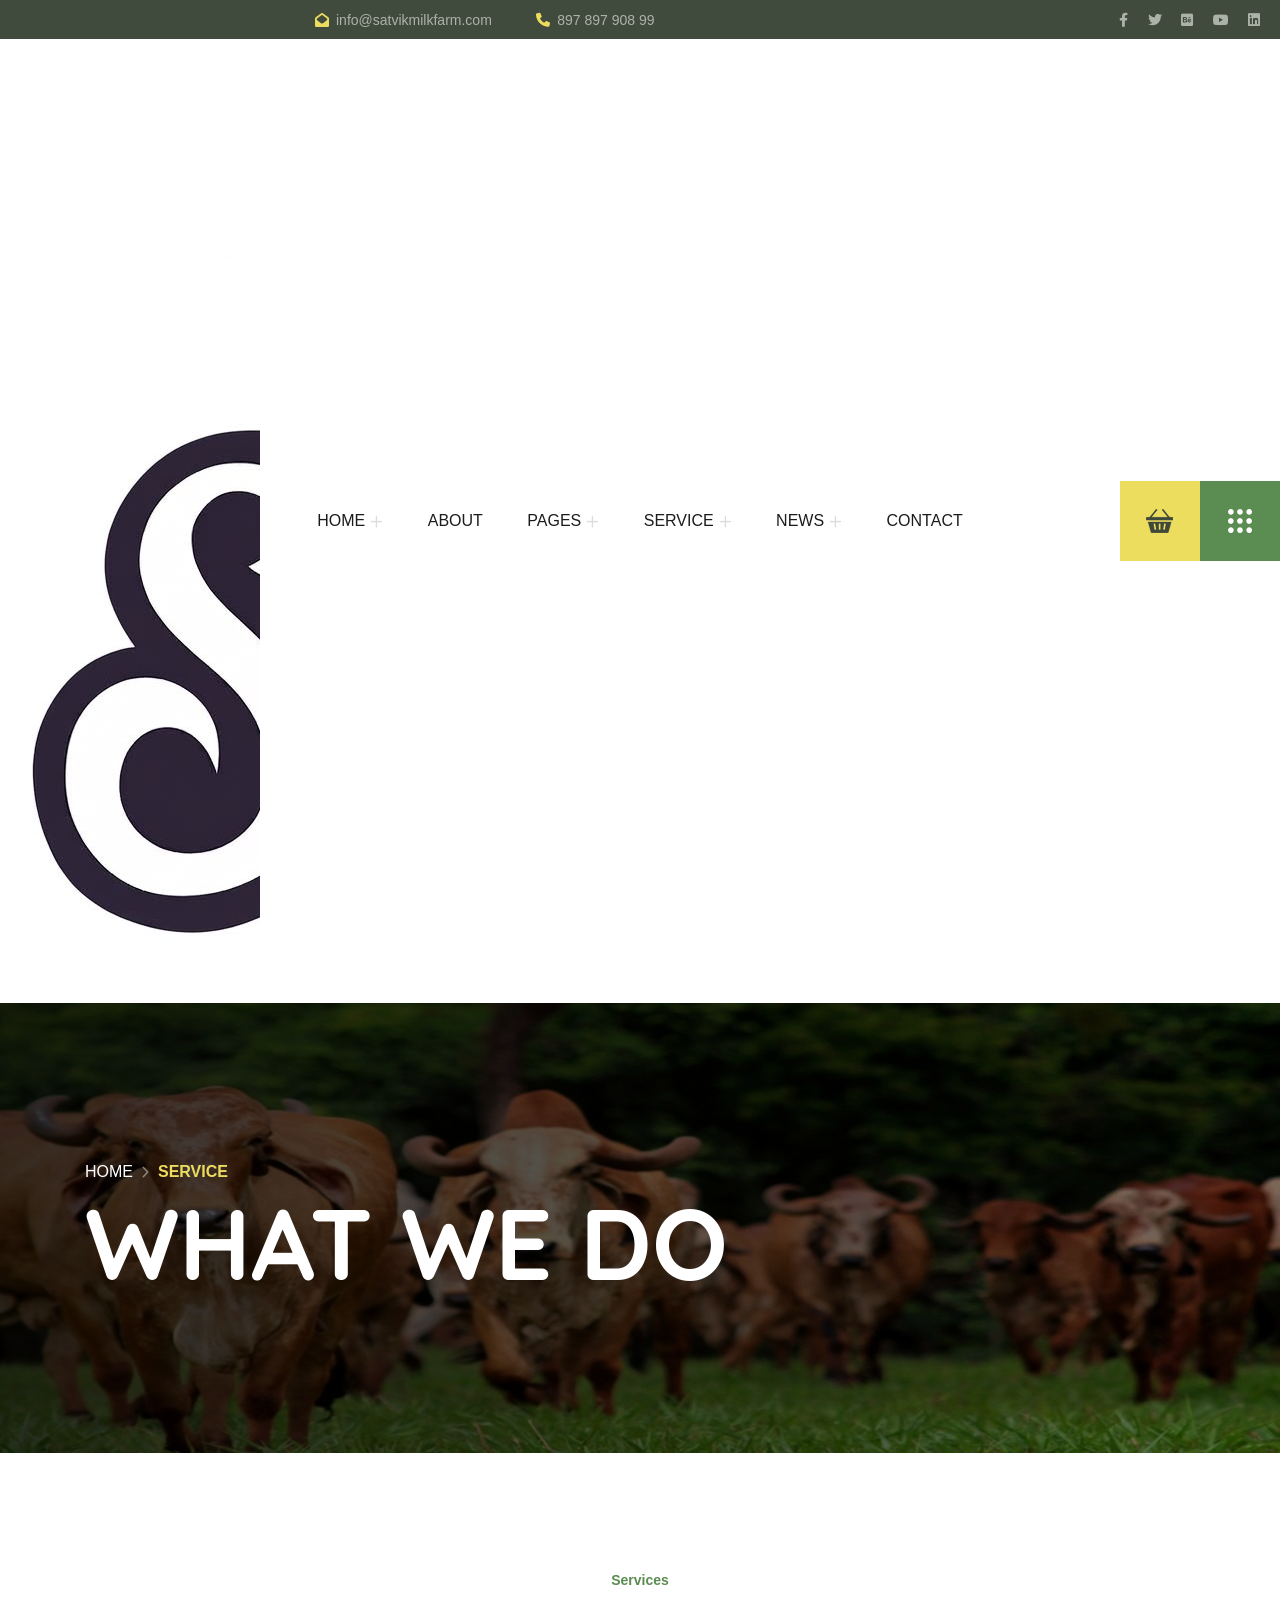
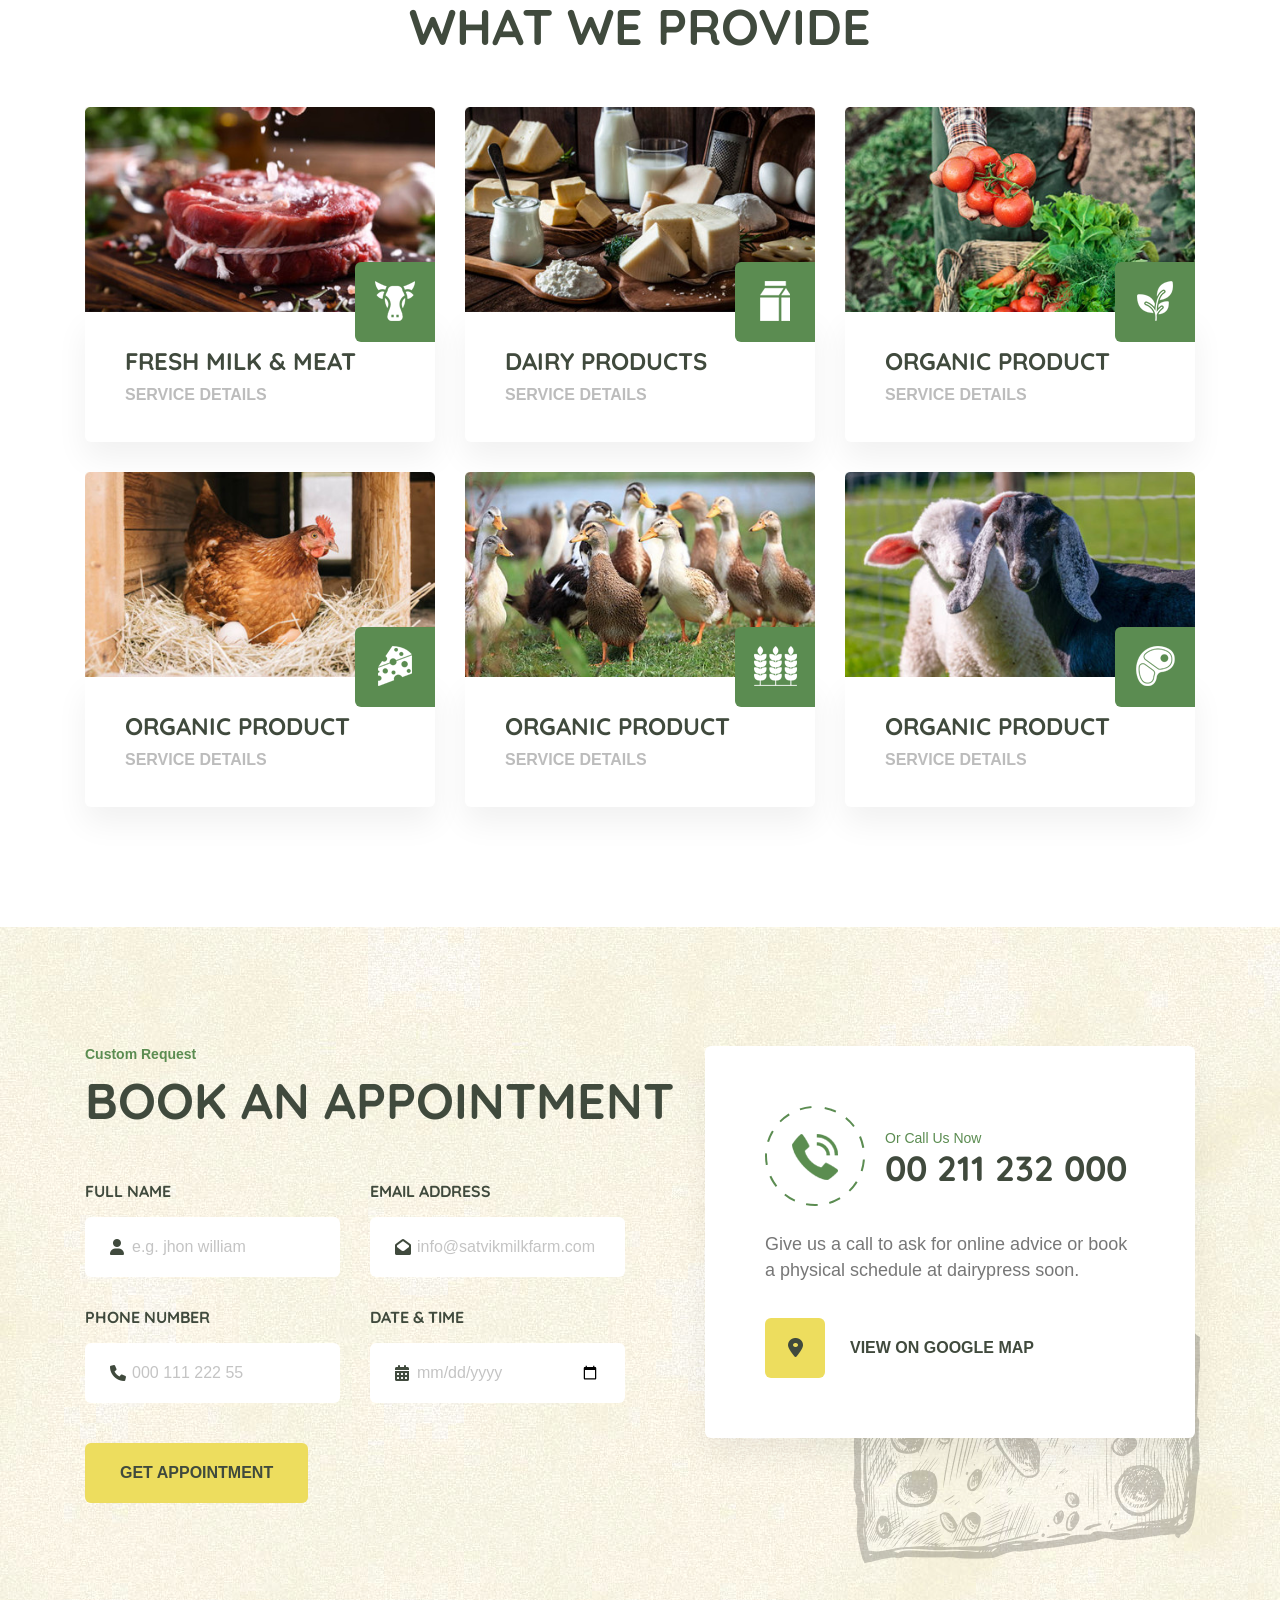
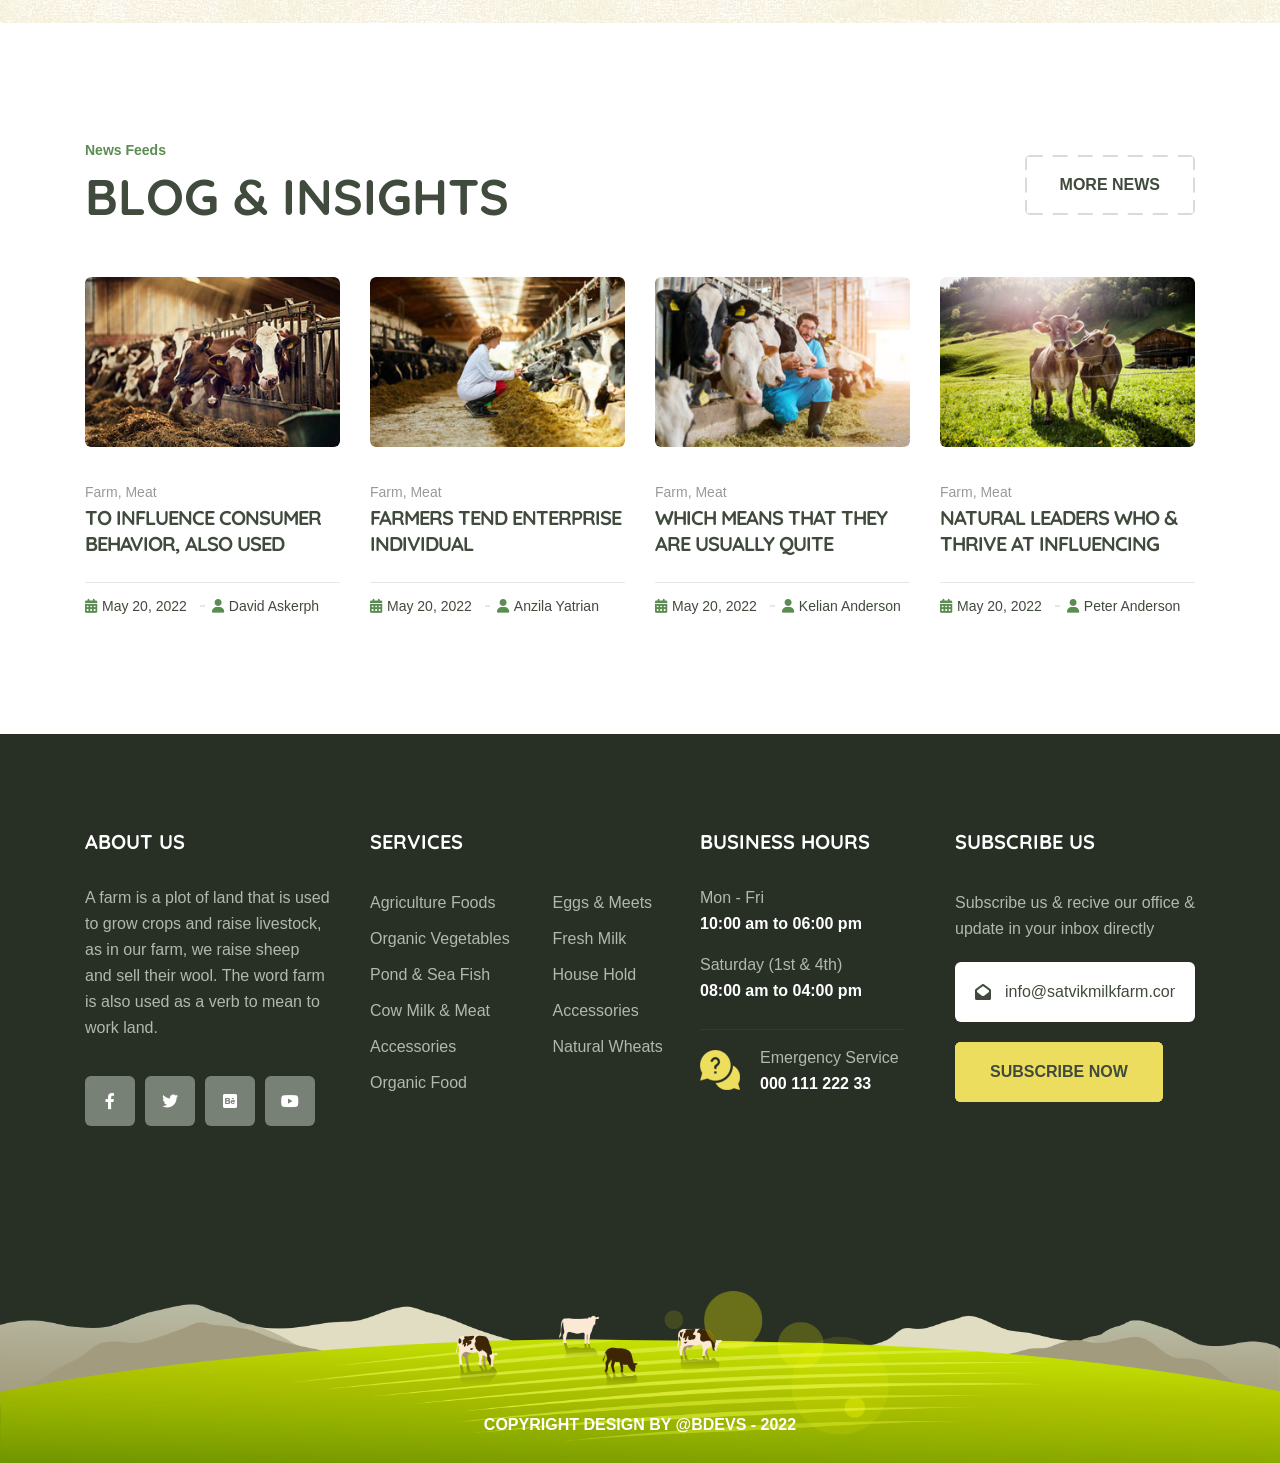
<file: service.html>
<!doctype html>
<html class="no-js" lang="zxx">
   <head>
      <meta charset="utf-8">
      <meta http-equiv="x-ua-compatible" content="ie=edge">
      <title>Dairy Farm HTML5 Template</title>
      <meta name="description" content="">
      <meta name="viewport" content="width=device-width, initial-scale=1">

      <!-- Place favicon.ico in the root directory -->
      <link rel="shortcut icon" type="image/x-icon" href="assets/img/favicon.png">

      <!-- CSS here -->
      <link rel="stylesheet" href="assets/css/bootstrap.css">
      <link rel="stylesheet" href="assets/css/meanmenu.css">
      <link rel="stylesheet" href="assets/css/animate.css">
      <link rel="stylesheet" href="assets/css/owl-carousel.css">
      <link rel="stylesheet" href="assets/css/swiper-bundle.css">
      <link rel="stylesheet" href="assets/css/backtotop.css">
      <link rel="stylesheet" href="assets/css/magnific-popup.css">
      <link rel="stylesheet" href="assets/css/nice-select.css">
      <link rel="stylesheet" href="assets/css/font-awesome-pro.css">
      <link rel="stylesheet" href="assets/css/spacing.css">
      <link rel="stylesheet" href="assets/css/main.css">
   </head>
   <body>

   <!--[if lte IE 9]>
   <p class="browserupgrade">You are using an <strong>outdated</strong> browser. Please <a href="https://browsehappy.com/">upgrade your browser</a> to improve your experience and security.</p>
   <![endif]-->

   <!-- Preloader start -->
   <div class="preloader">
      <div class="loader rubix-cube">
         <div class="layer layer-1"></div>
         <div class="layer layer-2"></div>
         <div class="layer layer-3 color-1"></div>
         <div class="layer layer-4"></div>
         <div class="layer layer-5"></div>
         <div class="layer layer-6"></div>
         <div class="layer layer-7"></div>
         <div class="layer layer-8"></div>
      </div>
   </div>
   <!-- Preloader end -->

   <!-- Offcanvas area start -->
   <div class="fix">
      <div class="offcanvas__info">
         <div class="offcanvas__wrapper">
            <div class="offcanvas__content">
               <div class="offcanvas__top mb-40 d-flex justify-content-between align-items-center">
                  <div class="offcanvas__logo logo">
                     <a href="index.html">
                     <img src="assets/img/logo/logo-2.png" alt="logo">
                     </a>
                  </div>
                  <div class="offcanvas__close">
                     <button>
                        <i class="fal fa-times"></i>
                     </button>
                  </div>
               </div>
               <div class="offcanvas__search mb-25">
                  <form action="#">
                     <input type="text" placeholder="What are you searching for?">
                     <button type="submit" ><i class="far fa-search"></i></button>
                  </form>
               </div>
               <div class="mobile-menu fix mb-40"></div>
               <div class="sidebar__thumb d-none d-lg-block mb-20">
                  <div class="row gx-2">
                     <div class="col-4">
                        <div class="sidebar__single-thumb w-img mb-10">
                           <a class="popup-image" href="assets/img/gallery/thumb/06.jpg">
                              <img src="assets/img/gallery/thumb/06.jpg" alt="">
                           </a>
                        </div>
                     </div>
                     <div class="col-4">
                        <div class="sidebar__single-thumb w-img mb-10">
                           <a class="popup-image" href="assets/img/gallery/thumb/07.jpg">
                              <img src="assets/img/gallery/thumb/07.jpg" alt="">
                           </a>
                        </div>
                     </div>
                     <div class="col-4">
                        <div class="sidebar__single-thumb w-img mb-10">
                           <a class="popup-image" href="assets/img/gallery/thumb/08.jpg">
                              <img src="assets/img/gallery/thumb/08.jpg" alt="">
                           </a>
                        </div>
                     </div>
                     <div class="col-4">
                        <div class="sidebar__single-thumb w-img mb-10">
                           <a class="popup-image" href="assets/img/gallery/thumb/09.jpg">
                              <img src="assets/img/gallery/thumb/09.jpg" alt="">
                           </a>
                        </div>
                     </div>
                     <div class="col-4">
                        <div class="sidebar__single-thumb w-img mb-10">
                           <a class="popup-image" href="assets/img/gallery/thumb/10.jpg">
                              <img src="assets/img/gallery/thumb/10.jpg" alt="">
                           </a>
                        </div>
                     </div>
                     <div class="col-4">
                        <div class="sidebar__single-thumb w-img mb-10">
                           <a class="popup-image" href="assets/img/gallery/thumb/01.jpg">
                              <img src="assets/img/gallery/thumb/01.jpg" alt="">
                           </a>
                        </div>
                     </div>
                  </div>
               </div>
               <div class="offcanvas__contact mt-30 mb-20">
                  <h4>Contact Info</h4>
                  <ul>
                     <li class="d-flex align-items-center">
                        <div class="offcanvas__contact-icon mr-15">
                           <i class="fal fa-map-marker-alt"></i>
                        </div>
                        <div class="offcanvas__contact-text">
                           <a target="_blank" href="https://www.google.com/maps/place/Dhaka/@23.7806207,90.3492859,12z/data=!3m1!4b1!4m5!3m4!1s0x3755b8b087026b81:0x8fa563bbdd5904c2!8m2!3d23.8104753!4d90.4119873">12/A, Mirnada City Tower, NYC</a>
                        </div>
                     </li>
                     <li class="d-flex align-items-center">
                        <div class="offcanvas__contact-icon mr-15">
                           <i class="far fa-phone"></i>
                        </div>
                        <div class="offcanvas__contact-text">
                           <a href="tel:+088889797697">+088889797697</a>
                        </div>
                     </li>
                     <li class="d-flex align-items-center">
                        <div class="offcanvas__contact-icon mr-15">
                           <i class="fal fa-envelope"></i>
                        </div>
                        <div class="offcanvas__contact-text">
                           <a href="tel:+012-345-6789"><span class="mailto:info@satvikmilkfarm.com">info@satvikmilkfarm.com</span></a>
                        </div>
                     </li>
                  </ul>
               </div>
               <div class="offcanvas__social">
                  <ul>
                     <li><a href="#"><i class="fab fa-facebook-f"></i></a></li>
                     <li><a href="#"><i class="fab fa-twitter"></i></a></li>
                     <li><a href="#"><i class="fab fa-youtube"></i></a></li>
                     <li><a href="#"><i class="fab fa-linkedin"></i></a></li>
                  </ul>
               </div>
            </div>
         </div>
      </div>
   </div>
   <div class="offcanvas-overlay"></div>
   <div class="offcanvas-overlay-white"></div>
   <!-- Offcanvas area start -->

   <!-- Cartmini sidber start -->
   <div class="fix">
      <div class="shoping__sidebar">
         <div class="cartmini__wrapper">
            <div class="cartmini__title">
               <h4>Shopping Cart</h4>
            </div>
            <div class="cartmini__close">
               <button type="button"><i class="fal fa-times"></i></button>
            </div>
            <div class="cartmini__widget">
               <div class="cartmini__inner">
                  <ul>
                     <li>
                        <div class="cartmini__thumb">
                           <a href="product-details.html">
                              <img src="assets/img/product/quick-view/quick-view-01.png" alt="">
                           </a>
                        </div>
                        <div class="cartmini__content">
                           <h5><a href="product-details.html">sweet milk Cream</a></h5>
                           <div class="product-quantity mt-10 mb-10">
                              <span class="cart-minus">-</span>
                              <input class="cart-input" type="text" value="1">
                              <span class="cart-plus">+</span>
                           </div>
                           <div class="product__sm-price-wrapper">
                              <span class="product__sm-price">$46.00</span>
                           </div>
                        </div>
                        <a href="#" class="cartmini__del"><i class="fal fa-times"></i></a>
                     </li>
                     <li>
                        <div class="cartmini__thumb">
                           <a href="product-details.html">
                              <img src="assets/img/product/quick-view/quick-view-02.png" alt="">
                           </a>
                        </div>
                        <div class="cartmini__content">
                           <h5><a href="product-details.html">pure 1000ml milk</a></h5>
                           <div class="product-quantity mt-10 mb-10">
                              <span class="cart-minus">-</span>
                              <input class="cart-input" type="text" value="1">
                              <span class="cart-plus">+</span>
                           </div>
                           <div class="product__sm-price-wrapper">
                              <span class="product__sm-price">$32.00</span>
                           </div>
                        </div>
                        <a href="#" class="cartmini__del"><i class="fal fa-times"></i></a>
                     </li>
                     <li>
                        <div class="cartmini__thumb">
                           <a href="product-details.html">
                              <img src="assets/img/product/quick-view/quick-view-03.png" alt="">
                           </a>
                        </div>
                        <div class="cartmini__content">
                           <h5><a href="product-details.html">mikado cheese bar</a></h5>
                           <div class="product-quantity mt-10 mb-10">
                              <span class="cart-minus">-</span>
                              <input class="cart-input" type="text" value="1">
                              <span class="cart-plus">+</span>
                           </div>
                           <div class="product__sm-price-wrapper">
                              <span class="product__sm-price">$62.00</span>
                           </div>
                        </div>
                        <a href="product-details.html" class="cartmini__del"><i class="fal fa-times"></i></a>
                     </li>
                  </ul>
               </div>
               <div class="cartmini__checkout">
                  <div class="cartmini__checkout-title mb-30">
                     <h4>Subtotal:</h4>
                     <span>$113.00</span>
                  </div>
                  <div class="cartmini__checkout-btn">
                     <a href="cart.html" class="bd-fill__btn w-100"> <span></span> view cart</a>
                     <a href="checkout.html" class="bd-fill__btn-2 w-100"> <span></span> checkout</a>
                  </div>
               </div>
            </div>
         </div>
      </div>
   </div>
   <!-- Cartmini sidber end -->

   <!-- Added to cart message  -->
   <div class="added-to-cart">
      <div class="added-to-cart-content d-flex align-items-center">
         <i class="fa-light fa-check"></i>
         <p>Successfully Added to cart</p>
         <span class="bd-action__item-number cart-count">0</span> 
      </div>
   </div>

   <!-- Added to wishlist message -->
   <div class="added-to-wishlist">
      <div class="added-to-cart-content d-flex align-items-center">
         <i class="fa-light fa-check"></i>
         <p>Successfully Added to wishlist</p>
         <span class="bd-action__item-number wishlist-count">0</span>  
      </div>
   </div> 

   <!-- Add product modal area start -->  
   <div class="product__modal modal fade" id="productmodal">
      <div class="modal-dialog modal-dialog-centered">
         <div class="modal-content">
            <div class="product__modal-wrapper p-relative">
               <div class="product__modal-close p-absolute">
                  <button data-bs-dismiss="modal"><i class="fal fa-times"></i></button>
               </div>
               <div class="product__modal-inner">
                  <div class="row">
                  <div class="col-xl-6 col-lg-6 col-md-6 col-sm-12 col-12">
                     <div class="product__modal-box">
                        <div class="tab-content" id="modalTabContent">
                           <div class="tab-pane fade show active" id="nav1" role="tabpanel" aria-labelledby="nav1-tab">
                              <div class="product__modal-img w-img">
                                 <img src="assets/img/product/quick-view/quick-view-01.png" alt="">
                              </div>
                           </div>
                           <div class="tab-pane fade" id="nav2" role="tabpanel" aria-labelledby="nav2-tab">
                              <div class="product__modal-img w-img">
                                 <img src="assets/img/product/quick-view/quick-view-02.png" alt="">
                              </div>
                           </div>
                           <div class="tab-pane fade" id="nav3" role="tabpanel" aria-labelledby="nav3-tab">
                              <div class="product__modal-img w-img">
                                 <img src="assets/img/product/quick-view/quick-view-03.png" alt="">
                              </div>
                           </div>
                           <div class="tab-pane fade" id="nav4" role="tabpanel" aria-labelledby="nav4-tab">
                              <div class="product__modal-img w-img">
                                 <img src="assets/img/product/quick-view/quick-view-04.png" alt="">
                              </div>
                           </div>
                        </div>
                           <ul class="nav nav-tabs" id="modalTab" role="tablist">
                              <li class="nav-item" role="presentation">
                                 <button class="nav-link active" id="nav1-tab" data-bs-toggle="tab" data-bs-target="#nav1" type="button" role="tab" aria-controls="nav1">
                                    <img src="assets/img/product/quick-view/nav-01.png" alt="">
                                 </button>
                              </li>
                              <li class="nav-item" role="presentation">
                                 <button class="nav-link" id="nav2-tab" data-bs-toggle="tab" data-bs-target="#nav2" type="button" role="tab" aria-controls="nav2" aria-selected="false">
                                    <img src="assets/img/product/quick-view/nav-02.png" alt="">
                                 </button>
                              </li>
                              <li class="nav-item" role="presentation">
                                 <button class="nav-link" id="nav3-tab" data-bs-toggle="tab" data-bs-target="#nav3" type="button" role="tab" aria-controls="nav3" aria-selected="false">
                                    <img src="assets/img/product/quick-view/nav-03.png" alt="">
                                 </button>
                              </li>
                              <li class="nav-item" role="presentation">
                                 <button class="nav-link" id="nav4-tab" data-bs-toggle="tab" data-bs-target="#nav4" type="button" role="tab" aria-controls="nav4" aria-selected="false">
                                    <img src="assets/img/product/quick-view/nav-04.png" alt="">
                                 </button>
                              </li>
                           </ul>
                     </div>
                  </div>
                  <div class="col-xl-6 col-lg-6 col-md-6 col-sm-12 col-12">
                     <div class="product__modal-content">
                        <h3 class="product__modal-title">Dairy products are derived from milk</h3>
                        <div class="product__details-price">
                           <span class="old-price">$90.35</span>
                           <span class="new-price">$70.25</span>
                        </div>
                        <div class="product__review">
                           <div class="product__details-rating">
                              <a href="#"><i class="fa-solid fa-star"></i></a>
                              <a href="#"><i class="fa-solid fa-star"></i></a>
                              <a href="#"><i class="fa-solid fa-star"></i></a>
                              <a href="#"><i class="fa-regular fa-star"></i></a>
                              <a href="#"><i class="fa-regular fa-star"></i></a>
                           </div>
                           <div class="product__add-review">
                           <span><a href="#">1 Review</a></span>
                           <span><a href="#">Add Review</a></span>
                           </div>
                        </div>
                        <div class="product__stock mb-20">
                           <span>Availability :</span>
                           <span>In Stock</span>
                        </div>
                        <div class="product__details-action mb-20">
                           <div class="product__quantity">
                              <div class="product-quantity-wrapper">
                                 <form action="#">
                                    <button class="cart-minus"><i class="fa-light fa-minus"></i></button>
                                    <input class="cart-input" type="text" value="1">
                                    <button class="cart-plus"><i class="fa-light fa-plus"></i></button>
                                 </form>
                              </div>
                           </div>
                           <div class="product__add-cart">
                              <a href="javascript:void(0)" class="bd-fill__btn cart-btn"><i class="fa-solid fa-basket-shopping"></i> Add To Cart</a>
                           </div>
                           <div class="product__add-wish">
                              <a href="#" class="product__add-wish-btn"><i class="fa-solid fa-heart"></i></a>
                           </div>
                        </div>
                        <div class="product__modal-links mb-20">
                           <ul>
                           <li><a href="#" title="Add to Wishlist"><i class="fal fa-heart"></i></a></li>
                           <li><a href="#" title="Compare"><i class="far fa-sliders-h"></i></a></li>
                           <li><a href="#" title="Print"><i class="fal fa-print"></i></a></li>
                           <li><a href="#" title="Print"><i class="fal fa-share-alt"></i></a></li>
                           </ul>
                        </div>
                        <div class="product__safe-checkout">
                           <h5>Guaranteed Safe Checkout</h5>
                           <a href="#"><img src="assets/img/product/details/discover.png" alt="payment image"></a>
                           <a href="#"><img src="assets/img/product/details/mastercard.png" alt="payment image"></a>
                           <a href="#"><img src="assets/img/product/details/paypal.png" alt="payment image"></a>
                           <a href="#"><img src="assets/img/product/details/visa.png" alt="payment image"></a>
                        </div>
                     </div>
                  </div>
                  </div>
               </div>
            </div>
         </div>
      </div>
   </div>
   <!-- Add product modal area end -->

   <!-- Header area start -->
   <header>
      <!-- Header top area start -->
      <div class="bd-header__top-area pg-bg d-none d-md-block">
         <div class="container">
            <div class="row align-items-center">
               <div class="col-xl-8 col-lg-8 col-md-9 col-8">
                  <div class="bd-header__contact-spacing">
                     <div class="bd-header__contact">
                        <ul>
                           <li><a href="mailto:info@satvikmilkfarm.com"><i class="fa-solid fa-envelope-open"></i>info@satvikmilkfarm.com</a></li>
                           <li><a href="tel:89789790899"><i class="fa-solid fa-phone"></i>897 897 908 99</a></li>
                        </ul>
                     </div>
                  </div>
               </div>
               <div class="col-xl-4 col-lg-4  col-md-3 col-4">
                  <div class="bd-header__social text-end">
                     <ul>
                        <li><a href="#"><i class="fa-brands fa-facebook-f"></i></a></li>
                        <li><a href="#"><i class="fa-brands fa-twitter"></i></a></li>
                        <li><a href="#"><i class="fa-brands fa-behance-square"></i></a></li>
                        <li><a href="#"><i class="fa-brands fa-youtube"></i></a></li>
                        <li><a href="#"><i class="fa-brands fa-linkedin"></i></a></li>
                     </ul>
                  </div>
               </div>
            </div>
         </div>
      </div>
      <!-- Header top area end -->
      <div id="header-sticky" class="bd-header__area">
         <div class="container-fluid p-0">
            <div class="row g-0 align-items-center">
               <div class="col-xl-2 col-lg-2 col-md-4 col-4 p-0">
                  <div class="bd-header__logo">
                     <a href="index.html">
                        <img src="assets/img/logo/logo.png" alt="logo">
                     </a>
                  </div>
               </div>
               <div class="col-xl-8 col-lg-9 col-md-4 d-none d-md-block">
                  <div class="bd-header__menu-wrapper d-flex justify-content-center">
                     <div class="main-menu d-none d-none d-lg-block">
                        <nav id="mobile-menu">
                           <ul>
                              <li class="has-dropdown">
                                 <a href="index.html">Home</a>
                                 <ul class="submenu">
                                    <li><a href="index.html">Home Style 1</a></li>
                                    <li><a href="index-2.html">Home Style 2</a></li>
                                    <li><a href="index-3.html">Home Style 3</a></li>
                                 </ul>
                              </li>
                              <li>
                                 <a href="about.html">About</a>
                              </li>
                              <li class="has-dropdown">
                                 <a href="#">Pages</a>
                                 <ul class="submenu">
                                    <li><a href="team.html">Team</a></li>
                                    <li><a href="team-details.html">Team Details</a></li>
                                    <li><a href="gallery.html">Gallery</a></li>
                                    <li><a href="faq.html">Faq</a></li>
                                    <li><a href="shop.html">Shop</a></li>
                                    <li><a href="product-details.html">Product Details</a></li> 
                                    <li><a href="wishlist.html">Wishlist</a></li>
                                    <li><a href="cart.html">Cart</a></li>
                                    <li><a href="checkout.html">Checkout</a></li>
                                    <li><a href="login.html">Login</a></li>
                                    <li><a href="register.html">Register</a></li>
                                    <li><a href="error.html">404 Page</a></li>
                                 </ul>
                              </li>
                              <li class="has-dropdown">
                                 <a href="service.html">Service</a>
                                 <ul class="submenu">
                                    <li><a href="service.html">Service</a></li>
                                    <li><a href="service-details.html">Service details</a></li>
                                 </ul>
                              </li>
                              <li class="has-dropdown">
                                 <a href="news.html">News</a>
                                 <ul class="submenu">
                                    <li><a href="news.html">News</a></li>
                                    <li><a href="news-details.html">News Details</a></li>
                                    <li><a href="news-layout-1.html">Grid Layout 1</a></li>
                                    <li><a href="news-layout-2.html">Grid Layout 2</a></li>
                                    <li><a href="news-layout-3.html">Grid Layout 3</a></li>
                                 </ul>
                              </li>
                              <li>
                                 <a href="contact.html">Contact</a>
                              </li>
                           </ul>
                        </nav>
                     </div>
                  </div>
               </div>
               <div class="col-xl-2 col-lg-1 col-md-4 col-8">
                  <div class="bd-header__right d-flex align-items-center justify-content-end">
                     <div class="bd-header__action">
                        <div class="bd-header__action-icon">
                           <button class="shoping__toggle">
                              <img src="assets/img/icon/cart-icon.png" alt="cart-icon">
                           </button>
                        </div>
                     </div>
                     <div class="bd-header__hamburger">
                        <div class="bd-header__hamburger-icon">
                           <button class="side-toggle">
                              <img src="assets/img/icon/hamburger-icon.png" alt="hamburger-icon">
                           </button>
                        </div>
                     </div>
                  </div>
               </div>
            </div>
         </div>
      </div>
   </header>
   <!-- Header area end -->
   <!-- Body main wrapper start -->
   <main>

   <!-- Breadcrumb area start -->
   <div class="bd-breadcrumb__area include__bg hero__overlay Breadcrumb__height d-flex align-items-center" data-background="assets/img/hero/breadcrumb.jpg">
      <div class="container fluid">
         <div class="row">
            <div class="col-xl-12">
               <div class="bd-breadcrumb__menu">
                  <nav aria-label="Breadcrumbs" class="breadcrumb-trail breadcrumbs">
                     <ul class="trail-items">
                        <li class="trail-item trail-begin"><span><a href="index.html">Home</a></span></li>
                        <li class="trail-item trail-end"><span>service</span></li>
                     </ul>
                  </nav>
               </div>
               <div class="bd-breadcrumb__title">
                  <h2>what we do</h2>
               </div>
            </div>
         </div>
      </div>
   </div>
   <!-- Breadcrumb area end -->

   <!-- Service area start -->
   <section class="bd-serrvice__area service__bg pt-120 pb-90">
      <div class="container">
         <div class="row">
            <div class="col-12">
               <div class="bd-section__title-wrapper text-center mb-50">
                  <span class="bd-sub__title">Services</span>
                  <h2 class="bd-section__title">what we provide</h2>
               </div>
            </div>
         </div>
         <div class="row">
            <div class="col-xl-4 col-lg-4 col-md-6">
               <div class="bd-service__item-2 mb-30">
                  <div class="bd-service__thumb-2 w-img">
                     <a href="service-details-2.html">
                        <img src="assets/img/service/service-01.jpg" alt="service-thumb">
                     </a>
                  </div>
                  <div class="bd-service__content-2 transition-3">
                     <h3><a href="service-detasils.html">fresh milk & meat</a></h3>
                     <a class="bd-link__btn-2" href="service-details.html">Service Details</a>
                     <div class="bd-service__icon">
                        <span>
                           <img src="assets/img/service/icon/1.png" alt="service-icon">
                        </span>
                     </div>
                  </div>
                  <div class="bd-service__hover transition-3">
                     <div class="bd-service__overlay">
                        <div class="bd-service__icon">
                           <span>
                              <img src="assets/img/service/icon/1.png" alt="service-icon">
                           </span>
                        </div>
                        <span class="bd-service__stroke-text">01</span>
                        <h3><a href="service-details.html">fresh milk & meat</a></h3>
                        <p>A content farm is a company that employs to large numbers quality.</p>
                        <a class="bd-link__btn-2" href="service-details.html">Service Details</a>
                     </div>
                  </div>
               </div>
            </div>
            <div class="col-xl-4 col-lg-4 col-md-6">
               <div class="bd-service__item-2 mb-30">
                  <div class="bd-service__thumb-2 w-img">
                     <a href="service-details-2.html">
                        <img src="assets/img/service/service-02.jpg" alt="service-thumb">
                     </a>
                  </div>
                  <div class="bd-service__content-2 transition-3">
                     <h3><a href="service-detasils.html">dairy products</a></h3>
                     <a class="bd-link__btn-2" href="service-detasils.html">Service Details</a>
                     <div class="bd-service__icon">
                        <span>
                           <img src="assets/img/service/icon/2.png" alt="service-icon">
                        </span>
                     </div>
                  </div>
                  <div class="bd-service__hover transition-3">
                     <div class="bd-service__overlay">
                        <div class="bd-service__icon">
                           <span>
                              <img src="assets/img/service/icon/2.png" alt="service-icon">
                           </span>
                        </div>
                        <span class="bd-service__stroke-text">02</span>
                        <h3><a href="service-details.html">dairy products</a></h3>
                        <p>A content farm is a company that employs to large numbers quality.</p>
                        <a class="bd-link__btn-2" href="service-details.html">Service Details</a>
                     </div>
                  </div>
               </div>
            </div>
            <div class="col-xl-4 col-lg-4 col-md-6">
               <div class="bd-service__item-2 mb-30">
                  <div class="bd-service__thumb-2 w-img">
                     <a href="service-details-2.html">
                        <img src="assets/img/service/service-03.jpg" alt="service-thumb">
                     </a>
                  </div>
                  <div class="bd-service__content-2 transition-3">
                     <h3><a href="service-detasils.html">organic product</a></h3>
                     <a class="bd-link__btn-2" href="service-detasils.html">Service Details</a>
                     <div class="bd-service__icon">
                        <span>
                           <img src="assets/img/service/icon/3.png" alt="service-icon">
                        </span>
                     </div>
                  </div>
                  <div class="bd-service__hover transition-3">
                     <div class="bd-service__overlay">
                        <div class="bd-service__icon">
                           <span>
                              <img src="assets/img/service/icon/3.png" alt="service-icon">
                           </span>
                        </div>
                        <span class="bd-service__stroke-text">03</span>
                        <h3><a href="service-details.html">organic product</a></h3>
                        <p>A content farm is a company that employs to large numbers quality.</p>
                        <a class="bd-link__btn-2" href="service-details.html">Service Details</a>
                     </div>
                  </div>
               </div>
            </div>
            <div class="col-xl-4 col-lg-4 col-md-6">
               <div class="bd-service__item-2 mb-30">
                  <div class="bd-service__thumb-2 w-img">
                     <a href="service-details-2.html">
                        <img src="assets/img/service/service-04.jpg" alt="service-thumb">
                     </a>
                  </div>
                  <div class="bd-service__content-2 transition-3">
                     <h3><a href="service-detasils.html">organic product</a></h3>
                     <a class="bd-link__btn-2" href="service-detasils.html">Service Details</a>
                     <div class="bd-service__icon">
                        <span>
                           <img src="assets/img/service/icon/4.png" alt="service-icon">
                        </span>
                     </div>
                  </div>
                  <div class="bd-service__hover transition-3">
                     <div class="bd-service__overlay">
                        <div class="bd-service__icon">
                           <span>
                              <img src="assets/img/service/icon/4.png" alt="service-icon">
                           </span>
                        </div>
                        <span class="bd-service__stroke-text">04</span>
                        <h3><a href="service-details.html">organic product</a></h3>
                        <p>A content farm is a company that employs to large numbers quality.</p>
                        <a class="bd-link__btn-2" href="service-details.html">Service Details</a>
                     </div>
                  </div>
               </div>
            </div>
            <div class="col-xl-4 col-lg-4 col-md-6">
               <div class="bd-service__item-2 mb-30">
                  <div class="bd-service__thumb-2 w-img">
                     <a href="service-details-2.html">
                        <img src="assets/img/service/service-05.jpg" alt="service-thumb">
                     </a>
                  </div>
                  <div class="bd-service__content-2 transition-3">
                     <h3><a href="service-detasils.html">organic product</a></h3>
                     <a class="bd-link__btn-2" href="service-detasils.html">Service Details</a>
                     <div class="bd-service__icon">
                        <span>
                           <img src="assets/img/service/icon/5.png" alt="service-icon">
                        </span>
                     </div>
                  </div>
                  <div class="bd-service__hover transition-3">
                     <div class="bd-service__overlay">
                        <div class="bd-service__icon">
                           <span>
                              <img src="assets/img/service/icon/5.png" alt="service-icon">
                           </span>
                        </div>
                        <span class="bd-service__stroke-text">05</span>
                        <h3><a href="service-details.html">organic product</a></h3>
                        <p>A content farm is a company that employs to large numbers quality.</p>
                        <a class="bd-link__btn-2" href="service-details.html">Service Details</a>
                     </div>
                  </div>
               </div>
            </div>
            <div class="col-xl-4 col-lg-4 col-md-6">
               <div class="bd-service__item-2 mb-30">
                  <div class="bd-service__thumb-2 w-img">
                     <a href="service-details-2.html">
                        <img src="assets/img/service/service-06.jpg" alt="service-thumb">
                     </a>
                  </div>
                  <div class="bd-service__content-2 transition-3">
                     <h3><a href="service-detasils.html">organic product</a></h3>
                     <a class="bd-link__btn-2" href="service-detasils.html">Service Details</a>
                     <div class="bd-service__icon">
                        <span>
                           <img src="assets/img/service/icon/6.png" alt="service-icon">
                        </span>
                     </div>
                  </div>
                  <div class="bd-service__hover transition-3">
                     <div class="bd-service__overlay">
                        <div class="bd-service__icon">
                           <span>
                              <img src="assets/img/service/icon/6.png" alt="service-icon">
                           </span>
                        </div>
                        <span class="bd-service__stroke-text">06</span>
                        <h3><a href="service-details.html">organic product</a></h3>
                        <p>A content farm is a company that employs to large numbers quality.</p>
                        <a class="bd-link__btn-2" href="service-details.html">Service Details</a>
                     </div>
                  </div>
               </div>
            </div>
         </div>
      </div>
   </section>
   <!-- Service area end -->

   <!-- Cta area start -->
   <section class="bd-cta__area p-relative z-index-11 pt-120 pb-60" data-background="assets/img/bg/cta-bg.jpg">
      <div class="bd-cta__shape">
         <img src="assets/img/cta/shap-01.png" alt="cta-shape">
      </div>
   <div class="container">
      <div class="row">
         <div class="col-xl-8 col-lg-7">
            <div class="bd-section__title-wrapper mb-50">
               <span class="bd-sub__title">Custom Request</span>
               <h2 class="bd-section__title style-2">Book an appointment</h2>
            </div>
         </div>
      </div>
      <div class="row">
         <div class="col-lg-6">
            <div class="bd-cta__left-wrapper mb-60">
               <form action="#">
                  <div class="row">
                     <div class="col-lg-6">
                        <div class="bd-cta__input-item mb-30">
                           <h5 class="bd-cta__input-title">full name</h5>
                           <div class="bd-cta__input">
                              <input type="text" placeholder="e.g. jhon william">
                              <i class="fa-solid fa-user"></i>
                           </div>
                        </div>
                     </div>
                     <div class="col-lg-6">
                        <div class="bd-cta__input-item mb-30">
                           <h5 class="bd-cta__input-title">email address</h5>
                           <div class="bd-cta__input">
                              <input type="text" placeholder="info@satvikmilkfarm.com">
                              <i class="fa-solid fa-envelope-open"></i>
                           </div>
                        </div>
                     </div>
                     <div class="col-lg-6">
                        <div class="bd-cta__input-item mb-30">
                           <h5 class="bd-cta__input-title">phone number</h5>
                           <div class="bd-cta__input">
                              <input type="text" placeholder="000 111 222 55">
                              <i class="fa-solid fa-phone"></i>
                           </div>
                        </div>
                     </div>
                     <div class="col-lg-6">
                        <div class="bd-cta__input-item mb-30">
                           <h5 class="bd-cta__input-title">date & time</h5>
                           <div class="bd-cta__input">
                              <input type="date">
                              <i class="fa-solid fa-calendar-days"></i>
                           </div>
                        </div>
                     </div>
                  </div>
               </form>
               <div class="bd-cta__btn mt-10">
                  <a class="bd-theme__btn-2" href="contact.html">get appointment</a>
               </div>
            </div>
         </div>
         <div class="col-lg-6">
            <div class="bd-contact__support mb-60">
               <div class="bd-contact__action">
                  <div class="bd-contact__icon">
                     <img src="assets/img/cta/phone-icon.png" alt="phone-icon">
                  </div>
                  <div class="bd-contact__action-text">
                     <span>Or Call Us Now</span>
                     <h3><a href="tel:00211232000">00 211 232 000</a></h3>
                  </div>
               </div>
               <p class="bd-cta__paragraph">Give us a call to ask for online advice or book
               a physical schedule at dairypress soon.</p>
               <div class="bd-cta__map">
                  <div class="bd-cta__map-icon">
                     <i class="fa-solid fa-location-dot"></i>
                  </div>
                  <div class="bd-cta__map-title">
                     <span><a target="_blank" href="https://www.google.com/maps/@23.8115801,90.4645993,11.38z?hl=en">view on google map</a></span>
                  </div>
               </div>
            </div>
         </div>
      </div>
   </div>
   </section>
   <!-- Cta area end -->

   <!-- News area start -->
   <section class="bd-news__area pt-120 pb-65">
      <div class="container">
         <div class="row align-items-center">
            <div class="col-xl-8 col-md-8">
               <div class="bd-section__title-wrapper mb-50">
                  <span class="bd-sub__title">News Feeds</span>
                  <h2 class="bd-section__title">blog & insights</h2>
               </div>
            </div>
            <div class="col-xl-4 col-md-4">
               <div class="news__btn text-md-end mb-50">
                  <a class="bd-theme__btn-4" href="news-details.html">more news</a>
               </div>
            </div>
         </div>
         <div class="row">
            <div class="col-xl-3 col-lg-6 col-md-6">
               <div class="bd-news__item mb-30">
                  <div class="bd-news__thumb-2 w-img">
                     <a href="news-details.html">
                        <img src="assets/img/news/01.jpg" alt="news-thumb">
                     </a>
                  </div>
                  <div class="bd-news__content-2">
                     <span class="bd-news__sub-title">Farm, Meat</span>
                     <h3 class="bd-news__title-2">
                        <a href="#">to influence consumer <br>
                        behavior, also used</a>
                     </h3>
                     <div class="bd-news__border">
                        <div class="bd-news__meta">
                           <div class="bd-news__meta-item">
                              <span><i class="fa-solid fa-calendar-days"></i>May 20, 2022</span>
                           </div>
                           <div class="bd-news__meta-item">
                              <span><i class="fa-solid fa-user"></i>David Askerph</span>
                           </div>
                        </div>
                     </div>
                  </div>
               </div>
            </div>
            <div class="col-xl-3 col-lg-6 col-md-6">
               <div class="bd-news__item mb-30">
                  <div class="bd-news__thumb-2 w-img">
                     <a href="news-details.html">
                        <img src="assets/img/news/02.jpg" alt="news-thumb">
                     </a>
                  </div>
                  <div class="bd-news__content-2">
                     <span class="bd-news__sub-title">Farm, Meat</span>
                     <h3 class="bd-news__title-2">
                        <a href="#">Farmers tend enterprise <br>
                        individual</a>
                     </h3>
                     <div class="bd-news__border">
                        <div class="bd-news__meta">
                           <div class="bd-news__meta-item">
                              <span><i class="fa-solid fa-calendar-days"></i>May 20, 2022</span>
                           </div>
                           <div class="bd-news__meta-item">
                              <span><i class="fa-solid fa-user"></i>Anzila Yatrian</span>
                           </div>
                        </div>
                     </div>
                  </div>
               </div>
            </div>
            <div class="col-xl-3 col-lg-6 col-md-6">
               <div class="bd-news__item mb-30">
                  <div class="bd-news__thumb-2 w-img">
                     <a href="news-details.html">
                        <img src="assets/img/news/03.jpg" alt="news-thumb">
                     </a>
                  </div>
                  <div class="bd-news__content-2">
                     <span class="bd-news__sub-title">Farm, Meat</span>
                     <h3 class="bd-news__title-2">
                        <a href="#">which means that they <br>
                        are usually quite</a>
                     </h3>
                     <div class="bd-news__border">
                        <div class="bd-news__meta">
                           <div class="bd-news__meta-item">
                              <span><i class="fa-solid fa-calendar-days"></i>May 20, 2022</span>
                           </div>
                           <div class="bd-news__meta-item">
                              <span><i class="fa-solid fa-user"></i>Kelian Anderson</span>
                           </div>
                        </div>
                     </div>
                  </div>
               </div>
            </div>
            <div class="col-xl-3 col-lg-6 col-md-6">
               <div class="bd-news__item mb-30">
                  <div class="bd-news__thumb-2 w-img">
                     <a href="news-details.html">
                        <img src="assets/img/news/04.jpg" alt="news-thumb">
                     </a>
                  </div>
                  <div class="bd-news__content-2">
                     <span class="bd-news__sub-title">Farm, Meat</span>
                     <h3 class="bd-news__title-2">
                        <a href="#">natural leaders who & <br>
                        thrive at influencing</a>
                     </h3>
                     <div class="bd-news__border">
                        <div class="bd-news__meta">
                           <div class="bd-news__meta-item">
                              <span><i class="fa-solid fa-calendar-days"></i>May 20, 2022</span>
                           </div>
                           <div class="bd-news__meta-item">
                              <span><i class="fa-solid fa-user"></i>Peter Anderson</span>
                           </div>
                        </div>
                     </div>
                  </div>
               </div>
            </div>
         </div>
      </div>
   </section>
   <!-- News area end -->

   </main>
   <!-- Body main wrapper start -->

   <!-- Footer area start -->
   <footer>
      <section class="bd-footer__area green-bg foo p-relative pt-95">
         <div class="bd-footer__bg w-img">
            <img src="assets/img/bg/footer-bg.png" alt="footer-bg">
         </div>
         <div class="container">
            <div class="row">
               <div class="col-xl-3 col-lg-4 col-md-6">
                  <div class="bd-footer__widget footer-col-1 mb-60">
                     <div class="bd-footer__title">
                        <h4>about us</h4>
                     </div>
                     <div class="bd-footer__paragraph">
                        <p>A farm is a plot of land that is used to
                           grow crops and raise livestock, as in
                           our farm, we raise sheep and sell their
                           wool. The word farm is also used as a
                           verb to mean to work land.</p>
                     </div>
                     <div class="bd-footer__social">
                        <a href="#"><i class="fa-brands fa-facebook-f"></i></a>
                        <a href="#"><i class="fa-brands fa-twitter"></i></a>
                        <a href="#"><i class="fa-brands fa-behance-square"></i></a>
                        <a href="#"><i class="fa-brands fa-youtube"></i></a>
                     </div>
                  </div>
               </div>
               <div class="col-xl-3 col-lg-4 col-md-6">
                  <div class="bd-footer__widget footer-col-2 mb-60">
                     <div class="bd-footer__title">
                        <h4>Services</h4>
                     </div>
                     <div class="bd-footer__link">
                        <ul>
                           <li><a href="#">Agriculture Foods</a></li>
                           <li><a href="#">Eggs & Meets</a></li>
                           <li><a href="#">Organic Vegetables</a></li>
                           <li><a href="#">Fresh Milk</a></li>
                           <li><a href="#">Pond & Sea Fish</a></li>
                           <li><a href="#">House Hold</a></li>
                           <li><a href="#">Cow Milk & Meat</a></li>
                           <li><a href="#">Accessories</a></li>
                           <li><a href="#">Accessories</a></li>
                           <li><a href="#">Natural Wheats</a></li>
                           <li><a href="#">Organic Food</a></li>
                        </ul>
                     </div>
                  </div>
               </div>
               <div class="col-xl-3 col-lg-4 col-md-6">
                  <div class="bd-footer__widget footer-col-3 mb-60">
                     <div class="bd-footer__title">
                        <h4>Business hours</h4>
                     </div>
                     <div class="bd-footer__contact">
                        <div class="bd-footer__contact-item">
                           <span>Mon - Fri</span>
                           <p class="mb-20">10:00 am to 06:00 pm</p>
                        </div>
                        <div class="bd-footer__contact-item">
                           <span>Saturday (1st & 4th)</span>
                           <p class="mb-25">08:00 am to 04:00 pm</p>
                        </div>
                        <div class="bd-footer__support">
                           <div class="bd-footer__support-inner">
                              <div class="bd-footer__support-icon">
                                 <img src="assets/img/icon/footer-text.png" alt="footer-text">
                              </div>
                              <div class="bd-footer__support-title">
                                 <span>Emergency Service</span>
                                 <a href="tel:00011122233">000 111 222 33</a>
                              </div>
                           </div>
                        </div>
                     </div>
                  </div>
               </div>
               <div class="col-xl-3 col-lg-8 col-md-6">
                  <div class="bd-footer__widget footer-col-4 mb-60">
                     <div class="bd-footer__title">
                        <h4>Subscribe us</h4>
                     </div>
                     <div class="bd-footer__subcribe">
                        <p>Subscribe us & recive our office
                        & update in your inbox directly</p>
                        <form action="#">
                           <div class="bd-footer__input p-relative mb-20">
                              <input type="text" placeholder="info@satvikmilkfarm.com">
                              <i class="fa-solid fa-envelope-open"></i>
                           </div>
                           <button type="button" class="bd-theme__btn-3">subscribe now</button>
                        </form>
                     </div>
                  </div>
               </div>
            </div>
         </div>
         <div class="bd-copyright__area">
            <div class="container">
               <div class="row">
                  <div class="col-12">
                     <div class="bd-copyright__main">
                        <div class="bd-copyright__border">
                           <div class="bd-copyright__text">
                              <p>Copyright design by <span><a target="_blank" href="https://themeforest.net/user/bdevs/portfolio">@bdevs</a></span> - 2022</p>
                           </div>
                        </div>
                     </div>
                  </div>
               </div>
            </div>
         </div>
      </section>
   </footer>
   <!-- Footer area end -->

   <!-- Back to top start -->
   <div class="progress-wrap">
      <svg class="progress-circle svg-content" width="100%" height="100%" viewBox="-1 -1 102 102">
         <path d="M50,1 a49,49 0 0,1 0,98 a49,49 0 0,1 0,-98" />
      </svg>
   </div>
   <!-- Back to top end -->
   
   <!-- JS here -->
   <script src="assets/js/vendor/jquery.js"></script>
   <script src="assets/js/vendor/waypoints.js"></script>
   <script src="assets/js/bootstrap-bundle.js"></script>
   <script src="assets/js/meanmenu.js"></script>
   <script src="assets/js/swiper-bundle.js"></script>
   <script src="assets/js/owl-carousel.js"></script>
   <script src="assets/js/magnific-popup.js"></script>
   <script src="assets/js/parallax.js"></script>
   <script src="assets/js/backtotop.js"></script>
   <script src="assets/js/nice-select.js"></script>
   <script src="assets/js/counterup.js"></script>
   <script src="assets/js/wow.js"></script>
   <script src="assets/js/isotope-pkgd.js"></script>
   <script src="assets/js/imagesloaded-pkgd.js"></script>
   <script src="assets/js/ajax-form.js"></script>
   <script src="assets/js/main.js"></script>
   </body>
</html>
</file>
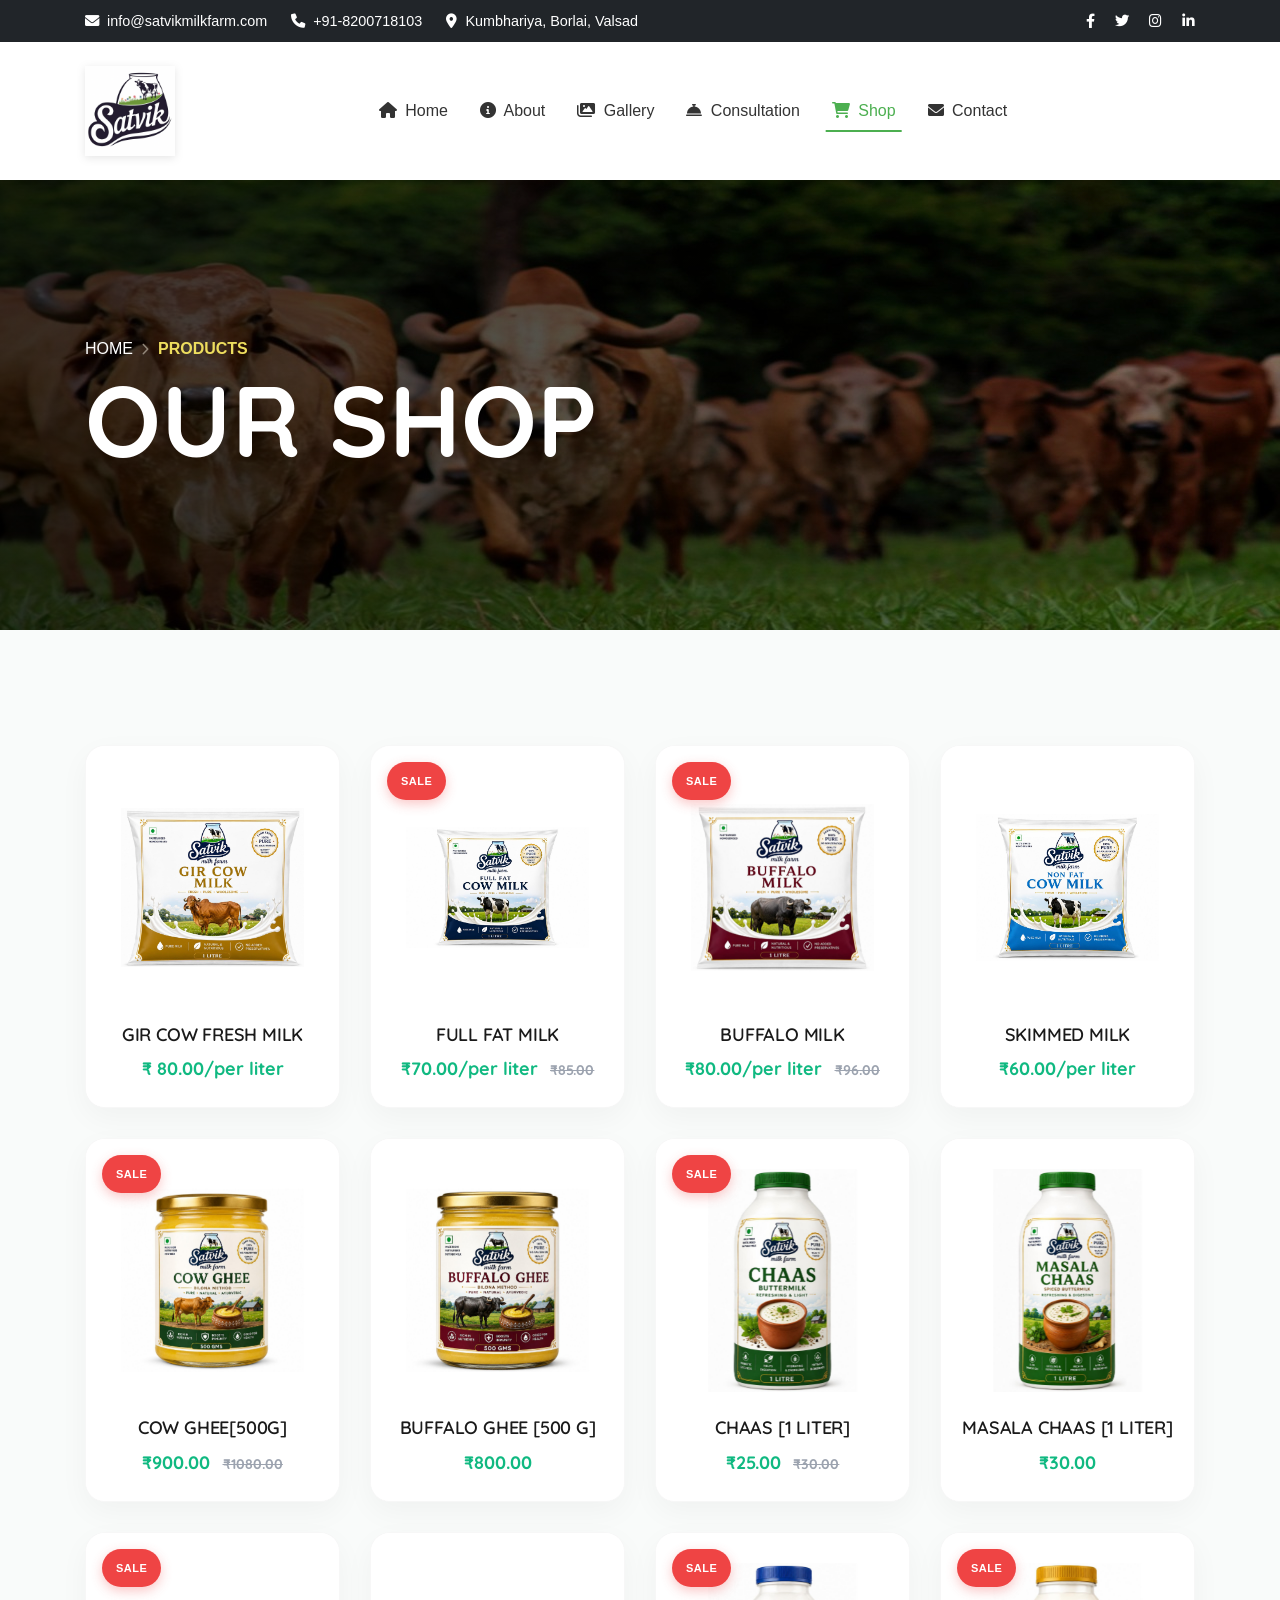
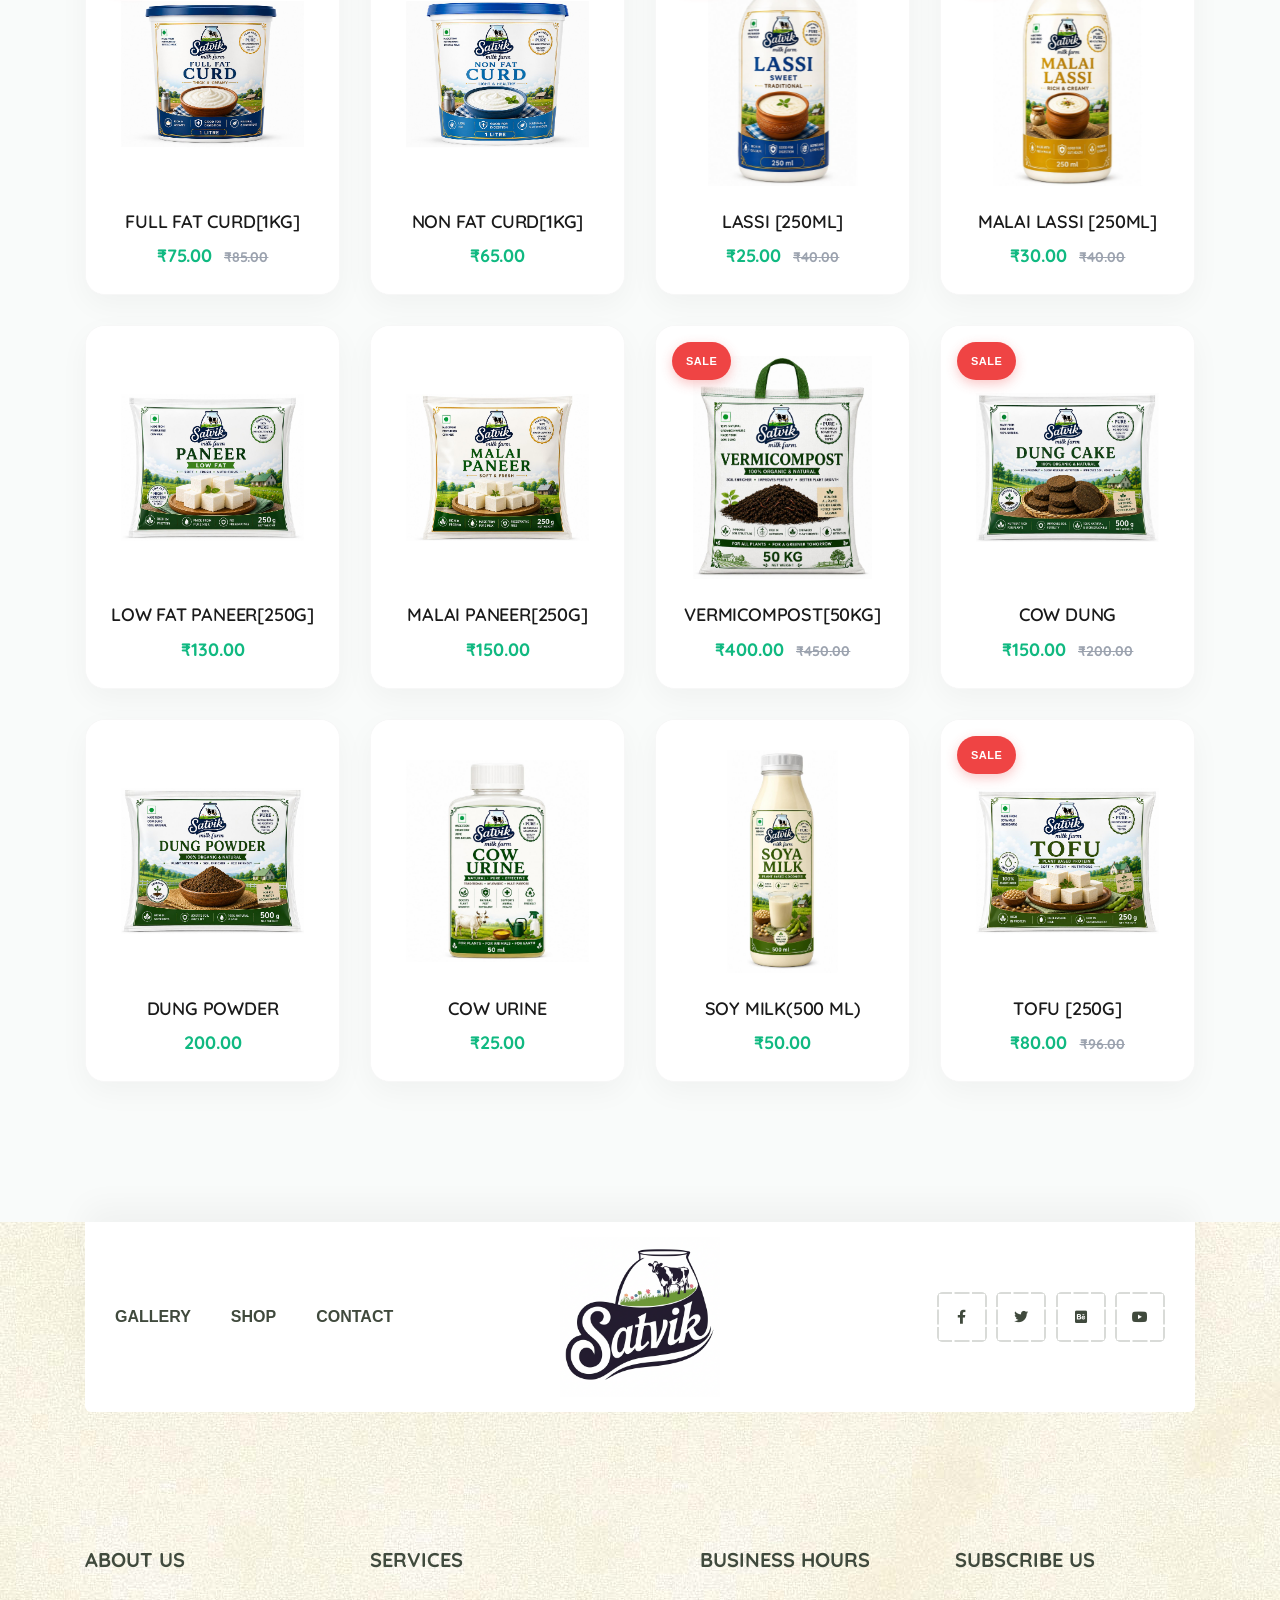
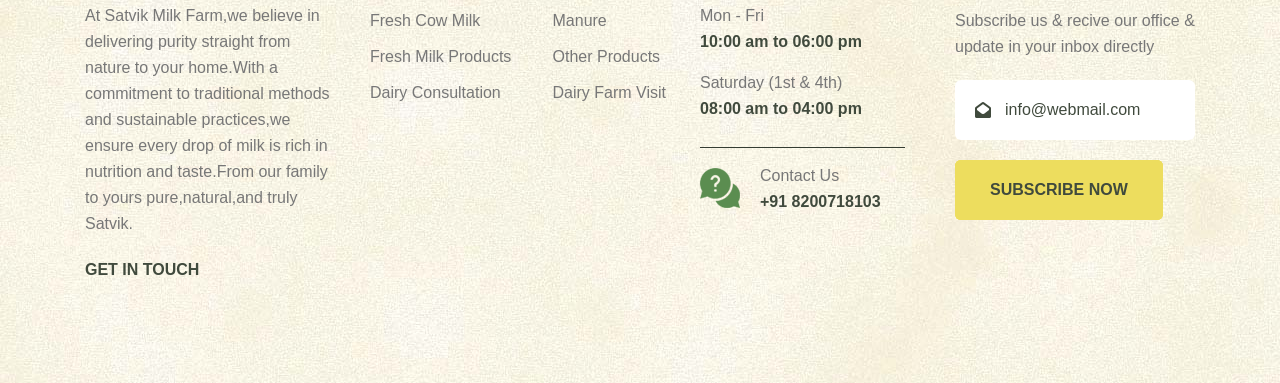
<file: shop.html>
<!DOCTYPE html>
<html class="no-js" lang="zxx">
  <head>
    <meta charset="utf-8" />
    <meta http-equiv="x-ua-compatible" content="ie=edge" />
    <title>Dairy Farm HTML5 Template</title>
    <meta name="description" content="" />
    <meta name="viewport" content="width=device-width, initial-scale=1" />

    <!-- Place favicon.ico in the root directory -->
    <link
      rel="shortcut icon"
      type="image/x-icon"
      href="assets/img/favicon.png"
    />

    <!-- CSS here -->
    <link rel="stylesheet" href="assets/css/bootstrap.css" />
    <link rel="stylesheet" href="assets/css/meanmenu.css" />
    <link rel="stylesheet" href="assets/css/animate.css" />
    <link rel="stylesheet" href="assets/css/owl-carousel.css" />
    <link rel="stylesheet" href="assets/css/swiper-bundle.css" />
    <link rel="stylesheet" href="assets/css/backtotop.css" />
    <link rel="stylesheet" href="assets/css/magnific-popup.css" />
    <link rel="stylesheet" href="assets/css/nice-select.css" />
    <link rel="stylesheet" href="assets/css/font-awesome-pro.css" />
    <link rel="stylesheet" href="assets/css/spacing.css" />
    <link rel="stylesheet" href="assets/css/main.css" />
        <link rel="stylesheet" href="assets/css/navbar.css"/>

    <style>
      /* Modern Shop Styles */
      /* Modern & Refined Shop Styles */
      body, .bd-product__area {
        background-color: #f9fbfa; /* Soft background to make cards pop */
      }
      .bd-product__item {
        background: #ffffff;
        border-radius: 16px;
        box-shadow: 0 4px 20px rgba(0,0,0,0.05);
        transition: all 0.3s cubic-bezier(0.25, 0.8, 0.25, 1);
        border-radius: 20px;
        box-shadow: 0 10px 30px rgba(0, 0, 0, 0.04);
        transition: all 0.4s cubic-bezier(0.165, 0.84, 0.44, 1);
        overflow: hidden;
        border: 1px solid #f0f0f0;
        border: 1px solid rgba(0, 0, 0, 0.03);
        position: relative;
      }
      .bd-product__item:hover {
        transform: translateY(-8px);
        box-shadow: 0 15px 30px rgba(0,0,0,0.1);
        border-color: transparent;
        transform: translateY(-10px);
        box-shadow: 0 20px 40px rgba(0, 0, 0, 0.08);
      }
      .bd-product__img {
        position: relative;
        overflow: hidden;
        position: relative;
        padding: 20px;
        background: #f8f9fa;
        background: #ffffff;
        padding: 0;
        display: flex;
        justify-content: center;
        align-items: center;
        aspect-ratio: 1 / 1;
      }
      .bd-product__img img {
        transition: transform 0.5s ease;
        border-radius: 8px;
        mix-blend-mode: multiply;
        width: 100%;
        height: 100%;
        object-fit: contain;
        transition: transform 0.6s cubic-bezier(0.25, 1, 0.5, 1);
        border-radius: 0;
      }
      .bd-product__item:hover .bd-product__img img {
        transform: scale(1.08);
        transform: scale(1.1);
      }
      .bd-product__content {
        padding: 20px 15px;
        padding: 24px 20px;
        background: #fff;
        text-align: center;
      }
      .bd-product__content h4 {
        font-size: 18px;
        font-weight: 600;
        color: #2c3e50;
        color: #1a1a1a;
        margin-bottom: 10px;
        transition: color 0.3s;
        transition: color 0.3s ease;
        letter-spacing: -0.2px;
      }
      .bd-product__item:hover .bd-product__content h4 {
        color: #4caf50;
        color: #10b981;
      }
      .bd-product__new-price {
        font-size: 18px;
        font-weight: 700;
        color: #e74c3c;
        color: #10b981;
      }
      .bd-product__old-price {
        font-size: 14px;
        color: #95a5a6;
        color: #9ca3af;
        margin-left: 8px;
        text-decoration: line-through;
      }
      /* Sale Badge */
      .sale-badge {
        position: absolute;
        top: 15px;
        left: 15px;
        background: #e74c3c;
        top: 16px;
        left: 16px;
        background: #ef4444;
        color: white;
        padding: 4px 12px;
        padding: 6px 14px;
        border-radius: 20px;
        font-size: 12px;
        font-size: 11px;
        font-weight: bold;
        text-transform: uppercase;
        letter-spacing: 0.5px;
        z-index: 2;
        box-shadow: 0 2px 10px rgba(231, 76, 60, 0.3);
        box-shadow: 0 4px 12px rgba(239, 68, 68, 0.3);
      }
    </style>
  </head>
  <body>
    <!--[if lte IE 9]>
      <p class="browserupgrade">
        You are using an <strong>outdated</strong> browser. Please
        <a href="https://browsehappy.com/">upgrade your browser</a> to improve
        your experience and security.
      </p>
    <![endif]-->

    <!-- Preloader start -->
    <div class="preloader">
      <div class="loader rubix-cube">
        <div class="layer layer-1"></div>
        <div class="layer layer-2"></div>
        <div class="layer layer-3 color-1"></div>
        <div class="layer layer-4"></div>
        <div class="layer layer-5"></div>
        <div class="layer layer-6"></div>
        <div class="layer layer-7"></div>
        <div class="layer layer-8"></div>
      </div>
    </div>
    <!-- Preloader end -->

    <!-- Offcanvas area start -->
    <div class="fix">
      <div class="offcanvas__info">
        <div class="offcanvas__wrapper">
          <div class="offcanvas__content">
            <div
              class="offcanvas__top mb-40 d-flex justify-content-between align-items-center"
            >
              <div class="offcanvas__logo logo">
                <a href="index.html">
                  <img src="assets/img/logo/logo-2.png" alt="logo" />
                </a>
              </div>
              <div class="offcanvas__close">
                <button>
                  <i class="fal fa-times"></i>
                </button>
              </div>
            </div>
            <div class="offcanvas__search mb-25">
              <form action="#">
                <input type="text" placeholder="What are you searching for?" />
                <button type="submit"><i class="far fa-search"></i></button>
              </form>
            </div>
            <div class="mobile-menu fix mb-40"></div>
            <div class="sidebar__thumb d-none d-lg-block mb-20">
              <div class="row gx-2">
                <div class="col-4">
                  <div class="sidebar__single-thumb w-img mb-10">
                    <a
                      class="popup-image"
                      href="assets/img/gallery/thumb/06.jpg"
                    >
                      <img src="assets/img/gallery/thumb/06.jpg" alt="" />
                    </a>
                  </div>
                </div>
                <div class="col-4">
                  <div class="sidebar__single-thumb w-img mb-10">
                    <a
                      class="popup-image"
                      href="assets/img/gallery/thumb/07.jpg"
                    >
                      <img src="assets/img/gallery/thumb/07.jpg" alt="" />
                    </a>
                  </div>
                </div>
                <div class="col-4">
                  <div class="sidebar__single-thumb w-img mb-10">
                    <a
                      class="popup-image"
                      href="assets/img/gallery/thumb/08.jpg"
                    >
                      <img src="assets/img/gallery/thumb/08.jpg" alt="" />
                    </a>
                  </div>
                </div>
                <div class="col-4">
                  <div class="sidebar__single-thumb w-img mb-10">
                    <a
                      class="popup-image"
                      href="assets/img/gallery/thumb/09.jpg"
                    >
                      <img src="assets/img/gallery/thumb/09.jpg" alt="" />
                    </a>
                  </div>
                </div>
                <div class="col-4">
                  <div class="sidebar__single-thumb w-img mb-10">
                    <a
                      class="popup-image"
                      href="assets/img/gallery/thumb/10.jpg"
                    >
                      <img src="assets/img/gallery/thumb/10.jpg" alt="" />
                    </a>
                  </div>
                </div>
                <div class="col-4">
                  <div class="sidebar__single-thumb w-img mb-10">
                    <a
                      class="popup-image"
                      href="assets/img/gallery/thumb/01.jpg"
                    >
                      <img src="assets/img/gallery/thumb/01.jpg" alt="" />
                    </a>
                  </div>
                </div>
              </div>
            </div>
            <div class="offcanvas__contact mt-30 mb-20">
              <h4>Contact Info</h4>
              <ul>
                <li class="d-flex align-items-center">
                  <div class="offcanvas__contact-icon mr-15">
                    <i class="fal fa-map-marker-alt"></i>
                  </div>
                  <div class="offcanvas__contact-text">
                    <a
                      target="_blank"
                      href="https://www.google.com/maps/place/Dhaka/@23.7806207,90.3492859,12z/data=!3m1!4b1!4m5!3m4!1s0x3755b8b087026b81:0x8fa563bbdd5904c2!8m2!3d23.8104753!4d90.4119873"
                      >Kumbhariya,Borlai,Valsad</a
                    >
                  </div>
                </li>
                <li class="d-flex align-items-center">
                  <div class="offcanvas__contact-icon mr-15">
                    <i class="far fa-phone"></i>
                  </div>
                  <div class="offcanvas__contact-text">
                    <a href="tel:+91-8200718103">+91-8200718103</a>
                  </div>
                </li>
                <li class="d-flex align-items-center">
                  <div class="offcanvas__contact-icon mr-15">
                    <i class="fal fa-envelope"></i>
                  </div>
                  <div class="offcanvas__contact-text">
                    <a href="tel:+012-345-6789"
                      ><span class="mailto:support@mail.com"
                        >support@mail.com</span
                      ></a
                    >
                  </div>
                </li>
              </ul>
            </div>
            <div class="offcanvas__social">
              <ul>
                <li>
                  <a href="#"><i class="fab fa-facebook-f"></i></a>
                </li>
                <li>
                  <a href="#"><i class="fab fa-twitter"></i></a>
                </li>
                <li>
                  <a href="#"><i class="fab fa-youtube"></i></a>
                </li>
                <li>
                  <a href="#"><i class="fab fa-linkedin"></i></a>
                </li>
              </ul>
            </div>
          </div>
        </div>
      </div>
    </div>
    <div class="offcanvas-overlay"></div>
    <div class="offcanvas-overlay-white"></div>
    <!-- Offcanvas area start -->

    <!-- Added to wishlist message -->
    <div class="added-to-wishlist">
      <div class="added-to-cart-content d-flex align-items-center">
        <i class="fa-light fa-check"></i>
        <p>Successfully Added to wishlist</p>
        <span class="bd-action__item-number wishlist-count">0</span>
      </div>
    </div>

    <!-- Add product modal area start -->
    <div class="product__modal modal fade" id="productmodal">
      <div class="modal-dialog modal-dialog-centered">
        <div class="modal-content">
          <div class="product__modal-wrapper p-relative">
            <div class="product__modal-close p-absolute">
              <button data-bs-dismiss="modal">
                <i class="fal fa-times"></i>
              </button>
            </div>
            <div class="product__modal-inner">
              <div class="row">
                <div class="col-xl-6 col-lg-6 col-md-6 col-sm-12 col-12">
                  <div class="product__modal-box">
                    <div class="tab-content" id="modalTabContent">
                      <div
                        class="tab-pane fade show active"
                        id="nav1"
                        role="tabpanel"
                        aria-labelledby="nav1-tab"
                      >
                        <div class="product__modal-img w-img">
                          <img
                            src="assets/img/product/quick-view/quick-view-01.png"
                            alt=""
                          />
                        </div>
                      </div>
                      <div
                        class="tab-pane fade"
                        id="nav2"
                        role="tabpanel"
                        aria-labelledby="nav2-tab"
                      >
                        <div class="product__modal-img w-img">
                          <img
                            src="assets/img/product/quick-view/quick-view-02.png"
                            alt=""
                          />
                        </div>
                      </div>
                      <div
                        class="tab-pane fade"
                        id="nav3"
                        role="tabpanel"
                        aria-labelledby="nav3-tab"
                      >
                        <div class="product__modal-img w-img">
                          <img
                            src="assets/img/product/quick-view/quick-view-03.png"
                            alt=""
                          />
                        </div>
                      </div>
                      <div
                        class="tab-pane fade"
                        id="nav4"
                        role="tabpanel"
                        aria-labelledby="nav4-tab"
                      >
                        <div class="product__modal-img w-img">
                          <img
                            src="assets/img/product/quick-view/quick-view-04.png"
                            alt=""
                          />
                        </div>
                      </div>
                    </div>
                    <ul class="nav nav-tabs" id="modalTab" role="tablist">
                      <li class="nav-item" role="presentation">
                        <button
                          class="nav-link active"
                          id="nav1-tab"
                          data-bs-toggle="tab"
                          data-bs-target="#nav1"
                          type="button"
                          role="tab"
                          aria-controls="nav1"
                        >
                          <img
                            src="assets/img/product/quick-view/nav-01.png"
                            alt=""
                          />
                        </button>
                      </li>
                      <li class="nav-item" role="presentation">
                        <button
                          class="nav-link"
                          id="nav2-tab"
                          data-bs-toggle="tab"
                          data-bs-target="#nav2"
                          type="button"
                          role="tab"
                          aria-controls="nav2"
                          aria-selected="false"
                        >
                          <img
                            src="assets/img/product/quick-view/nav-02.png"
                            alt=""
                          />
                        </button>
                      </li>
                      <li class="nav-item" role="presentation">
                        <button
                          class="nav-link"
                          id="nav3-tab"
                          data-bs-toggle="tab"
                          data-bs-target="#nav3"
                          type="button"
                          role="tab"
                          aria-controls="nav3"
                          aria-selected="false"
                        >
                          <img
                            src="assets/img/product/quick-view/nav-03.png"
                            alt=""
                          />
                        </button>
                      </li>
                      <li class="nav-item" role="presentation">
                        <button
                          class="nav-link"
                          id="nav4-tab"
                          data-bs-toggle="tab"
                          data-bs-target="#nav4"
                          type="button"
                          role="tab"
                          aria-controls="nav4"
                          aria-selected="false"
                        >
                          <img
                            src="assets/img/product/quick-view/nav-04.png"
                            alt=""
                          />
                        </button>
                      </li>
                    </ul>
                  </div>
                </div>
                <div class="col-xl-6 col-lg-6 col-md-6 col-sm-12 col-12">
                  <div class="product__modal-content">
                    <h3 class="product__modal-title">
                      Dairy products are derived from milk
                    </h3>
                    <div class="product__details-price">
                      <span class="old-price">₹90.35</span>
                      <span class="new-price">₹70.25</span>
                    </div>
                    <div class="product__review">
                      <div class="product__details-rating">
                        <a href="#"><i class="fa-solid fa-star"></i></a>
                        <a href="#"><i class="fa-solid fa-star"></i></a>
                        <a href="#"><i class="fa-solid fa-star"></i></a>
                        <a href="#"><i class="fa-regular fa-star"></i></a>
                        <a href="#"><i class="fa-regular fa-star"></i></a>
                      </div>
                      <div class="product__add-review">
                        <span><a href="#">1 Review</a></span>
                        <span><a href="#">Add Review</a></span>
                      </div>
                    </div>
                    <div class="product__stock mb-20">
                      <span>Availability :</span>
                      <span>In Stock</span>
                    </div>
                    <div class="product__details-action mb-20">
                      <div class="product__add-wish">
                        <a href="#" class="product__add-wish-btn"
                          ><i class="fa-solid fa-heart"></i
                        ></a>
                      </div>
                    </div>
                    <div class="product__modal-links mb-20">
                      <ul>
                        <li>
                          <a href="#" title="Add to Wishlist"
                            ><i class="fal fa-heart"></i
                          ></a>
                        </li>
                        <li>
                          <a href="#" title="Compare"
                            ><i class="far fa-sliders-h"></i
                          ></a>
                        </li>
                        <li>
                          <a href="#" title="Print"
                            ><i class="fal fa-print"></i
                          ></a>
                        </li>
                        <li>
                          <a href="#" title="Print"
                            ><i class="fal fa-share-alt"></i
                          ></a>
                        </li>
                      </ul>
                    </div>
                    <div class="product__safe-checkout">
                      <h5>Guaranteed Safe Checkout</h5>
                      <a href="#"
                        ><img
                          src="assets/img/product/details/discover.png"
                          alt="payment image"
                      /></a>
                      <a href="#"
                        ><img
                          src="assets/img/product/details/mastercard.png"
                          alt="payment image"
                      /></a>
                      <a href="#"
                        ><img
                          src="assets/img/product/details/paypal.png"
                          alt="payment image"
                      /></a>
                      <a href="#"
                        ><img
                          src="assets/img/product/details/visa.png"
                          alt="payment image"
                      /></a>
                    </div>
                  </div>
                </div>
              </div>
            </div>
          </div>
        </div>
      </div>
    </div>
    <!-- Add product modal area end -->

    <!-- Header area start -->
    <header>
      <!-- Top Bar -->
      <div class="top-bar bg-dark text-white py-2 d-none d-lg-block">
        <div class="container">
          <div class="row align-items-center">
            <div class="col-lg-8">
              <div class="d-flex align-items-center">
                <div class="me-4">
                  <a
                    href="mailto:info@satvikmilkfarm.com"
                    class="text-white text-decoration-none"
                  >
                    <i class="fas fa-envelope me-2"></i>info@satvikmilkfarm.com
                  </a>
                </div>
                <div class="me-4">
                  <a
                    href="tel:+91-8200718103"
                    class="text-white text-decoration-none"
                  >
                    <i class="fas fa-phone me-2"></i>+91-8200718103
                  </a>
                </div>
                <div>
                  <a href="#" class="text-white text-decoration-none">
                    <i class="fas fa-map-marker-alt me-2"></i>Kumbhariya,
                    Borlai, Valsad
                  </a>
                </div>
              </div>
            </div>
            <div class="col-lg-4">
              <div class="social-links text-end">
                <a href="#" class="text-white me-3"
                  ><i class="fab fa-facebook-f"></i
                ></a>
                <a href="#" class="text-white me-3"
                  ><i class="fab fa-twitter"></i
                ></a>
                <a href="#" class="text-white me-3"
                  ><i class="fab fa-instagram"></i
                ></a>
                <a href="#" class="text-white"
                  ><i class="fab fa-linkedin-in"></i
                ></a>
              </div>
            </div>
          </div>
        </div>
      </div>

      <!-- Main Navigation -->
      <nav
        class="navbar navbar-expand-lg navbar-light bg-white shadow-sm sticky-top py-3"
      >
        <div class="container">
          <a class="navbar-brand" href="index.html">
            <img
              src="assets/img/logo/logo (1).png"
              alt="Satvik Milk Farm"
              style="
                height: 90px;
                filter: drop-shadow(0 2px 4px rgba(0, 0, 0, 0.1));
              "
            />
          </a>

          <button
            class="navbar-toggler border-0"
            type="button"
            data-bs-toggle="collapse"
            data-bs-target="#navbarNav"
          >
            <i class="fas fa-bars"></i>
          </button>

          <div class="collapse navbar-collapse" id="navbarNav">
            <ul class="navbar-nav mx-auto">
              <li class="nav-item">
                <a class="nav-link" href="index.html">
                  <i class="fas fa-home me-1"></i> Home
                </a>
              </li>
              <li class="nav-item">
                <a class="nav-link" href="about.html">
                  <i class="fas fa-info-circle me-1"></i> About
                </a>
              </li>
              <li class="nav-item">
                <a class="nav-link" href="gallery.html">
                  <i class="fas fa-images me-1"></i> Gallery
                </a>
              </li>
              <li class="nav-item">
                <a class="nav-link" href="service-details.html">
                  <i class="fas fa-concierge-bell me-1"></i> Consultation
                </a>
              </li>
              <li class="nav-item">
                <a class="nav-link active" href="shop.html">
                  <i class="fas fa-shopping-cart me-1"></i> Shop
                </a>
              </li>
              <li class="nav-item">
                <a class="nav-link" href="contact.html">
                  <i class="fas fa-envelope me-1"></i> Contact
                </a>
              </li>
            </ul>

            <!-- Shopping Cart Icon -->
            
          </div>
        </div>
      </nav>
    </header>
    <!-- Header area end -->

    <!-- Body main wrapper start -->
    <main>
      <!-- Breadcrumb area start -->
      <div
        class="bd-breadcrumb__area include__bg hero__overlay Breadcrumb__height d-flex align-items-center"
        data-background="assets/img/hero/breadcrumb.jpg"
      >
        <div class="container fluid">
          <div class="row">
            <div class="col-xl-12">
              <div class="bd-breadcrumb__menu">
                <nav
                  aria-label="Breadcrumbs"
                  class="breadcrumb-trail breadcrumbs"
                >
                  <ul class="trail-items">
                    <li class="trail-item trail-begin">
                      <span><a href="index.html">Home</a></span>
                    </li>
                    <li class="trail-item trail-end"><span>products</span></li>
                  </ul>
                </nav>
              </div>
              <div class="bd-breadcrumb__title">
                <h2>Our Shop</h2>
              </div>
            </div>
          </div>
        </div>
      </div>
      <!-- Breadcrumb area end -->

      <!-- Product area start -->
      <section class="bd-product__area pt-115 pb-90">
        <div class="container">
          <div class="row">
            <div class="col-xxl-12">
                    <div class="row">
                      <div class="col-xl-3 col-lg-4 col-md-6">
                        <div class="bd-product__item text-center mb-30">
                          <div class="bd-product__img">
                            <img
                              src="assets/img/product/product-28.jpeg"
                              alt="Gir Cow Fresh Milk"
                            />
                          </div>
                          <div class="bd-product__content">
                            <h4>Gir Cow fresh Milk</h4>
                            <span class="bd-product__new-price">₹ 80.00/per liter</span>
                          </div>
                        </div>
                      </div>
                      <div class="col-xl-3 col-lg-4 col-md-6">
                        <div class="bd-product__item text-center mb-30">
                          <div class="bd-product__img">
                            <span class="sale-badge">Sale</span>
                            <img
                              src="assets/img/product/product-02.jpeg"
                              alt="Full Fat Milk"
                            />
                          </div>
                          <div class="bd-product__content">
                            <h4>Full Fat Milk</h4>
                            <span class="bd-product__new-price">₹70.00/per liter</span>
                            <span class="bd-product__old-price"
                              ><del>₹85.00</del></span
                            >
                          </div>
                        </div>
                      </div>
                      <div class="col-xl-3 col-lg-4 col-md-6">
                        <div class="bd-product__item text-center mb-30">
                          <div class="bd-product__img">
                            <span class="sale-badge">Sale</span>
                            <img
                              src="assets/img/product/product-22.jpeg"
                              alt="Buffalo Milk"
                            />
                          </div>
                          <div class="bd-product__content">
                            <h4>Buffalo Milk</h4>
                            <span class="bd-product__new-price">₹80.00/per liter</span>
                            <span class="bd-product__old-price"
                              ><del>₹96.00</del></span
                            >
                          </div>
                        </div>
                      </div>
                      <div class="col-xl-3 col-lg-4 col-md-6">
                        <div class="bd-product__item text-center mb-30">
                          <div class="bd-product__img">
                            <img
                              src="assets/img/product/product-35.jpeg"
                              alt="Non Fat Milk"
                            />
                          </div>
                          <div class="bd-product__content">
                            <h4>Skimmed Milk</h4>
                            <span class="bd-product__new-price">₹60.00/per liter</span>
                          </div>
                        </div>
                      </div>
                      <div class="col-xl-3 col-lg-4 col-md-6">
                        <div class="bd-product__item text-center mb-30">
                          <div class="bd-product__img">
                            <span class="sale-badge">Sale</span>
                            <img
                              src="assets/img/product/product-03.jpeg"
                              alt="Normal Ghee"
                            />
                          </div>
                          <div class="bd-product__content">
                            <h4>Cow Ghee[500g]</h4>
                            <span class="bd-product__new-price">₹900.00</span>
                            <span class="bd-product__old-price"
                              ><del>₹1080.00</del></span
                            >
                          </div>
                        </div>
                      </div>
                      <div class="col-xl-3 col-lg-4 col-md-6">
                        <div class="bd-product__item text-center mb-30">
                          <div class="bd-product__img">
                            <img
                              src="assets/img/product/product-27.jpeg"
                              alt="Buffalo Ghee 500g"
                            />
                          </div>
                          <div class="bd-product__content">
                            <h4>Buffalo Ghee [500 g]</h4>
                            <span class="bd-product__new-price">₹800.00</span>
                          </div>
                        </div>
                      </div>
                      <div class="col-xl-3 col-lg-4 col-md-6">
                        <div class="bd-product__item text-center mb-30">
                          <div class="bd-product__img">
                            <span class="sale-badge">Sale</span>
                            <img
                              src="assets/img/product/product-05.jpeg"
                              alt="Butter Milk 1 Liter"
                            />
                          </div>
                          <div class="bd-product__content">
                            <h4>Chaas [1 liter]</h4>
                            <span class="bd-product__new-price">₹25.00</span>
                            <span class="bd-product__old-price"
                              ><del>₹30.00</del></span
                            >
                          </div>
                        </div>
                      </div>
                      <div class="col-xl-3 col-lg-4 col-md-6">
                        <div class="bd-product__item text-center mb-30">
                          <div class="bd-product__img">
                            <img
                              src="assets/img/product/product-07.jpeg"
                              alt="Masala Butter Milk"
                            />
                          </div>
                          <div class="bd-product__content">
                            <h4>Masala Chaas [1 liter]</h4>
                            <span class="bd-product__new-price">₹30.00</span>
                          </div>
                        </div>
                      </div>
                      <div class="col-xl-3 col-lg-4 col-md-6">
                        <div class="bd-product__item text-center mb-30">
                          <div class="bd-product__img">
                            <span class="sale-badge">Sale</span>
                            <img
                              src="assets/img/product/product-04.jpeg"
                              alt="Full Fat Curd"
                            />
                          </div>
                          <div class="bd-product__content">
                            <h4>Full Fat Curd[1kg]</h4>
                            <span class="bd-product__new-price">₹75.00</span>
                            <span class="bd-product__old-price"
                              ><del>₹85.00</del></span
                            >
                          </div>
                        </div>
                      </div>
                      <div class="col-xl-3 col-lg-4 col-md-6">
                        <div class="bd-product__item text-center mb-30">
                          <div class="bd-product__img">
                            <img
                              src="assets/img/product/product-26.jpeg"
                              alt="Non Fat Curd"
                            />
                          </div>
                          <div class="bd-product__content">
                            <h4>Non Fat Curd[1kg]</h4>
                            <span class="bd-product__new-price">₹65.00</span>
                          </div>
                        </div>
                      </div>
                      <div class="col-xl-3 col-lg-4 col-md-6">
                        <div class="bd-product__item text-center mb-30">
                          <div class="bd-product__img">
                            <span class="sale-badge">Sale</span>
                            <img
                              src="assets/img/product/product-23.jpeg"
                              alt="Lassi 250ml Milk"
                            />
                          </div>
                          <div class="bd-product__content">
                            <h4>Lassi [250ml] </h4>
                            <span class="bd-product__new-price">₹25.00</span>
                            <span class="bd-product__old-price"
                              ><del>₹40.00</del></span
                            >
                          </div>
                        </div>
                      </div>
                        <div class="col-xl-3 col-lg-4 col-md-6">
                        <div class="bd-product__item text-center mb-30">
                          <div class="bd-product__img">
                            <span class="sale-badge">Sale</span>
                            <img
                              src="assets/img/product/product-36.jpeg"
                              alt="Malai Lassi"
                            />
                          </div>
                          <div class="bd-product__content">
                            <h4>Malai Lassi [250ml] </h4>
                            <span class="bd-product__new-price">₹30.00</span>
                            <span class="bd-product__old-price"
                              ><del>₹40.00</del></span
                            >
                          </div>
                        </div>
                      </div>
                      <div class="col-xl-3 col-lg-4 col-md-6">
                        <div class="bd-product__item text-center mb-30">
                          <div class="bd-product__img">
                            <img
                              src="assets/img/product/product-24.jpeg"
                              alt="Low Fat Paneer"
                            />
                          </div>
                          <div class="bd-product__content">
                            <h4>Low Fat Paneer[250g]</h4>
                            <span class="bd-product__new-price">₹130.00</span>
                          </div>
                        </div>
                      </div>
                       <div class="col-xl-3 col-lg-4 col-md-6">
                        <div class="bd-product__item text-center mb-30">
                          <div class="bd-product__img">
                            <img
                              src="assets/img/product/prodcut-28.jpeg"
                              alt="Malai Paneer"
                            />
                          </div>
                          <div class="bd-product__content">
                            <h4>Malai Paneer[250g]</h4>
                            <span class="bd-product__new-price">₹150.00</span>
                          </div>
                        </div>
                      </div>
                      <div class="col-xl-3 col-lg-4 col-md-6">
                        <div class="bd-product__item text-center mb-30">
                          <div class="bd-product__img">
                            <span class="sale-badge">Sale</span>
                            <img
                              src="assets/img/product/product-30.jpeg"
                              alt="Vermicompost"
                            />
                          </div>
                          <div class="bd-product__content">
                            <h4>Vermicompost[50kg]</h4>
                            <span class="bd-product__new-price">₹400.00</span>
                            <span class="bd-product__old-price"
                              ><del>₹450.00</del></span
                            >
                          </div>
                        </div>
                      </div>
                      <div class="col-xl-3 col-lg-4 col-md-6">
                        <div class="bd-product__item text-center mb-30">
                          <div class="bd-product__img">
                            <span class="sale-badge">Sale</span>
                            <img
                              src="assets/img/product/product-32.jpeg"
                              alt="Cow Dung"
                            />
                          </div>
                          <div class="bd-product__content">
                            <h4>Cow Dung</h4>
                            <span class="bd-product__new-price">₹150.00</span>
                            <span class="bd-product__old-price"
                              ><del>₹200.00</del></span
                            >
                          </div>
                        </div>
                      </div>
                       <div class="col-xl-3 col-lg-4 col-md-6">
                        <div class="bd-product__item text-center mb-30">
                          <div class="bd-product__img">
                            <img
                              src="assets/img/product/product-33.jpeg"
                              alt="dung powder"
                            />
                          </div>
                          <div class="bd-product__content">
                            <h4>dung powder</h4>
                            <span class="bd-product__new-price">200.00</span>
                          </div>
                        </div>
                      </div>
                       <div class="col-xl-3 col-lg-4 col-md-6">
                        <div class="bd-product__item text-center mb-30">
                          <div class="bd-product__img">
                            <img
                              src="assets/img/product/product-25.jpeg"
                              alt="Fresh Paneer"
                            />
                          </div>
                          <div class="bd-product__content">
                            <h4>Cow Urine</h4>
                            <span class="bd-product__new-price">₹25.00</span>
                          </div>
                        </div>
                      </div>
                     <div class="col-xl-3 col-lg-4 col-md-6">
                        <div class="bd-product__item text-center mb-30">
                          <div class="bd-product__img">
                            <img
                              src="assets/img/product/product-29.jpeg"
                              alt="Soy Milk(500 ml)"
                            />
                          </div>
                          <div class="bd-product__content">
                            <h4>Soy Milk(500 ml)</h4>
                            <span class="bd-product__new-price">₹50.00</span>
                          </div>
                        </div>
                      </div>
                        <div class="col-xl-3 col-lg-4 col-md-6">
                        <div class="bd-product__item text-center mb-30">
                          <div class="bd-product__img">
                            <span class="sale-badge">Sale</span>
                            <img
                              src="assets/img/product/product-21.jpeg"
                              alt="Tofu"
                            />
                          </div>
                          <div class="bd-product__content">
                            <h4>Tofu [250g] </h4>
                            <span class="bd-product__new-price">₹80.00</span>
                            <span class="bd-product__old-price"
                              ><del>₹96.00</del></span
                            >
                          </div>
                        </div>
                      </div>
                    </div>
            </div>
          </div>
        </div>
      </section>
      <!-- Product area end -->
    </main>
    <!-- Body main wrapper start -->

    <!-- Footer area start -->
    <footer>
      <section
        class="bd-footer__area p-relative"
        data-background="assets/img/bg/section-bg.jpg"
      >
        <div class="footer__style-2">
          <div class="bd-footer__top">
            <div class="container">
              <div class="bd-footer__top-main white-bg">
                <div class="row align-items-center">
                  <div class="col-xl-4 col-lg-4 col-md-6">
                    <div class="bd-footer__top-link">
                      <ul>
                         <li><a href="gallery.html">Gallery</a></li> 
                         <li><a href="shop.html">Shop</a></li>
                        
                        <li><a href="contact.html">Contact</a></li>
                      </ul>
                    </div>
                  </div>
                  <div class="col-xl-4 col-lg-4 col-md-6 d-none d-lg-block">
                    <div class="bd-footer__logo p-relative">
                      <a href="index.html">
                        <img
                          class="bd-footer__top-logo"
                          src="assets/img/logo/logo (1).png"
                          alt="logo"
                           style="
                            max-width: 160px;
                            height: auto;
                            display: block;
                            margin: 0 auto;
                          "
                        />
                      </a>
                    </div>
                  </div>
                  <div class="col-xl-4 col-lg-4 col-md-6">
                    <div
                      class="bd-footer__top-social text-md-end d-none d-md-block"
                    >
                      <a href="#"><i class="fa-brands fa-facebook-f"></i></a>
                      <a href="#"><i class="fa-brands fa-twitter"></i></a>
                      <a href="#"
                        ><i class="fa-brands fa-behance-square"></i
                      ></a>
                      <a href="#"><i class="fa-brands fa-youtube"></i></a>
                    </div>
                  </div>
                </div>
              </div>
            </div>
          </div>
          <div class="bd-footer__main">
            <div class="container">
              <div class="row">
                <div class="col-xl-3 col-lg-4 col-md-6">
                  <div class="bd-footer__widget footer-col-1 mb-50">
                    <div class="bd-footer__title">
                      <h4>about us</h4>
                    </div>
                    <div class="bd-footer__paragraph">
                      <p>
                        At Satvik Milk Farm,we believe in delivering purity
                        straight from nature to your home.With a commitment to
                        traditional methods and sustainable practices,we ensure
                        every drop of milk is rich in nutrition and taste.From
                        our family to yours pure,natural,and truly Satvik.
                      </p>
                      <div class="bd-link__btn">
                        <a href="contact.html">get in touch</a>
                      </div>
                    </div>
                  </div>
                </div>
                <div class="col-xl-3 col-lg-4 col-md-6">
                  <div class="bd-footer__widget footer-col-2 mb-50">
                    <div class="bd-footer__title">
                      <h4>Services</h4>
                    </div>
                    <div class="bd-footer__link">
                      <ul>
                        <li><a href="#">Fresh Cow Milk</a></li>
                        <li><a href="#">Manure</a></li>
                        <li><a href="#">Fresh Milk Products</a></li>

                        <li><a href="#">Other Products</a></li>
                        <li><a href="#">Dairy Consultation</a></li>
                        <li><a href="#">Dairy Farm Visit</a></li>
                      </ul>
                    </div>
                  </div>
                </div>
                <div class="col-xl-3 col-lg-4 col-md-6">
                  <div class="bd-footer__widget footer-col-3 mb-50">
                    <div class="bd-footer__title">
                      <h4>Business hours</h4>
                    </div>
                    <div class="bd-footer__contact">
                      <div class="bd-footer__contact-item">
                        <span>Mon - Fri</span>
                        <p class="mb-20">10:00 am to 06:00 pm</p>
                      </div>
                      <div class="bd-footer__contact-item">
                        <span>Saturday (1st & 4th)</span>
                        <p class="mb-25">08:00 am to 04:00 pm</p>
                      </div>
                      <div class="bd-footer__support">
                        <div class="bd-footer__support-inner">
                          <div class="bd-footer__support-icon">
                            <img
                              src="assets/img/icon/footer-text-2.png"
                              alt="footer-text"
                            />
                          </div>
                          <div class="bd-footer__support-title">
                            <span>Contact Us</span>
                            <a href="tel:+91-8200718103">+91 8200718103</a>
                          </div>
                        </div>
                      </div>
                    </div>
                  </div>
                </div>
                <div class="col-xl-3 col-lg-8 col-md-6">
                  <div class="bd-footer__widget footer-col-4 mb-50">
                    <div class="bd-footer__title">
                      <h4>Subscribe us</h4>
                    </div>
                    <div class="bd-footer__subcribe">
                      <p>
                        Subscribe us & recive our office & update in your inbox
                        directly
                      </p>
                      <form action="#">
                        <div class="bd-footer__input p-relative mb-20">
                          <input type="text" placeholder="info@webmail.com" />
                          <i class="fa-solid fa-envelope-open"></i>
                        </div>
                        <button class="bd-theme__btn-3">subscribe now</button>
                      </form>
                    </div>
                  </div>
                </div>
              </div>
            </div>
          </div>
        </div>
      </section>
    </footer>
    <!-- Footer area end -->

    <!-- Back to top start -->
    <div class="progress-wrap">
      <svg
        class="progress-circle svg-content"
        width="100%"
        height="100%"
        viewBox="-1 -1 102 102"
      >
        <path d="M50,1 a49,49 0 0,1 0,98 a49,49 0 0,1 0,-98" />
      </svg>
    </div>
    <!-- Back to top end -->

    <!-- JS here -->
    <script src="assets/js/vendor/jquery.js"></script>
    <script src="assets/js/vendor/waypoints.js"></script>
    <script src="assets/js/bootstrap-bundle.js"></script>
    <script src="assets/js/meanmenu.js"></script>
    <script src="assets/js/swiper-bundle.js"></script>
    <script src="assets/js/owl-carousel.js"></script>
    <script src="assets/js/magnific-popup.js"></script>
    <script src="assets/js/parallax.js"></script>
    <script src="assets/js/backtotop.js"></script>
    <script src="assets/js/nice-select.js"></script>
    <script src="assets/js/counterup.js"></script>
    <script src="assets/js/wow.js"></script>
    <script src="assets/js/isotope-pkgd.js"></script>
    <script src="assets/js/imagesloaded-pkgd.js"></script>
    <script src="assets/js/ajax-form.js"></script>
    <script src="assets/js/main.js"></script>
  </body>
</html>
</file>
<file: assets/css/owl-carousel.css>
/**
 * Owl Carousel v2.2.1
 * Copyright 2013-2017 David Deutsch
 * Licensed under  ()
 */
.owl-carousel,.owl-carousel .owl-item{-webkit-tap-highlight-color:transparent;position:relative}.owl-carousel{display:none;width:100%;z-index:1}.owl-carousel .owl-stage{position:relative;-ms-touch-action:pan-Y;-moz-backface-visibility:hidden}.owl-carousel .owl-stage:after{content:".";display:block;clear:both;visibility:hidden;line-height:0;height:0}.owl-carousel .owl-stage-outer{position:relative;overflow:hidden;-webkit-transform:translate3d(0,0,0)}.owl-carousel .owl-item,.owl-carousel .owl-wrapper{-webkit-backface-visibility:hidden;-moz-backface-visibility:hidden;-ms-backface-visibility:hidden;-webkit-transform:translate3d(0,0,0);-moz-transform:translate3d(0,0,0);-ms-transform:translate3d(0,0,0)}.owl-carousel .owl-item{min-height:1px;float:left;-webkit-backface-visibility:hidden;-webkit-touch-callout:none}.owl-carousel .owl-item img{display:block;width:100%}.owl-carousel .owl-dots.disabled,.owl-carousel .owl-nav.disabled{display:none}.no-js .owl-carousel,.owl-carousel.owl-loaded{display:block}.owl-carousel .owl-dot,.owl-carousel .owl-nav .owl-next,.owl-carousel .owl-nav .owl-prev{cursor:pointer;cursor:hand;-webkit-user-select:none;-khtml-user-select:none;-moz-user-select:none;-ms-user-select:none;user-select:none}.owl-carousel.owl-loading{opacity:0;display:block}.owl-carousel.owl-hidden{opacity:0}.owl-carousel.owl-refresh .owl-item{visibility:hidden}.owl-carousel.owl-drag .owl-item{-webkit-user-select:none;-moz-user-select:none;-ms-user-select:none;user-select:none}.owl-carousel.owl-grab{cursor:move;cursor:grab}.owl-carousel.owl-rtl{direction:rtl}.owl-carousel.owl-rtl .owl-item{float:right}.owl-carousel .animated{animation-duration:1s;animation-fill-mode:both}.owl-carousel .owl-animated-in{z-index:0}.owl-carousel .owl-animated-out{z-index:1}.owl-carousel .fadeOut{animation-name:fadeOut}@keyframes fadeOut{0%{opacity:1}100%{opacity:0}}.owl-height{transition:height .5s ease-in-out}.owl-carousel .owl-item .owl-lazy{opacity:0;transition:opacity .4s ease}.owl-carousel .owl-item img.owl-lazy{transform-style:preserve-3d}.owl-carousel .owl-video-wrapper{position:relative;height:100%;background:#000}.owl-carousel .owl-video-play-icon{position:absolute;height:80px;width:80px;left:50%;top:50%;margin-left:-40px;margin-top:-40px;background:url(owl.video.play.html) no-repeat;cursor:pointer;z-index:1;-webkit-backface-visibility:hidden;transition:transform .1s ease}.owl-carousel .owl-video-play-icon:hover{-ms-transform:scale(1.3,1.3);transform:scale(1.3,1.3)}.owl-carousel .owl-video-playing .owl-video-play-icon,.owl-carousel .owl-video-playing .owl-video-tn{display:none}.owl-carousel .owl-video-tn{opacity:0;height:100%;background-position:center center;background-repeat:no-repeat;background-size:contain;transition:opacity .4s ease}.owl-carousel .owl-video-frame{position:relative;z-index:1;height:100%;width:100%}
</file>
<file: assets/css/backtotop.css>
.progress-wrap {
    position: fixed;
    right: 50px;
    bottom: 50px;
    height: 46px;
    width: 46px;
    cursor: pointer;
    display: block;
    border-radius: 50px;
    box-shadow: inset  0 0 0 2px rgba(95, 58, 252,0.2);
    z-index: 99;
    opacity: 0;
    visibility: hidden;
    transform: translateY(15px);
    -webkit-transition: all 200ms linear;
    transition: all 200ms linear;
  }
  
  .progress-wrap.active-progress {
    opacity: 1;
    visibility: visible;
    transform: translateY(0);
  }
  
  .progress-wrap::after {
    position: absolute;
    content: '\f176';
    font-family: "Font Awesome 5 Pro";
    text-align: center;
    line-height: 46px;
    font-size: 20px;
    color: #5b8c51;
    left: 0;
    top: 0;
    height: 46px;
    width: 46px;
    cursor: pointer;
    display: block;
    z-index: 1;
    -webkit-transition: all 200ms linear;
    transition: all 200ms linear;
  }


  
  .progress-wrap svg path { 
    fill: none; 
  }
  
  .progress-wrap svg.progress-circle path {
    stroke: #5b8c51;
    stroke-width: 4;
    box-sizing:border-box;
    -webkit-transition: all 200ms linear;
    transition: all 200ms linear;
  }
</file>
<file: assets/css/nice-select.css>
.nice-select {
	-webkit-tap-highlight-color: transparent;
	background-color: #fff;
	border-radius: 5px;
	border: solid 1px #e8e8e8;
	box-sizing: border-box;
	clear: both;
	cursor: pointer;
	display: block;
	float: left;
	font-family: inherit;
	font-size: 14px;
	font-weight: normal;
	height: 42px;
	line-height: 40px;
	outline: none;
	padding-left: 18px;
	padding-right: 30px;
	position: relative;
	text-align: left !important;
	-webkit-transition: all 0.2s ease-in-out;
	transition: all 0.2s ease-in-out;
	-webkit-user-select: none;
	-moz-user-select: none;
	-ms-user-select: none;
	user-select: none;
	white-space: nowrap;
	width: auto;
}

.nice-select:hover {
	border-color: #dbdbdb;
}

.nice-select:active,
.nice-select.open,
.nice-select:focus {
	border-color: #999;
}

.nice-select:after {
	border-bottom: 2px solid #999;
	border-right: 2px solid #999;
	content: '';
	display: block;
	height: 5px;
	margin-top: -4px;
	pointer-events: none;
	position: absolute;
	right: 12px;
	top: 50%;
	-webkit-transform-origin: 66% 66%;
	-ms-transform-origin: 66% 66%;
	transform-origin: 66% 66%;
	-webkit-transform: rotate(45deg);
	-ms-transform: rotate(45deg);
	transform: rotate(45deg);
	-webkit-transition: all 0.15s ease-in-out;
	transition: all 0.15s ease-in-out;
	width: 5px;
}

.nice-select.open:after {
	-webkit-transform: rotate(-135deg);
	-ms-transform: rotate(-135deg);
	transform: rotate(-135deg);
}

.nice-select.open .list {
	opacity: 1;
	pointer-events: auto;
	-webkit-transform: scale(1) translateY(0);
	-ms-transform: scale(1) translateY(0);
	transform: scale(1) translateY(0);
}

.nice-select.disabled {
	border-color: #ededed;
	color: #999;
	pointer-events: none;
}

.nice-select.disabled:after {
	border-color: #cccccc;
}

.nice-select.wide {
	width: 100%;
}

.nice-select.wide .list {
	left: 0 !important;
	right: 0 !important;
}

.nice-select.right {
	float: right;
}

.nice-select.right .list {
	left: auto;
	right: 0;
}

.nice-select.small {
	font-size: 12px;
	height: 36px;
	line-height: 34px;
}

.nice-select.small:after {
	height: 4px;
	width: 4px;
}

.nice-select.small .option {
	line-height: 34px;
	min-height: 34px;
}

.nice-select .list {
	background-color: #fff;
	border-radius: 5px;
	box-shadow: 0 0 0 1px rgba(68, 68, 68, 0.11);
	box-sizing: border-box;
	margin-top: 4px;
	opacity: 0;
	overflow: hidden;
	padding: 0;
	pointer-events: none;
	position: absolute;
	top: 100%;
	left: 0;
	-webkit-transform-origin: 50% 0;
	-ms-transform-origin: 50% 0;
	transform-origin: 50% 0;
	-webkit-transform: scale(0.75) translateY(-21px);
	-ms-transform: scale(0.75) translateY(-21px);
	transform: scale(0.75) translateY(-21px);
	-webkit-transition: all 0.2s cubic-bezier(0.5, 0, 0, 1.25), opacity 0.15s ease-out;
	transition: all 0.2s cubic-bezier(0.5, 0, 0, 1.25), opacity 0.15s ease-out;
	z-index: 9;
}


.nice-select .option {
	cursor: pointer;
	font-weight: 400;
	line-height: 40px;
	list-style: none;
	min-height: 40px;
	outline: none;
	padding-left: 18px;
	padding-right: 29px;
	text-align: left;
	-webkit-transition: all 0.2s;
	transition: all 0.2s;
}



.nice-select .option.selected {
	font-weight: bold;
}

.nice-select .option.disabled {
	background-color: transparent;
	color: #999;
	cursor: default;
}

.no-csspointerevents .nice-select .list {
	display: none;
}

.no-csspointerevents .nice-select.open .list {
	display: block;
}
</file>
<file: assets/css/spacing.css>
.mt-5{margin-top:5px !important}.mt-10{margin-top:10px}.mt-15{margin-top:15px}.mt-20{margin-top:20px}.mt-25{margin-top:25px}.mt-30{margin-top:30px}.mt-35{margin-top:35px}.mt-40{margin-top:40px}.mt-45{margin-top:45px}.mt-50{margin-top:50px}.mt-55{margin-top:55px}.mt-60{margin-top:60px}.mt-65{margin-top:65px}.mt-70{margin-top:70px}.mt-75{margin-top:75px}.mt-80{margin-top:80px}.mt-85{margin-top:85px}.mt-90{margin-top:90px}.mt-95{margin-top:95px}.mt-100{margin-top:100px}.mt-105{margin-top:105px}.mt-110{margin-top:110px}.mt-115{margin-top:115px}.mt-120{margin-top:120px}.mt-125{margin-top:125px}.mt-130{margin-top:130px}.mt-135{margin-top:135px}.mt-140{margin-top:140px}.mt-145{margin-top:145px}.mt-150{margin-top:150px}.mt-155{margin-top:155px}.mt-160{margin-top:160px}.mt-165{margin-top:165px}.mt-170{margin-top:170px}.mt-175{margin-top:175px}.mt-180{margin-top:180px}.mt-185{margin-top:185px}.mt-190{margin-top:190px}.mt-195{margin-top:195px}.mt-200{margin-top:200px}.mb-5{margin-bottom:5px !important}.mb-10{margin-bottom:10px}.mb-15{margin-bottom:15px}.mb-20{margin-bottom:20px}.mb-25{margin-bottom:25px}.mb-30{margin-bottom:30px}.mb-35{margin-bottom:35px}.mb-40{margin-bottom:40px}.mb-45{margin-bottom:45px}.mb-50{margin-bottom:50px}.mb-55{margin-bottom:55px}.mb-60{margin-bottom:60px}.mb-65{margin-bottom:65px}.mb-70{margin-bottom:70px}.mb-75{margin-bottom:75px}.mb-80{margin-bottom:80px}.mb-85{margin-bottom:85px}.mb-90{margin-bottom:90px}.mb-95{margin-bottom:95px}.mb-100{margin-bottom:100px}.mb-105{margin-bottom:105px}.mb-110{margin-bottom:110px}.mb-115{margin-bottom:115px}.mb-120{margin-bottom:120px}.mb-125{margin-bottom:125px}.mb-130{margin-bottom:130px}.mb-135{margin-bottom:135px}.mb-140{margin-bottom:140px}.mb-145{margin-bottom:145px}.mb-150{margin-bottom:150px}.mb-155{margin-bottom:155px}.mb-160{margin-bottom:160px}.mb-165{margin-bottom:165px}.mb-170{margin-bottom:170px}.mb-175{margin-bottom:175px}.mb-180{margin-bottom:180px}.mb-185{margin-bottom:185px}.mb-190{margin-bottom:190px}.mb-195{margin-bottom:195px}.mb-200{margin-bottom:200px}.ml-5{margin-left:5px}.ml-10{margin-left:10px}.ml-15{margin-left:15px}.ml-20{margin-left:20px}.ml-25{margin-left:25px}.ml-30{margin-left:30px}.ml-35{margin-left:35px}.ml-40{margin-left:40px}.ml-45{margin-left:45px}.ml-50{margin-left:50px}.ml-55{margin-left:55px}.ml-60{margin-left:60px}.ml-65{margin-left:65px}.ml-70{margin-left:70px}.ml-75{margin-left:75px}.ml-80{margin-left:80px}.ml-85{margin-left:85px}.ml-90{margin-left:90px}.ml-95{margin-left:95px}.ml-100{margin-left:100px}.ml-105{margin-left:105px}.ml-110{margin-left:110px}.ml-115{margin-left:115px}.ml-120{margin-left:120px}.ml-125{margin-left:125px}.ml-130{margin-left:130px}.ml-135{margin-left:135px}.ml-140{margin-left:140px}.ml-145{margin-left:145px}.ml-150{margin-left:150px}.ml-155{margin-left:155px}.ml-160{margin-left:160px}.ml-165{margin-left:165px}.ml-170{margin-left:170px}.ml-175{margin-left:175px}.ml-180{margin-left:180px}.ml-185{margin-left:185px}.ml-190{margin-left:190px}.ml-195{margin-left:195px}.ml-200{margin-left:200px}.mr-5{margin-right:5px}.mr-10{margin-right:10px}.mr-15{margin-right:15px}.mr-20{margin-right:20px}.mr-25{margin-right:25px}.mr-30{margin-right:30px}.mr-35{margin-right:35px}.mr-40{margin-right:40px}.mr-45{margin-right:45px}.mr-50{margin-right:50px}.mr-55{margin-right:55px}.mr-60{margin-right:60px}.mr-65{margin-right:65px}.mr-70{margin-right:70px}.mr-75{margin-right:75px}.mr-80{margin-right:80px}.mr-85{margin-right:85px}.mr-90{margin-right:90px}.mr-95{margin-right:95px}.mr-100{margin-right:100px}.mr-105{margin-right:105px}.mr-110{margin-right:110px}.mr-115{margin-right:115px}.mr-120{margin-right:120px}.mr-125{margin-right:125px}.mr-130{margin-right:130px}.mr-135{margin-right:135px}.mr-140{margin-right:140px}.mr-145{margin-right:145px}.mr-150{margin-right:150px}.mr-155{margin-right:155px}.mr-160{margin-right:160px}.mr-165{margin-right:165px}.mr-170{margin-right:170px}.mr-175{margin-right:175px}.mr-180{margin-right:180px}.mr-185{margin-right:185px}.mr-190{margin-right:190px}.mr-195{margin-right:195px}.mr-200{margin-right:200px}.pt-5{padding-top:5px !important}.pt-10{padding-top:10px}.pt-15{padding-top:15px}.pt-20{padding-top:20px}.pt-25{padding-top:25px}.pt-30{padding-top:30px}.pt-35{padding-top:35px}.pt-40{padding-top:40px}.pt-45{padding-top:45px}.pt-50{padding-top:50px}.pt-55{padding-top:55px}.pt-60{padding-top:60px}.pt-65{padding-top:65px}.pt-70{padding-top:70px}.pt-75{padding-top:75px}.pt-80{padding-top:80px}.pt-85{padding-top:85px}.pt-90{padding-top:90px}.pt-95{padding-top:95px}.pt-100{padding-top:100px}.pt-105{padding-top:105px}.pt-110{padding-top:110px}.pt-115{padding-top:115px}.pt-120{padding-top:120px}.pt-125{padding-top:125px}.pt-130{padding-top:130px}.pt-135{padding-top:135px}.pt-140{padding-top:140px}.pt-145{padding-top:145px}.pt-150{padding-top:150px}.pt-155{padding-top:155px}.pt-160{padding-top:160px}.pt-165{padding-top:165px}.pt-170{padding-top:170px}.pt-175{padding-top:175px}.pt-180{padding-top:180px}.pt-185{padding-top:185px}.pt-190{padding-top:190px}.pt-195{padding-top:195px}.pt-200{padding-top:200px}.pb-5{padding-bottom:5px !important}.pb-10{padding-bottom:10px}.pb-15{padding-bottom:15px}.pb-20{padding-bottom:20px}.pb-25{padding-bottom:25px}.pb-30{padding-bottom:30px}.pb-35{padding-bottom:35px}.pb-40{padding-bottom:40px}.pb-45{padding-bottom:45px}.pb-50{padding-bottom:50px}.pb-55{padding-bottom:55px}.pb-60{padding-bottom:60px}.pb-65{padding-bottom:65px}.pb-70{padding-bottom:70px}.pb-75{padding-bottom:75px}.pb-80{padding-bottom:80px}.pb-85{padding-bottom:85px}.pb-90{padding-bottom:90px}.pb-95{padding-bottom:95px}.pb-100{padding-bottom:100px}.pb-105{padding-bottom:105px}.pb-110{padding-bottom:110px}.pb-115{padding-bottom:115px}.pb-120{padding-bottom:120px}.pb-125{padding-bottom:125px}.pb-130{padding-bottom:130px}.pb-135{padding-bottom:135px}.pb-140{padding-bottom:140px}.pb-145{padding-bottom:145px}.pb-150{padding-bottom:150px}.pb-155{padding-bottom:155px}.pb-160{padding-bottom:160px}.pb-165{padding-bottom:165px}.pb-170{padding-bottom:170px}.pb-175{padding-bottom:175px}.pb-180{padding-bottom:180px}.pb-185{padding-bottom:185px}.pb-190{padding-bottom:190px}.pb-195{padding-bottom:195px}.pb-200{padding-bottom:200px}.pl-5{padding-left:5px}.pl-10{padding-left:10px}.pl-15{padding-left:15px}.pl-20{padding-left:20px}.pl-25{padding-left:25px}.pl-30{padding-left:30px}.pl-35{padding-left:35px}.pl-40{padding-left:40px}.pl-45{padding-left:45px}.pl-50{padding-left:50px}.pl-55{padding-left:55px}.pl-60{padding-left:60px}.pl-65{padding-left:65px}.pl-70{padding-left:70px}.pl-75{padding-left:75px}.pl-80{padding-left:80px}.pl-85{padding-left:85px}.pl-90{padding-left:90px}.pl-95{padding-left:95px}.pl-100{padding-left:100px}.pl-105{padding-left:105px}.pl-110{padding-left:110px}.pl-115{padding-left:115px}.pl-120{padding-left:120px}.pl-125{padding-left:125px}.pl-130{padding-left:130px}.pl-135{padding-left:135px}.pl-140{padding-left:140px}.pl-145{padding-left:145px}.pl-150{padding-left:150px}.pl-155{padding-left:155px}.pl-160{padding-left:160px}.pl-165{padding-left:165px}.pl-170{padding-left:170px}.pl-175{padding-left:175px}.pl-180{padding-left:180px}.pl-185{padding-left:185px}.pl-190{padding-left:190px}.pl-195{padding-left:195px}.pl-200{padding-left:200px}.pr-5{padding-right:5px}.pr-10{padding-right:10px}.pr-15{padding-right:15px}.pr-20{padding-right:20px}.pr-25{padding-right:25px}.pr-30{padding-right:30px}.pr-35{padding-right:35px}.pr-40{padding-right:40px}.pr-45{padding-right:45px}.pr-50{padding-right:50px}.pr-55{padding-right:55px}.pr-60{padding-right:60px}.pr-65{padding-right:65px}.pr-70{padding-right:70px}.pr-75{padding-right:75px}.pr-80{padding-right:80px}.pr-85{padding-right:85px}.pr-90{padding-right:90px}.pr-95{padding-right:95px}.pr-100{padding-right:100px}.pr-105{padding-right:105px}.pr-110{padding-right:110px}.pr-115{padding-right:115px}.pr-120{padding-right:120px}.pr-125{padding-right:125px}.pr-130{padding-right:130px}.pr-135{padding-right:135px}.pr-140{padding-right:140px}.pr-145{padding-right:145px}.pr-150{padding-right:150px}.pr-155{padding-right:155px}.pr-160{padding-right:160px}.pr-165{padding-right:165px}.pr-170{padding-right:170px}.pr-175{padding-right:175px}.pr-180{padding-right:180px}.pr-185{padding-right:185px}.pr-190{padding-right:190px}.pr-195{padding-right:195px}.pr-200{padding-right:200px}
</file>
<file: assets/css/main.css>
/*-----------------------------------------------------------------------------------

    Theme Name: Dairy Farm & Eco Milk Products HTML5 Template
    Author: Bdevs
    Support: https://www.devsnews.com/support/
    Description: Dairy Farm & Eco Milk Products HTML5 Template
    Version: 1.0
	Developer: Sagor Khan Omi

-----------------------------------------------------------------------------------

/************ TABLE OF CONTENTS ***************

	01. THEME DEFAULT CSS START
  	02. ANIMATION CSS START
	03. BACKGROUND COLOR CSS START
	04. BREAADCRUMB CSS START
	05. BUTTTON CSS START
	06. CAROUSEL CSS START
	07. OFFCANVAS CSS START
	08. OVERLAY CSS START
	09. PRELODER CSS START
	10. SECTION TITLE CSS START
	11. ABOUT CSS START
	12. ACCORDIONG CSS START
	13.	BRAND CSS START
	14.	CONTACT CSS START
	15.	COUNTER CSS START
	16.	CTA CSS START
	17.	ERROR CSS START
	18.	FEATURES CSS START
	19.	FOOTER CSS START
	20.	GALLERY CSS START
	21.	GOOGLE CSS START
	22.	HEADER CSS START
	23.	HERO CSS START
	24.	LOGIN CSS START
	25.	MEAN MENU CSS START
	26.	NEWS CSS START 
	27.	PROCESS  CSS STAR
	28. PRODUCT  CSS START
	29.	SERVICCE CSS START
	30.	SKILL CSS START
	31. TEAM CSS START
	32. TESTIMONIAL CSS START
	33. TIMELINE CSS START
	34. VIDEO CSS START
**********************************************/
/*----------------------------------------*/
/*  01. THEME DEFAULT CSS START
/*----------------------------------------*/
@import url("https://fonts.googleapis.com/css2?family=Quicksand:wght@400;500;600;700&amp;family=Rubik:wght@400;500;600;700&amp;display=swap");
:root {
  /**
  @font family declaration
  */
  --bd-ff-body: 'Rubik', sans-serif;;
  --bd-ff-heading: 'Quicksand', sans-serif;;
  --bd-ff-p: font-family: 'Rubik', sans-serif;;
  --bd-ff-fontawesome: "Font Awesome 6 Pro";
  /**
  @color declaration
  */
  --clr-common-white: #ffffff;
  --clr-common-black: #000;
  --clr-common-placeholder: #c9c9c9;
  --clr-common-placeholder-2: #c4c4c4;
  --clr-common-placeholder-3: #999999;
  --clr-common-heading: #1C1D1B;
  --clr-common-body-text: #404a3d;
  --clr-theme-1: #5b8c51;
  --clr-theme-2: #eddd5e;
  --clr-theme-3: #EEAA36;
  --clr-theme-4: #E66D6D;
  --clr-theme-5: #AF6C1F;
  --clr-text-1: #abb3a9;
  --clr-text-2: #777777;
  --clr-text-3: #707070;
  --clr-text-4: #788175;
  --clr-text-5: #dbdbdb;
  --clr-text-6: #bcbcbc;
  --clr-text-7: #c5cfc2;
  --clr-text-8: #465243;
  --clr-text-9: #899386;
  --clr-text-10: #999999;
  --clr-text-11: #bfbfbf;
  --clr-text-12: #93887b;
  --clr-text-13: #0b3d2c;
  --clr-text-14: #d4d4d4;
  --clr-text-15: #c5c5c5;
  --clr-text-16: #cbcbcb;
  --clr-bg-pyrite-green: #404a3d;
  --clr-bg-grey-1: #f1eedf;
  --clr-bg-grey-2: #f7f7f7;
  --clr-bg-green: #283026;
  --clr-border-1: #e8e8e8;
  --clr-border-2: #e7e7e7;
  --clr-border-3: #343c32;
  --clr-border-4: #515c4e;
  --clr-border-5: #ececec;
  --clr-border-6: #e9e9e9;
  --clr-border-7: #d9dbd8;
  --clr-border-8: #f1f1f1;
  --clr-border-9: #efefef;
  --clr-border-10: #cecdbf;
  --clr-border-11: #f2f2f2;
  --clr-border-12: #cbc8b7;
  --clr-border-13: #ededed;
  --clr-border-14: #eeeeee;
  --clr-border-15: #d0d0d0;
  --clr-border-16: #f1f1f1;
  --clr-border-17: #ededed;
  --clr-border-18: #f4f4f4;
  --clr-border-19: #dedac7;
  --clr-footer-1: #b0b9ae;
  --clr-footer-2: #E5DDD9;
  --clr-footer-3: #E5DDD9;
  --clr-footer-4: #cddfc9;
  --clr-footer-5: #7b8479;
  /**
  @font weight declaration
  */
  --bd-fw-normal: normal;
  --bd-fw-elight: 200;
  --bd-fw-light: 300;
  --bd-fw-regular: 400;
  --bd-fw-medium: 500;
  --bd-fw-sbold: 600;
  --bd-fw-bold: 700;
  --bd-fw-ebold: 800;
  --bd-fw-black: 900;
  /**
  @font size declaration
  */
  --bd-fs-body: 16px;
  --bd-fs-p: 16px;
  --bd-fs-h1: 60px;
  --bd-fs-h2: 50px;
  --bd-fs-h3: 24px;
  --bd-fs-h4: 20px;
  --bd-fs-h5: 16px;
  --bd-fs-h6: 14px;
}

* {
  margin: 0;
  padding: 0;
  box-sizing: border-box;
}

/*---------------------------------
    Typography css start 
---------------------------------*/
body {
  font-family: var(--bd-ff-body);
  font-size: var(--bd-fs-body);
  font-weight: normal;
  color: var(--clr-common-body-text);
  line-height: 26px;
}

a {
  text-decoration: none;
}

h1,
h2,
h3,
h4,
h5,
h6 {
  font-family: var(--bd-ff-heading);
  color: var(--clr-common-heading);
  margin-top: 0px;
  font-weight: var(--bd-fw-bold);
  line-height: 1.3;
  margin-bottom: 0;
  -webkit-transition: all 0.3s ease-out 0s;
  -moz-transition: all 0.3s ease-out 0s;
  -ms-transition: all 0.3s ease-out 0s;
  -o-transition: all 0.3s ease-out 0s;
  transition: all 0.3s ease-out 0s;
  text-transform: uppercase;
  color: var(--clr-common-body-text);
}

h1 {
  font-size: var(--bd-fs-h1);
}

h2 {
  font-size: var(--bd-fs-h2);
}

h3 {
  font-size: var(--bd-fs-h3);
}

h4 {
  font-size: var(--bd-fs-h4);
  font-weight: var(--bd-fw-sbold);
}

h5 {
  font-size: var(--bd-fs-h5);
}

h6 {
  font-size: var(--bd-fs-h6);
}

ul {
  margin: 0px;
  padding: 0px;
}

p {
  font-family: var(--bd-ff-p);
  font-size: var(--bd-fs-p);
  font-weight: var(--bd-fw-normal);
  color: var(--clr-text-2);
  margin-bottom: 15px;
  line-height: 26px;
}

a,
.btn,
button,
span,
p,
input,
select,
textarea,
li,
img,
svg path,
*::after,
*::before,
.transition-3,
h1,
h2,
h3,
h4,
h5,
h6 {
  -webkit-transition: all 0.3s ease-out 0s;
  -moz-transition: all 0.3s ease-out 0s;
  -ms-transition: all 0.3s ease-out 0s;
  -o-transition: all 0.3s ease-out 0s;
  transition: all 0.3s ease-out 0s;
}

a:focus,
.button:focus {
  text-decoration: none;
  outline: none;
}

a:focus,
a:hover {
  color: inherit;
  text-decoration: none;
}

a,
button {
  color: inherit;
  outline: none;
  border: none;
  background: transparent;
}

button:hover {
  cursor: pointer;
}

button:focus {
  outline: 0;
  border: 0;
}

.uppercase {
  text-transform: uppercase;
}

.capitalize {
  text-transform: capitalize;
}

input {
  outline: none;
}

input[type=color] {
  appearance: none;
  -moz-appearance: none;
  -webkit-appearance: none;
  background: none;
  border: 0;
  cursor: pointer;
  height: 100%;
  width: 100%;
  padding: 0;
  border-radius: 50%;
}

*::-moz-selection {
  background: var(--clr-theme-1);
  color: var(--clr-common-white);
  text-shadow: none;
}

::-moz-selection {
  background: var(--clr-theme-1);
  color: var(--clr-common-white);
  text-shadow: none;
}

::selection {
  background: var(--clr-theme-1);
  color: var(--clr-common-white);
  text-shadow: none;
}

*::-moz-placeholder {
  color: var(--clr-common-body-text);
  opacity: 1;
  font-size: 16px;
}

*::placeholder {
  color: var(--clr-common-body-text);
  opacity: 1;
  font-size: 16px;
}

/*---------------------------------
    common classes css start 
---------------------------------*/
.w-img img {
  width: 100%;
}

.m-img img {
  max-width: 100%;
}

.fix {
  overflow: hidden;
}

.clear {
  clear: both;
}

.f-left {
  float: left;
}

.f-right {
  float: right;
}

.z-index-1 {
  z-index: 1;
}

.z-index-11 {
  z-index: 11;
}

.overflow-y-visible {
  overflow-x: hidden;
  overflow-y: visible;
}

.p-relative {
  position: relative;
}

.p-absolute {
  position: absolute;
}

.include__bg {
  background-position: center;
  background-size: cover;
  background-repeat: no-repeat;
}

.include__bg-2 {
  background-position: top;
  background-size: cover;
  background-repeat: no-repeat;
}

.hr-1 {
  border-top: 1px solid #e8e8e8;
}

/*----------------------------------------
    Body Overlay 
-----------------------------------------*/
.body-overlay {
  background-color: rgba(var(--clr-common-heading), 0.5);
  height: 100%;
  width: 100%;
  position: fixed;
  top: 0;
  z-index: 99;
  left: 0;
  opacity: 0;
  visibility: hidden;
  -webkit-transition: all 0.3s ease-out 0s;
  -moz-transition: all 0.3s ease-out 0s;
  -ms-transition: all 0.3s ease-out 0s;
  -o-transition: all 0.3s ease-out 0s;
  transition: all 0.3s ease-out 0s;
}
.body-overlay:hover {
  cursor: pointer;
}

.body-overlay.opened {
  opacity: 1;
  visibility: visible;
}

/*----------------------------------------
    Progress Wrap
-----------------------------------------*/
@media (max-width: 575px) {
  .progress-wrap {
    right: 15px;
    bottom: 15px;
  }
}

/*----------------------------------------
   Basic-pagaination
-----------------------------------------*/
.bd-basic__pagination ul {
  display: -webkit-box;
  display: -moz-box;
  display: -ms-flexbox;
  display: -webkit-flex;
  display: flex;
  align-items: center;
  gap: 20px;
  justify-content: center;
  flex-wrap: wrap;
}
@media (max-width: 575px), only screen and (min-width: 576px) and (max-width: 767px), only screen and (min-width: 768px) and (max-width: 991px) {
  .bd-basic__pagination ul {
    justify-content: start;
  }
}
.bd-basic__pagination ul li {
  list-style: none;
}
.bd-basic__pagination ul li a {
  height: 45px;
  display: inline-flex;
  align-items: center;
  width: 45px;
  justify-content: center;
  -webkit-border-radius: 10px;
  -moz-border-radius: 10px;
  -o-border-radius: 10px;
  -ms-border-radius: 10px;
  border-radius: 10px;
  color: var(--clr-text-13);
  font-weight: var(--bd-fw-sbold);
  font-size: 14px;
  border: 2px solid var(--clr-border-14);
}
.bd-basic__pagination ul li a i {
  color: var(--clr-text-13);
  font-size: 18px;
}
.bd-basic__pagination ul li a:hover {
  background-color: var(--clr-theme-2);
  color: var(--clr-common-body-text);
  border-color: transparent;
}
.bd-basic__pagination ul li span {
  height: 45px;
  display: inline-flex;
  align-items: center;
  width: 45px;
  justify-content: center;
  -webkit-border-radius: 6px;
  -moz-border-radius: 6px;
  -o-border-radius: 6px;
  -ms-border-radius: 6px;
  border-radius: 6px;
  color: var(--clr-text-13);
  font-weight: var(--bd-fw-sbold);
  font-size: 14px;
  background: var(--clr-theme-2);
  color: var(--clr-common-body-text);
}
.bd-basic__pagination.s-2 ul li a {
  border: 1px solid var(--clr-border-12);
}
.bd-basic__pagination.s-2 ul li a:hover {
  border: 1px solid var(--clr-theme-2);
}

/*----------------------------------------
   Custom check input
-----------------------------------------*/
input.e-check-input {
  margin: 0;
  appearance: none;
  -moz-appearance: none;
  display: block;
  width: 18px;
  min-width: 18px;
  height: 18px;
  background: var(--clr-common-white);
  border: 1px solid #b9bac1;
  outline: none;
  -webkit-border-radius: 4px;
  -moz-border-radius: 4px;
  -o-border-radius: 4px;
  -ms-border-radius: 4px;
  border-radius: 4px;
}
input.e-check-input:checked {
  position: relative;
  background-color: var(--clr-theme-1);
  border-color: transparent;
}
input.e-check-input:checked::after {
  box-sizing: border-box;
  content: "\f00c";
  position: absolute;
  font-family: var(--bd-ff-fontawesome);
  font-size: 10px;
  color: var(--clr-common-white);
  top: 50%;
  left: 50%;
  -webkit-transform: translate(-50%, -50%);
  -moz-transform: translate(-50%, -50%);
  -ms-transform: translate(-50%, -50%);
  -o-transform: translate(-50%, -50%);
  transform: translate(-50%, -50%);
}

/*----------------------------------------*/
/*  03.BACKGROUND COLOR CSS START
/*----------------------------------------*/
/*--- Background color
-----------------------------------------*/
.white-bg {
  background-color: var(--clr-common-white);
}

.black-bg {
  background-color: var(--clr-common-black);
}

.pg-bg {
  background-color: var(--clr-bg-pyrite-green);
}

.grey-bg {
  background-color: var(--clr-bg-grey-1);
}

.green-bg-2 {
  background-color: var(--clr-theme-1);
}

.green-bg {
  background-color: var(--clr-bg-green);
}

/*----------------------------------------*/
/*  05. BUTTTON CSS START
/*----------------------------------------*/
.bd-hero__btn-1 {
  height: 60px;
  display: inline-flex;
  background-color: var(--clr-theme-2);
  padding: 0 35px;
  align-items: center;
  text-transform: uppercase;
  font-size: 16px;
  font-weight: var(--bd-fw-sbold);
  -webkit-border-radius: 6px;
  -moz-border-radius: 6px;
  -o-border-radius: 6px;
  -ms-border-radius: 6px;
  border-radius: 6px;
}
.bd-hero__btn-1:hover {
  background-image: repeating-linear-gradient(12deg, #fff, #fff 17px, transparent 17px, transparent 24px, #fff 24px), repeating-linear-gradient(102deg, #fff, #fff 17px, transparent 17px, transparent 24px, #fff 24px), repeating-linear-gradient(192deg, #fff, #fff 17px, transparent 17px, transparent 24px, #fff 24px), repeating-linear-gradient(282deg, #fff, #fff 17px, transparent 17px, transparent 24px, #fff 24px);
  background-size: 1px calc(100% + 24.54px), calc(100% + 24.54px) 1px, 1px calc(100% + 24.54px), calc(100% + 24.54px) 1px;
  background-position: 0 0, 0 0, 100% 0, 0 100%;
  background-repeat: no-repeat;
  animation: borderAnimation 1.5s infinite linear;
  background-color: transparent;
  color: var(--clr-common-white);
}

.bd-hero__btn-2 {
  height: 58px;
  display: inline-flex;
  padding: 0 40px;
  align-items: center;
  text-transform: uppercase;
  font-size: 16px;
  font-weight: var(--bd-fw-sbold);
  -webkit-border-radius: 6px;
  -moz-border-radius: 6px;
  -o-border-radius: 6px;
  -ms-border-radius: 6px;
  border-radius: 6px;
  background-image: repeating-linear-gradient(12deg, #fff, #fff 17px, transparent 17px, transparent 24px, #fff 24px), repeating-linear-gradient(102deg, #fff, #fff 17px, transparent 17px, transparent 24px, #fff 24px), repeating-linear-gradient(192deg, #fff, #fff 17px, transparent 17px, transparent 24px, #fff 24px), repeating-linear-gradient(282deg, #fff, #fff 17px, transparent 17px, transparent 24px, #fff 24px);
  background-size: 1px calc(100% + 24.54px), calc(100% + 24.54px) 1px, 1px calc(100% + 24.54px), calc(100% + 24.54px) 1px;
  background-position: 0 0, 0 0, 100% 0, 0 100%;
  background-repeat: no-repeat;
  animation: borderAnimation 1.5s infinite linear;
  color: var(--clr-common-white);
}
.bd-hero__btn-2:hover {
  background-color: var(--clr-theme-2);
  background-image: none;
}

@keyframes borderAnimation {
  from {
    background-position: 0 0, -13.46px 0, 100% -13.46px, 0 100%;
  }
  to {
    background-position: 0 -13.46px, 0 0, 100% 0, -13.46px 100%;
  }
}
.bd-hero__btn-3 {
  vertical-align: middle;
  -webkit-transform: perspective(1px) translateZ(0);
  -moz-transform: perspective(1px) translateZ(0);
  -ms-transform: perspective(1px) translateZ(0);
  -o-transform: perspective(1px) translateZ(0);
  transform: perspective(1px) translateZ(0);
  position: relative;
  -webkit-transition-property: color;
  transition-property: color;
  -webkit-transition-duration: 0.3s;
  transition-duration: 0.3s;
  height: 60px;
  background-color: var(--clr-theme-1);
  display: inline-flex;
  align-items: center;
  padding: 0 40px;
  font-size: 16px;
  font-weight: var(--bd-fw-sbold);
  color: var(--clr-common-white);
  text-transform: uppercase;
  -webkit-border-radius: 6px;
  -moz-border-radius: 6px;
  -o-border-radius: 6px;
  -ms-border-radius: 6px;
  border-radius: 6px;
}
.bd-hero__btn-3::after {
  top: 0;
  left: 0;
  content: "";
  z-index: -4;
  width: 100%;
  height: 100%;
  visibility: hidden;
  position: absolute;
  -webkit-transform-origin: 0 0;
  transform-origin: 0 0;
  -webkit-transform: scaleX(0);
  -moz-transform: scaleX(0);
  -ms-transform: scaleX(0);
  -o-transform: scaleX(0);
  transform: scaleX(0);
  border-radius: 5px;
  background: var(--clr-theme-2);
  -webkit-transition: all 0.5s ease-out 0s;
  -moz-transition: all 0.5s ease-out 0s;
  -ms-transition: all 0.5s ease-out 0s;
  -o-transition: all 0.5s ease-out 0s;
  transition: all 0.5s ease-out 0s;
}
.bd-hero__btn-3:hover::after {
  width: 100%;
  -webkit-transform: scaleX(1);
  -moz-transform: scaleX(1);
  -ms-transform: scaleX(1);
  -o-transform: scaleX(1);
  transform: scaleX(1);
  visibility: visible;
  -webkit-transition-timing-function: cubic-bezier(0.52, 1.64, 0.37, 0.66);
  transition-timing-function: cubic-bezier(0.52, 1.64, 0.37, 0.66);
}

.bd-hero__btn-4 {
  vertical-align: middle;
  -webkit-transform: perspective(1px) translateZ(0);
  -moz-transform: perspective(1px) translateZ(0);
  -ms-transform: perspective(1px) translateZ(0);
  -o-transform: perspective(1px) translateZ(0);
  transform: perspective(1px) translateZ(0);
  position: relative;
  -webkit-transition-property: color;
  transition-property: color;
  -webkit-transition-duration: 0.3s;
  transition-duration: 0.3s;
  height: 60px;
  background-color: var(--clr-theme-2);
  display: inline-flex;
  align-items: center;
  padding: 0 40px;
  font-size: 16px;
  font-weight: var(--bd-fw-sbold);
  text-transform: uppercase;
  -webkit-border-radius: 6px;
  -moz-border-radius: 6px;
  -o-border-radius: 6px;
  -ms-border-radius: 6px;
  border-radius: 6px;
}
.bd-hero__btn-4 i {
  margin-left: 15px;
}
.bd-hero__btn-4::after {
  top: 0;
  left: 0;
  content: "";
  z-index: -4;
  width: 100%;
  height: 100%;
  visibility: hidden;
  position: absolute;
  -webkit-transform-origin: 0 0;
  transform-origin: 0 0;
  -webkit-transform: scaleX(0);
  -moz-transform: scaleX(0);
  -ms-transform: scaleX(0);
  -o-transform: scaleX(0);
  transform: scaleX(0);
  -webkit-border-radius: 6px;
  -moz-border-radius: 6px;
  -o-border-radius: 6px;
  -ms-border-radius: 6px;
  border-radius: 6px;
  background: var(--clr-theme-1);
  -webkit-transition: all 0.5s ease-out 0s;
  -moz-transition: all 0.5s ease-out 0s;
  -ms-transition: all 0.5s ease-out 0s;
  -o-transition: all 0.5s ease-out 0s;
  transition: all 0.5s ease-out 0s;
}
.bd-hero__btn-4:hover {
  color: var(--clr-common-white);
}
.bd-hero__btn-4:hover::after {
  width: 100%;
  -webkit-transform: scaleX(1);
  -moz-transform: scaleX(1);
  -ms-transform: scaleX(1);
  -o-transform: scaleX(1);
  transform: scaleX(1);
  visibility: visible;
  -webkit-transition-timing-function: cubic-bezier(0.52, 1.64, 0.37, 0.66);
  transition-timing-function: cubic-bezier(0.52, 1.64, 0.37, 0.66);
}

.bd-link__btn {
  font-size: 16px;
  text-transform: uppercase;
  font-weight: var(--bd-fw-sbold);
}
.bd-link__btn:hover {
  color: var(--clr-theme-1);
}

.bd-link__btn-2 {
  font-size: 16px;
  font-weight: var(--bd-fw-sbold);
  color: var(--clr-text-6);
  text-transform: uppercase;
}
.bd-link__btn-2:hover {
  color: var(--clr-theme-1);
}

.bd-theme__btn-1 {
  --border-color: rgb(64, 74, 61);
  --border-weight: 2px;
  --dash-size: 15px;
  --gap-size: 10px;
  position: relative;
  height: 60px;
  background: transparent;
  display: inline-flex;
  -webkit-border-radius: 6px;
  -moz-border-radius: 6px;
  -o-border-radius: 6px;
  -ms-border-radius: 6px;
  border-radius: 6px;
  overflow: hidden;
  padding: 0px 35px;
  justify-content: space-evenly;
  align-items: center;
  font-size: 16px;
  text-transform: uppercase;
  font-weight: 600;
}
.bd-theme__btn-1:after {
  transition: all 0.6s ease;
  content: "";
  position: absolute;
  top: 0;
  left: 0;
  right: 0;
  bottom: 0;
  background: linear-gradient(90deg, var(--border-color) 100%, transparent 100%) top left no-repeat, linear-gradient(90deg, transparent calc(var(--gap-size) / 2), var(--border-color) calc(var(--gap-size) / 2), var(--border-color) calc(var(--gap-size) / 2 + var(--dash-size)), transparent calc(var(--gap-size) / 2 + var(--dash-size))) top center repeat-x, linear-gradient(90deg, var(--border-color) 100%, transparent 100%) top right no-repeat, linear-gradient(0deg, var(--border-color) 100%, transparent 100%) top left no-repeat, linear-gradient(0deg, transparent calc(var(--gap-size) / 2), var(--border-color) calc(var(--gap-size) / 2), var(--border-color) calc(var(--gap-size) / 2 + var(--dash-size)), transparent calc(var(--gap-size) / 2 + var(--dash-size))) center left repeat-y, linear-gradient(0deg, var(--border-color) 100%, transparent 100%) bottom left no-repeat, linear-gradient(90deg, var(--border-color) 100%, transparent 100%) bottom left no-repeat, linear-gradient(90deg, transparent calc(var(--gap-size) / 2), var(--border-color) calc(var(--gap-size) / 2), var(--border-color) calc(var(--gap-size) / 2 + var(--dash-size)), transparent calc(var(--gap-size) / 2 + var(--dash-size))) bottom center repeat-x, linear-gradient(90deg, var(--border-color) 100%, transparent 100%) bottom right no-repeat, linear-gradient(0deg, var(--border-color) 100%, transparent 100%) top right no-repeat, linear-gradient(0deg, transparent calc(var(--gap-size) / 2), var(--border-color) calc(var(--gap-size) / 2), var(--border-color) calc(var(--gap-size) / 2 + var(--dash-size)), transparent calc(var(--gap-size) / 2 + var(--dash-size))) center right repeat-y, linear-gradient(0deg, var(--border-color) 100%, transparent 100%) bottom right no-repeat;
  background-size: var(--dash-size) var(--border-weight), calc(var(--dash-size) + var(--gap-size)) var(--border-weight), var(--dash-size) var(--border-weight), var(--border-weight) var(--dash-size), var(--border-weight) calc(var(--dash-size) + var(--gap-size)), var(--border-weight) var(--dash-size);
  opacity: 20%;
}
.bd-theme__btn-1:hover {
  --border-color: var(--clr-theme-2);
  background-color: var(--clr-theme-2);
  --border-weight: 1px;
  --dash-size: 1px;
  --gap-size: 2px;
}

.bd-theme__btn-2 {
  --border-color: var(--clr-theme-2);
  background-color: var(--clr-theme-2);
  --border-weight: 2px;
  --dash-size: 15px;
  --gap-size: 1px;
  position: relative;
  height: 60px;
  display: inline-flex;
  -webkit-border-radius: 6px;
  -moz-border-radius: 6px;
  -o-border-radius: 6px;
  -ms-border-radius: 6px;
  border-radius: 6px;
  overflow: hidden;
  padding: 0px 35px;
  justify-content: space-evenly;
  align-items: center;
  font-size: 16px;
  text-transform: uppercase;
  font-weight: var(--bd-fw-sbold);
}
.bd-theme__btn-2:after {
  transition: all 0.6s ease;
  content: "";
  position: absolute;
  top: 0;
  left: 0;
  right: 0;
  bottom: 0;
  background: linear-gradient(90deg, var(--border-color) 100%, transparent 100%) top left no-repeat, linear-gradient(90deg, transparent calc(var(--gap-size) / 2), var(--border-color) calc(var(--gap-size) / 2), var(--border-color) calc(var(--gap-size) / 2 + var(--dash-size)), transparent calc(var(--gap-size) / 2 + var(--dash-size))) top center repeat-x, linear-gradient(90deg, var(--border-color) 100%, transparent 100%) top right no-repeat, linear-gradient(0deg, var(--border-color) 100%, transparent 100%) top left no-repeat, linear-gradient(0deg, transparent calc(var(--gap-size) / 2), var(--border-color) calc(var(--gap-size) / 2), var(--border-color) calc(var(--gap-size) / 2 + var(--dash-size)), transparent calc(var(--gap-size) / 2 + var(--dash-size))) center left repeat-y, linear-gradient(0deg, var(--border-color) 100%, transparent 100%) bottom left no-repeat, linear-gradient(90deg, var(--border-color) 100%, transparent 100%) bottom left no-repeat, linear-gradient(90deg, transparent calc(var(--gap-size) / 2), var(--border-color) calc(var(--gap-size) / 2), var(--border-color) calc(var(--gap-size) / 2 + var(--dash-size)), transparent calc(var(--gap-size) / 2 + var(--dash-size))) bottom center repeat-x, linear-gradient(90deg, var(--border-color) 100%, transparent 100%) bottom right no-repeat, linear-gradient(0deg, var(--border-color) 100%, transparent 100%) top right no-repeat, linear-gradient(0deg, transparent calc(var(--gap-size) / 2), var(--border-color) calc(var(--gap-size) / 2), var(--border-color) calc(var(--gap-size) / 2 + var(--dash-size)), transparent calc(var(--gap-size) / 2 + var(--dash-size))) center right repeat-y, linear-gradient(0deg, var(--border-color) 100%, transparent 100%) bottom right no-repeat;
  background-size: var(--dash-size) var(--border-weight), calc(var(--dash-size) + var(--gap-size)) var(--border-weight), var(--dash-size) var(--border-weight), var(--border-weight) var(--dash-size), var(--border-weight) calc(var(--dash-size) + var(--gap-size)), var(--border-weight) var(--dash-size);
  opacity: 20%;
}
.bd-theme__btn-2:hover {
  --border-color: rgb(64, 74, 61);
  --border-weight: 2px;
  --dash-size: 15px;
  --gap-size: 10px;
  background-color: transparent;
}
.bd-theme__btn-2:hover::after {
  opacity: 20%;
}

.bd-theme__btn-3 {
  --border-color: var(--clr-theme-2);
  background-color: var(--clr-theme-2);
  --border-weight: 2px;
  --dash-size: 15px;
  --gap-size: 1px;
  position: relative;
  height: 60px;
  display: inline-flex;
  -webkit-border-radius: 6px;
  -moz-border-radius: 6px;
  -o-border-radius: 6px;
  -ms-border-radius: 6px;
  border-radius: 6px;
  overflow: hidden;
  padding: 0px 35px;
  justify-content: space-evenly;
  align-items: center;
  font-size: 16px;
  text-transform: uppercase;
  font-weight: var(--bd-fw-sbold);
}
.bd-theme__btn-3:after {
  transition: all 0.6s ease;
  content: "";
  position: absolute;
  top: 0;
  left: 0;
  right: 0;
  bottom: 0;
  background: linear-gradient(90deg, var(--border-color) 100%, transparent 100%) top left no-repeat, linear-gradient(90deg, transparent calc(var(--gap-size) / 2), var(--border-color) calc(var(--gap-size) / 2), var(--border-color) calc(var(--gap-size) / 2 + var(--dash-size)), transparent calc(var(--gap-size) / 2 + var(--dash-size))) top center repeat-x, linear-gradient(90deg, var(--border-color) 100%, transparent 100%) top right no-repeat, linear-gradient(0deg, var(--border-color) 100%, transparent 100%) top left no-repeat, linear-gradient(0deg, transparent calc(var(--gap-size) / 2), var(--border-color) calc(var(--gap-size) / 2), var(--border-color) calc(var(--gap-size) / 2 + var(--dash-size)), transparent calc(var(--gap-size) / 2 + var(--dash-size))) center left repeat-y, linear-gradient(0deg, var(--border-color) 100%, transparent 100%) bottom left no-repeat, linear-gradient(90deg, var(--border-color) 100%, transparent 100%) bottom left no-repeat, linear-gradient(90deg, transparent calc(var(--gap-size) / 2), var(--border-color) calc(var(--gap-size) / 2), var(--border-color) calc(var(--gap-size) / 2 + var(--dash-size)), transparent calc(var(--gap-size) / 2 + var(--dash-size))) bottom center repeat-x, linear-gradient(90deg, var(--border-color) 100%, transparent 100%) bottom right no-repeat, linear-gradient(0deg, var(--border-color) 100%, transparent 100%) top right no-repeat, linear-gradient(0deg, transparent calc(var(--gap-size) / 2), var(--border-color) calc(var(--gap-size) / 2), var(--border-color) calc(var(--gap-size) / 2 + var(--dash-size)), transparent calc(var(--gap-size) / 2 + var(--dash-size))) center right repeat-y, linear-gradient(0deg, var(--border-color) 100%, transparent 100%) bottom right no-repeat;
  background-size: var(--dash-size) var(--border-weight), calc(var(--dash-size) + var(--gap-size)) var(--border-weight), var(--dash-size) var(--border-weight), var(--border-weight) var(--dash-size), var(--border-weight) calc(var(--dash-size) + var(--gap-size)), var(--border-weight) var(--dash-size);
}
.bd-theme__btn-3:hover {
  --border-color: var(--clr-footer-1);
  --border-weight: 2px;
  --dash-size: 15px;
  --gap-size: 10px;
  background-color: transparent;
  color: var(--clr-footer-1);
}

.bd-theme__btn-4 {
  --border-color: var(--clr-border-7);
  --border-weight: 2px;
  --dash-size: 15px;
  --gap-size: 10px;
  position: relative;
  height: 60px;
  background: transparent;
  display: inline-flex;
  -webkit-border-radius: 6px;
  -moz-border-radius: 6px;
  -o-border-radius: 6px;
  -ms-border-radius: 6px;
  border-radius: 6px;
  overflow: hidden;
  padding: 0px 35px;
  justify-content: space-evenly;
  align-items: center;
  font-size: 16px;
  text-transform: uppercase;
  font-weight: var(--bd-fw-sbold);
}
.bd-theme__btn-4:after {
  transition: all 0.6s ease;
  content: "";
  position: absolute;
  top: 0;
  left: 0;
  right: 0;
  bottom: 0;
  background: linear-gradient(90deg, var(--border-color) 100%, transparent 100%) top left no-repeat, linear-gradient(90deg, transparent calc(var(--gap-size) / 2), var(--border-color) calc(var(--gap-size) / 2), var(--border-color) calc(var(--gap-size) / 2 + var(--dash-size)), transparent calc(var(--gap-size) / 2 + var(--dash-size))) top center repeat-x, linear-gradient(90deg, var(--border-color) 100%, transparent 100%) top right no-repeat, linear-gradient(0deg, var(--border-color) 100%, transparent 100%) top left no-repeat, linear-gradient(0deg, transparent calc(var(--gap-size) / 2), var(--border-color) calc(var(--gap-size) / 2), var(--border-color) calc(var(--gap-size) / 2 + var(--dash-size)), transparent calc(var(--gap-size) / 2 + var(--dash-size))) center left repeat-y, linear-gradient(0deg, var(--border-color) 100%, transparent 100%) bottom left no-repeat, linear-gradient(90deg, var(--border-color) 100%, transparent 100%) bottom left no-repeat, linear-gradient(90deg, transparent calc(var(--gap-size) / 2), var(--border-color) calc(var(--gap-size) / 2), var(--border-color) calc(var(--gap-size) / 2 + var(--dash-size)), transparent calc(var(--gap-size) / 2 + var(--dash-size))) bottom center repeat-x, linear-gradient(90deg, var(--border-color) 100%, transparent 100%) bottom right no-repeat, linear-gradient(0deg, var(--border-color) 100%, transparent 100%) top right no-repeat, linear-gradient(0deg, transparent calc(var(--gap-size) / 2), var(--border-color) calc(var(--gap-size) / 2), var(--border-color) calc(var(--gap-size) / 2 + var(--dash-size)), transparent calc(var(--gap-size) / 2 + var(--dash-size))) center right repeat-y, linear-gradient(0deg, var(--border-color) 100%, transparent 100%) bottom right no-repeat;
  background-size: var(--dash-size) var(--border-weight), calc(var(--dash-size) + var(--gap-size)) var(--border-weight), var(--dash-size) var(--border-weight), var(--border-weight) var(--dash-size), var(--border-weight) calc(var(--dash-size) + var(--gap-size)), var(--border-weight) var(--dash-size);
}
.bd-theme__btn-4:hover {
  --border-color: var(--clr-theme-2);
  background-color: var(--clr-theme-2);
  --border-weight: 1px;
  --dash-size: 1px;
  --gap-size: 2px;
}

.bd-theme__btn-5 {
  --border-color: var(--clr-theme-2);
  background-color: var(--clr-theme-2);
  --border-weight: 2px;
  --dash-size: 15px;
  --gap-size: 1px;
  position: relative;
  height: 60px;
  display: inline-flex;
  -webkit-border-radius: 6px;
  -moz-border-radius: 6px;
  -o-border-radius: 6px;
  -ms-border-radius: 6px;
  border-radius: 6px;
  overflow: hidden;
  padding: 0px 35px;
  justify-content: space-evenly;
  align-items: center;
  font-size: 16px;
  text-transform: uppercase;
  font-weight: var(--bd-fw-sbold);
}
.bd-theme__btn-5:after {
  transition: all 0.6s ease;
  content: "";
  position: absolute;
  top: 0;
  left: 0;
  right: 0;
  bottom: 0;
  background: linear-gradient(90deg, var(--border-color) 100%, transparent 100%) top left no-repeat, linear-gradient(90deg, transparent calc(var(--gap-size) / 2), var(--border-color) calc(var(--gap-size) / 2), var(--border-color) calc(var(--gap-size) / 2 + var(--dash-size)), transparent calc(var(--gap-size) / 2 + var(--dash-size))) top center repeat-x, linear-gradient(90deg, var(--border-color) 100%, transparent 100%) top right no-repeat, linear-gradient(0deg, var(--border-color) 100%, transparent 100%) top left no-repeat, linear-gradient(0deg, transparent calc(var(--gap-size) / 2), var(--border-color) calc(var(--gap-size) / 2), var(--border-color) calc(var(--gap-size) / 2 + var(--dash-size)), transparent calc(var(--gap-size) / 2 + var(--dash-size))) center left repeat-y, linear-gradient(0deg, var(--border-color) 100%, transparent 100%) bottom left no-repeat, linear-gradient(90deg, var(--border-color) 100%, transparent 100%) bottom left no-repeat, linear-gradient(90deg, transparent calc(var(--gap-size) / 2), var(--border-color) calc(var(--gap-size) / 2), var(--border-color) calc(var(--gap-size) / 2 + var(--dash-size)), transparent calc(var(--gap-size) / 2 + var(--dash-size))) bottom center repeat-x, linear-gradient(90deg, var(--border-color) 100%, transparent 100%) bottom right no-repeat, linear-gradient(0deg, var(--border-color) 100%, transparent 100%) top right no-repeat, linear-gradient(0deg, transparent calc(var(--gap-size) / 2), var(--border-color) calc(var(--gap-size) / 2), var(--border-color) calc(var(--gap-size) / 2 + var(--dash-size)), transparent calc(var(--gap-size) / 2 + var(--dash-size))) center right repeat-y, linear-gradient(0deg, var(--border-color) 100%, transparent 100%) bottom right no-repeat;
  background-size: var(--dash-size) var(--border-weight), calc(var(--dash-size) + var(--gap-size)) var(--border-weight), var(--dash-size) var(--border-weight), var(--border-weight) var(--dash-size), var(--border-weight) calc(var(--dash-size) + var(--gap-size)), var(--border-weight) var(--dash-size);
  opacity: 40%;
}
.bd-theme__btn-5:hover {
  --border-color: var(--clr-common-white);
  --border-weight: 2px;
  --dash-size: 15px;
  --gap-size: 10px;
  background-color: transparent;
  color: var(--clr-common-white);
}

.bd-theme__btn-6 {
  --border-color: var(--clr-border-7);
  --border-weight: 2px;
  --dash-size: 15px;
  --gap-size: 10px;
  position: relative;
  height: 60px;
  background: transparent;
  display: inline-flex;
  -webkit-border-radius: 6px;
  -moz-border-radius: 6px;
  -o-border-radius: 6px;
  -ms-border-radius: 6px;
  border-radius: 6px;
  overflow: hidden;
  padding: 0px 35px;
  justify-content: space-evenly;
  align-items: center;
  font-size: 16px;
  text-transform: uppercase;
  font-weight: var(--bd-fw-sbold);
  color: var(--clr-common-white);
}
.bd-theme__btn-6:after {
  transition: all 0.6s ease;
  content: "";
  position: absolute;
  top: 0;
  left: 0;
  right: 0;
  bottom: 0;
  background: linear-gradient(90deg, var(--border-color) 100%, transparent 100%) top left no-repeat, linear-gradient(90deg, transparent calc(var(--gap-size) / 2), var(--border-color) calc(var(--gap-size) / 2), var(--border-color) calc(var(--gap-size) / 2 + var(--dash-size)), transparent calc(var(--gap-size) / 2 + var(--dash-size))) top center repeat-x, linear-gradient(90deg, var(--border-color) 100%, transparent 100%) top right no-repeat, linear-gradient(0deg, var(--border-color) 100%, transparent 100%) top left no-repeat, linear-gradient(0deg, transparent calc(var(--gap-size) / 2), var(--border-color) calc(var(--gap-size) / 2), var(--border-color) calc(var(--gap-size) / 2 + var(--dash-size)), transparent calc(var(--gap-size) / 2 + var(--dash-size))) center left repeat-y, linear-gradient(0deg, var(--border-color) 100%, transparent 100%) bottom left no-repeat, linear-gradient(90deg, var(--border-color) 100%, transparent 100%) bottom left no-repeat, linear-gradient(90deg, transparent calc(var(--gap-size) / 2), var(--border-color) calc(var(--gap-size) / 2), var(--border-color) calc(var(--gap-size) / 2 + var(--dash-size)), transparent calc(var(--gap-size) / 2 + var(--dash-size))) bottom center repeat-x, linear-gradient(90deg, var(--border-color) 100%, transparent 100%) bottom right no-repeat, linear-gradient(0deg, var(--border-color) 100%, transparent 100%) top right no-repeat, linear-gradient(0deg, transparent calc(var(--gap-size) / 2), var(--border-color) calc(var(--gap-size) / 2), var(--border-color) calc(var(--gap-size) / 2 + var(--dash-size)), transparent calc(var(--gap-size) / 2 + var(--dash-size))) center right repeat-y, linear-gradient(0deg, var(--border-color) 100%, transparent 100%) bottom right no-repeat;
  background-size: var(--dash-size) var(--border-weight), calc(var(--dash-size) + var(--gap-size)) var(--border-weight), var(--dash-size) var(--border-weight), var(--border-weight) var(--dash-size), var(--border-weight) calc(var(--dash-size) + var(--gap-size)), var(--border-weight) var(--dash-size);
  opacity: 40%;
}
.bd-theme__btn-6:hover {
  --border-color: var(--clr-theme-2);
  background-color: var(--clr-theme-2);
  --border-weight: 1px;
  --dash-size: 1px;
  --gap-size: 2px;
}

.bd-theme__btn-7 {
  --border-color: var(--clr-border-7);
  --border-weight: 2px;
  --dash-size: 15px;
  --gap-size: 10px;
  position: relative;
  height: 60px;
  background: transparent;
  display: inline-flex;
  -webkit-border-radius: 6px;
  -moz-border-radius: 6px;
  -o-border-radius: 6px;
  -ms-border-radius: 6px;
  border-radius: 6px;
  overflow: hidden;
  padding: 0px 35px;
  justify-content: space-evenly;
  align-items: center;
  font-size: 16px;
  text-transform: uppercase;
  font-weight: var(--bd-fw-sbold);
}
.bd-theme__btn-7:after {
  transition: all 0.6s ease;
  content: "";
  position: absolute;
  top: 0;
  left: 0;
  right: 0;
  bottom: 0;
  background: linear-gradient(90deg, var(--border-color) 100%, transparent 100%) top left no-repeat, linear-gradient(90deg, transparent calc(var(--gap-size) / 2), var(--border-color) calc(var(--gap-size) / 2), var(--border-color) calc(var(--gap-size) / 2 + var(--dash-size)), transparent calc(var(--gap-size) / 2 + var(--dash-size))) top center repeat-x, linear-gradient(90deg, var(--border-color) 100%, transparent 100%) top right no-repeat, linear-gradient(0deg, var(--border-color) 100%, transparent 100%) top left no-repeat, linear-gradient(0deg, transparent calc(var(--gap-size) / 2), var(--border-color) calc(var(--gap-size) / 2), var(--border-color) calc(var(--gap-size) / 2 + var(--dash-size)), transparent calc(var(--gap-size) / 2 + var(--dash-size))) center left repeat-y, linear-gradient(0deg, var(--border-color) 100%, transparent 100%) bottom left no-repeat, linear-gradient(90deg, var(--border-color) 100%, transparent 100%) bottom left no-repeat, linear-gradient(90deg, transparent calc(var(--gap-size) / 2), var(--border-color) calc(var(--gap-size) / 2), var(--border-color) calc(var(--gap-size) / 2 + var(--dash-size)), transparent calc(var(--gap-size) / 2 + var(--dash-size))) bottom center repeat-x, linear-gradient(90deg, var(--border-color) 100%, transparent 100%) bottom right no-repeat, linear-gradient(0deg, var(--border-color) 100%, transparent 100%) top right no-repeat, linear-gradient(0deg, transparent calc(var(--gap-size) / 2), var(--border-color) calc(var(--gap-size) / 2), var(--border-color) calc(var(--gap-size) / 2 + var(--dash-size)), transparent calc(var(--gap-size) / 2 + var(--dash-size))) center right repeat-y, linear-gradient(0deg, var(--border-color) 100%, transparent 100%) bottom right no-repeat;
  background-size: var(--dash-size) var(--border-weight), calc(var(--dash-size) + var(--gap-size)) var(--border-weight), var(--dash-size) var(--border-weight), var(--border-weight) var(--dash-size), var(--border-weight) calc(var(--dash-size) + var(--gap-size)), var(--border-weight) var(--dash-size);
}
.bd-theme__btn-7 i {
  padding-left: 10px;
}
.bd-theme__btn-7:hover {
  --border-color: var(--clr-theme-1);
  background-color: var(--clr-theme-1);
  color: var(--clr-common-white);
  --border-weight: 1px;
  --dash-size: 1px;
  --gap-size: 2px;
}

.bd-product__cta-btn {
  --border-color: rgb(81, 92, 78);
  --border-weight: 2px;
  --dash-size: 12px;
  --gap-size: 10px;
  background-color: transparent;
  position: relative;
  display: inline-flex;
  -webkit-border-radius: 6px;
  -moz-border-radius: 6px;
  -o-border-radius: 6px;
  -ms-border-radius: 6px;
  border-radius: 6px;
  overflow: hidden;
  height: 50px;
  width: 50px;
  justify-content: space-evenly;
  align-items: center;
}
.bd-product__cta-btn:after {
  transition: all 0.6s ease;
  content: "";
  position: absolute;
  top: 0;
  left: 0;
  right: 0;
  bottom: 0;
  background: linear-gradient(90deg, var(--border-color) 100%, transparent 100%) top left no-repeat, linear-gradient(90deg, transparent calc(var(--gap-size) / 2), var(--border-color) calc(var(--gap-size) / 2), var(--border-color) calc(var(--gap-size) / 2 + var(--dash-size)), transparent calc(var(--gap-size) / 2 + var(--dash-size))) top center repeat-x, linear-gradient(90deg, var(--border-color) 100%, transparent 100%) top right no-repeat, linear-gradient(0deg, var(--border-color) 100%, transparent 100%) top left no-repeat, linear-gradient(0deg, transparent calc(var(--gap-size) / 2), var(--border-color) calc(var(--gap-size) / 2), var(--border-color) calc(var(--gap-size) / 2 + var(--dash-size)), transparent calc(var(--gap-size) / 2 + var(--dash-size))) center left repeat-y, linear-gradient(0deg, var(--border-color) 100%, transparent 100%) bottom left no-repeat, linear-gradient(90deg, var(--border-color) 100%, transparent 100%) bottom left no-repeat, linear-gradient(90deg, transparent calc(var(--gap-size) / 2), var(--border-color) calc(var(--gap-size) / 2), var(--border-color) calc(var(--gap-size) / 2 + var(--dash-size)), transparent calc(var(--gap-size) / 2 + var(--dash-size))) bottom center repeat-x, linear-gradient(90deg, var(--border-color) 100%, transparent 100%) bottom right no-repeat, linear-gradient(0deg, var(--border-color) 100%, transparent 100%) top right no-repeat, linear-gradient(0deg, transparent calc(var(--gap-size) / 2), var(--border-color) calc(var(--gap-size) / 2), var(--border-color) calc(var(--gap-size) / 2 + var(--dash-size)), transparent calc(var(--gap-size) / 2 + var(--dash-size))) center right repeat-y, linear-gradient(0deg, var(--border-color) 100%, transparent 100%) bottom right no-repeat;
  background-size: var(--dash-size) var(--border-weight), calc(var(--dash-size) + var(--gap-size)) var(--border-weight), var(--dash-size) var(--border-weight), var(--border-weight) var(--dash-size), var(--border-weight) calc(var(--dash-size) + var(--gap-size)), var(--border-weight) var(--dash-size);
}
.bd-product__cta-btn:hover {
  --border-color: var(--clr-theme-2);
  background-color: var(--clr-theme-2);
  --border-weight: 1px;
  --dash-size: 1px;
  --gap-size: 2px;
}
.bd-product__cta-btn i {
  color: var(--clr-text-4);
  font-size: 20px;
}

.bd-contact__btn {
  height: 60px;
  background: var(--clr-theme-2);
  padding: 0 40px;
  -webkit-border-radius: 6px;
  -moz-border-radius: 6px;
  -o-border-radius: 6px;
  -ms-border-radius: 6px;
  border-radius: 6px;
  font-size: 16px;
  font-weight: var(--bd-fw-sbold);
}
.bd-contact__btn:hover {
  background-color: var(--clr-theme-1);
  color: var(--clr-common-white);
}

.shop-action__btn {
  display: inline-flex;
  height: 40px;
  background: var(--clr-theme-1);
  align-items: center;
  padding: 0 20px;
  color: var(--clr-common-white);
  font-size: 14px;
  -webkit-border-radius: 6px;
  -moz-border-radius: 6px;
  -o-border-radius: 6px;
  -ms-border-radius: 6px;
  border-radius: 6px;
}
.shop-action__btn:hover {
  color: var(--clr-common-white);
  background-color: var(--clr-text-13);
}

.bd-fill__btn {
  height: 60px;
  display: inline-flex;
  align-items: center;
  justify-content: center;
  background-color: var(--clr-theme-2);
  font-size: 16px;
  font-weight: var(--bd-fw-sbold);
  text-transform: uppercase;
  -webkit-border-radius: 6px;
  -moz-border-radius: 6px;
  -o-border-radius: 6px;
  -ms-border-radius: 6px;
  border-radius: 6px;
  -webkit-transition: all 0.3s ease-out 0s;
  -moz-transition: all 0.3s ease-out 0s;
  -ms-transition: all 0.3s ease-out 0s;
  -o-transition: all 0.3s ease-out 0s;
  transition: all 0.3s ease-out 0s;
  padding: 0px 40px;
}
.bd-fill__btn:hover {
  background-color: var(--clr-theme-1);
  color: var(--clr-common-white);
}

.bd-fill__btn-2 {
  height: 60px;
  display: inline-flex;
  align-items: center;
  justify-content: center;
  background-color: var(--clr-theme-1);
  color: var(--clr-common-white);
  font-size: 16px;
  font-weight: var(--bd-fw-sbold);
  text-transform: uppercase;
  -webkit-border-radius: 6px;
  -moz-border-radius: 6px;
  -o-border-radius: 6px;
  -ms-border-radius: 6px;
  border-radius: 6px;
  -webkit-transition: all 0.3s ease-out 0s;
  -moz-transition: all 0.3s ease-out 0s;
  -ms-transition: all 0.3s ease-out 0s;
  -o-transition: all 0.3s ease-out 0s;
  transition: all 0.3s ease-out 0s;
  padding: 0px 40px;
}
.bd-fill__btn-2:hover {
  background-color: var(--clr-theme-2);
  color: var(--clr-common-body-text);
}

.bd-services__btn {
  height: 50px;
  display: inline-flex;
  background-color: var(--clr-theme-2);
  padding: 28px;
  align-items: center;
  font-size: 14px;
  font-weight: var(--bd-fw-sbold);
  -webkit-border-radius: 6px;
  -moz-border-radius: 6px;
  -o-border-radius: 6px;
  -ms-border-radius: 6px;
  border-radius: 6px;
  text-transform: uppercase;
  width: 100%;
  justify-content: center;
}
.bd-services__btn:hover {
  color: var(--clr-common-white);
  background-color: var(--clr-theme-1);
}

.bd-login__btn {
  display: inline-flex;
  height: 60px;
  background-color: var(--clr-theme-1);
  align-items: center;
  padding: 0 45px;
  color: var(--clr-common-white);
  font-size: 16px;
  -webkit-border-radius: 6px;
  -moz-border-radius: 6px;
  -o-border-radius: 6px;
  -ms-border-radius: 6px;
  border-radius: 6px;
  border: 1px solid var(--clr-theme-1);
  justify-content: space-evenly;
  font-weight: var(--bd-fw-medium);
  text-transform: capitalize;
  -webkit-transition: all 0.3s ease-out 0s;
  -moz-transition: all 0.3s ease-out 0s;
  -ms-transition: all 0.3s ease-out 0s;
  -o-transition: all 0.3s ease-out 0s;
  transition: all 0.3s ease-out 0s;
  justify-content: center;
}
.bd-login__btn i {
  padding-right: 7px;
}
.bd-login__btn:hover {
  background: none;
  border: 1px solid var(--clr-theme-1);
  color: var(--clr-theme-1);
  border-color: var(--clr-theme-1);
}

/*----------------------------------------*/
/*  06. CAROUSEL CSS START
/*----------------------------------------*/
.bd-gallery__button {
  display: -webkit-box;
  display: -moz-box;
  display: -ms-flexbox;
  display: -webkit-flex;
  display: flex;
  gap: 20px;
  flex-wrap: wrap;
  justify-content: center;
}
@media (max-width: 575px), only screen and (min-width: 576px) and (max-width: 767px) {
  .bd-gallery__button {
    justify-content: start;
  }
}
.bd-gallery__button button {
  --border-color: var(--clr-border-7);
  --border-weight: 2px;
  --dash-size: 15px;
  --gap-size: 10px;
  position: relative;
  height: 60px;
  background: transparent;
  display: inline-flex;
  border-radius: 6px;
  overflow: hidden;
  padding: 0px 35px;
  justify-content: space-evenly;
  align-items: center;
  font-size: 16px;
  text-transform: uppercase;
  font-weight: var(--bd-fw-sbold);
  -webkit-transition: all 0.3s ease-out 0s;
  -moz-transition: all 0.3s ease-out 0s;
  -ms-transition: all 0.3s ease-out 0s;
  -o-transition: all 0.3s ease-out 0s;
  transition: all 0.3s ease-out 0s;
}
.bd-gallery__button button:after {
  -webkit-transition: all 0.6s ease-out 0s;
  -moz-transition: all 0.6s ease-out 0s;
  -ms-transition: all 0.6s ease-out 0s;
  -o-transition: all 0.6s ease-out 0s;
  transition: all 0.6s ease-out 0s;
  content: "";
  position: absolute;
  top: 0;
  left: 0;
  right: 0;
  bottom: 0;
  background: linear-gradient(90deg, var(--border-color) 100%, transparent 100%) top left no-repeat, linear-gradient(90deg, transparent calc(var(--gap-size) / 2), var(--border-color) calc(var(--gap-size) / 2), var(--border-color) calc(var(--gap-size) / 2 + var(--dash-size)), transparent calc(var(--gap-size) / 2 + var(--dash-size))) top center repeat-x, linear-gradient(90deg, var(--border-color) 100%, transparent 100%) top right no-repeat, linear-gradient(0deg, var(--border-color) 100%, transparent 100%) top left no-repeat, linear-gradient(0deg, transparent calc(var(--gap-size) / 2), var(--border-color) calc(var(--gap-size) / 2), var(--border-color) calc(var(--gap-size) / 2 + var(--dash-size)), transparent calc(var(--gap-size) / 2 + var(--dash-size))) center left repeat-y, linear-gradient(0deg, var(--border-color) 100%, transparent 100%) bottom left no-repeat, linear-gradient(90deg, var(--border-color) 100%, transparent 100%) bottom left no-repeat, linear-gradient(90deg, transparent calc(var(--gap-size) / 2), var(--border-color) calc(var(--gap-size) / 2), var(--border-color) calc(var(--gap-size) / 2 + var(--dash-size)), transparent calc(var(--gap-size) / 2 + var(--dash-size))) bottom center repeat-x, linear-gradient(90deg, var(--border-color) 100%, transparent 100%) bottom right no-repeat, linear-gradient(0deg, var(--border-color) 100%, transparent 100%) top right no-repeat, linear-gradient(0deg, transparent calc(var(--gap-size) / 2), var(--border-color) calc(var(--gap-size) / 2), var(--border-color) calc(var(--gap-size) / 2 + var(--dash-size)), transparent calc(var(--gap-size) / 2 + var(--dash-size))) center right repeat-y, linear-gradient(0deg, var(--border-color) 100%, transparent 100%) bottom right no-repeat;
  background-size: var(--dash-size) var(--border-weight), calc(var(--dash-size) + var(--gap-size)) var(--border-weight), var(--dash-size) var(--border-weight), var(--border-weight) var(--dash-size), var(--border-weight) calc(var(--dash-size) + var(--gap-size)), var(--border-weight) var(--dash-size);
}

.bd-gallery__button button.active {
  --border-color: var(--clr-theme-1);
  background-color: var(--clr-theme-1);
  color: var(--clr-common-white);
  --border-weight: 1px;
  --dash-size: 1px;
  --gap-size: 2px;
  -webkit-transition: all 0.3s ease-out 0s;
  -moz-transition: all 0.3s ease-out 0s;
  -ms-transition: all 0.3s ease-out 0s;
  -o-transition: all 0.3s ease-out 0s;
  transition: all 0.3s ease-out 0s;
}

.bd-gallery__image {
  -webkit-border-radius: 6px;
  -moz-border-radius: 6px;
  -o-border-radius: 6px;
  -ms-border-radius: 6px;
  border-radius: 6px;
}

.bd-gallery__navigatin {
  display: flex;
  gap: 25px;
  position: absolute;
  top: 15px;
  right: 0;
  z-index: 55;
}
@media (max-width: 575px) {
  .bd-gallery__navigatin {
    display: none;
  }
}
.bd-gallery__navigatin button {
  --border-color: rgb(64, 74, 61);
  --border-weight: 2px;
  --dash-size: 12px;
  --gap-size: 10px;
  background-color: transparent;
  position: relative;
  display: inline-flex;
  -webkit-border-radius: 6px;
  -moz-border-radius: 6px;
  -o-border-radius: 6px;
  -ms-border-radius: 6px;
  border-radius: 6px;
  overflow: hidden;
  height: 50px;
  width: 50px;
  justify-content: space-evenly;
  align-items: center;
}
.bd-gallery__navigatin button:after {
  transition: all 0.6s ease;
  content: "";
  position: absolute;
  top: 0;
  left: 0;
  right: 0;
  bottom: 0;
  background: linear-gradient(90deg, var(--border-color) 100%, transparent 100%) top left no-repeat, linear-gradient(90deg, transparent calc(var(--gap-size) / 2), var(--border-color) calc(var(--gap-size) / 2), var(--border-color) calc(var(--gap-size) / 2 + var(--dash-size)), transparent calc(var(--gap-size) / 2 + var(--dash-size))) top center repeat-x, linear-gradient(90deg, var(--border-color) 100%, transparent 100%) top right no-repeat, linear-gradient(0deg, var(--border-color) 100%, transparent 100%) top left no-repeat, linear-gradient(0deg, transparent calc(var(--gap-size) / 2), var(--border-color) calc(var(--gap-size) / 2), var(--border-color) calc(var(--gap-size) / 2 + var(--dash-size)), transparent calc(var(--gap-size) / 2 + var(--dash-size))) center left repeat-y, linear-gradient(0deg, var(--border-color) 100%, transparent 100%) bottom left no-repeat, linear-gradient(90deg, var(--border-color) 100%, transparent 100%) bottom left no-repeat, linear-gradient(90deg, transparent calc(var(--gap-size) / 2), var(--border-color) calc(var(--gap-size) / 2), var(--border-color) calc(var(--gap-size) / 2 + var(--dash-size)), transparent calc(var(--gap-size) / 2 + var(--dash-size))) bottom center repeat-x, linear-gradient(90deg, var(--border-color) 100%, transparent 100%) bottom right no-repeat, linear-gradient(0deg, var(--border-color) 100%, transparent 100%) top right no-repeat, linear-gradient(0deg, transparent calc(var(--gap-size) / 2), var(--border-color) calc(var(--gap-size) / 2), var(--border-color) calc(var(--gap-size) / 2 + var(--dash-size)), transparent calc(var(--gap-size) / 2 + var(--dash-size))) center right repeat-y, linear-gradient(0deg, var(--border-color) 100%, transparent 100%) bottom right no-repeat;
  background-size: var(--dash-size) var(--border-weight), calc(var(--dash-size) + var(--gap-size)) var(--border-weight), var(--dash-size) var(--border-weight), var(--border-weight) var(--dash-size), var(--border-weight) calc(var(--dash-size) + var(--gap-size)), var(--border-weight) var(--dash-size);
  opacity: 20%;
}
.bd-gallery__navigatin button:hover {
  --border-color: var(--clr-theme-1);
  --border-weight: 2px;
  --dash-size: 15px;
  --gap-size: 1px;
  background-color: var(--clr-theme-1);
}
.bd-gallery__navigatin button:hover i {
  color: var(--clr-common-white);
}

.bd-testimonial__navigatin {
  position: absolute;
  top: 20px;
  z-index: 55;
  right: 0;
  display: -webkit-box;
  display: -moz-box;
  display: -ms-flexbox;
  display: -webkit-flex;
  display: flex;
  gap: 20px;
}
@media (max-width: 575px), only screen and (min-width: 576px) and (max-width: 767px) {
  .bd-testimonial__navigatin {
    display: none;
  }
}
.bd-testimonial__navigatin button {
  --border-color: var(--clr-border-10);
  --border-weight: 2px;
  --dash-size: 12px;
  --gap-size: 10px;
  background-color: transparent;
  position: relative;
  display: inline-flex;
  -webkit-border-radius: 6px;
  -moz-border-radius: 6px;
  -o-border-radius: 6px;
  -ms-border-radius: 6px;
  border-radius: 6px;
  overflow: hidden;
  height: 50px;
  width: 50px;
  justify-content: space-evenly;
  align-items: center;
}
.bd-testimonial__navigatin button:after {
  transition: all 0.6s ease;
  content: "";
  position: absolute;
  top: 0;
  left: 0;
  right: 0;
  bottom: 0;
  background: linear-gradient(90deg, var(--border-color) 100%, transparent 100%) top left no-repeat, linear-gradient(90deg, transparent calc(var(--gap-size) / 2), var(--border-color) calc(var(--gap-size) / 2), var(--border-color) calc(var(--gap-size) / 2 + var(--dash-size)), transparent calc(var(--gap-size) / 2 + var(--dash-size))) top center repeat-x, linear-gradient(90deg, var(--border-color) 100%, transparent 100%) top right no-repeat, linear-gradient(0deg, var(--border-color) 100%, transparent 100%) top left no-repeat, linear-gradient(0deg, transparent calc(var(--gap-size) / 2), var(--border-color) calc(var(--gap-size) / 2), var(--border-color) calc(var(--gap-size) / 2 + var(--dash-size)), transparent calc(var(--gap-size) / 2 + var(--dash-size))) center left repeat-y, linear-gradient(0deg, var(--border-color) 100%, transparent 100%) bottom left no-repeat, linear-gradient(90deg, var(--border-color) 100%, transparent 100%) bottom left no-repeat, linear-gradient(90deg, transparent calc(var(--gap-size) / 2), var(--border-color) calc(var(--gap-size) / 2), var(--border-color) calc(var(--gap-size) / 2 + var(--dash-size)), transparent calc(var(--gap-size) / 2 + var(--dash-size))) bottom center repeat-x, linear-gradient(90deg, var(--border-color) 100%, transparent 100%) bottom right no-repeat, linear-gradient(0deg, var(--border-color) 100%, transparent 100%) top right no-repeat, linear-gradient(0deg, transparent calc(var(--gap-size) / 2), var(--border-color) calc(var(--gap-size) / 2), var(--border-color) calc(var(--gap-size) / 2 + var(--dash-size)), transparent calc(var(--gap-size) / 2 + var(--dash-size))) center right repeat-y, linear-gradient(0deg, var(--border-color) 100%, transparent 100%) bottom right no-repeat;
  background-size: var(--dash-size) var(--border-weight), calc(var(--dash-size) + var(--gap-size)) var(--border-weight), var(--dash-size) var(--border-weight), var(--border-weight) var(--dash-size), var(--border-weight) calc(var(--dash-size) + var(--gap-size)), var(--border-weight) var(--dash-size);
}
.bd-testimonial__navigatin button:hover {
  --border-color: var(--clr-theme-1);
  --border-weight: 2px;
  --dash-size: 15px;
  --gap-size: 1px;
  background-color: var(--clr-theme-1);
}
.bd-testimonial__navigatin button:hover i {
  color: var(--clr-common-white);
}

.bd-product__navigatin {
  position: absolute;
  right: 0;
  top: -120px;
  z-index: 55;
  display: -webkit-box;
  display: -moz-box;
  display: -ms-flexbox;
  display: -webkit-flex;
  display: flex;
  gap: 20px;
}
@media (max-width: 575px), only screen and (min-width: 576px) and (max-width: 767px) {
  .bd-product__navigatin {
    display: none;
  }
}
.bd-product__navigatin.s-2 button i {
  color: var(--clr-common-white);
  color: var(--clr-common-body-text);
}
.bd-product__navigatin.s-2 button:hover i {
  color: var(--clr-common-white);
}
.bd-product__navigatin button {
  --border-color: var(--clr-border-10);
  --border-weight: 2px;
  --dash-size: 12px;
  --gap-size: 10px;
  background-color: transparent;
  position: relative;
  display: inline-flex;
  -webkit-border-radius: 6px;
  -moz-border-radius: 6px;
  -o-border-radius: 6px;
  -ms-border-radius: 6px;
  border-radius: 6px;
  overflow: hidden;
  height: 50px;
  width: 50px;
  justify-content: space-evenly;
  align-items: center;
}
.bd-product__navigatin button i {
  color: var(--clr-common-white);
}
.bd-product__navigatin button:after {
  transition: all 0.6s ease;
  content: "";
  position: absolute;
  top: 0;
  left: 0;
  right: 0;
  bottom: 0;
  background: linear-gradient(90deg, var(--border-color) 100%, transparent 100%) top left no-repeat, linear-gradient(90deg, transparent calc(var(--gap-size) / 2), var(--border-color) calc(var(--gap-size) / 2), var(--border-color) calc(var(--gap-size) / 2 + var(--dash-size)), transparent calc(var(--gap-size) / 2 + var(--dash-size))) top center repeat-x, linear-gradient(90deg, var(--border-color) 100%, transparent 100%) top right no-repeat, linear-gradient(0deg, var(--border-color) 100%, transparent 100%) top left no-repeat, linear-gradient(0deg, transparent calc(var(--gap-size) / 2), var(--border-color) calc(var(--gap-size) / 2), var(--border-color) calc(var(--gap-size) / 2 + var(--dash-size)), transparent calc(var(--gap-size) / 2 + var(--dash-size))) center left repeat-y, linear-gradient(0deg, var(--border-color) 100%, transparent 100%) bottom left no-repeat, linear-gradient(90deg, var(--border-color) 100%, transparent 100%) bottom left no-repeat, linear-gradient(90deg, transparent calc(var(--gap-size) / 2), var(--border-color) calc(var(--gap-size) / 2), var(--border-color) calc(var(--gap-size) / 2 + var(--dash-size)), transparent calc(var(--gap-size) / 2 + var(--dash-size))) bottom center repeat-x, linear-gradient(90deg, var(--border-color) 100%, transparent 100%) bottom right no-repeat, linear-gradient(0deg, var(--border-color) 100%, transparent 100%) top right no-repeat, linear-gradient(0deg, transparent calc(var(--gap-size) / 2), var(--border-color) calc(var(--gap-size) / 2), var(--border-color) calc(var(--gap-size) / 2 + var(--dash-size)), transparent calc(var(--gap-size) / 2 + var(--dash-size))) center right repeat-y, linear-gradient(0deg, var(--border-color) 100%, transparent 100%) bottom right no-repeat;
  background-size: var(--dash-size) var(--border-weight), calc(var(--dash-size) + var(--gap-size)) var(--border-weight), var(--dash-size) var(--border-weight), var(--border-weight) var(--dash-size), var(--border-weight) calc(var(--dash-size) + var(--gap-size)), var(--border-weight) var(--dash-size);
}
.bd-product__navigatin button:hover {
  --border-color: var(--clr-theme-1);
  --border-weight: 2px;
  --dash-size: 15px;
  --gap-size: 1px;
  background-color: var(--clr-theme-1);
}
.bd-product__navigatin button:hover i {
  color: var(--clr-common-white);
}

/*----------------------------------------*/
/* 07. OFFCANVAS CSS START
/*----------------------------------------*/
.offcanvas__close button {
  font-size: 16px;
  height: 45px;
  width: 45px;
  display: inline-flex;
  align-items: center;
  justify-content: space-evenly;
  background: var(--clr-theme-1);
  color: var(--clr-common-white);
  font-size: 18px;
  -webkit-border-radius: 50%;
  -moz-border-radius: 50%;
  -o-border-radius: 50%;
  -ms-border-radius: 50%;
  border-radius: 50%;
}
.offcanvas__close button i {
  color: var(--clr-common-white);
}
.offcanvas__close button:hover {
  background: var(--clr-common-heading);
}
.offcanvas__info {
  background: var(--clr-common-white) none repeat scroll 0 0;
  border-left: 3px solid var(--clr-theme-1);
  position: fixed;
  right: 0;
  top: 0;
  width: 370px;
  height: 100%;
  -webkit-transform: translateX(calc(100% + 80px));
  -moz-transform: translateX(calc(100% + 80px));
  -ms-transform: translateX(calc(100% + 80px));
  -o-transform: translateX(calc(100% + 80px));
  transform: translateX(calc(100% + 80px));
  -webkit-transition: transform 0.45s ease-in-out, opacity 0.45s ease-in-out;
  -moz-transition: transform 0.45s ease-in-out, opacity 0.45s ease-in-out;
  transition: transform 0.45s ease-in-out, opacity 0.45s ease-in-out;
  z-index: 999;
  overflow-y: scroll;
  overscroll-behavior-y: contain;
  scrollbar-width: none;
}
@media (max-width: 575px) {
  .offcanvas__info {
    width: 300px;
  }
}
.offcanvas__info.info-open {
  opacity: 1;
  -webkit-transform: translateX(0);
  -moz-transform: translateX(0);
  -ms-transform: translateX(0);
  -o-transform: translateX(0);
  transform: translateX(0);
}
.offcanvas__wrapper {
  position: relative;
  height: 100%;
  padding: 30px 30px;
}
@media (max-width: 575px) {
  .offcanvas__wrapper {
    padding: 20px;
  }
}
.offcanvas__top {
  padding-bottom: 20px;
  border-bottom: 1px solid var(--clr-border-1);
}
.offcanvas__color {
  margin-bottom: 40px;
}
.offcanvas__color h5 {
  font-size: 22px;
  margin-bottom: 15px;
}
.offcanvas__color input {
  display: none;
}
.offcanvas__color label {
  width: 100%;
  height: 60px;
  background-color: var(--clr-theme-1);
}
.offcanvas__color label:hover {
  cursor: pointer;
}
.offcanvas__color-2 label {
  background-color: var(--bd-theme-2);
}
.offcanvas__search {
  position: relative;
}
.offcanvas__search input {
  width: 100%;
  height: 40px;
  line-height: 40px;
  padding-right: 20px;
  background: transparent;
  border: none;
  outline: none;
  border-bottom: 1px solid var(--clr-border-1);
  font-size: 14px;
  color: var(--clr-common-body-text);
}
.offcanvas__search input::placeholder {
  color: var(--bd-text-1);
}
.offcanvas__search input:focus {
  border-color: var(--clr-common-heading);
}
.offcanvas__search button {
  position: absolute;
  top: 50%;
  right: 0;
  -webkit-transform: translateY(-50%);
  -moz-transform: translateY(-50%);
  -ms-transform: translateY(-50%);
  -o-transform: translateY(-50%);
  transform: translateY(-50%);
  font-size: 14px;
  color: var(--bd-text-1);
}
.offcanvas__text p {
  margin-bottom: 25px;
}
.offcanvas__contact h4 {
  font-size: 22px;
  margin-bottom: 20px;
  text-transform: uppercase;
  font-weight: var(--bd-fw-bold);
}
.offcanvas__contact ul li:not(:last-child) {
  margin-bottom: 20px;
}
.offcanvas__contact ul li:hover i {
  background: var(--clr-theme-1);
  color: var(--clr-common-white);
  border-color: var(--clr-theme-1);
}
.offcanvas__contact ul li:hover a {
  color: var(--clr-theme-1);
}
.offcanvas__contact-icon i {
  width: 40px;
  height: 40px;
  display: flex;
  align-items: center;
  justify-content: space-evenly;
  text-align: center;
  border: 1px solid var(--clr-border-1);
  -webkit-border-radius: 50%;
  -moz-border-radius: 50%;
  -o-border-radius: 50%;
  -ms-border-radius: 50%;
  border-radius: 50%;
  -webkit-transition: all 0.3s ease-out 0s;
  -moz-transition: all 0.3s ease-out 0s;
  -ms-transition: all 0.3s ease-out 0s;
  -o-transition: all 0.3s ease-out 0s;
  transition: all 0.3s ease-out 0s;
}
.offcanvas__contact-text a {
  font-size: 16px;
  font-weight: 500;
  color: var(--clr-common-body-text);
}
.offcanvas__wallet-btn {
  display: inline-block;
  font-size: 14px;
  font-weight: 500;
  color: var(--clr-common-white);
  padding: 0;
  background-color: var(--clr-theme-1);
  -webkit-border-radius: 30px;
  -moz-border-radius: 30px;
  -o-border-radius: 30px;
  -ms-border-radius: 30px;
  border-radius: 30px;
  padding: 5px 22px;
  padding-right: 24px;
}
.offcanvas__wallet-btn svg {
  width: 16px;
  -webkit-transform: translateY(-2px);
  -moz-transform: translateY(-2px);
  -ms-transform: translateY(-2px);
  -o-transform: translateY(-2px);
  transform: translateY(-2px);
  margin-right: 2px;
}
.offcanvas__wallet-btn svg path {
  fill: none;
}
.offcanvas__wallet-btn:hover {
  color: var(--clr-common-white);
  background-color: var(--clr-common-heading);
}
.offcanvas__wallet-btn:hover svg path {
  stroke: var(--clr-common-white);
}
.offcanvas__map iframe {
  width: 100%;
  height: 200px;
  border: none;
}
.offcanvas__social {
  margin-bottom: 30px;
}
.offcanvas__social ul li {
  display: inline-block;
}
.offcanvas__social ul li:not(:last-child) {
  margin-right: 5px;
}
.offcanvas__social ul li a {
  display: inline-block;
  width: 40px;
  height: 40px;
  line-height: 42px;
  text-align: center;
  border: 1px solid var(--clr-border-2);
  color: var(--clr-theme-1);
  -webkit-border-radius: 5px;
  -moz-border-radius: 5px;
  -o-border-radius: 5px;
  -ms-border-radius: 5px;
  border-radius: 5px;
}
.offcanvas__social ul li a:hover {
  background: var(--clr-theme-1);
  color: var(--clr-common-white);
  border: 1px solid var(--clr-theme-1);
}
.offcanvas__notification-icon a {
  font-size: 14px;
  color: var(--clr-common-heading);
  position: relative;
}
.offcanvas__notification-icon a .notification-count {
  position: absolute;
  top: -4px;
  right: -13px;
  display: inline-block;
  width: 20px;
  height: 20px;
  line-height: 22px;
  font-size: 12px;
  font-weight: 600;
  background-color: var(--clr-theme-1);
  -webkit-border-radius: 50%;
  -moz-border-radius: 50%;
  -o-border-radius: 50%;
  -ms-border-radius: 50%;
  border-radius: 50%;
  color: var(--clr-common-white);
  text-align: center;
}
.offcanvas__notification-text p {
  margin-bottom: 0;
  font-weight: 500;
  color: var(--clr-common-heading);
  font-size: 14px;
}
.offcanvas__notification-text p .notification-number {
  color: var(--clr-theme-1);
}
.offcanvas__notification-text p a {
  color: var(--clr-theme-1);
}

.cartmini__close button {
  position: absolute;
  top: 17px;
  right: 20px;
  background: transparent;
  color: var(--clr-common-heading);
  font-size: 22px;
}
.cartmini__close button:hover {
  -webkit-transform: rotate(90deg);
  -moz-transform: rotate(90deg);
  -ms-transform: rotate(90deg);
  -o-transform: rotate(90deg);
  transform: rotate(90deg);
}
.cartmini__title {
  padding: 20px 20px;
  border-bottom: 1px solid var(--clr-border-14);
  box-shadow: 0 0 10px 0 rgba(129, 129, 129, 0.2);
}
.cartmini__title h4 {
  font-size: 16px;
  text-transform: uppercase;
  font-weight: 600;
  margin-bottom: 0;
}
.cartmini__inner ul li {
  position: relative;
  display: -webkit-box;
  display: -moz-box;
  display: -ms-flexbox;
  display: -webkit-flex;
  display: flex;
  padding: 20px;
  padding-right: 35px;
  border-bottom: 1px solid rgba(71, 15, 15, 0.2);
  transition: background-color 0.3s;
}
.cartmini__inner ul li:hover {
  background: var(--tp-gray);
}
.cartmini__thumb {
  display: -webkit-box;
  display: -moz-box;
  display: -ms-flexbox;
  display: -webkit-flex;
  display: flex;
  align-items: center;
  justify-content: center;
  background: var(--clr-border-18);
  margin-right: 15px;
}
.cartmini__thumb img {
  width: 90px;
  height: 90px;
}
.cartmini__content h5 {
  font-size: 16px;
  margin-bottom: 12px;
  font-weight: 500;
}
.cartmini__content h5 a:hover {
  color: var(--clr-theme-1);
}
.cartmini__del {
  position: absolute;
  top: 10px;
  right: 10px;
  width: 25px;
  height: 25px;
  display: -webkit-box;
  display: -moz-box;
  display: -ms-flexbox;
  display: -webkit-flex;
  display: flex;
  align-items: center;
  justify-content: space-evenly;
  color: var(--clr-common-heading);
  font-size: 12px;
  background: transparent;
  -webkit-border-radius: 50%;
  -moz-border-radius: 50%;
  -o-border-radius: 50%;
  -ms-border-radius: 50%;
  border-radius: 50%;
}
.cartmini__del:hover {
  background: var(--clr-theme-1);
}
.cartmini__del:hover i {
  color: var(--clr-common-white);
}
.cartmini__checkout {
  padding: 20px;
  padding-bottom: 85px;
  width: 100%;
  background: var(--clr-common-white);
}
.cartmini__checkout-title h4 {
  font-size: 18px;
  display: inline-block;
  font-weight: 600;
  margin-bottom: 0;
}
.cartmini__checkout-title span {
  float: right;
  font-size: 20px;
  color: var(--clr-common-heading);
  font-weight: 600;
  color: var(--clr-theme-1);
}

.cart-plus,
.cart-minus {
  width: 25px;
  height: 30px;
  border: 1px solid var(--clr-border-14);
  display: inline-block;
  vertical-align: middle;
  text-align: center;
  font-size: 14px;
}
.cart-plus:hover,
.cart-minus:hover {
  cursor: pointer;
  color: var(--clr-common-white);
  background: var(--clr-theme-1);
  border-color: var(--clr-theme-1);
}

.cart-input {
  height: 30px;
  width: 32px;
  text-align: center;
  font-size: 16px;
  border: none;
  border-top: 1px solid #dcdcdc;
  border-bottom: 1px solid #dcdcdc;
  vertical-align: middle;
  margin: 0 -3px;
  padding-bottom: 0px;
}
.cart-input:focus {
  outline: none;
}

.product-quantity > input {
  width: 80px;
  border-radius: 3px;
}

.product-quantity input {
  color: #000;
  font-size: 14px;
  font-weight: normal;
  border: 1px solid #dcdcdc;
}

.cartmini__checkout-btn {
  display: -webkit-box;
  display: -moz-box;
  display: -ms-flexbox;
  display: -webkit-flex;
  display: flex;
  flex-direction: column;
  gap: 20px;
}

.added-to-cart {
  position: fixed;
  right: 0;
  display: none;
  background-color: var(--clr-common-white);
  z-index: 99;
  top: 20%;
  padding-right: 40px;
  box-shadow: 0px 16px 32px 0px rgba(0, 0, 0, 0.04);
  border-right: 2px solid var(--clr-theme-1);
}
.added-to-cart i {
  width: 40px;
  height: 40px;
  line-height: 40px;
  text-align: center;
  font-size: 16px;
  color: var(--clr-common-white);
  background-color: var(--clr-theme-1);
  border-radius: 0;
  margin-right: 15px;
}
.added-to-cart p {
  margin-bottom: 0;
  color: var(--clr-common-body-text);
}
.added-to-cart span {
  width: 25px;
  height: 25px;
  background: var(--clr-theme-1);
  display: inline-flex;
  justify-content: space-evenly;
  align-items: center;
  border-radius: 50px;
  margin-left: 10px;
  color: var(--clr-common-white);
  font-size: 16px;
}

.added-to-wishlist {
  position: fixed;
  right: 0;
  display: none;
  background-color: var(--clr-common-white);
  z-index: 99;
  top: 20%;
  padding-right: 40px;
  box-shadow: 0px 16px 32px 0px rgba(0, 0, 0, 0.04);
  border-right: 2px solid var(--clr-theme-1);
}
.added-to-wishlist i {
  width: 40px;
  height: 40px;
  line-height: 40px;
  text-align: center;
  font-size: 16px;
  color: var(--clr-common-white);
  background-color: var(--clr-theme-1);
  border-radius: 0;
  margin-right: 15px;
}
.added-to-wishlist p {
  margin-bottom: 0;
  color: var(--clr-common-body-text);
}
.added-to-wishlist span {
  width: 25px;
  height: 25px;
  background: var(--clr-theme-1);
  display: inline-flex;
  justify-content: space-evenly;
  align-items: center;
  border-radius: 50px;
  margin-left: 10px;
  color: var(--clr-common-white);
  font-size: 16px;
}

.offcanvas-overlay.overlay-open {
  opacity: 0.5;
  visibility: visible;
  width: 100%;
}

.offcanvas-overlay {
  position: fixed;
  height: 100%;
  width: 0%;
  background: var(--clr-common-black);
  z-index: 900;
  top: 0;
  opacity: 0;
  visibility: hidden;
  right: 0;
  -webkit-transition: all 0.5s ease-out 0s;
  -moz-transition: all 0.5s ease-out 0s;
  -ms-transition: all 0.5s ease-out 0s;
  -o-transition: all 0.5s ease-out 0s;
  transition: all 0.5s ease-out 0s;
}

.shoping__sidebar {
  background: var(--clr-common-white) none repeat scroll 0 0;
  border-left: 3px solid var(--clr-theme-1);
  position: fixed;
  right: 0;
  top: 0;
  width: 370px;
  height: 100%;
  -webkit-transform: translateX(calc(100% + 80px));
  -moz-transform: translateX(calc(100% + 80px));
  -ms-transform: translateX(calc(100% + 80px));
  -o-transform: translateX(calc(100% + 80px));
  transform: translateX(calc(100% + 80px));
  -webkit-transition: transform 0.45s ease-in-out, opacity 0.45s ease-in-out;
  -moz-transition: transform 0.45s ease-in-out, opacity 0.45s ease-in-out;
  transition: transform 0.45s ease-in-out, opacity 0.45s ease-in-out;
  z-index: 900;
  overflow-y: scroll;
  overscroll-behavior-y: contain;
  scrollbar-width: none;
}
@media (max-width: 575px) {
  .shoping__sidebar {
    width: 300px;
  }
}
.shoping__sidebar.cart-open {
  opacity: 1;
  -webkit-transform: translateX(0);
  -moz-transform: translateX(0);
  -ms-transform: translateX(0);
  -o-transform: translateX(0);
  transform: translateX(0);
}

/*----------------------------------------*/
/*  10. SECTION TITLE CSS START
/*----------------------------------------*/
.bd-sub__title {
  font-size: 14px;
  font-weight: var(--bd-fw-sbold);
  color: var(--clr-theme-1);
  display: block;
  margin-bottom: 10px;
  line-height: 1;
}
.bd-sub__title.s-2 {
  color: var(--clr-theme-2);
}

.bd-section__title {
  font-size: 60px;
  color: var(--clr-common-body-text);
  line-height: 1.2;
}
@media only screen and (min-width: 1200px) and (max-width: 1399px) {
  .bd-section__title {
    font-size: 50px;
  }
}
@media only screen and (min-width: 768px) and (max-width: 991px), only screen and (min-width: 992px) and (max-width: 1199px) {
  .bd-section__title {
    font-size: 45px;
  }
}
@media only screen and (min-width: 576px) and (max-width: 767px) {
  .bd-section__title {
    font-size: 40px;
  }
}
@media (max-width: 575px) {
  .bd-section__title {
    font-size: 30px;
  }
  .bd-section__title br {
    display: none;
  }
}
.bd-section__title.s-2 {
  letter-spacing: -2px;
}
.bd-section__title.s-3 {
  color: var(--clr-common-white);
}
.bd-section__title.white {
  color: var(--clr-common-white);
}
.bd-section__paragraph {
  font-size: 18px;
}

/*----------------------------------------*/
/*  08. OVERLAY CSS START
/*----------------------------------------*/
.footer__overlay {
  position: relative;
}
.footer__overlay::before {
  position: absolute;
  content: "";
  height: 100%;
  width: 100%;
  background-color: #283026;
  opacity: 1;
  mix-blend-mode: darken;
  top: 0;
  left: 0;
  z-index: -1;
}

.video__overlay {
  position: relative;
  z-index: 1;
}
.video__overlay::after {
  position: absolute;
  content: "";
  height: 100%;
  width: 100%;
  background-color: var(--clr-theme-1);
  opacity: 1;
  top: 0;
  z-index: -1;
  mix-blend-mode: multiply;
}

.hero__overlay {
  position: relative;
  z-index: 2;
}
.hero__overlay::before {
  position: absolute;
  content: "";
  height: 100%;
  width: 100%;
  top: 0;
  background-image: -moz-linear-gradient(0deg, rgba(0, 0, 0, 0.70196) 0%, rgba(0, 0, 0, 0) 100%);
  background-image: -webkit-linear-gradient(0deg, rgba(0, 0, 0, 0.70196) 0%, rgba(0, 0, 0, 0) 100%);
  background-image: -ms-linear-gradient(0deg, rgba(0, 0, 0, 0.70196) 0%, rgba(0, 0, 0, 0) 100%);
  opacity: 0.8;
  z-index: -1;
}

.team-overlay {
  position: relative;
  z-index: 2;
}
.team-overlay::before {
  position: absolute;
  content: "";
  height: 100%;
  width: 100%;
  background-color: #404a3d;
  top: 0;
  opacity: 1;
  z-index: -1;
  mix-blend-mode: multiply;
}

.postbox__overlay {
  position: relative;
  min-height: 115px;
}
.postbox__overlay::before {
  position: absolute;
  content: "";
  width: 100%;
  height: 100%;
  left: 0;
  top: 0;
  background-color: #0b3d2c;
  opacity: 0.902;
}

.gallery__overlay {
  position: relative;
}
.gallery__overlay::before {
  position: absolute;
  content: "";
  min-height: 460px;
  width: 100%;
  background-color: var(--clr-bg-grey-1);
  top: 0;
}

/*----------------------------------------*/
/*  04. BREAADCRUMB CSS START
/*----------------------------------------*/
.Breadcrumb__height {
  height: 450px;
}

.bd-breadcrumb__menu {
  margin-bottom: 13px;
}
.bd-breadcrumb__menu ul {
  display: -webkit-box;
  display: -moz-box;
  display: -ms-flexbox;
  display: -webkit-flex;
  display: flex;
  gap: 25px;
}
.bd-breadcrumb__menu ul li {
  list-style: none;
  position: relative;
  line-height: 1;
}
.bd-breadcrumb__menu ul li:not(:last-child):after {
  display: inline-block;
  content: "\f105";
  position: absolute;
  right: -16px;
  top: 50%;
  font-family: var(--bd-ff-fontawesome);
  color: var(--clr-text-12);
  font-size: 16px;
  transform: translateY(-50%);
}
.bd-breadcrumb__menu ul li span {
  font-size: 16px;
  color: var(--clr-theme-2);
  font-weight: var(--bd-fw-sbold);
  text-transform: uppercase;
}
.bd-breadcrumb__menu ul li span a {
  color: var(--clr-common-white);
  font-weight: var(--bd-fw-light);
}

.bd-breadcrumb__title h2 {
  font-size: 100px;
  color: var(--clr-common-white);
  line-height: 1;
}
@media only screen and (min-width: 992px) and (max-width: 1199px) {
  .bd-breadcrumb__title h2 {
    font-size: 80px;
  }
}
@media only screen and (min-width: 768px) and (max-width: 991px) {
  .bd-breadcrumb__title h2 {
    font-size: 60px;
  }
}
@media (max-width: 575px), only screen and (min-width: 576px) and (max-width: 767px) {
  .bd-breadcrumb__title h2 {
    font-size: 45px;
  }
}

/*----------------------------------------*/
/*  02.ANIMATION CSS START
/*----------------------------------------*/
@-webkit-keyframes pulse {
  0% {
    -webkit-box-shadow: 0 0 0 0 rgba(255, 255, 255, 0.4);
  }
  70% {
    -webkit-box-shadow: 0 0 0 45px rgba(255, 255, 255, 0);
  }
  100% {
    -webkit-box-shadow: 0 0 0 0 rgba(255, 255, 255, 0);
  }
}
@keyframes pulse {
  0% {
    -moz-box-shadow: 0 0 0 0 rgba(255, 255, 255, 0.4);
    box-shadow: 0 0 0 0 rgba(255, 255, 255, 0.4);
  }
  70% {
    -moz-box-shadow: 0 0 0 45px rgba(255, 255, 255, 0);
    box-shadow: 0 0 0 45px rgba(255, 255, 255, 0);
  }
  100% {
    -moz-box-shadow: 0 0 0 0 rgba(255, 255, 255, 0);
    box-shadow: 0 0 0 0 rgba(255, 255, 255, 0);
  }
}
@-webkit-keyframes video-ripple {
  0%, 35% {
    -webkit-transform: scale(0);
    transform: scale(0);
    opacity: 1;
  }
  50% {
    -webkit-transform: scale(1.3);
    transform: scale(1.3);
    opacity: 0.8;
  }
  100% {
    opacity: 0;
    -webkit-transform: scale(1.5);
    transform: scale(1.5);
  }
}
@keyframes fadeInUp {
  0% {
    opacity: 0;
    -webkit-transform: translate3d(0, 100%, 0);
    transform: translate3d(0, 100%, 0);
  }
  100% {
    opacity: 1;
    -webkit-transform: none;
    transform: none;
  }
}
@keyframes fadeInDown {
  0% {
    opacity: 0;
    -webkit-transform: translate3d(0, -100%, 0);
    transform: translate3d(0, -100%, 0);
  }
  100% {
    opacity: 1;
    -webkit-transform: none;
    transform: none;
  }
}
@-webkit-keyframes rotating /* Safari and Chrome */ {
  from {
    -webkit-transform: rotate(0deg);
    -o-transform: rotate(0deg);
    transform: rotate(0deg);
  }
  to {
    -webkit-transform: rotate(360deg);
    -o-transform: rotate(360deg);
    transform: rotate(360deg);
  }
}
@keyframes rotating {
  from {
    -ms-transform: rotate(0deg);
    -moz-transform: rotate(0deg);
    -webkit-transform: rotate(0deg);
    -o-transform: rotate(0deg);
    transform: rotate(0deg);
  }
  to {
    -ms-transform: rotate(360deg);
    -moz-transform: rotate(360deg);
    -webkit-transform: rotate(360deg);
    -o-transform: rotate(360deg);
    transform: rotate(360deg);
  }
}
.rotating {
  -webkit-animation: rotating 2s linear infinite;
  -moz-animation: rotating 2s linear infinite;
  -ms-animation: rotating 2s linear infinite;
  -o-animation: rotating 2s linear infinite;
  animation: rotating 2s linear infinite;
}

@-webkit-keyframes circleMoveRight {
  0% {
    -webkit-transform: translate(0);
    transform: translate(0);
  }
  to {
    -webkit-transform: translate(25%, 16%);
    transform: translate(25%, 16%);
  }
}
@keyframes circleMoveRight {
  0% {
    -webkit-transform: translate(0);
    transform: translate(0);
  }
  to {
    -webkit-transform: translate(25%, 16%);
    transform: translate(25%, 16%);
  }
}
@-webkit-keyframes circleMoveLeft {
  0% {
    -webkit-transform: translate(0);
    transform: translate(0);
  }
  to {
    -webkit-transform: translate(-25%, 16%);
    transform: translate(-25%, 16%);
  }
}
@keyframes circleMoveLeft {
  0% {
    -webkit-transform: translate(5px, -5px);
    transform: translate(5px, -5px);
  }
  to {
    -webkit-transform: translate(0%, 0px);
    transform: translate(0px, 0px);
  }
}
/*----------------------------------------*/
/*  09. PRELODER CSS START
/*----------------------------------------*/
.preloader {
  position: fixed;
  top: 0;
  left: 0;
  width: 100%;
  height: 100%;
  background-color: #fff;
  z-index: 9999;
}

.preloader .color-1 {
  background-color: #EEAA36 !important;
}

.rubix-cube {
  border: 1px solid #FFF;
  width: 48px;
  height: 48px;
  background-color: #FFF;
  position: absolute;
  top: 50%;
  left: 50%;
  -webkit-transform: translate(-50%, -50%);
  transform: translate(-50%, -50%);
}

.rubix-cube .layer {
  width: 14px;
  height: 14px;
  background-color: #0b3d2c;
  border: 1px solid #FFF;
  position: absolute;
}

.rubix-cube .layer-1 {
  left: 0px;
  top: 0px;
  -webkit-animation: rubixcube4 2s infinite linear;
  animation: rubixcube4 2s infinite linear;
}

.rubix-cube .layer-2 {
  left: 16px;
  top: 0px;
  -webkit-animation: rubixcube3 2s infinite linear;
  animation: rubixcube3 2s infinite linear;
}

.rubix-cube .layer-3 {
  left: 32px;
  top: 0px;
}

.rubix-cube .layer-4 {
  left: 0px;
  top: 16px;
  -webkit-animation: rubixcube5 2s infinite linear;
  animation: rubixcube5 2s infinite linear;
}

.rubix-cube .layer-5 {
  left: 16px;
  top: 16px;
  -webkit-animation: rubixcube2 2s infinite linear;
  animation: rubixcube2 2s infinite linear;
}

.rubix-cube .layer-6 {
  left: 32px;
  top: 16px;
  -webkit-animation: rubixcube1 2s infinite linear;
  animation: rubixcube1 2s infinite linear;
}

.rubix-cube .layer-7 {
  left: 0px;
  top: 32px;
  -webkit-animation: rubixcube6 2s infinite linear;
  animation: rubixcube6 2s infinite linear;
}

.rubix-cube .layer-8 {
  left: 16px;
  top: 32px;
  -webkit-animation: rubixcube7 2s infinite linear;
  animation: rubixcube7 2s infinite linear;
}

@-webkit-keyframes rubixcube1 {
  20% {
    top: 16px;
    left: 32px;
  }
  30% {
    top: 32px;
    left: 32px;
  }
  40% {
    top: 32px;
    left: 32px;
  }
  50% {
    top: 32px;
    left: 32px;
  }
  60% {
    top: 32px;
    left: 32px;
  }
  70% {
    top: 32px;
    left: 32px;
  }
  80% {
    top: 32px;
    left: 32px;
  }
  90% {
    top: 32px;
    left: 32px;
  }
  100% {
    top: 32px;
    left: 16px;
  }
}
@keyframes rubixcube1 {
  20% {
    top: 16px;
    left: 32px;
  }
  30% {
    top: 32px;
    left: 32px;
  }
  40% {
    top: 32px;
    left: 32px;
  }
  50% {
    top: 32px;
    left: 32px;
  }
  60% {
    top: 32px;
    left: 32px;
  }
  70% {
    top: 32px;
    left: 32px;
  }
  80% {
    top: 32px;
    left: 32px;
  }
  90% {
    top: 32px;
    left: 32px;
  }
  100% {
    top: 32px;
    left: 16px;
  }
}
@-webkit-keyframes rubixcube2 {
  30% {
    left: 16px;
  }
  40% {
    left: 32px;
  }
  50% {
    left: 32px;
  }
  60% {
    left: 32px;
  }
  70% {
    left: 32px;
  }
  80% {
    left: 32px;
  }
  90% {
    left: 32px;
  }
  100% {
    left: 32px;
  }
}
@keyframes rubixcube2 {
  30% {
    left: 16px;
  }
  40% {
    left: 32px;
  }
  50% {
    left: 32px;
  }
  60% {
    left: 32px;
  }
  70% {
    left: 32px;
  }
  80% {
    left: 32px;
  }
  90% {
    left: 32px;
  }
  100% {
    left: 32px;
  }
}
@-webkit-keyframes rubixcube3 {
  30% {
    top: 0px;
  }
  40% {
    top: 0px;
  }
  50% {
    top: 16px;
  }
  60% {
    top: 16px;
  }
  70% {
    top: 16px;
  }
  80% {
    top: 16px;
  }
  90% {
    top: 16px;
  }
  100% {
    top: 16px;
  }
}
@keyframes rubixcube3 {
  30% {
    top: 0px;
  }
  40% {
    top: 0px;
  }
  50% {
    top: 16px;
  }
  60% {
    top: 16px;
  }
  70% {
    top: 16px;
  }
  80% {
    top: 16px;
  }
  90% {
    top: 16px;
  }
  100% {
    top: 16px;
  }
}
@-webkit-keyframes rubixcube4 {
  50% {
    left: 0px;
  }
  60% {
    left: 16px;
  }
  70% {
    left: 16px;
  }
  80% {
    left: 16px;
  }
  90% {
    left: 16px;
  }
  100% {
    left: 16px;
  }
}
@keyframes rubixcube4 {
  50% {
    left: 0px;
  }
  60% {
    left: 16px;
  }
  70% {
    left: 16px;
  }
  80% {
    left: 16px;
  }
  90% {
    left: 16px;
  }
  100% {
    left: 16px;
  }
}
@-webkit-keyframes rubixcube5 {
  60% {
    top: 16px;
  }
  70% {
    top: 0px;
  }
  80% {
    top: 0px;
  }
  90% {
    top: 0px;
  }
  100% {
    top: 0px;
  }
}
@keyframes rubixcube5 {
  60% {
    top: 16px;
  }
  70% {
    top: 0px;
  }
  80% {
    top: 0px;
  }
  90% {
    top: 0px;
  }
  100% {
    top: 0px;
  }
}
@-webkit-keyframes rubixcube6 {
  70% {
    top: 32px;
  }
  80% {
    top: 16px;
  }
  90% {
    top: 16px;
  }
  100% {
    top: 16px;
  }
}
@keyframes rubixcube6 {
  70% {
    top: 32px;
  }
  80% {
    top: 16px;
  }
  90% {
    top: 16px;
  }
  100% {
    top: 16px;
  }
}
@-webkit-keyframes rubixcube7 {
  80% {
    left: 16px;
  }
  90% {
    left: 0px;
  }
  100% {
    left: 0px;
  }
}
@keyframes rubixcube7 {
  80% {
    left: 16px;
  }
  90% {
    left: 0px;
  }
  100% {
    left: 0px;
  }
}
/*----------------------------------------*/
/*  25. MEAN MENU CSS START
/*----------------------------------------*/
/* mean menu customize */
.mean-container a.meanmenu-reveal {
  display: none;
}

.mean-container .mean-nav {
  background: none;
  margin-top: 0;
}

.mean-container .mean-bar {
  padding: 0;
  min-height: auto;
  background: none;
}

.mean-container .mean-nav > ul {
  padding: 0;
  margin: 0;
  width: 100%;
  list-style-type: none;
  display: block !important;
}

.mean-container a.meanmenu-reveal {
  display: none !important;
}

.mean-container .mean-nav ul li a {
  width: 100%;
  padding: 10px 0;
  color: var(--clr-common-black);
  border-top: 1px solid #ebebeb;
  font-size: 16px;
  line-height: 1.5;
  font-weight: 500;
  color: #404a3d;
}
.mean-container .mean-nav ul li a:hover {
  color: var(--clr-theme-1);
}

.mean-container .mean-nav ul li a.mean-expand {
  margin-top: 5px;
  padding: 0 !important;
  border: 1px solid #ebebeb !important;
  height: 30px;
  width: 30px;
  color: var(--clr-common-body-text);
  top: 0;
  font-weight: 400;
  -webkit-border-radius: 50%;
  -moz-border-radius: 50%;
  -o-border-radius: 50%;
  -ms-border-radius: 50%;
  border-radius: 50%;
  display: inline-flex;
  align-items: center;
  justify-content: space-evenly;
}
.mean-container .mean-nav ul li a.mean-expand:hover {
  background: var(--clr-theme-1);
  color: var(--clr-common-white);
  border: 1px solid var(--clr-theme-1) !important;
}

.mean-container .mean-nav ul li > a > i {
  display: none;
  font-size: 16px;
  font-weight: 500;
}

.mean-container .mean-nav ul li > a.mean-expand i {
  display: inline-block;
}

.mean-container .mean-nav > ul > li:first-child > a {
  border-top: 0;
}

.mean-container .mean-nav ul li a.mean-expand.mean-clicked {
  color: var(--clr-common-white);
  background-color: var(--clr-theme-1);
  border: 1px solid var(--clr-theme-1) !important;
}

.mean-container .mean-nav ul li a.mean-expand.mean-clicked i {
  transform: rotate(45deg);
  -webkit-transform: rotate(45deg);
  -moz-transform: rotate(45deg);
  -ms-transform: rotate(45deg);
  -o-transform: rotate(45deg);
  color: var(--clr-common-white);
}

/*----------------------------------------*/
/*  22. HEADER CSS START
/*----------------------------------------*/
#header-sticky.header-sticky {
  position: fixed;
  left: 0;
  margin: auto;
  top: 0;
  width: 100%;
  z-index: 555;
  -webkit-box-shadow: 0px 10px 20px 0px rgba(8, 0, 42, 0.08);
  -moz-box-shadow: 0px 10px 20px 0px rgba(8, 0, 42, 0.08);
  -ms-box-shadow: 0px 10px 20px 0px rgba(8, 0, 42, 0.08);
  -o-box-shadow: 0px 10px 20px 0px rgba(8, 0, 42, 0.08);
  box-shadow: 0px 10px 20px 0px rgba(8, 0, 42, 0.08);
  -webkit-animation: 500ms ease-in-out 0s normal none 1 running fadeInDown;
  animation: 500ms ease-in-out 0s normal none 1 running fadeInDown;
  background: var(--clr-common-white);
  z-index: 199;
  -webkit-transition: all 0.3s ease-out 0s;
  -moz-transition: all 0.3s ease-out 0s;
  -ms-transition: all 0.3s ease-out 0s;
  -o-transition: all 0.3s ease-out 0s;
  transition: all 0.3s ease-out 0s;
}

@media (max-width: 575px), only screen and (min-width: 576px) and (max-width: 767px), only screen and (min-width: 768px) and (max-width: 991px) {
  #header-sticky.bd-header__area.header-sticky {
    background-color: var(--clr-theme-1);
  }
}

@media (max-width: 575px), only screen and (min-width: 576px) and (max-width: 767px), only screen and (min-width: 768px) and (max-width: 991px) {
  #header-sticky.bd-header__area-2.header-sticky {
    padding: 10px 0;
  }
}

.header-sticky .bd-header__area {
  background-color: var(--clr-theme-1);
}
.header-sticky .bd-header__menu-wrapper-3 {
  padding-left: 0;
}
.header-sticky .bd-header__logo {
  margin: 0;
  width: 140px;
  -webkit-border-radius: 0px 0px 0px 0px;
  -moz-border-radius: 0px 0px 0px 0px;
  -o-border-radius: 0px 0px 0px 0px;
  -ms-border-radius: 0px 0px 0px 0px;
  border-radius: 0px 0px 0px 0px;
}
.header-sticky .bd-header__logo img {
  width: 149px;
}
.header-sticky .bd-header__logo-2 img {
  width: 130px;
}
.header-sticky .bd-header__logo-3 {
  height: 80px;
  width: 150px;
  -webkit-border-radius: 0px;
  -moz-border-radius: 0px;
  -o-border-radius: 0px;
  -ms-border-radius: 0px;
  border-radius: 0px;
}
.header-sticky .bd-header__main {
  padding-top: 0;
}
.header-sticky .bd-header__main-3 {
  margin-top: 0;
}
.header-sticky .bd-header__main-3 a img {
  height: 50px;
}

.herder-transparent {
  width: 100px;
  position: absolute;
  left: 0;
  margin: auto;
  top: 0;
  width: 100%;
  z-index: 99;
  background: transparent;
}

.bd-header__top-area {
  padding: 6.5px 0;
}
.bd-header__top-area .container {
  max-width: 1920px;
}
.bd-header__logo {
  margin-top: -40px;
  margin-bottom: -20px;
  position: relative;
  z-index: 5;
  background-color: var(--clr-theme-1);
  width: 260px;
  -webkit-border-radius: 0px 0px 6px 0px;
  -moz-border-radius: 0px 0px 6px 0px;
  -o-border-radius: 0px 0px 6px 0px;
  -ms-border-radius: 0px 0px 6px 0px;
  border-radius: 0px 0px 6px 0px;
  overflow: hidden;
  mix-blend-mode: multiply; /* Removes any faint off-white box around the graphic */
}
@media (max-width: 575px), only screen and (min-width: 576px) and (max-width: 767px) {
  .bd-header__logo {
    margin-top: 0;
    margin-bottom: 0;
    max-width: 140px;
    -webkit-border-radius: 0px 0px 0px 0px;
    -moz-border-radius: 0px 0px 0px 0px;
    -o-border-radius: 0px 0px 0px 0px;
    -ms-border-radius: 0px 0px 0px 0px;
    border-radius: 0px 0px 0px 0px;
  }
}
@media (max-width: 575px), only screen and (min-width: 576px) and (max-width: 767px) {
  .bd-header__logo img {
    width: 149px;
  }
}
.bd-header__contact-spacing {
  margin-left: 300px;
}
@media only screen and (min-width: 768px) and (max-width: 991px) {
  .bd-header__contact-spacing {
    margin-left: 255px;
  }
}
.bd-header__contact ul li {
  list-style: none;
  display: inline-block;
  margin-right: 40px;
}
@media only screen and (min-width: 768px) and (max-width: 991px), only screen and (min-width: 576px) and (max-width: 767px), (max-width: 575px) {
  .bd-header__contact ul li {
    margin-right: 20px;
  }
}
.bd-header__contact ul li a {
  color: var(--clr-text-1);
  font-size: 14px;
}
.bd-header__contact ul li a:hover {
  color: var(--clr-theme-2);
}
.bd-header__contact ul li a i {
  margin-right: 7px;
  color: var(--clr-theme-2);
}
.bd-header__contact ul li:last-child {
  margin-right: 0;
}
.bd-header__contact ul li span {
  color: var(--clr-text-1);
  font-size: 14px;
}
.bd-header__contact ul li span i {
  margin-right: 7px;
  color: var(--clr-theme-2);
}
@media (max-width: 575px), only screen and (min-width: 576px) and (max-width: 767px) {
  .bd-header__contact ul li span {
    display: none;
  }
}
.bd-header__social ul {
  margin-right: 5px;
}
.bd-header__social ul li {
  list-style: none;
  display: inline-block;
  margin-right: 15px;
}
.bd-header__social ul li a {
  font-size: 14px;
  color: var(--clr-text-1);
}
.bd-header__social ul li a:hover {
  color: var(--clr-theme-2);
}
.bd-header__social ul li:last-child {
  margin-right: 0;
}
.bd-header__action-icon button {
  height: 80px;
  width: 80px;
  background: var(--clr-theme-2);
  display: flex;
  align-items: center;
  justify-content: space-around;
}
@media (max-width: 575px) {
  .bd-header__action-icon button {
    display: none;
  }
}
.bd-header__hamburger-icon button {
  height: 80px;
  width: 80px;
  background: var(--clr-theme-1);
  display: flex;
  align-items: center;
  justify-content: space-around;
}

.bd-header__right.right-2 .bd-header__action-icon button {
  height: 60px;
  width: 60px;
  -webkit-border-radius: 6px;
  -moz-border-radius: 6px;
  -o-border-radius: 6px;
  -ms-border-radius: 6px;
  border-radius: 6px;
}

.bd-header__right.right-2 .bd-header__hamburger-icon button {
  height: 60px;
  width: 60px;
  -webkit-border-radius: 6px;
  -moz-border-radius: 6px;
  -o-border-radius: 6px;
  -ms-border-radius: 6px;
  border-radius: 6px;
}

.main-menu ul li {
  position: relative;
  list-style: none;
  display: inline-block;
  margin-right: 50px;
}
.main-menu ul li:last-child {
  margin-right: 0;
}
@media only screen and (min-width: 1200px) and (max-width: 1399px) {
  .main-menu ul li {
    margin-right: 40px;
  }
}
@media only screen and (min-width: 992px) and (max-width: 1199px) {
  .main-menu ul li {
    margin-right: 20px;
  }
}
.main-menu ul li a {
  display: inline-block;
  font-size: 16px;
  color: var(--clr-common-heading);
  padding: 32px 0;
  font-weight: var(--bd-fw-medium);
  -webkit-transition: all 0.3s ease-out 0s;
  -moz-transition: all 0.3s ease-out 0s;
  -ms-transition: all 0.3s ease-out 0s;
  -o-transition: all 0.3s ease-out 0s;
  transition: all 0.3s ease-out 0s;
  text-transform: uppercase;
  line-height: 1;
}
.main-menu ul li a:before {
  position: absolute;
  content: "";
  height: 2px;
  width: 0%;
  left: auto;
  right: 0;
  background: var(--clr-theme-1);
  bottom: 0px;
}
.main-menu ul li.has-dropdown > a {
  position: relative;
}
.main-menu ul li.has-dropdown > a::after {
  content: "+";
  -webkit-transform: translateY(1px);
  -moz-transform: translateY(1px);
  -ms-transform: translateY(1px);
  -o-transform: translateY(1px);
  transform: translateY(1px);
  font-size: 14px;
  color: var(--clr-text-5);
  font-family: var(--bd-ff-fontawesome);
  font-weight: 400;
  margin-left: 5px;
  display: inline-block;
}
.main-menu ul li .submenu {
  position: absolute;
  top: 120%;
  left: 0;
  width: 220px;
  padding: 15px 0;
  padding-bottom: 15px;
  background: var(--clr-common-white);
  -webkit-transition: all 0.3s ease-out 0s;
  -moz-transition: all 0.3s ease-out 0s;
  -ms-transition: all 0.3s ease-out 0s;
  -o-transition: all 0.3s ease-out 0s;
  transition: all 0.3s ease-out 0s;
  -webkit-box-shadow: 0 0 60px 0 rgba(53, 57, 69, 0.15);
  -moz-box-shadow: 0 0 60px 0 rgba(53, 57, 69, 0.15);
  -ms-box-shadow: 0 0 60px 0 rgba(53, 57, 69, 0.15);
  -o-box-shadow: 0 0 60px 0 rgba(53, 57, 69, 0.15);
  box-shadow: 0 0 60px 0 rgba(53, 57, 69, 0.15);
  -webkit-border-radius: 0px 0px 6px 6px;
  -moz-border-radius: 0px 0px 6px 6px;
  -o-border-radius: 0px 0px 6px 6px;
  -ms-border-radius: 0px 0px 6px 6px;
  border-radius: 0px 0px 6px 6px;
  visibility: hidden;
  opacity: 0;
  z-index: 11;
}
.main-menu ul li .submenu li {
  display: block;
  width: 100%;
  margin: 0;
}
.main-menu ul li .submenu li.has-dropdown > a::after {
  position: absolute;
  top: 50%;
  right: 25px;
  -webkit-transform: translateY(-50%) rotate(-90deg);
  -moz-transform: translateY(-50%) rotate(-90deg);
  -ms-transform: translateY(-50%) rotate(-90deg);
  -o-transform: translateY(-50%) rotate(-90deg);
  transform: translateY(-50%) rotate(-90deg);
}
.main-menu ul li .submenu li > a {
  width: 100%;
  display: block;
  padding: 10px 30px;
  text-transform: capitalize;
  color: var(--clr-common-heading);
  font-weight: var(--bd-fw-medium);
  text-transform: uppercase;
  position: relative;
}
.main-menu ul li .submenu li > a::after {
  right: 30px;
  -webkit-transform: translateY(-50%) rotate(-90deg);
  -moz-transform: translateY(-50%) rotate(-90deg);
  -ms-transform: translateY(-50%) rotate(-90deg);
  -o-transform: translateY(-50%) rotate(-90deg);
  transform: translateY(-50%) rotate(-90deg);
}
.main-menu ul li .submenu li > a::before {
  display: none;
}
.main-menu ul li .submenu li .submenu {
  left: 120%;
  top: 0;
  visibility: hidden;
  opacity: 0;
}
.main-menu ul li .submenu li:hover > a {
  color: var(--clr-theme-1);
}
.main-menu ul li .submenu li:hover > a::after {
  color: var(--clr-theme-1);
}
.main-menu ul li .submenu li:hover > a::before {
  left: 0;
  right: auto;
  width: 100%;
}
.main-menu ul li .submenu li:hover > .submenu {
  left: 100%;
  visibility: visible;
  opacity: 1;
}
.main-menu ul li:hover > a {
  color: var(--clr-theme-1);
}
.main-menu ul li:hover > a::after {
  color: var(--clr-theme-1);
  -webkit-transform: translateY(-1px) rotate(45deg);
  -moz-transform: translateY(-1px) rotate(45deg);
  -ms-transform: translateY(-1px) rotate(45deg);
  -o-transform: translateY(-1px) rotate(45deg);
  transform: translateY(-1px) rotate(45deg);
}
.main-menu ul li:hover > a:before {
  width: 100%;
  left: 0;
  right: auto;
}
.main-menu ul li:hover > .submenu {
  top: 100%;
  visibility: visible;
  opacity: 1;
}
.main-menu-2 ul li {
  margin-right: 15px;
}

.bd-header__area-2 .container {
  max-width: 1630px;
}
.bd-header__top-area-2 {
  padding-top: 5px;
  padding-bottom: 53px;
}
.bd-header__right.spacing {
  -webkit-transform: translateY(10px);
  -moz-transform: translateY(10px);
  -ms-transform: translateY(10px);
  -o-transform: translateY(10px);
  transform: translateY(10px);
}
@media (max-width: 575px), only screen and (min-width: 576px) and (max-width: 767px), only screen and (min-width: 768px) and (max-width: 991px) {
  .bd-header__right.spacing {
    -webkit-transform: translateY(0px);
    -moz-transform: translateY(0px);
    -ms-transform: translateY(0px);
    -o-transform: translateY(0px);
    transform: translateY(0px);
  }
}

.bd-header__logo-3 {
  position: absolute;
  top: 0;
  left: 0;
  height: 140px;
  width: 240px;
  background-color: var(--clr-theme-1);
  display: flex;
  align-items: center;
  justify-content: space-around;
  -webkit-border-radius: 0px 0px 6px 6px;
  -moz-border-radius: 0px 0px 6px 6px;
  -o-border-radius: 0px 0px 6px 6px;
  -ms-border-radius: 0px 0px 6px 6px;
  border-radius: 0px 0px 6px 6px;
}
@media (max-width: 575px), only screen and (min-width: 576px) and (max-width: 767px), only screen and (min-width: 768px) and (max-width: 991px), only screen and (min-width: 992px) and (max-width: 1199px) {
  .bd-header__logo-3 {
    height: 80px;
    width: 150px;
    -webkit-border-radius: 0px;
    -moz-border-radius: 0px;
    -o-border-radius: 0px;
    -ms-border-radius: 0px;
    border-radius: 0px;
  }
}
@media (max-width: 575px), only screen and (min-width: 576px) and (max-width: 767px), only screen and (min-width: 768px) and (max-width: 991px), only screen and (min-width: 992px) and (max-width: 1199px) {
  .bd-header__logo-3 img {
    height: 50px;
  }
}
.bd-header__menu-wrapper-3 {
  display: flex;
  justify-content: center;
}
@media only screen and (min-width: 992px) and (max-width: 1199px) {
  .bd-header__menu-wrapper-3 {
    padding-left: 0;
  }
}
.bd-header__main-3 {
  background: var(--clr-common-white);
  padding: 0 40px;
  -webkit-border-radius: 6px;
  -moz-border-radius: 6px;
  -o-border-radius: 6px;
  -ms-border-radius: 6px;
  border-radius: 6px;
  position: relative;
  margin-top: -45px;
  z-index: 5;
}
@media (max-width: 575px), only screen and (min-width: 576px) and (max-width: 767px), only screen and (min-width: 768px) and (max-width: 991px) {
  .bd-header__main-3 {
    padding: 27px 20px;
    -webkit-border-radius: 0px;
    -moz-border-radius: 0px;
    -o-border-radius: 0px;
    -ms-border-radius: 0px;
    border-radius: 0px;
  }
}
@media only screen and (min-width: 992px) and (max-width: 1199px) {
  .bd-header__main-3 {
    -webkit-border-radius: 0px;
    -moz-border-radius: 0px;
    -o-border-radius: 0px;
    -ms-border-radius: 0px;
    border-radius: 0px;
    padding: 0 20px;
  }
}
@media (max-width: 575px) {
  .bd-header__main-3 ul li a {
    display: none;
    padding: 37px 0;
  }
}
.bd-header__action ul li {
  list-style: none;
  display: -webkit-box;
  display: -moz-box;
  display: -ms-flexbox;
  display: -webkit-flex;
  display: flex;
  align-items: center;
  gap: 20px;
}

.bd-search__toggle {
  position: absolute;
  top: 50px;
  right: 50%;
  padding: 16px 40px 40px 40px;
  background-color: var(--clr-theme-1);
  z-index: 555;
  transition: 0.3s;
  opacity: 0;
  visibility: hidden;
}
.bd-search__toggle.header_search-open {
  opacity: 1;
  visibility: visible;
}
.bd-search__form {
  position: absolute;
  top: 60px;
  right: -100%;
  padding: 16px 30px 30px 30px;
  background-color: var(--clr-theme-1);
  transition: 0.3s;
  opacity: 0;
  visibility: hidden;
  z-index: 9;
}
.bd-search__form input {
  height: 60px;
  width: 270px;
  background: var(--clr-theme-1);
  padding-right: 25px;
  border: none;
  border-bottom: 1px solid var(--clr-border-1);
  color: var(--clr-common-white);
}
.bd-search__form input::placeholder {
  color: var(--clr-common-white);
  opacity: 1;
  font-size: 16px;
}
.bd-search__form input::selection {
  color: var(--clr-common-black);
  opacity: 1;
  font-size: 16px;
}
.bd-search__form button {
  position: absolute;
  top: 42%;
  transform: translateY(-50%);
  right: 30px;
}
.bd-search__form button i {
  color: var(--clr-common-white);
}

.search__open .bd-search__form {
  opacity: 1;
  visibility: visible;
}
.search__open .header-search__btn {
  opacity: 0;
  transform: scale(0);
}
.search__open .header-search__close {
  transform: scale(1);
  opacity: 1;
}

.header-search__btn {
  font-size: 20px;
  cursor: pointer;
  -webkit-transition: all 0.3s ease-out 0s;
  -moz-transition: all 0.3s ease-out 0s;
  -ms-transition: all 0.3s ease-out 0s;
  -o-transition: all 0.3s ease-out 0s;
  transition: all 0.3s ease-out 0s;
  transform: scale(1);
  position: absolute;
  top: 50%;
  -webkit-transform: translateY(-50%);
  -moz-transform: translateY(-50%);
  -ms-transform: translateY(-50%);
  -o-transform: translateY(-50%);
  transform: translateY(-50%);
  right: 0;
}
.header-search__close {
  cursor: pointer;
  font-size: 20px;
  opacity: 0;
  -webkit-transition: all 0.3s ease-out 0s;
  -moz-transition: all 0.3s ease-out 0s;
  -ms-transition: all 0.3s ease-out 0s;
  -o-transition: all 0.3s ease-out 0s;
  transition: all 0.3s ease-out 0s;
  transform: scale(0);
}

.bd-search__box {
  position: relative;
}

/*----------------------------------------*/
/*  23. HERO CSS START
/*----------------------------------------*/
.hero__height {
  min-height: 850px;
}
@media (max-width: 575px), only screen and (min-width: 576px) and (max-width: 767px), only screen and (min-width: 768px) and (max-width: 991px) {
  .hero__height {
    min-height: 750px;
  }
}

.bd-hero__content {
  margin-top: -90px;
}
.bd-hero__content span {
  font-size: 24px;
  color: var(--clr-common-white);
  display: block;
  margin-bottom: 5px;
}
@media (max-width: 575px) {
  .bd-hero__content span {
    font-size: 22px;
  }
}
.bd-hero__content h2 {
  font-size: 120px;
  font-weight: var(--bd-fw-bold);
  text-transform: uppercase;
  color: var(--clr-common-white);
  line-height: 1;
  margin-bottom: 10px;
}
@media only screen and (min-width: 992px) and (max-width: 1199px), only screen and (min-width: 1200px) and (max-width: 1399px) {
  .bd-hero__content h2 {
    font-size: 100px;
  }
}
@media only screen and (min-width: 576px) and (max-width: 767px), only screen and (min-width: 768px) and (max-width: 991px) {
  .bd-hero__content h2 {
    font-size: 85px;
  }
}
@media (max-width: 575px) {
  .bd-hero__content h2 {
    font-size: 50px;
  }
}
.bd-hero__content p {
  color: rgba(255, 255, 255, 0.6);
  font-size: 18px;
  line-height: 28px;
  margin-bottom: 45px;
}

.bd-hero__btn-wrapper {
  display: flex;
  gap: 30px;
  flex-wrap: wrap;
}
@media (max-width: 575px) {
  .bd-hero__btn-wrapper {
    gap: 20px;
  }
}

.bd-hero__banner {
  position: absolute;
  width: 100%;
  height: 100%;
  top: 0;
  left: 0;
  -webkit-transform: scale(1);
  -moz-transform: scale(1);
  -ms-transform: scale(1);
  -o-transform: scale(1);
  transform: scale(1);
  -webkit-transition: all 8s ease-out 0s;
  -moz-transition: all 8s ease-out 0s;
  -ms-transition: all 8s ease-out 0s;
  -o-transition: all 8s ease-out 0s;
  transition: all 8s ease-out 0s;
}

.swiper-slide-active .bd-hero__banner {
  -webkit-transform: scale(1.12);
  -moz-transform: scale(1.12);
  -ms-transform: scale(1.12);
  -o-transform: scale(1.12);
  transform: scale(1.12);
}

.hero-height-2 {
  min-height: 1190px;
  margin-top: 70px;
}
@media (max-width: 575px), only screen and (min-width: 576px) and (max-width: 767px), only screen and (min-width: 768px) and (max-width: 991px) {
  .hero-height-2 {
    min-height: 700px;
    display: flex;
    align-items: center;
  }
}
@media only screen and (min-width: 992px) and (max-width: 1199px) {
  .hero-height-2 {
    min-height: 900px;
  }
}

.bd-hero__content-2 {
  padding-top: 255px;
}
@media (max-width: 575px), only screen and (min-width: 576px) and (max-width: 767px), only screen and (min-width: 768px) and (max-width: 991px) {
  .bd-hero__content-2 {
    padding-top: 0;
  }
}
.bd-hero__content-2 span {
  font-size: 24px;
  display: block;
  margin-bottom: 5px;
}
.bd-hero__content-2 h2 {
  font-size: 120px;
  margin-bottom: 35px;
  line-height: 1;
}
@media only screen and (min-width: 992px) and (max-width: 1199px), only screen and (min-width: 768px) and (max-width: 991px), only screen and (min-width: 1200px) and (max-width: 1399px) {
  .bd-hero__content-2 h2 {
    font-size: 100px;
  }
}
@media only screen and (min-width: 576px) and (max-width: 767px) {
  .bd-hero__content-2 h2 {
    font-size: 85px;
  }
}
@media (max-width: 575px) {
  .bd-hero__content-2 h2 {
    font-size: 50px;
  }
}

.bd-header__area-3 {
  position: absolute;
  width: 100%;
}

.hero__height-3 {
  min-height: 885px;
}
@media (max-width: 575px) {
  .hero__height-3 {
    min-height: 550px;
  }
}
@media only screen and (min-width: 576px) and (max-width: 767px) {
  .hero__height-3 {
    min-height: 800px;
  }
}
@media only screen and (min-width: 768px) and (max-width: 991px) {
  .hero__height-3 {
    min-height: 700px;
  }
}

.bd-hero__box {
  display: -webkit-box;
  display: -moz-box;
  display: -ms-flexbox;
  display: -webkit-flex;
  display: flex;
  align-items: center;
  gap: 60px;
  position: relative;
  z-index: 5;
}
@media only screen and (min-width: 576px) and (max-width: 767px), only screen and (min-width: 768px) and (max-width: 991px) {
  .bd-hero__box {
    gap: 35px;
    justify-content: center;
  }
}
@media (max-width: 575px), only screen and (min-width: 576px) and (max-width: 767px) {
  .bd-hero__box {
    gap: 35px;
    justify-content: center;
    flex-wrap: wrap;
  }
}
@media only screen and (min-width: 992px) and (max-width: 1199px) {
  .bd-hero__box {
    gap: 25px;
  }
}

.bd-hero__content-3 span {
  font-size: 24px;
  color: var(--clr-common-white);
  margin-bottom: 5px;
  display: block;
}
@media (max-width: 575px), only screen and (min-width: 576px) and (max-width: 767px) {
  .bd-hero__content-3 span {
    margin-bottom: 15px;
  }
}
.bd-hero__content-3 h2 {
  font-size: 120px;
  color: var(--clr-common-white);
  margin-bottom: 40px;
  line-height: 1;
}
@media only screen and (min-width: 992px) and (max-width: 1199px), only screen and (min-width: 1200px) and (max-width: 1399px) {
  .bd-hero__content-3 h2 {
    font-size: 100px;
  }
}
@media only screen and (min-width: 768px) and (max-width: 991px) {
  .bd-hero__content-3 h2 {
    font-size: 65px;
  }
}
@media only screen and (min-width: 576px) and (max-width: 767px) {
  .bd-hero__content-3 h2 {
    font-size: 60px;
  }
}
@media (max-width: 575px) {
  .bd-hero__content-3 h2 {
    font-size: 50px;
  }
}

.bd-hero__shape-inner {
  display: inline-block;
  height: 250px;
  width: 250px;
  background: var(--clr-common-body-text);
  text-align: center;
  line-height: 250px;
  border-radius: 500%;
  position: relative;
  z-index: 2;
}
@media only screen and (min-width: 576px) and (max-width: 767px), only screen and (min-width: 768px) and (max-width: 991px), only screen and (min-width: 992px) and (max-width: 1199px) {
  .bd-hero__shape-inner {
    height: 200px;
    width: 200px;
    line-height: 200px;
  }
}
@media (max-width: 575px) {
  .bd-hero__shape-inner {
    display: none;
  }
}

.bd-hero__shape {
  position: relative;
}
.bd-hero__shape:after {
  position: absolute;
  content: "";
  height: 100%;
  width: 100%;
  background-color: var(--clr-theme-2);
  z-index: -1;
  border-radius: 50%;
  left: -10px;
  top: 10px;
  -webkit-animation-name: circleMoveLeft;
  animation-name: circleMoveLeft;
  -webkit-animation-duration: 3s;
  animation-duration: 3s;
  -webkit-animation-delay: 0.5s;
  animation-delay: 0.5s;
  -webkit-animation-iteration-count: infinite;
  animation-iteration-count: infinite;
  -webkit-animation-fill-mode: forwards;
  animation-fill-mode: forwards;
  -webkit-animation-direction: alternate;
  animation-direction: alternate;
  will-change: transform;
}

/*----------------------------------------*/
/*  18. FEATURES CSS START
/*----------------------------------------*/
.bd-features__wrapper {
  position: relative;
  width: 100%;
  margin-top: -40px;
  z-index: 11;
}
@media (max-width: 575px), only screen and (min-width: 576px) and (max-width: 767px) {
  .bd-features__wrapper {
    margin-top: 0;
  }
}
.bd-features__top {
  position: absolute;
  left: 50%;
  transform: translateX(-50%);
  bottom: 100%;
}
.bd-features__top span {
  font-size: 16px;
  padding: 17px 90px;
  background: var(--clr-theme-2);
  text-transform: uppercase;
  font-weight: var(--bd-fw-sbold);
  -webkit-border-radius: 6px 6px 0px 0px;
  -moz-border-radius: 6px 6px 0px 0px;
  -o-border-radius: 6px 6px 0px 0px;
  -ms-border-radius: 6px 6px 0px 0px;
  border-radius: 6px 6px 0px 0px;
  text-align: center;
  display: block;
}
@media (max-width: 575px), only screen and (min-width: 576px) and (max-width: 767px) {
  .bd-features__top span {
    padding: 17px 20px;
  }
}
.bd-features__item {
  padding: 0px 50px;
  position: relative;
}
@media only screen and (min-width: 1200px) and (max-width: 1399px), only screen and (min-width: 992px) and (max-width: 1199px), only screen and (min-width: 768px) and (max-width: 991px), (max-width: 575px) {
  .bd-features__item {
    padding: 0px 20px;
  }
}
@media only screen and (min-width: 992px) and (max-width: 1199px) {
  .bd-features__item {
    padding: 0px 20px;
  }
}
.bd-features__item:hover .bd-features__icon {
  background-image: url("data:image/svg+xml,%3csvg width='100%25' height='100%25' xmlns='http://www.w3.org/2000/svg'%3e%3crect width='100%25' height='100%25' fill='none' rx='100' ry='100' stroke='%235B8C51FF' stroke-width='4' stroke-dasharray='12' stroke-dashoffset='0' stroke-linecap='round'/%3e%3c/svg%3e");
  -webkit-transition: all 0.3s ease-out 0s;
  -moz-transition: all 0.3s ease-out 0s;
  -ms-transition: all 0.3s ease-out 0s;
  -o-transition: all 0.3s ease-out 0s;
  transition: all 0.3s ease-out 0s;
  -webkit-transform: rotate(35deg);
  -moz-transform: rotate(35deg);
  -ms-transform: rotate(35deg);
  -o-transform: rotate(35deg);
  transform: rotate(35deg);
}
.bd-features__item::after {
  position: absolute;
  content: "";
  height: 100%;
  width: 1px;
  right: 0;
  top: 50%;
  transform: translateY(-50%);
  background: linear-gradient(0deg, rgba(0, 0, 0, 0) 0%, #ececec 50.04%, rgba(0, 0, 0, 0) 100%);
}
@media only screen and (min-width: 768px) and (max-width: 991px) {
  .bd-features__item::after {
    right: -15px;
  }
}
.bd-features__item-wrapper {
  -webkit-border-radius: 10px;
  -moz-border-radius: 10px;
  -o-border-radius: 10px;
  -ms-border-radius: 10px;
  border-radius: 10px;
  background-color: white;
  -webkit-box-shadow: 0px 16px 32px 0px rgba(0, 0, 0, 0.04);
  -moz-box-shadow: 0px 16px 32px 0px rgba(0, 0, 0, 0.04);
  -ms-box-shadow: 0px 16px 32px 0px rgba(0, 0, 0, 0.04);
  -o-box-shadow: 0px 16px 32px 0px rgba(0, 0, 0, 0.04);
  box-shadow: 0px 16px 32px 0px rgba(0, 0, 0, 0.04);
}
@media (max-width: 575px), only screen and (min-width: 576px) and (max-width: 767px) {
  .bd-features__item-wrapper {
    -webkit-border-radius: 0px 0px 10px 10px;
    -moz-border-radius: 0px 0px 10px 10px;
    -o-border-radius: 0px 0px 10px 10px;
    -ms-border-radius: 0px 0px 10px 10px;
    border-radius: 0px 0px 10px 10px;
  }
}
.bd-features .row [class*=col-]:last-child .bd-features__item::after {
  display: none;
}
.bd-features__top-icon {
  position: absolute;
  bottom: 100%;
  left: 50%;
  transform: translateX(-50%);
}
.bd-features__icon {
  padding: 30px 30px;
  display: inline-block;
  margin-bottom: 35px;
  position: relative;
  background-image: url("data:image/svg+xml,%3csvg width='100%25' height='100%25' xmlns='http://www.w3.org/2000/svg'%3e%3crect width='100%25' height='100%25' fill='none' rx='100' ry='100' stroke='%23EFEFEFFF' stroke-width='4' stroke-dasharray='12' stroke-dashoffset='0' stroke-linecap='round'/%3e%3c/svg%3e");
  border-radius: 100px;
  -webkit-transition: all 0.3s ease-out 0s;
  -moz-transition: all 0.3s ease-out 0s;
  -ms-transition: all 0.3s ease-out 0s;
  -o-transition: all 0.3s ease-out 0s;
  transition: all 0.3s ease-out 0s;
}
.bd-features__content h3 {
  font-size: 24px;
  text-transform: uppercase;
  display: block;
  margin-bottom: 12px;
  color: var(--clr-common-body-text);
}
@media only screen and (min-width: 992px) and (max-width: 1199px), (max-width: 575px) {
  .bd-features__content h3 {
    font-size: 20px;
  }
}
.bd-features__content h3 a:hover {
  color: var(--clr-theme-1);
}
.bd-features__content p {
  margin-bottom: 30px;
  color: var(--clr-text-2);
}

/*----------------------------------------*/
/*  11. ABOUT CSS START
/*----------------------------------------*/
.bd-about__image-wrapper-2 {
  height: 565px;
}
@media (max-width: 575px) {
  .bd-about__image-1 {
    width: 100%;
  }
}
.bd-about__image-2 {
  margin-top: -110px;
}
@media (max-width: 575px) {
  .bd-about__image-2 {
    margin-top: 30px;
  }
}
.bd-about__image-2 img {
  -webkit-border-radius: 6px;
  -moz-border-radius: 6px;
  -o-border-radius: 6px;
  -ms-border-radius: 6px;
  border-radius: 6px;
}
@media (max-width: 575px) {
  .bd-about__image-2 img {
    width: 100%;
  }
}
.bd-about__image-3 {
  -webkit-border-radius: 6px;
  -moz-border-radius: 6px;
  -o-border-radius: 6px;
  -ms-border-radius: 6px;
  border-radius: 6px;
  max-width: 100%;
}
.bd-about__image-4 {
  position: absolute;
  right: 0;
  bottom: 0;
  z-index: -1;
  -webkit-border-radius: 6px;
  -moz-border-radius: 6px;
  -o-border-radius: 6px;
  -ms-border-radius: 6px;
  border-radius: 6px;
  max-width: 100%;
}
.bd-about__content-wrapper {
  padding-left: 70px;
}
@media only screen and (min-width: 1200px) and (max-width: 1399px) {
  .bd-about__content-wrapper {
    padding-left: 50px;
  }
}
@media only screen and (min-width: 992px) and (max-width: 1199px) {
  .bd-about__content-wrapper {
    padding-left: 30px;
  }
}
@media (max-width: 575px), only screen and (min-width: 576px) and (max-width: 767px), only screen and (min-width: 768px) and (max-width: 991px) {
  .bd-about__content-wrapper {
    padding-left: 0px;
  }
}
.bd-about__content-box {
  margin-right: 60px;
}
@media (max-width: 575px), only screen and (min-width: 576px) and (max-width: 767px), only screen and (min-width: 768px) and (max-width: 991px), only screen and (min-width: 992px) and (max-width: 1199px) {
  .bd-about__content-box {
    margin-right: 0;
  }
}
.bd-about__content-box-3 {
  margin-left: 50px;
}
@media only screen and (min-width: 1200px) and (max-width: 1399px) {
  .bd-about__content-box-3 {
    margin-left: 30px;
  }
}
@media (max-width: 575px), only screen and (min-width: 576px) and (max-width: 767px), only screen and (min-width: 768px) and (max-width: 991px) {
  .bd-about__content-box-3 {
    margin-left: 0;
  }
}
.bd-about__features-wrapper {
  display: flex;
  gap: 60px;
}
@media (max-width: 575px), only screen and (min-width: 992px) and (max-width: 1199px) {
  .bd-about__features-wrapper {
    gap: 20px;
    flex-wrap: wrap;
  }
}
.bd-about__shape {
  width: 100px;
  height: 100px;
  background: var(--clr-theme-1);
  text-align: center;
  line-height: 100px;
  -webkit-border-radius: 50%;
  -moz-border-radius: 50%;
  -o-border-radius: 50%;
  -ms-border-radius: 50%;
  border-radius: 50%;
  position: absolute;
  top: 110px;
  right: 25px;
}
@media only screen and (min-width: 1200px) and (max-width: 1399px) {
  .bd-about__shape {
    right: -25px;
  }
}
@media only screen and (min-width: 576px) and (max-width: 767px) {
  .bd-about__shape {
    right: 0px;
  }
}
@media (max-width: 575px) {
  .bd-about__shape {
    display: none;
  }
}
.bd-about__shape-2 {
  width: 100px;
  height: 100px;
  background-color: var(--clr-theme-1);
  text-align: center;
  line-height: 100px;
  -webkit-border-radius: 50%;
  -moz-border-radius: 50%;
  -o-border-radius: 50%;
  -ms-border-radius: 50%;
  border-radius: 50%;
  position: absolute;
  left: 17%;
  bottom: 15px;
}
@media only screen and (min-width: 1200px) and (max-width: 1399px) {
  .bd-about__shape-2 {
    left: 50px;
  }
}
@media only screen and (min-width: 992px) and (max-width: 1199px) {
  .bd-about__shape-2 {
    left: -30px;
  }
}
@media only screen and (min-width: 576px) and (max-width: 767px), (max-width: 575px) {
  .bd-about__shape-2 {
    display: none;
  }
}
.bd-about__dashed-icon {
  position: absolute;
  top: -17px;
  left: -16px;
}
.bd-about__features-list ul li {
  list-style: none;
  color: var(--clr-text-2);
  display: flex;
}
.bd-about__features-list ul li i {
  margin-right: 15px;
  color: var(--clr-common-body-text);
}
.bd-about__features-title h4 {
  margin-bottom: 20px;
  font-weight: var(--bd-fw-bold);
}
.bd-about__experience {
  background: var(--clr-theme-2);
  padding: 18px 30px 30px 30px;
  -webkit-border-radius: 6px;
  -moz-border-radius: 6px;
  -o-border-radius: 6px;
  -ms-border-radius: 6px;
  border-radius: 6px;
}
.bd-about__experience .number {
  font-size: 80px;
  font-weight: var(--bd-fw-bold);
  line-height: 1;
  font-family: var(--bd-ff-heading);
}
.bd-about__experience p {
  font-size: 14px;
  font-weight: var(--bd-fw-bold);
  font-family: var(--bd-ff-heading);
  margin-bottom: 0;
  line-height: 1;
  color: var(--clr-common-body-text);
  text-transform: uppercase;
}
.bd-about__experience .plus {
  font-size: 20px;
  font-weight: var(--bd-fw-bold);
}
.bd-about__cercle {
  height: 160px;
  width: 160px;
  background-color: var(--clr-theme-2);
  -webkit-border-radius: 50%;
  -moz-border-radius: 50%;
  -o-border-radius: 50%;
  -ms-border-radius: 50%;
  border-radius: 50%;
  position: absolute;
  top: 0;
  right: 120px;
  z-index: -1;
}
@media only screen and (min-width: 1200px) and (max-width: 1399px) {
  .bd-about__cercle {
    right: 0;
  }
}
.bd-about__award {
  display: flex;
  align-items: center;
  gap: 20px;
  padding-top: 20px;
  padding-bottom: 20px;
  border-top: 1px solid var(--clr-border-6);
  border-bottom: 1px solid var(--clr-border-6);
  flex-wrap: wrap;
}
.bd-about__award-content p {
  font-size: 18px;
  margin-bottom: 0;
}
.bd-about__award-content h3 {
  font-size: 24px;
}
@media (max-width: 575px) {
  .bd-about__award-content-2 h3 {
    font-size: 20px;
    margin-bottom: 5px;
  }
}
.bd-about__border {
  border-top: 1px solid var(--clr-border-13);
  padding-top: 40px;
}
.bd-about__thumb-wrapper {
  position: relative;
  min-height: 515px;
}
@media only screen and (min-width: 768px) and (max-width: 991px) {
  .bd-about__thumb-wrapper {
    min-height: 595px;
  }
}
@media (max-width: 575px) {
  .bd-about__thumb-wrapper {
    min-height: 460px;
  }
}
.bd-about__thumb-1 {
  position: absolute;
  left: -80px;
  -webkit-transform: rotate(-37deg);
  -moz-transform: rotate(-37deg);
  -ms-transform: rotate(-37deg);
  -o-transform: rotate(-37deg);
  transform: rotate(-37deg);
  top: 100px;
}
@media only screen and (min-width: 768px) and (max-width: 991px) {
  .bd-about__thumb-1 {
    left: 0;
  }
}
@media only screen and (min-width: 992px) and (max-width: 1199px) {
  .bd-about__thumb-1 {
    top: 80px;
  }
}
@media (max-width: 575px), only screen and (min-width: 576px) and (max-width: 767px) {
  .bd-about__thumb-1 {
    top: 0;
  }
}
.bd-about__thumb-2 {
  position: absolute;
  top: 60px;
  transform: rotate(-18deg);
  left: 172px;
}
@media only screen and (min-width: 992px) and (max-width: 1199px) {
  .bd-about__thumb-2 {
    top: 43px;
    left: 130px;
  }
}
@media (max-width: 575px) {
  .bd-about__thumb-2 {
    left: 0;
  }
}
.bd-about__thumb-3 {
  position: absolute;
  top: 220px;
  -webkit-transform: rotate(26deg);
  -moz-transform: rotate(26deg);
  -ms-transform: rotate(26deg);
  -o-transform: rotate(26deg);
  transform: rotate(26deg);
  left: 130px;
}
@media only screen and (min-width: 992px) and (max-width: 1199px) {
  .bd-about__thumb-3 {
    -webkit-transform: rotate(45deg);
    -moz-transform: rotate(45deg);
    -ms-transform: rotate(45deg);
    -o-transform: rotate(45deg);
    transform: rotate(45deg);
  }
}
@media only screen and (min-width: 992px) and (max-width: 1199px) {
  .bd-about__thumb-3 {
    top: 210px;
    left: 80px;
  }
}
@media (max-width: 575px) {
  .bd-about__thumb-3 {
    left: 0;
  }
}
.bd-about__list {
  margin-bottom: 40px;
}
.bd-about__list ul {
  display: inline-flex;
  flex-wrap: wrap;
  gap: 15px 20px;
}
.bd-about__list li {
  list-style: none;
  height: 60px;
  line-height: 60px;
  background-color: var(--clr-common-white);
  padding-left: 20px;
  padding-right: 20px;
  -webkit-border-radius: 6px;
  -moz-border-radius: 6px;
  -o-border-radius: 6px;
  -ms-border-radius: 6px;
  border-radius: 6px;
}
.bd-about__list li img {
  margin-right: 7px;
}
.bd-about__author {
  display: flex;
  align-items: center;
  gap: 20px;
}
.bd-about__author-text span {
  color: var(--clr-theme-1);
}
.bd-about__author-text h3 a:hover {
  color: var(--clr-theme-1);
}
@media (max-width: 575px) {
  .bd-about__author-text h3 {
    font-size: 20px;
  }
}

.about__thumb {
  width: 420px;
  height: 240px;
  padding: 10px;
  -webkit-border-radius: 6px;
  -moz-border-radius: 6px;
  -o-border-radius: 6px;
  -ms-border-radius: 6px;
  border-radius: 6px;
  background-color: var(--clr-common-white);
  -webkit-box-shadow: 0px 16px 32px 0px rgba(0, 0, 0, 0.06);
  -moz-box-shadow: 0px 16px 32px 0px rgba(0, 0, 0, 0.06);
  -ms-box-shadow: 0px 16px 32px 0px rgba(0, 0, 0, 0.06);
  -o-box-shadow: 0px 16px 32px 0px rgba(0, 0, 0, 0.06);
  box-shadow: 0px 16px 32px 0px rgba(0, 0, 0, 0.06);
}
@media only screen and (min-width: 1200px) and (max-width: 1399px) {
  .about__thumb {
    width: 350px;
    height: 205px;
  }
}
@media only screen and (min-width: 992px) and (max-width: 1199px), (max-width: 575px) {
  .about__thumb {
    width: 320px;
    height: 180px;
  }
}
@media (max-width: 575px), only screen and (min-width: 576px) and (max-width: 767px) {
  .about__thumb {
    left: 50%;
    -webkit-transform: translateX(-50%);
    -moz-transform: translateX(-50%);
    -ms-transform: translateX(-50%);
    -o-transform: translateX(-50%);
    transform: translateX(-50%);
  }
}
.about__thumb img {
  max-width: 100%;
  height: 100%;
  object-fit: cover;
}

.about__bg {
  background-size: cover;
  background-position: center;
  background-repeat: no-repeat;
}
@media only screen and (min-width: 768px) and (max-width: 991px), only screen and (min-width: 576px) and (max-width: 767px) {
  .about__bg {
    background-position: 80%;
  }
}

/*----------------------------------------*/
/*  16. CTA CSS START
/*----------------------------------------*/
.bd-product__cta-area {
  position: relative;
  top: -60px;
}
.bd-product__cta-item {
  display: -webkit-box;
  display: -moz-box;
  display: -ms-flexbox;
  display: -webkit-flex;
  display: flex;
  justify-content: space-between;
  background: var(--clr-common-body-text);
  padding: 29px 40px;
  -webkit-border-radius: 6px;
  -moz-border-radius: 6px;
  -o-border-radius: 6px;
  -ms-border-radius: 6px;
  border-radius: 6px;
  align-items: center;
  flex-wrap: wrap;
  gap: 20px;
}
@media only screen and (min-width: 1200px) and (max-width: 1399px), only screen and (min-width: 992px) and (max-width: 1199px), (max-width: 575px), only screen and (min-width: 576px) and (max-width: 767px) {
  .bd-product__cta-item {
    padding: 30px 20px;
  }
}
.bd-product__cta-inner {
  display: -webkit-box;
  display: -moz-box;
  display: -ms-flexbox;
  display: -webkit-flex;
  display: flex;
  align-items: center;
  gap: 20px;
}
.bd-product__cta-title h3 {
  color: var(--clr-common-white);
  font-size: 24px;
}
@media only screen and (min-width: 1200px) and (max-width: 1399px), only screen and (min-width: 576px) and (max-width: 767px) {
  .bd-product__cta-title h3 {
    font-size: 22px;
  }
}
@media only screen and (min-width: 992px) and (max-width: 1199px), (max-width: 575px) {
  .bd-product__cta-title h3 {
    font-size: 18px;
  }
}

.bd-service__cta-border {
  border-top: 1px solid var(--clr-border-1);
  padding-top: 40px;
}
.bd-service__cta-wrapper {
  display: -webkit-box;
  display: -moz-box;
  display: -ms-flexbox;
  display: -webkit-flex;
  display: flex;
  align-items: center;
  gap: 50px;
  flex-wrap: wrap;
}
@media (max-width: 575px), only screen and (min-width: 576px) and (max-width: 767px), only screen and (min-width: 768px) and (max-width: 991px), only screen and (min-width: 992px) and (max-width: 1199px), only screen and (min-width: 1200px) and (max-width: 1399px) {
  .bd-service__cta-wrapper {
    gap: 30px;
    margin-bottom: 25px;
  }
}
.bd-service__cta-content {
  display: -webkit-box;
  display: -moz-box;
  display: -ms-flexbox;
  display: -webkit-flex;
  display: flex;
  align-items: center;
  gap: 20px;
  margin-top: -10px;
}
.bd-service__cta-content h3 {
  font-size: 30px;
}
@media only screen and (min-width: 1200px) and (max-width: 1399px), only screen and (min-width: 992px) and (max-width: 1199px), only screen and (min-width: 576px) and (max-width: 767px) {
  .bd-service__cta-content h3 {
    font-size: 26px;
  }
}
@media (max-width: 575px) {
  .bd-service__cta-content h3 {
    font-size: 20px;
  }
}
.bd-service__cta-paragraph {
  max-width: 390px;
}
.bd-service__cta-paragraph p {
  margin-bottom: 0;
}

.bd-cta__shape {
  position: absolute;
  z-index: -1;
  right: 80px;
  bottom: 60px;
}
@media (max-width: 575px), only screen and (min-width: 576px) and (max-width: 767px), only screen and (min-width: 768px) and (max-width: 991px), only screen and (min-width: 992px) and (max-width: 1199px) {
  .bd-cta__shape {
    right: 0;
  }
}
.bd-cta__input {
  position: relative;
  z-index: 2;
}
.bd-cta__input input {
  width: 100%;
  height: 60px;
  border: none;
  padding-left: 47px;
  padding-right: 25px;
  color: var(--clr-common-placeholder-2);
  -webkit-border-radius: 6px;
  -moz-border-radius: 6px;
  -o-border-radius: 6px;
  -ms-border-radius: 6px;
  border-radius: 6px;
}
.bd-cta__input input::placeholder {
  color: var(--clr-common-placeholder-2);
}
.bd-cta__input i {
  position: absolute;
  top: 50%;
  left: 25px;
  transform: translateY(-50%);
}
.bd-cta__input-title {
  font-size: 16px;
  margin-bottom: 15px;
}

.bd-contact__icon {
  width: 100px;
  height: 100px;
  display: inline-block;
  line-height: 100px;
  text-align: center;
  background-image: url("data:image/svg+xml,%3csvg width='100%25' height='100%25' xmlns='http://www.w3.org/2000/svg'%3e%3crect width='100%25' height='100%25' fill='none' rx='100' ry='100' stroke='%235B8C51FF' stroke-width='4' stroke-dasharray='12' stroke-dashoffset='86' stroke-linecap='butt'/%3e%3c/svg%3e");
  border-radius: 100px;
  min-width: 100px;
}
.bd-contact__support {
  padding: 60px 60px;
  background-color: var(--clr-common-white);
  -webkit-box-shadow: 0px 16px 32px 0px rgba(0, 0, 0, 0.06);
  -moz-box-shadow: 0px 16px 32px 0px rgba(0, 0, 0, 0.06);
  -ms-box-shadow: 0px 16px 32px 0px rgba(0, 0, 0, 0.06);
  -o-box-shadow: 0px 16px 32px 0px rgba(0, 0, 0, 0.06);
  box-shadow: 0px 16px 32px 0px rgba(0, 0, 0, 0.06);
  margin-left: 110px;
  -webkit-border-radius: 6px;
  -moz-border-radius: 6px;
  -o-border-radius: 6px;
  -ms-border-radius: 6px;
  border-radius: 6px;
  margin-top: -135px;
}
@media only screen and (min-width: 1200px) and (max-width: 1399px) {
  .bd-contact__support {
    margin-left: 50px;
  }
}
@media only screen and (min-width: 992px) and (max-width: 1199px) {
  .bd-contact__support {
    margin-left: 50px;
    padding: 60px 30px;
  }
}
@media (max-width: 575px), only screen and (min-width: 576px) and (max-width: 767px), only screen and (min-width: 768px) and (max-width: 991px) {
  .bd-contact__support {
    margin-left: 0px;
    margin-top: 0;
  }
}
@media (max-width: 575px) {
  .bd-contact__support {
    padding: 60px 20px;
  }
}
.bd-contact__action {
  display: -webkit-box;
  display: -moz-box;
  display: -ms-flexbox;
  display: -webkit-flex;
  display: flex;
  align-items: center;
  flex-wrap: wrap;
  gap: 20px;
  margin-bottom: 25px;
}
.bd-contact__action-text span {
  font-size: 14px;
  color: var(--clr-theme-1);
}
.bd-contact__action-text h3 a {
  font-size: 40px;
  line-height: 1;
  margin-bottom: 0;
}
@media only screen and (min-width: 1200px) and (max-width: 1399px) {
  .bd-contact__action-text h3 a {
    font-size: 35px;
  }
}
@media only screen and (min-width: 992px) and (max-width: 1199px), only screen and (min-width: 576px) and (max-width: 767px) {
  .bd-contact__action-text h3 a {
    font-size: 30px;
  }
}
@media (max-width: 575px) {
  .bd-contact__action-text h3 a {
    font-size: 24px;
  }
}
.bd-contact__action-text h3 a:hover {
  color: var(--clr-theme-1);
}

.bd-cta__paragraph {
  font-size: 18px;
  margin-bottom: 35px;
}
.bd-cta__map {
  display: -webkit-box;
  display: -moz-box;
  display: -ms-flexbox;
  display: -webkit-flex;
  display: flex;
  align-items: center;
  gap: 25px;
}
@media (max-width: 575px) {
  .bd-cta__map {
    gap: 16px;
  }
}
.bd-cta__map-title span a {
  font-size: 16px;
  font-weight: var(--bd-fw-bold);
  text-transform: uppercase;
}
.bd-cta__map-title span a:hover {
  color: var(--clr-theme-1);
}
.bd-cta__map-icon {
  height: 60px;
  width: 60px;
  min-width: 60px;
  background-color: var(--clr-theme-2);
  display: -webkit-box;
  display: -moz-box;
  display: -ms-flexbox;
  display: -webkit-flex;
  display: flex;
  align-items: center;
  justify-content: center;
  font-size: 20px;
  -webkit-border-radius: 6px;
  -moz-border-radius: 6px;
  -o-border-radius: 6px;
  -ms-border-radius: 6px;
  border-radius: 6px;
}
.bd-cta__input.two {
  --border-color: var(--clr-footer-1);
  --border-weight: 2px;
  --dash-size: 15px;
  --gap-size: 10px;
  background-color: transparent;
  color: var(--clr-footer-1);
  -webkit-border-radius: 6px;
  -moz-border-radius: 6px;
  -o-border-radius: 6px;
  -ms-border-radius: 6px;
  border-radius: 6px;
  overflow: hidden;
}
.bd-cta__input.two:after {
  transition: all 0.6s ease;
  content: "";
  position: absolute;
  top: 0;
  left: 0;
  right: 0;
  bottom: 0;
  background: linear-gradient(90deg, var(--border-color) 100%, transparent 100%) top left no-repeat, linear-gradient(90deg, transparent calc(var(--gap-size) / 2), var(--border-color) calc(var(--gap-size) / 2), var(--border-color) calc(var(--gap-size) / 2 + var(--dash-size)), transparent calc(var(--gap-size) / 2 + var(--dash-size))) top center repeat-x, linear-gradient(90deg, var(--border-color) 100%, transparent 100%) top right no-repeat, linear-gradient(0deg, var(--border-color) 100%, transparent 100%) top left no-repeat, linear-gradient(0deg, transparent calc(var(--gap-size) / 2), var(--border-color) calc(var(--gap-size) / 2), var(--border-color) calc(var(--gap-size) / 2 + var(--dash-size)), transparent calc(var(--gap-size) / 2 + var(--dash-size))) center left repeat-y, linear-gradient(0deg, var(--border-color) 100%, transparent 100%) bottom left no-repeat, linear-gradient(90deg, var(--border-color) 100%, transparent 100%) bottom left no-repeat, linear-gradient(90deg, transparent calc(var(--gap-size) / 2), var(--border-color) calc(var(--gap-size) / 2), var(--border-color) calc(var(--gap-size) / 2 + var(--dash-size)), transparent calc(var(--gap-size) / 2 + var(--dash-size))) bottom center repeat-x, linear-gradient(90deg, var(--border-color) 100%, transparent 100%) bottom right no-repeat, linear-gradient(0deg, var(--border-color) 100%, transparent 100%) top right no-repeat, linear-gradient(0deg, transparent calc(var(--gap-size) / 2), var(--border-color) calc(var(--gap-size) / 2), var(--border-color) calc(var(--gap-size) / 2 + var(--dash-size)), transparent calc(var(--gap-size) / 2 + var(--dash-size))) center right repeat-y, linear-gradient(0deg, var(--border-color) 100%, transparent 100%) bottom right no-repeat;
  background-size: var(--dash-size) var(--border-weight), calc(var(--dash-size) + var(--gap-size)) var(--border-weight), var(--dash-size) var(--border-weight), var(--border-weight) var(--dash-size), var(--border-weight) calc(var(--dash-size) + var(--gap-size)), var(--border-weight) var(--dash-size);
  z-index: -1;
}
.bd-cta__input.two input {
  background: transparent;
  text-transform: uppercase;
}
.bd-cta__input.two i {
  color: var(--clr-common-body-text);
}

/*----------------------------------------*/
/*  29.SERVICCE CSS START
/*----------------------------------------*/
.service__bg {
  position: relative;
  z-index: 5;
  background-repeat: no-repeat;
}
.service__bg:before {
  position: absolute;
  content: "";
  width: 100%;
  background: var(--clr-common-white);
  z-index: -1;
  top: 380px;
}

.bd-service__thumb {
  position: relative;
}
.bd-service__thumb img {
  margin-bottom: 35px;
  width: 200px;
  height: 200px;
  background-image: none;
  -webkit-border-radius: 100%;
  -moz-border-radius: 100%;
  -o-border-radius: 100%;
  -ms-border-radius: 100%;
  border-radius: 100%;
  -webkit-transition: all 0.3s ease-out 0s;
  -moz-transition: all 0.3s ease-out 0s;
  -ms-transition: all 0.3s ease-out 0s;
  -o-transition: all 0.3s ease-out 0s;
  transition: all 0.3s ease-out 0s;
}
.bd-service__thumb::after {
  position: absolute;
  content: "";
  width: 160px;
  height: 160px;
  background-color: #666e64;
  top: 20px;
  left: 50%;
  -webkit-border-radius: 50%;
  -moz-border-radius: 50%;
  -o-border-radius: 50%;
  -ms-border-radius: 50%;
  border-radius: 50%;
  transform: translateX(-50%);
  opacity: 0;
}
.bd-service__thumb-3 {
  margin-bottom: 35px;
}
.bd-service__thumb .service__text p {
  font-size: 16px;
  color: var(--clr-text-2);
}
.bd-service__thumb .service__text p a {
  font-size: 16px;
  color: var(--clr-theme-1);
  font-weight: var(--bd-fw-sbold);
}
.bd-service__content h3 a {
  margin-bottom: 10px;
  display: block;
}
.bd-service__content h3 a:hover {
  color: var(--clr-theme-1);
}
.bd-service__content p {
  font-size: 16px;
  color: var(--clr-text-2);
  margin-bottom: 25px;
}
.bd-service__content-2 {
  position: relative;
  background: var(--clr-common-white);
  padding: 34px 40px;
  -webkit-box-shadow: 0px 16px 32px 0px rgba(0, 0, 0, 0.06);
  -moz-box-shadow: 0px 16px 32px 0px rgba(0, 0, 0, 0.06);
  -ms-box-shadow: 0px 16px 32px 0px rgba(0, 0, 0, 0.06);
  -o-box-shadow: 0px 16px 32px 0px rgba(0, 0, 0, 0.06);
  box-shadow: 0px 16px 32px 0px rgba(0, 0, 0, 0.06);
  -webkit-border-radius: 6px;
  -moz-border-radius: 6px;
  -o-border-radius: 6px;
  -ms-border-radius: 6px;
  border-radius: 6px;
}
@media (max-width: 575px), only screen and (min-width: 768px) and (max-width: 991px), only screen and (min-width: 992px) and (max-width: 1199px) {
  .bd-service__content-2 {
    padding: 35px 20px;
  }
}
@media (max-width: 575px), only screen and (min-width: 768px) and (max-width: 991px), only screen and (min-width: 992px) and (max-width: 1199px) {
  .bd-service__content-2 h3 {
    font-size: 20px;
  }
}
.bd-service__content-2 h3 a {
  font-size: 24px;
  margin-bottom: 5px;
  display: block;
}
.bd-service__content-3 h3 a {
  margin-bottom: 15px;
  display: block;
}
.bd-service__content-3 h3 a:hover {
  color: var(--clr-theme-1);
}
@media only screen and (min-width: 992px) and (max-width: 1199px) {
  .bd-service__content-3 h3 a {
    font-size: 20px;
  }
}
@media only screen and (min-width: 576px) and (max-width: 767px), (max-width: 575px) {
  .bd-service__content-3 h3 a {
    font-size: 22px;
  }
}
.bd-service__content-3 p {
  color: var(--clr-text-2);
  margin-bottom: 32px;
}
.bd-service__number {
  position: absolute;
  top: 0;
  left: 50px;
  -webkit-transition: all 0.3s ease-out 0s;
  -moz-transition: all 0.3s ease-out 0s;
  -ms-transition: all 0.3s ease-out 0s;
  -o-transition: all 0.3s ease-out 0s;
  transition: all 0.3s ease-out 0s;
}
@media (max-width: 575px) {
  .bd-service__number {
    left: 35%;
    -webkit-transform: translateX(-50%);
    -moz-transform: translateX(-50%);
    -ms-transform: translateX(-50%);
    -o-transform: translateX(-50%);
    transform: translateX(-50%);
  }
}
.bd-service__number span {
  width: 60px;
  height: 60px;
  background-color: var(--clr-theme-2);
  display: inline-flex;
  align-items: center;
  justify-content: center;
  -webkit-border-radius: 50%;
  -moz-border-radius: 50%;
  -o-border-radius: 50%;
  -ms-border-radius: 50%;
  border-radius: 50%;
  font-size: 16px;
  font-weight: var(--bd-fw-sbold);
}
.bd-service__item:hover .bd-service__number {
  opacity: 0;
  visibility: hidden;
}
.bd-service__item:hover .bd-service__thumb img {
  padding: 20px;
  background-image: url("data:image/svg+xml,%3csvg width='100%25' height='100%25' xmlns='http://www.w3.org/2000/svg'%3e%3crect width='100%25' height='100%25' fill='none' rx='100' ry='100' stroke='%235B8C51FF' stroke-width='4' stroke-dasharray='15' stroke-dashoffset='3' stroke-linecap='round'/%3e%3c/svg%3e");
  -webkit-transform: rotate(45deg);
  -moz-transform: rotate(45deg);
  -ms-transform: rotate(45deg);
  -o-transform: rotate(45deg);
  transform: rotate(45deg);
}
.bd-service__item:hover .bd-service__thumb::after {
  opacity: 0.8;
}
.bd-service__item:hover .bd-service__arrow {
  opacity: 1;
  visibility: visible;
}
.bd-service__item-2 {
  position: relative;
}
.bd-service__item-2:hover .bd-service__hover {
  opacity: 1;
  visibility: visible;
  bottom: 0;
}
.bd-service__item-2:hover .bd-service__content-2 {
  opacity: 0;
  visibility: hidden;
}
.bd-service__item-3 {
  background-color: var(--clr-common-white);
  -webkit-box-shadow: 0px 16px 32px 0px rgba(0, 0, 0, 0.06);
  -moz-box-shadow: 0px 16px 32px 0px rgba(0, 0, 0, 0.06);
  -ms-box-shadow: 0px 16px 32px 0px rgba(0, 0, 0, 0.06);
  -o-box-shadow: 0px 16px 32px 0px rgba(0, 0, 0, 0.06);
  box-shadow: 0px 16px 32px 0px rgba(0, 0, 0, 0.06);
  padding: 60px 50px 55px;
  -webkit-border-radius: 6px;
  -moz-border-radius: 6px;
  -o-border-radius: 6px;
  -ms-border-radius: 6px;
  border-radius: 6px;
  position: relative;
}
@media only screen and (min-width: 1200px) and (max-width: 1399px), only screen and (min-width: 992px) and (max-width: 1199px), only screen and (min-width: 768px) and (max-width: 991px), (max-width: 575px) {
  .bd-service__item-3 {
    padding: 60px 20px 55px;
  }
}
.bd-service__item-3::after {
  position: absolute;
  content: "";
  background-color: var(--clr-theme-1);
  height: 4px;
  top: 0;
  -webkit-border-radius: 6px 6px 0px 0px;
  -moz-border-radius: 6px 6px 0px 0px;
  -o-border-radius: 6px 6px 0px 0px;
  -ms-border-radius: 6px 6px 0px 0px;
  border-radius: 6px 6px 0px 0px;
  right: 0;
  left: auto;
  width: 0;
}
.bd-service__item-3:hover::after {
  right: 0;
  left: 0;
  width: 100%;
}
.bd-service__arrow {
  position: absolute;
  top: 44%;
  transform: translate(-50%, -50%);
  left: 50%;
  opacity: 0;
  visibility: hidden;
  z-index: 55;
}
.bd-service__arrow a {
  color: var(--clr-common-white);
  font-size: 18px;
  padding: 5px;
}
.bd-service__icon {
  position: absolute;
  top: 20px;
  right: 40px;
  transform: translateY(-50%);
}
@media only screen and (min-width: 992px) and (max-width: 1199px), only screen and (min-width: 768px) and (max-width: 991px), only screen and (min-width: 1200px) and (max-width: 1399px), (max-width: 575px) {
  .bd-service__icon {
    top: -10px;
    right: 0;
  }
}
.bd-service__icon span {
  width: 80px;
  height: 80px;
  background-color: var(--clr-theme-1);
  display: inline-block;
  line-height: 75px;
  text-align: center;
  -webkit-border-radius: 6px 0px 0px 0px;
  -moz-border-radius: 6px 0px 0px 0px;
  -o-border-radius: 6px 0px 0px 0px;
  -ms-border-radius: 6px 0px 0px 0px;
  border-radius: 6px 0px 0px 0px;
}
@media (max-width: 575px), only screen and (min-width: 768px) and (max-width: 991px), only screen and (min-width: 992px) and (max-width: 1199px), only screen and (min-width: 1200px) and (max-width: 1399px) {
  .bd-service__icon span {
    -webkit-border-radius: 6px 0px 0px 6px;
    -moz-border-radius: 6px 0px 0px 6px;
    -o-border-radius: 6px 0px 0px 6px;
    -ms-border-radius: 6px 0px 0px 6px;
    border-radius: 6px 0px 0px 6px;
  }
}
.bd-service__overlay {
  background: var(--clr-common-body-text);
  position: relative;
  padding: 35px 40px;
  z-index: 1;
  -webkit-border-radius: 0px 0px 6px 6px;
  -moz-border-radius: 0px 0px 6px 6px;
  -o-border-radius: 0px 0px 6px 6px;
  -ms-border-radius: 0px 0px 6px 6px;
  border-radius: 0px 0px 6px 6px;
}
@media (max-width: 575px), only screen and (min-width: 768px) and (max-width: 991px), only screen and (min-width: 1200px) and (max-width: 1399px) {
  .bd-service__overlay {
    padding: 35px 20px;
  }
}
@media only screen and (min-width: 992px) and (max-width: 1199px) {
  .bd-service__overlay {
    padding: 25px 20px;
  }
}
.bd-service__overlay h3 {
  color: var(--clr-common-white);
  margin-bottom: 10px;
}
@media (max-width: 575px), only screen and (min-width: 768px) and (max-width: 991px), only screen and (min-width: 992px) and (max-width: 1199px) {
  .bd-service__overlay h3 {
    font-size: 20px;
  }
}
.bd-service__overlay h3 a:hover {
  color: var(--clr-theme-1);
}
.bd-service__overlay p {
  margin-bottom: 30px;
  color: var(--clr-text-7);
}
.bd-service__stroke-text {
  font-size: 140px;
  -webkit-text-stroke: 1px var(--clr-text-8);
  line-height: 1;
  font-family: var(--bd-ff-heading);
  font-weight: var(--bd-fw-bold);
  position: absolute;
  right: 0;
  height: 100%;
  bottom: -85px;
  z-index: -1;
}
.bd-service__hover {
  opacity: 0;
  visibility: hidden;
  position: absolute;
  bottom: -20px;
}
.bd-service__text {
  text-align: center;
}
@media (max-width: 575px), only screen and (min-width: 576px) and (max-width: 767px), only screen and (min-width: 768px) and (max-width: 991px) {
  .bd-service__text {
    text-align: start;
  }
}
.bd-service__text p a {
  font-size: 15px;
  color: var(--clr-theme-1);
  font-weight: var(--bd-fw-sbold);
}

.bd-services__details-title {
  font-size: 40px;
  margin-bottom: 20px;
}
@media only screen and (min-width: 768px) and (max-width: 991px) {
  .bd-services__details-title {
    font-size: 35px;
  }
}
@media (max-width: 575px), only screen and (min-width: 576px) and (max-width: 767px) {
  .bd-services__details-title {
    font-size: 30px;
  }
}
.bd-services__features-grid {
  display: grid;
  grid-template-columns: repeat(2, 1fr);
  row-gap: 30px;
  column-gap: 50px;
}
@media (max-width: 575px), only screen and (min-width: 576px) and (max-width: 767px), only screen and (min-width: 768px) and (max-width: 991px), only screen and (min-width: 1200px) and (max-width: 1399px) {
  .bd-services__features-grid {
    column-gap: 30px;
  }
}
@media (max-width: 575px), only screen and (min-width: 576px) and (max-width: 767px), only screen and (min-width: 768px) and (max-width: 991px) {
  .bd-services__features-grid {
    grid-template-columns: repeat(1, 1fr);
  }
}
.bd-services__features-icon {
  position: absolute;
  left: -40px;
  top: 50%;
  transform: translateY(-50%);
}
.bd-services__features-icon span {
  display: inline-block;
  width: 80px;
  height: 80px;
  background-color: var(--clr-theme-2);
  text-align: center;
  line-height: 80px;
  border-radius: 50%;
}
.bd-services__features-item {
  padding: 30px 30px 25px 70px;
  -webkit-box-shadow: 0px 16px 32px 0px rgba(0, 0, 0, 0.04);
  -moz-box-shadow: 0px 16px 32px 0px rgba(0, 0, 0, 0.04);
  -ms-box-shadow: 0px 16px 32px 0px rgba(0, 0, 0, 0.04);
  -o-box-shadow: 0px 16px 32px 0px rgba(0, 0, 0, 0.04);
  box-shadow: 0px 16px 32px 0px rgba(0, 0, 0, 0.04);
  background-color: var(--clr-common-white);
  position: relative;
  margin-left: 40px;
}
@media (max-width: 575px), only screen and (min-width: 576px) and (max-width: 767px), only screen and (min-width: 768px) and (max-width: 991px), only screen and (min-width: 1200px) and (max-width: 1399px) {
  .bd-services__features-item {
    padding: 30px 20px 25px 60px;
  }
}
.bd-services__features-content p {
  margin-bottom: 0;
}
.bd-services__features-content h3 {
  margin-bottom: 15px;
}
.bd-services__features-content h3 a:hover {
  color: var(--clr-theme-1);
}
@media (max-width: 575px), only screen and (min-width: 576px) and (max-width: 767px), only screen and (min-width: 1200px) and (max-width: 1399px) {
  .bd-services__features-content h3 {
    font-size: 20px;
  }
}
.bd-services__features .bd-services__details-text p {
  font-size: 17px;
}
.bd-services__features .bd-services__details-text p span {
  font-size: 18px;
  color: #31512a;
  text-decoration: underline;
}

.bd-services__delivery-item ul {
  display: grid;
  grid-template-columns: repeat(2, 1fr);
  row-gap: 20px;
  column-gap: 50px;
}
@media (max-width: 575px), only screen and (min-width: 576px) and (max-width: 767px) {
  .bd-services__delivery-item ul {
    column-gap: 30px;
    grid-template-columns: repeat(1, 1fr);
  }
}
.bd-services__delivery-item ul li {
  display: -webkit-box;
  display: -moz-box;
  display: -ms-flexbox;
  display: -webkit-flex;
  display: flex;
  gap: 20px;
  color: var(--clr-text-2);
}
.bd-services__delivery-item ul li p {
  margin-bottom: 0;
}
.bd-services__delivery-item ul li p span {
  font-weight: var(--bd-fw-sbold);
  color: var(--clr-common-body-text);
}
.bd-services__delivery-item ul li i {
  font-size: 20px;
  position: relative;
  margin-top: 5px;
  color: var(--clr-theme-1);
}
.bd-services__delivery-title {
  font-size: 30px;
  margin-bottom: 25px;
}
@media (max-width: 575px), only screen and (min-width: 576px) and (max-width: 767px) {
  .bd-services__delivery-title {
    font-size: 26px;
  }
}
.bd-services__founder {
  position: relative;
  background-color: var(--clr-common-body-text);
  padding: 55px 50px 50px 50px;
  overflow: hidden;
  -webkit-border-radius: 6px;
  -moz-border-radius: 6px;
  -o-border-radius: 6px;
  -ms-border-radius: 6px;
  border-radius: 6px;
  z-index: 5;
}
@media (max-width: 575px), only screen and (min-width: 576px) and (max-width: 767px), only screen and (min-width: 768px) and (max-width: 991px) {
  .bd-services__founder {
    padding: 55px 25px 50px 25px;
  }
}
.bd-services__founder-content h3 {
  color: var(--clr-common-white);
  margin-bottom: 30px;
  letter-spacing: -1px;
}
@media (max-width: 575px) {
  .bd-services__founder-content h3 {
    letter-spacing: 0;
    font-size: 22px;
  }
}
.bd-services__founder-content span {
  background-color: #fdd062;
  padding: 7px 20px;
  font-size: 14px;
  font-weight: var(--bd-fw-sbold);
  border-radius: 30px;
}
.bd-services__founder-icon {
  position: absolute;
  right: 0;
  top: 80px;
  overflow: hidden;
  z-index: -1;
}
.bd-services__details-navigation {
  display: flex;
  align-items: center;
  justify-content: space-between;
}
@media (max-width: 575px), only screen and (min-width: 576px) and (max-width: 767px) {
  .bd-services__details-navigation {
    flex-wrap: wrap;
    gap: 25px;
  }
}
.bd-services__details-navigation .item {
  display: flex;
  align-items: center;
  gap: 20px;
}
.bd-services__details-navigation .item .content span {
  font-size: 14px;
  text-transform: capitalize;
  color: var(--clr-text-10);
}
.bd-services__details-navigation .item .content h4 {
  font-size: 20px;
  font-weight: var(--bd-fw-bold);
}
.bd-services__details-navigation .item .content h4 a:hover {
  color: var(--clr-theme-1);
}
@media (max-width: 575px), only screen and (min-width: 576px) and (max-width: 767px) {
  .bd-services__details-navigation .item.s-2 {
    flex-direction: row-reverse;
  }
}
.bd-services__details-text p {
  font-size: 18px;
}

.bd-services__sidebar {
  margin-left: 20px;
}
@media (max-width: 575px), only screen and (min-width: 576px) and (max-width: 767px), only screen and (min-width: 768px) and (max-width: 991px), only screen and (min-width: 992px) and (max-width: 1199px), only screen and (min-width: 1200px) and (max-width: 1399px) {
  .bd-services__sidebar {
    margin-left: 0;
  }
}

.bd-services__sidebar-list ul {
  display: flex;
  flex-direction: column;
  gap: 22px;
}
.bd-services__sidebar-list ul li {
  list-style: none;
  line-height: 1;
}
.bd-services__sidebar-list ul li a {
  font-size: 16px;
  font-weight: var(--bd-fw-sbold);
  text-transform: uppercase;
  position: relative;
  padding-left: 20px;
}
.bd-services__sidebar-list ul li a::after {
  position: absolute;
  content: "\f054";
  font-family: var(--bd-ff-fontawesome);
  left: 0;
  color: var(--clr-text-10);
  font-weight: var(--bd-fw-medium);
  font-size: 13px;
  top: 50%;
  -webkit-transform: translateY(-50%);
  -moz-transform: translateY(-50%);
  -ms-transform: translateY(-50%);
  -o-transform: translateY(-50%);
  transform: translateY(-50%);
}
.bd-services__sidebar-list ul li a:hover {
  color: var(--clr-theme-1);
}
.bd-services__sidebar-list ul li a:hover:after {
  color: var(--clr-theme-1);
  left: 5px;
}
.bd-services__sidebar-title h4 {
  font-size: 20px;
  font-weight: var(--bd-fw-bold);
  position: relative;
  margin-bottom: 40px;
}
.bd-services__sidebar-title h4:before {
  position: absolute;
  content: "";
  width: 40px;
  height: 2px;
  background-color: var(--clr-theme-1);
  bottom: -10px;
}
.bd-services__sidebar-input input {
  width: 100%;
  height: 50px;
  border: 0;
  background-color: var(--clr-border-18);
  padding-left: 25px;
  padding-right: 20px;
  border-radius: 6px;
}
.bd-services__sidebar-input textarea {
  height: 140px;
  width: 100%;
  border: 0;
  background-color: var(--clr-border-18);
  padding: 20px 20px 20px 25px;
  outline: none;
  border-radius: 6px;
}

/*----------------------------------------*/
/*  20. GALLERY CSS START
/*----------------------------------------*/
.bd-gallery-active {
  position: relative;
  margin-right: -375px;
}

.bd-gallery__bg {
  position: absolute;
  top: 17px;
  left: -75px;
}
@media (max-width: 575px), only screen and (min-width: 576px) and (max-width: 767px) {
  .bd-gallery__bg {
    display: none;
  }
}
.bd-gallery__image {
  position: relative;
  border-radius: 6px;
  overflow: hidden;
}
.bd-gallery__image::before {
  position: absolute;
  content: "";
  width: 100%;
  height: 100%;
  background-image: -moz-linear-gradient(90deg, rgba(0, 0, 0, 0.70196) 0%, rgba(0, 0, 0, 0) 100%);
  background-image: -webkit-linear-gradient(90deg, rgba(0, 0, 0, 0.70196) 0%, rgba(0, 0, 0, 0) 100%);
  background-image: -ms-linear-gradient(90deg, rgba(0, 0, 0, 0.70196) 0%, rgba(0, 0, 0, 0) 100%);
  opacity: 0;
  z-index: 1;
}
.bd-gallery__content {
  position: absolute;
  bottom: -50px;
  padding: 35px 40px;
  opacity: 0;
  visibility: hidden;
  -webkit-transition: all 0.3s ease-out 0s;
  -moz-transition: all 0.3s ease-out 0s;
  -ms-transition: all 0.3s ease-out 0s;
  -o-transition: all 0.3s ease-out 0s;
  transition: all 0.3s ease-out 0s;
  z-index: 3;
}
@media only screen and (min-width: 1200px) and (max-width: 1399px), only screen and (min-width: 768px) and (max-width: 991px), (max-width: 575px), only screen and (min-width: 576px) and (max-width: 767px) {
  .bd-gallery__content {
    padding: 30px 20px;
  }
}
.bd-gallery__content h3 a {
  color: var(--clr-common-white);
  margin-bottom: 12px;
  display: block;
}
.bd-gallery__content h3 a:hover {
  color: var(--clr-theme-1);
}
.bd-gallery__content p {
  color: var(--clr-common-white);
  opacity: 0.6;
  margin-bottom: 0;
}
.bd-gallery__item:hover .bd-gallery__content {
  opacity: 1;
  visibility: visible;
  bottom: 0;
}
.bd-gallery__item:hover .bd-gallery__image::before {
  opacity: 1;
}
.bd-gallery__slider-area {
  margin-top: -200px;
}
.bd-gallery__action {
  position: absolute;
  top: 50%;
  left: 50%;
  -webkit-transform: translate(-50%, -50%);
  -moz-transform: translate(-50%, -50%);
  -ms-transform: translate(-50%, -50%);
  -o-transform: translate(-50%, -50%);
  transform: translate(-50%, -50%);
  opacity: 0;
  visibility: hidden;
  z-index: 3;
}
.bd-gallery__action a {
  height: 50px;
  width: 50px;
  background: var(--clr-common-white);
  text-align: center;
  line-height: 50px;
  display: inline-block;
  -webkit-border-radius: 50%;
  -moz-border-radius: 50%;
  -o-border-radius: 50%;
  -ms-border-radius: 50%;
  border-radius: 50%;
  font-size: 20px;
}
.bd-gallery__action a:hover {
  background-color: var(--clr-theme-1);
  color: var(--clr-common-white);
}
.bd-gallery__thumb {
  position: relative;
  overflow: hidden;
  -webkit-border-radius: 6px;
  -moz-border-radius: 6px;
  -o-border-radius: 6px;
  -ms-border-radius: 6px;
  border-radius: 6px;
}
.bd-gallery__thumb img {
  width: 100%;
}
.bd-gallery__thumb::before {
  position: absolute;
  content: "";
  height: 100%;
  width: 100%;
  background-color: var(--clr-common-heading);
  opacity: 0;
  z-index: 2;
}

.bd-singel__gallery-item {
  -webkit-transition: all 0.3s ease-out 0s;
  -moz-transition: all 0.3s ease-out 0s;
  -ms-transition: all 0.3s ease-out 0s;
  -o-transition: all 0.3s ease-out 0s;
  transition: all 0.3s ease-out 0s;
  position: relative;
}
.bd-singel__gallery-item:hover .bd-gallery__action {
  opacity: 1;
  visibility: visible;
}
.bd-singel__gallery-item:hover .bd-gallery__thumb::before {
  opacity: 0.7;
  visibility: visible;
}
.bd-singel__gallery-item:hover .bd-gallery__thumb img {
  -webkit-transform: rotate(-2deg) scale(1.1);
  -moz-transform: rotate(-2deg) scale(1.1);
  -ms-transform: rotate(-2deg) scale(1.1);
  -o-transform: rotate(-2deg) scale(1.1);
  transform: rotate(-2deg) scale(1.1);
}
.bd-singel__gallery__tumb {
  position: relative;
}
.bd-singel__gallery__tumb:before {
  position: absolute;
  content: "";
  height: 100%;
  width: 100%;
  background-color: var(--clr-common-heading);
  opacity: 0;
}

/*----------------------------------------*/
/*  34.VIDEO CSS START
/*----------------------------------------*/
.bd-play__btn {
  background-image: url("data:image/svg+xml,%3csvg width='100%25' height='100%25' xmlns='http://www.w3.org/2000/svg'%3e%3crect width='100%25' height='100%25' fill='none' rx='100' ry='100' stroke='%235B8C51FF' stroke-width='4' stroke-dasharray='12' stroke-dashoffset='0' stroke-linecap='square'/%3e%3c/svg%3e");
  -webkit-border-radius: 100%;
  -moz-border-radius: 100%;
  -o-border-radius: 100%;
  -ms-border-radius: 100%;
  border-radius: 100%;
  width: 100px;
  height: 100px;
  -webkit-transition: background 0.3s;
  -moz-transition: background 0.3s;
  -o-transition: background 0.3s;
  transition: background 0.3s;
  display: -webkit-box;
  display: -moz-box;
  display: -ms-flexbox;
  display: -webkit-flex;
  display: flex;
  align-items: center;
  justify-content: center;
  font-size: 20px;
  color: var(--clr-theme-1);
}
.bd-play__btn:hover {
  background-image: none;
  background-color: var(--clr-theme-1);
  color: var(--clr-common-white);
}
.bd-play__btn.two {
  background-color: var(--clr-common-white);
  background-image: none;
  animation: pulse 2s infinite;
}
.bd-play__btn.two:hover {
  background-color: var(--clr-theme-2);
}
.bd-play__btn.two:hover i {
  color: var(--clr-theme-1);
}

.bd-video__btn-wrapper {
  display: -webkit-box;
  display: -moz-box;
  display: -ms-flexbox;
  display: -webkit-flex;
  display: flex;
  justify-content: center;
  gap: 30px;
  flex-wrap: wrap;
}

.video__bg {
  position: relative;
  z-index: 2;
}
.video__bg:before {
  position: absolute;
  content: "'";
  min-height: 400px;
  width: 100%;
  background-color: var(--clr-common-body-text);
  left: 0;
  right: 0;
  z-index: -1;
  top: 0;
}

.bd-video__play-button {
  height: 120px;
  width: 120px;
  display: inline-flex;
  background: var(--clr-common-white);
  align-items: center;
  justify-content: space-evenly;
  font-size: 18px;
  color: var(--clr-theme-1);
  -webkit-border-radius: 50%;
  -moz-border-radius: 50%;
  -o-border-radius: 50%;
  -ms-border-radius: 50%;
  border-radius: 50%;
  animation: pulse 2s infinite;
}
.bd-video__play-button:hover {
  color: var(--clr-common-white);
  background-color: var(--clr-theme-1);
}
.bd-video__box .play__btn {
  position: absolute;
  top: 50%;
  left: 50%;
  -webkit-transform: translate(-50%, -50%);
  -moz-transform: translate(-50%, -50%);
  -ms-transform: translate(-50%, -50%);
  -o-transform: translate(-50%, -50%);
  transform: translate(-50%, -50%);
}
.bd-video__thumb img {
  -webkit-border-radius: 6px;
  -moz-border-radius: 6px;
  -o-border-radius: 6px;
  -ms-border-radius: 6px;
  border-radius: 6px;
  width: 100%;
}

/*----------------------------------------*/
/*  26. NEWS CSS START
/*----------------------------------------*/
.bd-news__meta {
  display: -webkit-box;
  display: -moz-box;
  display: -ms-flexbox;
  display: -webkit-flex;
  display: flex;
  align-items: center;
  gap: 35px;
  line-height: 1;
  margin-bottom: 20px;
}
@media (max-width: 575px) {
  .bd-news__meta {
    gap: 30px;
  }
}
@media only screen and (min-width: 1200px) and (max-width: 1399px) {
  .bd-news__meta {
    gap: 25px;
  }
}
.bd-news__meta-item:last-child span::before {
  display: none;
}
.bd-news__meta-item span {
  position: relative;
  font-size: 14px;
}
.bd-news__meta-item span i {
  margin-right: 5px;
  color: var(--clr-theme-1);
}
.bd-news__meta-item span:before {
  position: absolute;
  content: "";
  height: 2px;
  width: 5px;
  background: #e6e6e6;
  right: -18px;
  top: 50%;
  transform: translateY(-50%);
}
.bd-news__content {
  padding: 40px 30px;
  background-color: var(--clr-common-white);
  box-shadow: 0px 16px 32px 0px rgba(0, 0, 0, 0.04);
  -webkit-border-radius: 6px;
  -moz-border-radius: 6px;
  -o-border-radius: 6px;
  -ms-border-radius: 6px;
  border-radius: 6px;
}
@media (max-width: 575px), only screen and (min-width: 576px) and (max-width: 767px), only screen and (min-width: 768px) and (max-width: 991px) {
  .bd-news__content {
    padding: 40px 20px;
  }
}
.bd-news__content-2 {
  padding: 32px 0 5px;
}
.bd-news__content-3 {
  margin-left: 30px;
}
@media (max-width: 575px), only screen and (min-width: 576px) and (max-width: 767px), only screen and (min-width: 768px) and (max-width: 991px), only screen and (min-width: 992px) and (max-width: 1199px) {
  .bd-news__content-3 {
    margin-left: 20px;
  }
}
.bd-news__content-3 span {
  font-size: 14px;
  color: var(--clr-theme-1);
  display: block;
  margin-bottom: 10px;
}
.bd-news__content-3 h3 {
  margin-bottom: 15px;
}
.bd-news__content-3 h3 a {
  font-size: 22px;
}
@media only screen and (min-width: 1200px) and (max-width: 1399px), only screen and (min-width: 768px) and (max-width: 991px), (max-width: 575px) {
  .bd-news__content-3 h3 a {
    font-size: 20px;
  }
}
.bd-news__content-3 h3 a:hover {
  color: var(--clr-theme-1);
}
.bd-news__content-3 p {
  margin-bottom: 32px;
  color: var(--clr-text-2);
}
.bd-news__thumb {
  overflow: hidden;
  -webkit-border-radius: 6px 6px 0px 0px;
  -moz-border-radius: 6px 6px 0px 0px;
  -o-border-radius: 6px 6px 0px 0px;
  -ms-border-radius: 6px 6px 0px 0px;
  border-radius: 6px 6px 0px 0px;
}
.bd-news__thumb-2 {
  overflow: hidden;
  -webkit-border-radius: 6px;
  -moz-border-radius: 6px;
  -o-border-radius: 6px;
  -ms-border-radius: 6px;
  border-radius: 6px;
}
.bd-news__title {
  font-size: 22px;
  margin-bottom: 25px;
  letter-spacing: -1px;
}
@media only screen and (min-width: 1200px) and (max-width: 1399px), (max-width: 575px), only screen and (min-width: 768px) and (max-width: 991px) {
  .bd-news__title {
    font-size: 20px;
  }
}
.bd-news__title:hover {
  color: var(--clr-theme-1);
}
.bd-news__title-2 {
  font-size: 22px;
  margin-bottom: 25px;
  letter-spacing: -1px;
}
.bd-news__title-2 a:hover {
  color: var(--clr-theme-1);
}
@media only screen and (min-width: 1200px) and (max-width: 1399px), (max-width: 575px) {
  .bd-news__title-2 {
    font-size: 20px;
  }
}
.bd-news__sub-title {
  color: var(--clr-text-10);
  font-size: 14px;
  margin-bottom: 3px;
}
.bd-news__right {
  padding-left: 20px;
}
.bd-news__right-content {
  border-top: 1px solid var(--clr-border-1);
  padding-top: 30px;
  margin-top: -1px;
}
.bd-news__right-content:last-child {
  border-bottom: 1px solid var(--clr-border-1);
}
.bd-news__border {
  border-top: 1px solid var(--clr-border-2);
  padding-top: 15px;
}
.bd-news__item:hover .bd-news__thumb {
  -webkit-border-radius: 6px 6px 0px 0px;
  -moz-border-radius: 6px 6px 0px 0px;
  -o-border-radius: 6px 6px 0px 0px;
  -ms-border-radius: 6px 6px 0px 0px;
  border-radius: 6px 6px 0px 0px;
  overflow: hidden;
}
.bd-news__item:hover .bd-news__thumb img {
  -webkit-transform: scale(1.1);
  -moz-transform: scale(1.1);
  -ms-transform: scale(1.1);
  -o-transform: scale(1.1);
  transform: scale(1.1);
}
.bd-news__item:hover .bd-news__thumb-2 img {
  -webkit-transform: scale(1.1);
  -moz-transform: scale(1.1);
  -ms-transform: scale(1.1);
  -o-transform: scale(1.1);
  transform: scale(1.1);
}
.bd-news__item-3 {
  display: -webkit-box;
  display: -moz-box;
  display: -ms-flexbox;
  display: -webkit-flex;
  display: flex;
  line-height: 1;
}
.bd-news__date {
  padding-right: 20px;
  border-right: 1px solid var(--clr-border-12);
  text-align: right;
  position: relative;
}
.bd-news__date::before {
  position: absolute;
  content: "";
  height: 12px;
  width: 12px;
  background-color: var(--clr-border-12);
  top: 20px;
  right: 0;
  -webkit-clip-path: polygon(0 50%, 100% 100%, 100% 0);
  clip-path: polygon(0 50%, 100% 100%, 100% 0);
}
.bd-news__date h2 {
  font-size: 40px;
}
.bd-news__date span {
  font-size: 14px;
}

.bd-postbox__wrapper {
  padding-right: 50px;
  margin-right: 20px;
  border-right: 1px solid var(--clr-border-17);
}
@media (max-width: 575px), only screen and (min-width: 576px) and (max-width: 767px), only screen and (min-width: 768px) and (max-width: 991px), only screen and (min-width: 992px) and (max-width: 1199px) {
  .bd-postbox__wrapper {
    padding-right: 0;
    margin-right: 0;
    border-right: 0;
  }
}
.bd-postbox__inner {
  padding: 45px 45px 50px 45px;
  border: 2px solid var(--clr-border-17);
  border-radius: 10px;
}
@media (max-width: 575px), only screen and (min-width: 576px) and (max-width: 767px), only screen and (min-width: 768px) and (max-width: 991px) {
  .bd-postbox__inner {
    padding: 45px 20px 50px 20px;
  }
}
.bd-postbox__item {
  -webkit-border-radius: 10px;
  -moz-border-radius: 10px;
  -o-border-radius: 10px;
  -ms-border-radius: 10px;
  border-radius: 10px;
  overflow: hidden;
}
.bd-postbox__card-wrapper {
  display: -webkit-box;
  display: -moz-box;
  display: -ms-flexbox;
  display: -webkit-flex;
  display: flex;
  align-items: center;
  gap: 15px;
}
.bd-postbox__card-wrapper span {
  font-size: 16px;
  font-weight: var(--bd-fw-bold);
  font-family: var(--bd-ff-heading);
  text-transform: uppercase;
  line-height: 1;
}
.bd-postbox__card-1 {
  padding: 8px 15px;
  background-color: var(--clr-theme-2);
  line-height: 1;
  font-size: 14px;
  font-weight: var(--bd-fw-sbold);
  -webkit-border-radius: 6px;
  -moz-border-radius: 6px;
  -o-border-radius: 6px;
  -ms-border-radius: 6px;
  border-radius: 6px;
  position: absolute;
  bottom: -15px;
  left: 50px;
}
@media (max-width: 575px) {
  .bd-postbox__card-1 {
    display: none;
  }
}
.bd-postbox__card-2 {
  position: absolute;
  right: 50px;
  bottom: -30px;
  background: var(--clr-common-white);
  padding: 10px 10px;
  -webkit-box-shadow: 0px 16px 32px 0px rgba(0, 0, 0, 0.031);
  -moz-box-shadow: 0px 16px 32px 0px rgba(0, 0, 0, 0.031);
  -ms-box-shadow: 0px 16px 32px 0px rgba(0, 0, 0, 0.031);
  -o-box-shadow: 0px 16px 32px 0px rgba(0, 0, 0, 0.031);
  box-shadow: 0px 16px 32px 0px rgba(0, 0, 0, 0.031);
  -webkit-border-radius: 6px;
  -moz-border-radius: 6px;
  -o-border-radius: 6px;
  -ms-border-radius: 6px;
  border-radius: 6px;
}
@media (max-width: 575px) {
  .bd-postbox__card-2 {
    display: none;
  }
}
.bd-postbox__thumb {
  position: relative;
}
.bd-postbox__thumb a > img {
  width: 100%;
}
.bd-postbox__thumb .play__btn {
  width: 80px;
  height: 80px;
  display: -webkit-box;
  display: -moz-box;
  display: -ms-flexbox;
  display: -webkit-flex;
  display: flex;
  background-color: var(--clr-theme-2);
  align-items: center;
  justify-content: space-evenly;
  border-radius: 50%;
  position: absolute;
  top: 50%;
  left: 50%;
  -webkit-transform: translate(-50%, -50%);
  -moz-transform: translate(-50%, -50%);
  -ms-transform: translate(-50%, -50%);
  -o-transform: translate(-50%, -50%);
  transform: translate(-50%, -50%);
  -webkit-transition: all 0.3s ease-out 0s;
  -moz-transition: all 0.3s ease-out 0s;
  -ms-transition: all 0.3s ease-out 0s;
  -o-transition: all 0.3s ease-out 0s;
  transition: all 0.3s ease-out 0s;
  animation: pulse 2s infinite;
}
.bd-postbox__thumb .play__btn:hover {
  color: var(--clr-common-white);
  background-color: var(--clr-theme-1);
}
.bd-postbox__title {
  font-size: 34px;
}
.bd-postbox__title a:hover {
  color: var(--clr-theme-1);
}
@media only screen and (min-width: 768px) and (max-width: 991px) {
  .bd-postbox__title {
    font-size: 28px;
  }
}
@media only screen and (min-width: 576px) and (max-width: 767px) {
  .bd-postbox__title {
    font-size: 26px;
  }
}
@media (max-width: 575px) {
  .bd-postbox__title {
    font-size: 22px;
  }
}
.bd-postbox__content {
  padding: 55px 50px 45px 50px;
  border: 2px solid var(--clr-border-13);
  -webkit-border-radius: 0px 0px 10px 10px;
  -moz-border-radius: 0px 0px 10px 10px;
  -o-border-radius: 0px 0px 10px 10px;
  -ms-border-radius: 0px 0px 10px 10px;
  border-radius: 0px 0px 10px 10px;
  border-top: none;
}
@media (max-width: 575px), only screen and (min-width: 576px) and (max-width: 767px) {
  .bd-postbox__content {
    padding: 45px 20px 45px 20px;
  }
}
.bd-postbox__content p {
  font-size: 16px;
  color: var(--clr-text-2);
  margin-bottom: 24px;
}
.bd-postbox__content.style-2 {
  padding: 40px 50px 40px 50px;
}
@media (max-width: 575px), only screen and (min-width: 576px) and (max-width: 767px) {
  .bd-postbox__content.style-2 {
    padding: 55px 20px 45px 20px;
  }
}
.bd-postbox__content.style-3 {
  padding: 40px 50px 40px 50px;
  border-top: 2px solid var(--clr-border-13);
  -webkit-border-radius: 10px;
  -moz-border-radius: 10px;
  -o-border-radius: 10px;
  -ms-border-radius: 10px;
  border-radius: 10px;
  overflow: hidden;
}
@media (max-width: 575px), only screen and (min-width: 576px) and (max-width: 767px) {
  .bd-postbox__content.style-3 {
    padding: 55px 20px 45px 20px;
  }
}
.bd-postbox__meta {
  border-top: 1px solid var(--clr-border-2);
  padding-top: 25px;
}
.bd-postbox__meta span {
  display: inline-block;
  font-size: 14px;
  position: relative;
  margin-right: 25px;
  padding-right: 30px;
}
.bd-postbox__meta span a:hover {
  color: var(--clr-theme-1);
}
.bd-postbox__meta span::after {
  position: absolute;
  content: "";
  right: 0;
  top: 50%;
  -webkit-transform: translateY(-50%);
  -moz-transform: translateY(-50%);
  -ms-transform: translateY(-50%);
  -o-transform: translateY(-50%);
  transform: translateY(-50%);
  width: 1px;
  height: 15px;
  background-color: var(--clr-border-15);
}
.bd-postbox__meta span:last-child {
  padding-right: 0;
  margin-right: 0;
}
.bd-postbox__meta span:last-child::after {
  display: none;
}
.bd-postbox__meta span i {
  margin-right: 5px;
  color: var(--clr-theme-1);
}
.bd-postbox__meta.style-2 {
  border: 0;
  padding-top: 0;
  padding-bottom: 20px;
}
.bd-postbox__video.w-img {
  position: relative;
}
.bd-postbox__mood {
  display: -webkit-box;
  display: -moz-box;
  display: -ms-flexbox;
  display: -webkit-flex;
  display: flex;
  align-items: center;
  gap: 30px;
}
@media (max-width: 575px), only screen and (min-width: 576px) and (max-width: 767px) {
  .bd-postbox__mood {
    flex-wrap: wrap;
  }
}
.bd-postbox__mood p {
  margin-bottom: 0;
}
.bd-postbox__title-border {
  border-top: 1px solid var(--clr-border-2);
}
.bd-postbox__small-title {
  font-size: 30px;
}
@media (max-width: 575px), only screen and (min-width: 576px) and (max-width: 767px) {
  .bd-postbox__small-title {
    font-size: 26px;
  }
}

.bd-soundcloud__logo {
  position: absolute;
  top: 50%;
  left: 50%;
  -webkit-transform: translate(-50%, -50%);
  -moz-transform: translate(-50%, -50%);
  -ms-transform: translate(-50%, -50%);
  -o-transform: translate(-50%, -50%);
  transform: translate(-50%, -50%);
  z-index: 5;
}

.bd-postbox__blockquoite {
  padding: 66px 50px;
  background-color: var(--clr-bg-grey-2);
  -webkit-border-radius: 6px;
  -moz-border-radius: 6px;
  -o-border-radius: 6px;
  -ms-border-radius: 6px;
  border-radius: 6px;
}
@media (max-width: 575px), only screen and (min-width: 576px) and (max-width: 767px) {
  .bd-postbox__blockquoite {
    padding: 66px 20px;
  }
}
.bd-postbox__quoite {
  display: -webkit-box;
  display: -moz-box;
  display: -ms-flexbox;
  display: -webkit-flex;
  display: flex;
  align-items: center;
  gap: 30px;
}
@media (max-width: 575px) {
  .bd-postbox__quoite {
    flex-wrap: wrap;
  }
}
.bd-postbox__quoite-icon-2 {
  position: absolute;
  top: 50%;
  -webkit-transform: translateY(-50%);
  -moz-transform: translateY(-50%);
  -ms-transform: translateY(-50%);
  -o-transform: translateY(-50%);
  transform: translateY(-50%);
  right: 30px;
  z-index: -1;
}

.bd-sidebar__title h4 {
  font-size: 20px;
  font-weight: var(--bd-fw-bold);
  position: relative;
  line-height: 1;
  padding-bottom: 25px;
}
.bd-sidebar__title h4:before {
  position: absolute;
  content: "";
  height: 1px;
  width: 100%;
  background-color: var(--clr-border-2);
  bottom: 0;
}
.bd-sidebar__title h4:after {
  position: absolute;
  content: "";
  height: 1px;
  width: 80px;
  background-color: var(--clr-theme-1);
  bottom: 0;
  left: 0;
}
.bd-sidebar__author-box {
  line-height: 1;
}
.bd-sidebar__author-thumb {
  margin-bottom: 22px;
}
.bd-sidebar__author-content h4 {
  font-size: 18px;
  margin-bottom: 10px;
  font-weight: var(--bd-fw-bold);
}
.bd-sidebar__author-content p {
  color: var(--clr-text-2);
  margin-bottom: 28px;
}
.bd-sidebar__social a {
  margin-right: 18px;
  color: var(--clr-text-14);
  padding: 5px;
}
.bd-sidebar__social a:hover {
  color: var(--clr-theme-1);
}
.bd-sidebar__input {
  position: relative;
  -webkit-border-radius: 6px;
  -moz-border-radius: 6px;
  -o-border-radius: 6px;
  -ms-border-radius: 6px;
  border-radius: 6px;
  overflow: hidden;
}
.bd-sidebar__input input {
  width: 100%;
  height: 60px;
  border: 2px solid var(--clr-theme-1);
  background-color: var(--clr-common-white);
  -webkit-border-radius: 10px;
  -moz-border-radius: 10px;
  -o-border-radius: 10px;
  -ms-border-radius: 10px;
  border-radius: 10px;
  padding: 20px;
  padding-right: 65px;
}
.bd-sidebar__input button {
  height: 60px;
  background-color: var(--clr-theme-1);
  width: 60px;
  position: absolute;
  top: 0;
  right: 0;
  color: var(--clr-common-white);
}
.bd-sidebar__news-text h5 {
  margin-bottom: 6px;
}
.bd-sidebar__news-text h5 a:hover {
  color: var(--clr-theme-1);
}
.bd-sidebar__news-text span {
  font-size: 14px;
}
.bd-sidebar__news-text span i {
  color: var(--clr-theme-1);
}
.bd-sidebar__widget-link ul {
  display: -webkit-box;
  display: -moz-box;
  display: -ms-flexbox;
  display: -webkit-flex;
  display: flex;
  flex-direction: column;
  gap: 19px 0;
}
.bd-sidebar__widget-link ul li {
  list-style: none;
  line-height: 1;
}
.bd-sidebar__widget-link ul li a {
  display: -webkit-box;
  display: -moz-box;
  display: -ms-flexbox;
  display: -webkit-flex;
  display: flex;
  align-items: center;
  justify-content: space-between;
  position: relative;
  padding-left: 20px;
}
.bd-sidebar__widget-link ul li a:hover {
  color: var(--clr-theme-1);
}
.bd-sidebar__widget-link ul li a::after {
  position: absolute;
  content: "\f054";
  font-family: var(--bd-ff-fontawesome);
  left: 0;
  font-size: 14px;
  color: var(--clr-text-15);
}
.bd-sidebar__widget-link ul li a span {
  font-weight: var(--bd-fw-bold);
  font-family: var(--bd-ff-heading);
}
.bd-sidebar__widget-link ul li a:hover::after {
  left: 5px;
  color: var(--clr-theme-1);
}
.bd-sidebar__tag-link {
  display: inline-flex;
  flex-wrap: wrap;
  gap: 10px 10px;
}
@media only screen and (min-width: 1200px) and (max-width: 1399px) {
  .bd-sidebar__tag-link {
    gap: 10px 7px;
  }
}
.bd-sidebar__tag-link a {
  background: var(--clr-bg-grey-2);
  padding: 9px 20px;
  line-height: 1;
  -webkit-border-radius: 6px;
  -moz-border-radius: 6px;
  -o-border-radius: 6px;
  -ms-border-radius: 6px;
  border-radius: 6px;
  font-size: 12px;
  font-weight: var(--bd-fw-medium);
  text-transform: uppercase;
}
.bd-sidebar__tag-link a:hover {
  background-color: var(--clr-theme-2);
}

.bd-blockquote__icon {
  display: inline-block;
  width: 60px;
  height: 60px;
  background: var(--clr-theme-2);
  text-align: center;
  line-height: 55px;
  border-radius: 50%;
  margin-bottom: 25px;
}
.bd-blockquote__box {
  padding: 50px 50px 40px 50px;
  border: 2px solid var(--clr-theme-1);
  border-radius: 10px;
}
@media (max-width: 575px), only screen and (min-width: 576px) and (max-width: 767px), only screen and (min-width: 768px) and (max-width: 991px) {
  .bd-blockquote__box {
    padding: 50px 20px 40px 20px;
  }
}
.bd-blockquote__title {
  font-size: 28px;
  margin-bottom: 26px;
}
@media (max-width: 575px), only screen and (min-width: 576px) and (max-width: 767px), only screen and (min-width: 768px) and (max-width: 991px) {
  .bd-blockquote__title {
    font-size: 24px;
  }
}
.bd-blockquote__founder h4 {
  font-weight: var(--bd-fw-bold);
}
.bd-blockquote__founder span {
  font-size: 14px;
  font-weight: var(--bd-fw-sbold);
  color: var(--clr-theme-1);
  text-transform: uppercase;
}

.bd-postbox__tag-wrapper {
  display: flex;
  align-items: center;
  justify-content: space-between;
  flex-wrap: wrap;
  gap: 30px;
}
.bd-postbox__tag-info {
  display: flex;
  gap: 20px;
  flex-wrap: wrap;
}
.bd-postbox__tag-info a {
  padding: 6px 18px;
  border: 1px solid var(--clr-border-18);
  border-radius: 6px;
  line-height: 1;
}
.bd-postbox__tag-info a:hover {
  color: var(--clr-common-white);
  background-color: var(--clr-theme-1);
  border: 1px solid var(--clr-theme-1);
}
.bd-postbox__tag-social a {
  margin-left: 25px;
}
.bd-postbox__tag-social a:hover {
  color: var(--clr-theme-1);
}
.bd-postbox__tag-social a:first-child {
  margin-left: 0;
}
.bd-postbox__navigation {
  display: flex;
  align-content: center;
  justify-content: space-between;
  padding-top: 48px;
  padding-bottom: 48px;
  border-top: 1px solid var(--clr-border-2);
  border-bottom: 1px solid var(--clr-border-2);
  flex-wrap: wrap;
  position: relative;
  gap: 30px;
}
.bd-postbox__navigation-icon {
  position: absolute;
  top: 50%;
  left: 50%;
  transform: translate(-50%, -50%);
}
@media (max-width: 575px) {
  .bd-postbox__navigation-icon {
    display: none;
  }
}
@media only screen and (min-width: 576px) and (max-width: 767px) {
  .bd-postbox__navigation-icon {
    right: 0;
    -webkit-transform: translate(-50%, 0%);
    -moz-transform: translate(-50%, 0%);
    -ms-transform: translate(-50%, 0%);
    -o-transform: translate(-50%, 0%);
    transform: translate(-50%, 0%);
    left: auto;
    right: 0;
  }
}
.bd-postbox__navigation-content p {
  font-size: 14px;
  margin-bottom: 0;
}
.bd-postbox__navigation-content h3 {
  font-size: 28px;
}
@media only screen and (min-width: 768px) and (max-width: 991px) {
  .bd-postbox__navigation-content h3 {
    font-size: 24px;
  }
}
@media (max-width: 575px), only screen and (min-width: 576px) and (max-width: 767px) {
  .bd-postbox__navigation-content h3 {
    font-size: 20px;
  }
}
.bd-postbox__navigation-content h3 a:hover {
  color: var(--clr-theme-1);
}
.bd-postbox__author-box {
  display: flex;
  align-items: center;
  gap: 35px;
  padding: 38px 38px;
  border: 2px solid var(--clr-border-2);
}
@media (max-width: 575px), only screen and (min-width: 576px) and (max-width: 767px) {
  .bd-postbox__author-box {
    padding: 38px 20px;
    flex-wrap: wrap;
    gap: 30px;
  }
}
.bd-postbox__author-thumb {
  min-width: 150px;
}
.bd-postbox__author-content span {
  font-size: 12px;
  line-height: 1;
  color: var(--clr-text-2);
}
.bd-postbox__author-content h3 {
  margin-bottom: 10px;
  font-size: 36px;
}
@media (max-width: 575px), only screen and (min-width: 576px) and (max-width: 767px), only screen and (min-width: 768px) and (max-width: 991px), only screen and (min-width: 992px) and (max-width: 1199px) {
  .bd-postbox__author-content h3 {
    font-size: 26px;
  }
}
.bd-postbox__tag-title {
  font-weight: var(--bd-fw-bold);
  margin-bottom: 20px;
}

.bd-postbox__comment ul li {
  list-style: none;
}
.bd-postbox__comment ul li.children {
  padding-left: 130px;
}
@media (max-width: 575px), only screen and (min-width: 576px) and (max-width: 767px) {
  .bd-postbox__comment ul li.children {
    padding-left: 0;
  }
}
.bd-postbox__comment-box {
  border-bottom: 1px solid var(--clr-border-2);
  margin-bottom: 30px;
  padding-bottom: 8px;
}
@media (max-width: 575px) {
  .bd-postbox__comment-box {
    flex-wrap: wrap;
  }
}
.bd-postbox__comment-title {
  font-size: 26px;
}
.bd-postbox__comment-info {
  margin-top: 15px;
}
.bd-postbox__comment-name {
  margin-bottom: 18px;
}
.bd-postbox__comment-name h4 {
  font-size: 18px;
  font-weight: var(--bd-fw-bold);
  margin-bottom: 5px;
}
.bd-postbox__comment-name span {
  font-size: 14px;
}
.bd-postbox__comment-name span i {
  color: var(--clr-theme-1);
  padding-right: 5px;
}
.bd-postbox__comment-reply a {
  display: inline-block;
  color: var(--clr-theme-1);
  background: transparent;
  padding: 10.5px 20px;
  font-size: 14px;
  border: 2px solid #f3f3f3;
  border-radius: 10px;
  font-weight: var(--bd-fw-bold);
  line-height: 1;
}
.bd-postbox__comment-reply a:hover {
  color: var(--clr-common-white);
  background-color: var(--clr-theme-1);
  border-color: var(--clr-theme-1);
}
.bd-postbox__comment-reply a i {
  transform: rotate(180deg);
  padding-left: 2px;
}
.bd-postbox__comment-text p {
  font-size: 14px;
}

.bd-contact__form {
  padding: 50px 50px;
  background-color: var(--clr-bg-grey-2);
  border-radius: 10px;
}
@media (max-width: 575px), only screen and (min-width: 576px) and (max-width: 767px), only screen and (min-width: 768px) and (max-width: 991px) {
  .bd-contact__form {
    padding: 50px 20px;
  }
}
.bd-contact__form .bd-contact__input textarea {
  height: 160px;
  padding: 17px 50px 17px 25px;
}
.bd-contact__form .bd-contact__input i {
  right: 20px;
  left: auto;
}
.bd-contact__form .bd-contact__input input {
  padding: 0 50px 0 25px;
}

/*----------------------------------------*/
/*  13. BRAND CSS START
/*----------------------------------------*/
.bd-single__brand {
  text-align: center;
}
.bd-single__brand img {
  opacity: 40%;
  -webkit-transition: all 0.3s ease-out 0s;
  -moz-transition: all 0.3s ease-out 0s;
  -ms-transition: all 0.3s ease-out 0s;
  -o-transition: all 0.3s ease-out 0s;
  transition: all 0.3s ease-out 0s;
}
.bd-single__brand img:hover {
  opacity: 100%;
}
.bd-single__brand-2 img {
  opacity: 40%;
  margin-top: 10px;
  -webkit-transition: all 0.3s ease-out 0s;
  -moz-transition: all 0.3s ease-out 0s;
  -ms-transition: all 0.3s ease-out 0s;
  -o-transition: all 0.3s ease-out 0s;
  transition: all 0.3s ease-out 0s;
}
.bd-single__brand-2 img:hover {
  -webkit-transform: translateY(-10px);
  -moz-transform: translateY(-10px);
  -ms-transform: translateY(-10px);
  -o-transform: translateY(-10px);
  transform: translateY(-10px);
  opacity: 100%;
}

.bd-brand__dashed {
  padding-top: 60px;
  position: relative;
  height: 1px;
}

.bd-dashed__line {
  position: absolute;
  top: 0;
  left: 0;
  width: 100%;
  height: 2px;
  background-image: linear-gradient(to right, transparent 50%, #ededed 50%);
  background-size: 33px 100%;
}

/*----------------------------------------*/
/*  15. COUNTER CSS START
/*----------------------------------------*/
.bd-counter__border {
  border-top: 1px solid var(--clr-border-9);
  padding-top: 56px;
}
.bd-counter__title {
  font-size: 16px;
  font-weight: var(--bd-fw-sbold);
  display: block;
  text-transform: uppercase;
}
.bd-counter__inner {
  position: relative;
  padding-bottom: 25px;
  border-bottom: 1px solid var(--clr-border-8);
  margin-bottom: 15px;
  -webkit-transition: all 0.3s ease-out 0s;
  -moz-transition: all 0.3s ease-out 0s;
  -ms-transition: all 0.3s ease-out 0s;
  -o-transition: all 0.3s ease-out 0s;
  transition: all 0.3s ease-out 0s;
}
.bd-counter__inner.st-2 {
  border-bottom: 1px solid var(--clr-border-19);
}
.bd-counter__item p {
  color: var(--clr-text-2);
}
.bd-counter__item:hover .bd-counter__inner {
  position: relative;
  border-bottom: 1px solid var(--clr-theme-1);
  margin-bottom: 15px;
}
.bd-counter__number {
  font-size: 60px;
  line-height: 1;
  font-weight: var(--bd-fw-bold);
  font-family: var(--bd-ff-heading);
  color: var(--clr-theme-1);
}
.bd-counter__icon {
  position: absolute;
  top: 5px;
  right: 0px;
}

/*----------------------------------------*/
/*  32.TESTIMONIAL CSS START
/*----------------------------------------*/
.swiper-slide.swiper-slide-thumb-active .bd-testimonial__meta-text h4 {
  color: var(--clr-common-body-text);
}

.swiper-slide.swiper-slide-thumb-active .bd-testimonial__meta-text {
  opacity: 100%;
}

.bd-testimonial__wrapper {
  background: var(--clr-common-white);
  padding: 43px 50px 40px 50px;
  -webkit-border-radius: 6px;
  -moz-border-radius: 6px;
  -o-border-radius: 6px;
  -ms-border-radius: 6px;
  border-radius: 6px;
}
@media only screen and (min-width: 1200px) and (max-width: 1399px) {
  .bd-testimonial__wrapper {
    padding: 43px 30px 40px 30px;
  }
}
@media only screen and (min-width: 992px) and (max-width: 1199px), only screen and (min-width: 768px) and (max-width: 991px), only screen and (min-width: 576px) and (max-width: 767px), (max-width: 575px) {
  .bd-testimonial__wrapper {
    padding: 38px 30px 35px 30px;
  }
}
.bd-testimonial__card {
  background: var(--clr-common-body-text);
  padding: 60px 50px 55px 50px;
  -webkit-border-radius: 6px;
  -moz-border-radius: 6px;
  -o-border-radius: 6px;
  -ms-border-radius: 6px;
  border-radius: 6px;
  position: relative;
  z-index: 1;
}
.bd-testimonial__text p {
  color: var(--clr-text-9);
  font-weight: var(--bd-fw-sbold);
  text-transform: uppercase;
  margin-bottom: 5px;
  line-height: 1;
}
.bd-testimonial__icon img {
  margin-bottom: 19px;
}
.bd-testimonial__count span {
  font-size: 60px;
  color: var(--clr-common-white);
  font-weight: var(--bd-fw-bold);
  font-family: var(--bd-ff-heading);
  line-height: 1;
}
.bd-testimonial__cercle-1 {
  border: 1px solid #465243;
  border-radius: 50%;
  width: 200px;
  height: 200px;
  z-index: -1;
  position: absolute;
  top: 50%;
  left: 50%;
  -webkit-transform: translate(-50%, -50%);
  -moz-transform: translate(-50%, -50%);
  -ms-transform: translate(-50%, -50%);
  -o-transform: translate(-50%, -50%);
  transform: translate(-50%, -50%);
}
.bd-testimonial__cercle-2 {
  border: 1px solid #465243;
  border-radius: 50%;
  width: 100px;
  height: 100px;
  z-index: -1;
  position: absolute;
  top: 50%;
  left: 50%;
  -webkit-transform: translate(-50%, -50%);
  -moz-transform: translate(-50%, -50%);
  -ms-transform: translate(-50%, -50%);
  -o-transform: translate(-50%, -50%);
  transform: translate(-50%, -50%);
}
.bd-testimonial__meta-text {
  -webkit-transition: all 0.3s ease-out 0s;
  -moz-transition: all 0.3s ease-out 0s;
  -ms-transition: all 0.3s ease-out 0s;
  -o-transition: all 0.3s ease-out 0s;
  transition: all 0.3s ease-out 0s;
  opacity: 40%;
}
.bd-testimonial__meta-text span {
  font-size: 14px;
  color: var(--clr-text-2);
  margin-bottom: 5px;
  text-transform: uppercase;
}
.bd-testimonial__meta-text h4 {
  color: var(--clr-common-body-text);
  font-weight: var(--bd-fw-bold);
}
@media only screen and (min-width: 992px) and (max-width: 1199px), only screen and (min-width: 768px) and (max-width: 991px), only screen and (min-width: 576px) and (max-width: 767px) {
  .bd-testimonial__meta-text h4 {
    font-size: 16px;
  }
}
.bd-testimonial__content h3 {
  font-size: 24px;
  line-height: 1.5;
  margin-bottom: 15px;
}
@media only screen and (min-width: 1200px) and (max-width: 1399px), only screen and (min-width: 768px) and (max-width: 991px) {
  .bd-testimonial__content h3 {
    font-size: 22px;
    margin-bottom: 20px;
  }
}
@media only screen and (min-width: 992px) and (max-width: 1199px), only screen and (min-width: 576px) and (max-width: 767px), (max-width: 575px) {
  .bd-testimonial__content h3 {
    font-size: 20px;
  }
}
.bd-testimonial__icon {
  margin-bottom: 15px;
}
.bd-testimonial__icon i {
  font-size: 16px;
  color: var(--clr-theme-1);
}

/*----------------------------------------*/
/*  28.PRODUCT  CSS START
/*----------------------------------------*/
.bd-product {
  position: absolute;
  right: 0;
  height: 100%;
  width: 29%;
  top: 0;
}
@media (max-width: 575px), only screen and (min-width: 576px) and (max-width: 767px) {
  .bd-product {
    width: 0;
  }
}
.bd-product img {
  width: 100%;
  height: 100%;
  object-fit: cover;
}
.bd-product__bg {
  position: absolute;
  top: 0;
  right: 0;
  width: 26%;
}
@media only screen and (min-width: 768px) and (max-width: 991px) {
  .bd-product__bg {
    width: 30%;
  }
}
@media (max-width: 575px), only screen and (min-width: 576px) and (max-width: 767px) {
  .bd-product__bg {
    width: 0%;
  }
}
.bd-product__bg::before {
  position: absolute;
  content: "";
  height: 100%;
  right: 0;
  top: 0;
  width: 100%;
  background-color: var(--clr-common-body-text);
  opacity: 1;
  mix-blend-mode: multiply;
}
.bd-product__item {
  -webkit-box-shadow: 0px 16px 32px 0px rgba(0, 0, 0, 0.04);
  -moz-box-shadow: 0px 16px 32px 0px rgba(0, 0, 0, 0.04);
  -ms-box-shadow: 0px 16px 32px 0px rgba(0, 0, 0, 0.04);
  -o-box-shadow: 0px 16px 32px 0px rgba(0, 0, 0, 0.04);
  box-shadow: 0px 16px 32px 0px rgba(0, 0, 0, 0.04);
  padding: 10;
  position: relative;
  -webkit-border-radius: 6px;
  -moz-border-radius: 6px;
  -o-border-radius: 6px;
  -ms-border-radius: 6px;
  border-radius: 6px;
  background-color: var(--clr-common-white);
}
.bd-product__item:hover .bd-product__action a {
  -webkit-transform: scaleX(1);
  -moz-transform: scaleX(1);
  -ms-transform: scaleX(1);
  -o-transform: scaleX(1);
  transform: scaleX(1);
}
.bd-product__action {
  position: absolute;
  top: 50%;
  left: 50%;
  -webkit-transform: translate(-50%, -50%);
  -moz-transform: translate(-50%, -50%);
  -ms-transform: translate(-50%, -50%);
  -o-transform: translate(-50%, -50%);
  transform: translate(-50%, -50%);
  display: -webkit-box;
  display: -moz-box;
  display: -ms-flexbox;
  display: -webkit-flex;
  display: flex;
  gap: 10px;
}
.bd-product__action a {
  height: 50px;
  width: 50px;
  display: inline-flex;
  align-items: center;
  justify-content: space-evenly;
  background-color: var(--clr-common-white);
  -webkit-box-shadow: 0px 10px 20px 0px rgba(8, 0, 42, 0.08);
  -moz-box-shadow: 0px 10px 20px 0px rgba(8, 0, 42, 0.08);
  -ms-box-shadow: 0px 10px 20px 0px rgba(8, 0, 42, 0.08);
  -o-box-shadow: 0px 10px 20px 0px rgba(8, 0, 42, 0.08);
  box-shadow: 0px 10px 20px 0px rgba(8, 0, 42, 0.08);
  -webkit-border-radius: 50%;
  -moz-border-radius: 50%;
  -o-border-radius: 50%;
  -ms-border-radius: 50%;
  border-radius: 50%;
  -webkit-transform: scaleX(0);
  -moz-transform: scaleX(0);
  -ms-transform: scaleX(0);
  -o-transform: scaleX(0);
  transform: scaleX(0);
}
.bd-product__action a:hover {
  color: var(--clr-common-white);
  background: var(--clr-theme-1);
}
.bd-product__img img {
  padding: 50px 35px 10px;
  width: 100%;
}
@media (max-width: 575px) {
  .bd-product__img img {
    padding: 0px 70px 0px;
  }
}
@media only screen and (min-width: 576px) and (max-width: 767px) {
  .bd-product__img img {
    padding: 50px 70px 10px;
  }
}
@media only screen and (min-width: 768px) and (max-width: 991px), only screen and (min-width: 992px) and (max-width: 1199px) {
  .bd-product__img img {
    padding: 0px 35px 0px;
  }
}
@media only screen and (min-width: 1200px) and (max-width: 1399px) {
  .bd-product__img img {
    padding: 30px 35px 0px;
  }
}
.bd-product__content {
  padding: 23px 0;
}
.bd-product__content h4 {
  font-size: 20px;
  margin-bottom: 5px;
  font-weight: var(--bd-fw-bold);
}
.bd-product__content h4 a:hover {
  color: var(--clr-theme-1);
}
.bd-product__new-price {
  font-size: 16px;
  color: var(--clr-theme-1);
  font-family: var(--bd-ff-heading);
  font-weight: var(--bd-fw-bold);
}
.bd-product__old-price {
  font-size: 16px;
  color: var(--clr-theme-8);
  font-family: var(--bd-ff-heading);
  font-weight: var(--bd-fw-bold);
  margin-left: 5px;
}

.product__active.swiper-container {
  margin-right: -300px;
}

.bd-product__result h4 {
  font-size: 18px;
  font-weight: var(--bd-fw-bold);
}
.bd-product__filter-btn {
  margin-right: 25px;
  padding-right: 25px;
  position: relative;
}
.bd-product__filter-btn button {
  font-weight: var(--bd-fw-bold);
  font-size: 14px;
  text-transform: uppercase;
}
.bd-product__filter-btn:before {
  position: absolute;
  content: "";
  right: 0;
  top: 50%;
  -webkit-transform: translateY(-50%);
  -moz-transform: translateY(-50%);
  -ms-transform: translateY(-50%);
  -o-transform: translateY(-50%);
  transform: translateY(-50%);
  width: 2px;
  height: 15px;
  background-color: #dcdcdc;
}

.btn-dropdown__options {
  position: absolute;
  top: 110%;
  min-width: 200px;
  z-index: 1;
  right: -66px;
  border: 1px solid rgba(0, 0, 0, 0.05);
  -webkit-border-radius: 6px;
  -moz-border-radius: 6px;
  -o-border-radius: 6px;
  -ms-border-radius: 6px;
  border-radius: 6px;
  background: var(--clr-common-white);
  -webkit-box-shadow: 0px 3px 5px rgba(0, 0, 0, 0.04);
  -moz-box-shadow: 0px 3px 5px rgba(0, 0, 0, 0.04);
  -ms-box-shadow: 0px 3px 5px rgba(0, 0, 0, 0.04);
  -o-box-shadow: 0px 3px 5px rgba(0, 0, 0, 0.04);
  box-shadow: 0px 3px 5px rgba(0, 0, 0, 0.04);
  display: none;
  padding: 8px 0;
}
.btn-dropdown__options ul li {
  list-style: none;
}
.btn-dropdown__options ul li a {
  padding: 8px 20px;
  display: block;
  line-height: 1;
  font-size: 16px;
}
.btn-dropdown__options ul li a:hover {
  background-color: #e7e7e9;
  color: var(--clr-theme-1);
}
.btn-dropdown__link {
  display: -webkit-box;
  display: -moz-box;
  display: -ms-flexbox;
  display: -webkit-flex;
  display: flex;
  gap: 8px;
  align-content: center;
  font-weight: var(--bd-fw-bold);
  font-size: 14px;
  text-transform: uppercase;
}
.btn-dropdown__link i {
  margin-left: 5px;
  color: var(--clr-theme-1);
}

.btn__dropdown.open .btn-dropdown__options {
  display: block;
}

.bd-product__filter-style .nav-link {
  font-size: 20px;
  margin-left: 15px;
  color: var(--clr-common-body-text);
  border: 0;
  padding: 0;
}
.bd-product__filter-style .nav-link.active {
  border: 0;
  color: var(--clr-theme-1);
}
.bd-product__filter-style.nav-tabs {
  border: 0;
  margin-left: 15px;
}

.bd-product__item.item__list {
  padding: 30px 30px;
}
@media only screen and (min-width: 1200px) and (max-width: 1399px) {
  .bd-product__item.item__list {
    padding: 30px 15px;
  }
}
@media (max-width: 575px) {
  .bd-product__item.item__list {
    padding: 30px 20px;
  }
}
.bd-product__item.item__list .bd-product__img img {
  padding: 0;
  width: 100%;
}
.bd-product__item.item__list .bd-product__content {
  padding: 0px;
}

.product__content-list ul {
  padding: 13px 0px 20px 0px;
}
.product__content-list ul li {
  list-style: none;
  position: relative;
  padding-left: 15px;
}
.product__content-list ul li::after {
  position: absolute;
  content: "";
  left: 0;
  top: 12px;
  width: 6px;
  height: 6px;
  background-color: var(--clr-common-body-text);
  -webkit-border-radius: 50%;
  -moz-border-radius: 50%;
  -o-border-radius: 50%;
  -ms-border-radius: 50%;
  border-radius: 50%;
}

.product__add-cart a {
  padding: 16px 33px;
  text-transform: uppercase;
}
.product__add-cart a i {
  margin-left: 0;
  margin-right: 5px;
}
.product__add-wish-btn {
  display: inline-block;
  height: 60px;
  width: 60px;
  line-height: 58px;
  text-align: center;
  font-size: 16px;
  border: 2px solid #ebebeb;
  -webkit-border-radius: 6px;
  -moz-border-radius: 6px;
  -o-border-radius: 6px;
  -ms-border-radius: 6px;
  border-radius: 6px;
}
.product__add-wish-btn:hover {
  color: var(--clr-common-white);
  border-color: var(--clr-theme-1);
  background-color: var(--clr-theme-1);
}
.product__details-action {
  display: flex;
  flex-wrap: wrap;
  gap: 20px 15px;
}
@media only screen and (min-width: 992px) and (max-width: 1199px), only screen and (min-width: 768px) and (max-width: 991px), only screen and (min-width: 576px) and (max-width: 767px), (max-width: 575px) {
  .product__details-content {
    padding-right: 0;
  }
}
.product__details-content > p {
  font-size: 16px;
  line-height: 1.8;
  margin-bottom: 30px;
  color: var(--clr-text-2);
}
@media only screen and (min-width: 768px) and (max-width: 991px), only screen and (min-width: 576px) and (max-width: 767px), (max-width: 575px) {
  .product__details-thumb-wrapper {
    margin-right: 0;
    margin-bottom: 40px;
  }
}
.product__details-thumb-tab .nav-tabs {
  padding: 0;
  border: 0;
  margin: 0;
}
.product__details-thumb-tab .nav-tabs .nav-link {
  padding: 0;
  border: 2px solid var(--clr-common-white);
  margin: 0;
  margin-bottom: 20px;
  -webkit-border-radius: 6px;
  -moz-border-radius: 6px;
  -o-border-radius: 6px;
  -ms-border-radius: 6px;
  border-radius: 6px;
  overflow: hidden;
}
@media (max-width: 575px) {
  .product__details-thumb-tab .nav-tabs .nav-link {
    margin-right: 20px;
  }
}
.product__details-thumb-tab .nav-tabs .nav-link.active, .product__details-thumb-tab .nav-tabs .nav-link:hover {
  border: 2px solid var(--clr-theme-1);
}
.product__details-thumb-tab .nav-tabs .nav-link img {
  width: 70px;
  height: 80px;
}
.product__details-thumb-big img {
  width: 100%;
}
.product__details-tag a {
  display: inline-block;
  font-weight: var(--bd-fw-sbold);
  text-align: center;
  background-color: var(--clr-theme-2);
  padding: 0px 8px;
  text-transform: uppercase;
  font-size: 14px;
  border-radius: 4px;
  height: 20px;
  line-height: 21px;
}
.product__details-rating a {
  display: inline-block;
  color: var(--clr-theme-2);
  font-size: 16px;
}
.product__details-title {
  font-size: 26px;
  text-transform: uppercase;
  margin-bottom: 25px;
}
.product__details-title a:hover {
  color: var(--clr-theme-1);
}
.product__details-price {
  margin-bottom: 20px;
}
.product__details-price .price {
  font-size: 26px;
}
.product__details-price .old-price {
  font-size: 20px;
  font-weight: 700;
  color: #cfcfcf;
  text-decoration: line-through;
  font-family: var(--bd-ff-heading);
}
.product__details-price .new-price {
  font-size: 36px;
  color: var(--clr-theme-1);
  font-weight: var(--bd-fw-bold);
  margin-left: 5px;
}
@media (max-width: 575px) {
  .product__details-price .new-price {
    font-size: 30px;
  }
}
.product__details-meta span {
  font-size: 16px;
  font-weight: 700;
}
.product__details-meta a {
  font-size: 16px;
  color: var(--clr-text-2);
}
.product__details-meta a:hover {
  color: var(--clr-theme-1);
}
.product__details-share span {
  font-size: 16px;
  font-weight: 700;
  margin-right: 10px;
}
.product__details-share a {
  font-size: 16px;
  color: #999999;
  margin-right: 15px;
}
.product__details-share a:hover {
  color: var(--clr-theme-1);
}
.product__details-des p {
  font-size: 16px;
  color: var(--clr-text-2);
}
.product__details-des p:last-child {
  margin-bottom: 0;
}
.product__details-des p span {
  font-weight: 600;
}
.product__details-info ul li {
  display: -webkit-box;
  display: -moz-box;
  display: -ms-flexbox;
  display: -webkit-flex;
  display: flex;
  -webkit-border-radius: 6px;
  -moz-border-radius: 6px;
  -o-border-radius: 6px;
  -ms-border-radius: 6px;
  border-radius: 6px;
  padding: 15px 30px;
}
@media (max-width: 575px) {
  .product__details-info ul li {
    flex-wrap: wrap;
    gap: 15px 40px;
    padding: 30px 20px;
  }
}
.product__details-info ul li:nth-child(2n+1) {
  background: var(--clr-bg-grey-2);
}
.product__details-info ul li h4 {
  font-size: 16px;
  color: var(--clr-common-body-text);
  margin-bottom: 0;
  display: inline-block;
  width: 25%;
}
.product__details-info ul li span {
  font-size: 16px;
  color: var(--clr-common-body-text);
}
.product__details-review.product-details-review-padding {
  padding: 50px;
}
@media only screen and (min-width: 992px) and (max-width: 1199px) {
  .product__details-review.product-details-review-padding {
    padding: 15px;
  }
}
@media (max-width: 575px) {
  .product__details-review.product-details-review-padding {
    padding: 10px;
  }
}
.product__details-review .comments-title {
  font-size: 24px;
  font-weight: 700;
  margin-bottom: 35px;
  text-transform: uppercase;
}
.product__details-review .comments-box {
  padding: 30px 0;
  padding-bottom: 18px;
}
.product__details-review .latest-comments ul li:last-child .comments-box {
  padding-bottom: 0;
}
.product__details-review .latest-comments ul li {
  list-style: none;
}
.product__details-review .latest-comments li:first-child .comments-box {
  border-top: 0;
  padding-top: 0;
}
.product__details-review .comments-avatar img {
  height: 40px;
  width: 40px;
  border: 2px solid var(--clr-border-3);
  -webkit-border-radius: 50%;
  -moz-border-radius: 50%;
  -o-border-radius: 50%;
  -ms-border-radius: 50%;
  border-radius: 50%;
}
.product__details-review .comments-text {
  overflow: hidden;
  padding-top: 4px;
}
.product__details-review .comments-text p {
  font-size: 16px;
  color: var(--clr-text-2);
}
.product__details-review .avatar-name {
  margin-bottom: 3px;
  overflow: hidden;
  position: relative;
  text-transform: uppercase;
}
.product__details-review .avatar-name h5 {
  font-size: 16px;
  margin-bottom: 0px;
  color: var(--clr-common-black);
  font-weight: 600;
}
.product__details-review .latest-comments li.children {
  margin-left: 100px;
}
@media (max-width: 575px) {
  .product__details-review .latest-comments li.children {
    margin-left: 15px;
  }
}
.product__details-review .comments-date span {
  font-size: 13px;
  color: var(--clr-text-2);
}
.product__details-review .user-rating ul li {
  display: inline-block;
}
.product__details-review .user-rating ul li a {
  font-size: 14px;
}
.product__details-review-count a {
  color: var(--clr-text-2);
}
.product__details-comment .comment-input input, .product__details-comment .comment-input textarea {
  width: 100%;
  height: 50px;
  border: none;
  outline: none;
  border: 1px solid var(--clr-bg-green);
  font-size: 15px;
  color: var(--clr-common-black);
  line-height: 48px;
  margin-bottom: 15px;
  padding: 15px;
}
.product__details-comment .comment-input input::placeholder, .product__details-comment .comment-input textarea::placeholder {
  color: var(--clr-common-black);
  opacity: 0.4;
}
.product__details-comment .comment-input input:focus, .product__details-comment .comment-input textarea:focus {
  outline: none;
  border-color: var(--clr-common-black);
}
.product__details-comment .comment-input textarea {
  height: 130px;
  resize: none;
  line-height: 1;
}
.product__details-comment .comment-agree input {
  margin: 0;
  appearance: none;
  -moz-appearance: none;
  display: inline-block;
  width: 18px;
  height: 18px;
  background: transparent;
  border: 1px solid var(--clr-theme-1);
  outline: none;
  flex: 0 0 auto;
}
.product__details-comment .comment-agree input:checked {
  position: relative;
  border-color: var(--clr-common-black);
}
.product__details-comment .comment-agree input:checked::after {
  box-sizing: border-box;
  content: "\f00c";
  position: absolute;
  font-family: var(--bd-ff-fontawesome);
  font-size: 11px;
  color: var(--clr-common-black);
  top: 45%;
  left: 50%;
  -webkit-transform: translate(-50%, -50%);
  -moz-transform: translate(-50%, -50%);
  -ms-transform: translate(-50%, -50%);
  -o-transform: translate(-50%, -50%);
  transform: translate(-50%, -50%);
}
.product__details-comment .comment-agree input:checked ~ label {
  color: var(--clr-common-black);
}
.product__details-comment .comment-agree input:hover {
  cursor: pointer;
}
.product__details-comment .comment-agree label {
  margin-left: 5px;
  font-size: 15px;
}
.product__details-comment .comment-agree label:hover {
  cursor: pointer;
}
.product__details-comment .comment-title h3 {
  font-size: 24px;
  font-weight: 700;
  margin-bottom: 5px;
  text-transform: uppercase;
}
.product__details-comment .comment-title p {
  color: var(--clr-text-2);
}
.product__details-comment .comment-rating span {
  font-size: 15px;
  color: var(--clr-text-2);
  margin-right: 5px;
}
.product__details-comment .comment-rating ul {
  display: inline-block;
}
.product__details-comment .comment-rating ul li {
  display: inline-block;
}
.product__details-comment .comment-rating ul li a {
  font-size: 13px;
}
@media only screen and (min-width: 576px) and (max-width: 767px), (max-width: 575px) {
  .product__details-size-table {
    overflow: scroll;
  }
}
@media only screen and (min-width: 576px) and (max-width: 767px), (max-width: 575px) {
  .product__details-size-table .table {
    width: 770px;
  }
}
.product__details-size-table .table > :not(:first-child) {
  border-top: 1px solid var(--clr-common-black);
}
@media only screen and (min-width: 576px) and (max-width: 767px) {
  .product__details-size-table {
    width: 576px;
  }
}
@media (max-width: 575px) {
  .product__details-size-table {
    width: 576px;
  }
}
.product__details-size-table th {
  font-size: 16px;
  color: var(--clr-common-black);
  font-weight: 600;
  border: none;
  background: var(--tp-grey-4);
}
.product__details-size-table tr {
  border: none;
}
.product__details-size-table tr:nth-child(2n+2) {
  background: var(--tp-grey-4);
}
.product__details-size-table tr:hover {
  background: #e0e0e0;
}
.product__details-size-table td {
  border: none;
  width: 20%;
}
.product__details-size-table td:hover {
  color: var(--clr-common-white);
  background: var(--clr-theme-1);
}
.product__details-size-table-2 p {
  color: var(--tp-common-black);
  margin-bottom: 25px;
}
@media only screen and (min-width: 768px) and (max-width: 991px), only screen and (min-width: 576px) and (max-width: 767px), (max-width: 575px) {
  .product__details-more-tab-content {
    margin-top: 50px;
  }
}
.product__details-more-tab .nav-tabs {
  margin: 0;
  padding: 0;
  border: 0;
}
.product__details-more-tab .nav-link {
  border-radius: 0;
  margin: 0;
  padding: 0;
  border: 0;
  margin-bottom: 10px;
  padding: 15px 30px;
  font-size: 16px;
  text-transform: uppercase;
  font-weight: 600;
  border: 2px solid #ebebeb;
  text-align: left;
  color: var(--clr-common-body-text);
  -webkit-border-radius: 6px;
  -moz-border-radius: 6px;
  -o-border-radius: 6px;
  -ms-border-radius: 6px;
  border-radius: 6px;
}
.product__details-more-tab .nav-link.active, .product__details-more-tab .nav-link:hover {
  border-color: var(--clr-theme-1);
  color: var(--clr-common-white);
  background-color: var(--clr-theme-1);
}
.product__quantity .product-quantity-wrapper {
  position: relative;
  width: 120px;
  height: 60px;
  line-height: 60px;
  border: 2px solid #ebebeb;
  -webkit-border-radius: 6px;
  -moz-border-radius: 6px;
  -o-border-radius: 6px;
  -ms-border-radius: 6px;
  border-radius: 6px;
}
.product__quantity .product-quantity-wrapper .cart-plus, .product__quantity .product-quantity-wrapper .cart-minus {
  position: absolute;
  top: 50%;
  left: 10px;
  -webkit-transform: translateY(-50%);
  -moz-transform: translateY(-50%);
  -ms-transform: translateY(-50%);
  -o-transform: translateY(-50%);
  transform: translateY(-50%);
  width: 30px;
  height: 30px;
  line-height: 30px;
  display: inline-block;
  vertical-align: middle;
  text-align: center;
  font-size: 16px;
  background: transparent;
  color: #d3d3d3;
  border: 0;
}
.product__quantity .product-quantity-wrapper .cart-plus:hover, .product__quantity .product-quantity-wrapper .cart-minus:hover {
  cursor: pointer;
  color: var(--clr-theme-1);
  background: transparent;
}
.product__quantity .product-quantity-wrapper .cart-plus {
  left: auto;
  right: 10px;
}
.product__quantity .product-quantity-wrapper .cart-input {
  height: 60px;
  width: 120px;
  text-align: center;
  font-size: 16px;
  border: none;
  display: inline-block;
  vertical-align: middle;
  margin: 0 -3px;
  padding-bottom: 4px;
  background: transparent;
  color: var(--clr-theme-1);
  font-weight: var(--bd-fw-bold);
}
.product__quantity .product-quantity-wrapper .cart-input:focus {
  outline: none;
}
.product__add-review span a {
  position: relative;
  padding-right: 10px;
  margin-right: 10px;
}
.product__add-review span a::after {
  position: absolute;
  content: "";
  right: 0;
  top: 50%;
  -webkit-transform: translateY(-50%);
  -moz-transform: translateY(-50%);
  -ms-transform: translateY(-50%);
  -o-transform: translateY(-50%);
  transform: translateY(-50%);
  width: 1px;
  height: 80%;
  background: var(--tp-border-1);
}
.product__add-review span a:hover {
  color: var(--clr-theme-1);
}
.product__add-review span:last-child a::after {
  display: none;
}
.product__modal {
  padding: 20px;
  padding-top: 27px;
}
.product__modal .modal-dialog {
  max-width: 900px;
}
.product__modal-close {
  top: 0;
  right: 0;
  -webkit-transform: translate(50%, -50%);
  -moz-transform: translate(50%, -50%);
  -ms-transform: translate(50%, -50%);
  -o-transform: translate(50%, -50%);
  transform: translate(50%, -50%);
  z-index: 1;
}
.product__modal-close button {
  color: var(--clr-common-white);
  display: block;
  line-height: 36px;
  text-align: center;
  background: var(--clr-theme-1);
  width: 38px;
  height: 38px;
  -webkit-border-radius: 100%;
  -moz-border-radius: 100%;
  -o-border-radius: 100%;
  -ms-border-radius: 100%;
  border-radius: 100%;
  outline: none;
}
.product__modal-wrapper {
  padding: 20px;
}
.product__modal-content h4 {
  font-size: 24px;
  font-weight: 500;
  text-transform: none;
  padding: 0;
  margin: 0;
  padding-right: 65px;
  margin-bottom: 15px;
}
@media only screen and (min-width: 576px) and (max-width: 767px), (max-width: 575px) {
  .product__modal-content h4 {
    font-size: 20px;
  }
}
.product__modal-content h4 a:hover {
  color: var(--clr-theme-1);
}
.product__modal-box .nav-tabs {
  border-bottom: 0;
}
.product__modal-box .nav-link {
  padding: 0;
  -webkit-border-radius: 0;
  -moz-border-radius: 0;
  -o-border-radius: 0;
  -ms-border-radius: 0;
  border-radius: 0;
  border: none;
}
.product__modal-links ul {
  display: flex;
  gap: 10px;
  flex-wrap: wrap;
}
.product__modal-links ul li {
  list-style: none;
}
.product__modal-links ul li a {
  display: inline-flex;
  align-items: center;
  justify-content: space-evenly;
  width: 45px;
  height: 45px;
  line-height: 45px;
  background: var(--clr-bg-grey-2);
  border: 1px solid var(--clr-border-2);
  -webkit-border-radius: 50%;
  -moz-border-radius: 50%;
  -o-border-radius: 50%;
  -ms-border-radius: 50%;
  border-radius: 50%;
}
.product__modal-links ul li a:hover {
  color: var(--clr-common-white);
  background: var(--clr-theme-1);
  border-color: var(--clr-theme-1);
}
.product__modal .nav-tabs {
  border: none;
  justify-content: space-between;
  margin-top: 10px;
}
.product__modal .nav-link {
  border: 1px solid transparent;
  position: relative;
  margin-bottom: 20px;
}
.product__modal .nav-link.active {
  border-color: var(--clr-theme-1);
}
.product__modal .nav-link.active::after {
  position: absolute;
  content: "";
  top: -12px;
  left: 50%;
  -webkit-transform: translateX(-50%);
  -moz-transform: translateX(-50%);
  -ms-transform: translateX(-50%);
  -o-transform: translateX(-50%);
  transform: translateX(-50%);
  border: 6px solid transparent;
  border-top-color: transparent;
  border-bottom-color: var(--clr-theme-1);
}

.categories {
  padding: 5px 0;
}

.product__modal .modal-dialog {
  max-width: 950px;
}

.product__modal-links {
  padding-top: 15px;
  padding-bottom: 15px;
  border-top: 1px solid var(--clr-border-2);
  border-bottom: 1px solid var(--clr-border-2);
}

.product__safe-checkout a {
  display: inline-block;
  margin-right: 10px;
}

.product__safe-checkout a:last-child {
  margin-right: 0;
}

.product__safe-checkout h5 {
  margin-bottom: 15px;
}

.product__review {
  display: flex;
  align-items: center;
  padding-top: 15px;
  padding-bottom: 15px;
  border-top: 1px solid var(--clr-border-2);
  border-bottom: 1px solid var(--clr-border-2);
  margin-bottom: 20px;
  gap: 25px;
  font-size: 16px;
  flex-wrap: wrap;
}

.product__modal-img {
  background-color: var(--clr-bg-grey-2);
}

.product__modal-content {
  padding-left: 20px;
}
@media only screen and (min-width: 992px) and (max-width: 1199px), (max-width: 575px), only screen and (min-width: 576px) and (max-width: 767px), only screen and (min-width: 768px) and (max-width: 991px) {
  .product__modal-content {
    padding-left: 0;
  }
}

.product__modal-title {
  font-size: 24px;
  margin-bottom: 20px;
}
@media (max-width: 575px) {
  .product__modal-title {
    font-size: 20px;
  }
}

.product__modal-content .product__details-price {
  margin-bottom: 20px;
}

@media (max-width: 575px), only screen and (min-width: 576px) and (max-width: 767px) {
  .product__modal-box {
    margin-bottom: 15px;
  }
}

.product__details-thumb-big img {
  background: var(--clr-bg-grey-2);
}

.table > :not(:first-child) {
  border-top: 0;
}

.cart-area .table-content table {
  background: var(--clr-common-white);
  border-color: var(--clr-border-2);
  border-radius: 0;
  border-style: solid;
  border-width: 1px 0 0 1px;
  text-align: center;
  width: 100%;
  margin-bottom: 0;
}
.cart-area .table-content table a {
  white-space: nowrap;
}
.cart-area .table-content .product-quantity {
  float: none;
}
.cart-area .table-content table td.product-name {
  font-size: 18px;
  text-transform: capitalize;
}
@media (max-width: 575px), only screen and (min-width: 576px) and (max-width: 767px) {
  .cart-area .table-content table td.product-name {
    font-size: 14px;
  }
}
.cart-area .table > :not(:last-child) > :last-child > * {
  border-bottom-color: var(--clr-border-2);
}
.cart-area .table-content table td.product-name a:hover {
  color: var(--clr-common-heading);
}
.cart-area .table-content table td {
  border-top: medium none;
  padding: 20px 10px;
  vertical-align: middle;
  font-size: 16px;
}
.cart-area .table-content table th,
.cart-area .table-content table td {
  border-bottom: 1px solid var(--clr-border-2);
  border-right: 1px solid var(--clr-border-2);
}
.cart-area .table td,
.cart-area .table th {
  border-top: 1px solid var(--clr-border-2);
}
.cart-area .table-content table td.product-subtotal {
  font-size: 16px;
}
.cart-area .table-content table td .cart-plus-minus {
  float: none;
  margin: 0 auto;
}
.cart-area .coupon-all {
  margin-top: 50px;
}
.cart-area .coupon {
  float: left;
  gap: 15px;
  flex-wrap: wrap;
}
@media (max-width: 767px) {
  .cart-area .coupon {
    float: none;
  }
}
.cart-area #coupon_code {
  height: 50px;
  border: 1px solid var(--clr-border-2);
  padding: 0 15px;
  outline: none;
  -webkit-box-shadow: none;
  -moz-box-shadow: none;
  -ms-box-shadow: none;
  -o-box-shadow: none;
  box-shadow: none;
}
.cart-area #coupon_code:focus {
  border-color: var(--clr-common-heading);
}
.cart-area .coupon2 {
  float: right;
}
@media (max-width: 767px) {
  .cart-area .coupon2 {
    float: none;
    margin-top: 15px;
  }
}
.cart-area .cart-page-total {
  padding-top: 50px;
}
.cart-area .cart-page-total > h2 {
  font-size: 20px;
  margin-bottom: 20px;
  text-transform: capitalize;
}
.cart-area .cart-page-total > ul {
  border: 1px solid var(--clr-border-2);
}
.cart-area .cart-page-total > ul > li {
  list-style: none;
  font-size: 15px;
  color: #575757;
  padding: 14px 30px;
  border-bottom: 1px solid var(--clr-border-2);
  font-weight: 400;
}
.cart-area .cart-page-total ul > li > span {
  float: right;
}
.cart-area .cart-page-total li:last-child {
  border-bottom: 0;
}
.cart-area td.product-thumbnail img {
  width: 125px;
}
.cart-area .product-quantity-form {
  margin: auto;
  width: 122px;
  height: 58px;
  border: 1px solid var(--clr-border-2);
  text-align: center;
  position: relative;
  -webkit-transition: all 0.3s ease-out 0s;
  -moz-transition: all 0.3s ease-out 0s;
  -ms-transition: all 0.3s ease-out 0s;
  -o-transition: all 0.3s ease-out 0s;
  transition: all 0.3s ease-out 0s;
}
.cart-area .product-quantity-form:hover {
  border-color: var(--clr-theme-1);
}
.cart-area .cart-plus, .cart-area .cart-minus {
  position: absolute;
  top: 50%;
  left: 0;
  -webkit-transform: translateY(-50%);
  -moz-transform: translateY(-50%);
  -ms-transform: translateY(-50%);
  -o-transform: translateY(-50%);
  transform: translateY(-50%);
  width: 45px;
  height: 40px;
  display: inline-block;
  vertical-align: middle;
  text-align: center;
  font-size: 14px;
  background: transparent;
  border: none;
  outline: none;
}
.cart-area .cart-plus:hover, .cart-area .cart-minus:hover {
  cursor: pointer;
  color: var(--clr-theme-1);
  background: transparent;
}
.cart-area .cart-plus {
  left: auto;
  right: 0;
}
.cart-area .cart-input {
  height: 58px;
  width: 32px;
  text-align: center;
  font-size: 14px;
  border: none;
  display: inline-block;
  vertical-align: middle;
  margin: 0 -3px;
  padding-bottom: 4px;
  background: transparent;
}
.cart-area .cart-input:focus {
  outline: none;
}

.coupon-accordion h3 {
  background-color: #f6f6f6;
  border-top: 3px solid var(--clr-common-heading);
  font-size: 14px;
  font-weight: 400;
  margin: 0 0 25px;
  padding: 1em 2em 1em 3.5em;
  position: relative;
  width: auto;
}
.coupon-accordion h3::before {
  content: "\f07b";
  left: 15px;
  top: 13px;
  position: absolute;
  color: #575757;
  font-family: "Font Awesome 5 Pro";
  font-weight: 700;
}
.coupon-accordion span {
  color: #575757;
  cursor: pointer;
  transition: 0.3s;
  font-weight: 500;
}

.coupon-content {
  border: 1px solid var(--clr-border-2);
  display: none;
  margin-bottom: 20px;
  padding: 30px;
}

.coupon-info p {
  margin-bottom: 0;
}
.coupon-info p.coupon-text {
  margin-bottom: 15px;
}

.coupon-accordion span:hover,
p.lost-password a:hover {
  color: var(--clr-theme-1);
}

.coupon-info p.form-row-first label,
.coupon-info p.form-row-last label {
  display: block;
  color: var(--clr-theme-1);
}

.coupon-info p.form-row-first label span.required,
.coupon-info p.form-row-last label span.required {
  color: var(--clr-theme-1);
  font-weight: 700;
}

.coupon-info p.form-row-first input,
.coupon-info p.form-row-last input {
  border: 1px solid var(--clr-border-2);
  height: 60px;
  line-height: 60px;
  margin: 0 0 14px;
  max-width: 100%;
  padding: 0 0 0 10px;
  width: 100%;
  outline: none;
  -webkit-box-shadow: none;
  -moz-box-shadow: none;
  -ms-box-shadow: none;
  -o-box-shadow: none;
  box-shadow: none;
}
.coupon-info p.form-row-first input:focus,
.coupon-info p.form-row-last input:focus {
  border-color: var(--clr-common-heading);
}

.coupon-info p.form-row input[type=submit]:hover,
p.checkout-coupon input[type=submit]:hover {
  background: #3e976c none repeat scroll 0 0;
}

.coupon-info p.form-row input[type=checkbox] {
  position: relative;
  top: 2px;
}

.form-row > label {
  margin-top: 15px;
  margin-left: 15px;
  color: #575757;
  display: flex;
  gap: 10px;
}

.buttons-cart input,
.coupon input[type=submit],
.buttons-cart a,
.coupon-info p.form-row input[type=submit] {
  background: #252525 none repeat scroll 0 0;
  border: medium none;
  color: var(--clr-common-white);
  display: inline-block;
  float: left;
  font-size: 12px;
  font-weight: 700;
  height: 40px;
  line-height: 40px;
  margin-right: 15px;
  padding: 0 15px;
  text-transform: uppercase;
  transition: all 0.3s ease 0s;
}

p.lost-password {
  margin-top: 15px;
}
p.lost-password a {
  color: #6f6f6f;
}

p.checkout-coupon input[type=text] {
  height: 60px;
  line-height: 60px;
  padding: 0 20px;
  width: 100%;
  border: 1px solid var(--clr-border-2);
  margin-bottom: 15px;
  outline: none;
  -webkit-box-shadow: none;
  -moz-box-shadow: none;
  -ms-box-shadow: none;
  -o-box-shadow: none;
  box-shadow: none;
}
p.checkout-coupon input[type=text]:focus {
  border-color: var(--clr-border-2);
}

.coupon-checkout-content {
  display: none;
}

.checkbox-form .ship-different-title {
  border-bottom: 1px solid var(--clr-border-2);
  margin: 0 0 20px;
  padding-bottom: 10px;
  width: 100%;
  display: -webkit-box;
  display: -moz-box;
  display: -ms-flexbox;
  display: -webkit-flex;
  display: flex;
  align-items: center;
}

.country-select {
  margin-bottom: 30px;
  position: relative;
}
.country-select select {
  width: 100%;
  background-color: transparent;
  border: 1px solid var(--clr-border-2);
  padding: 0 10px;
  height: 50px;
}
.country-select .nice-select {
  border: 1px solid var(--clr-border-2);
  height: 60px;
  line-height: 60px;
  padding-left: 20px;
  width: 100%;
  color: #575757;
  margin-bottom: 20px;
}
.country-select .nice-select::after {
  border-bottom: 1px solid var(--clr-common-heading);
  border-right: 1px solid var(--clr-common-heading);
  height: 7px;
  width: 7px;
}
.country-select .nice-select .list {
  width: 100%;
}

.country-select label,
.checkout-form-list label {
  color: var(--clr-common-heading);
  display: block;
  margin: 0 0 5px;
}

.country-select label span.required,
.checkout-form-list label span.required {
  color: var(--clr-common-heading);
}

.checkout-form-list {
  margin-bottom: 30px;
}

.checkout-form-list label {
  color: var(--clr-common-heading);
}

.checkout-form-list input[type=text],
.checkout-form-list input[type=password],
.checkout-form-list input[type=email] {
  background: var(--clr-common-white);
  border: 1px solid var(--clr-border-2);
  border-radius: 0;
  height: 60px;
  line-height: 60px;
  padding: 0 0 0 20px;
  width: 100%;
  outline: none;
  -webkit-box-shadow: none;
  -moz-box-shadow: none;
  -ms-box-shadow: none;
  -o-box-shadow: none;
  box-shadow: none;
}
.checkout-form-list input[type=text]:focus,
.checkout-form-list input[type=password]:focus,
.checkout-form-list input[type=email]:focus {
  border-color: var(--clr-border-2);
}

.checkout-form-list input[type=text]::-moz-placeholder,
.checkout-form-list input[type=password]::-moz-placeholder,
.checkout-form-list input[type=email]::-moz-placeholder {
  color: #575757;
  opacity: 1;
}

.checkout-form-list input[type=text]::placeholder,
.checkout-form-list input[type=password]::placeholder,
.checkout-form-list input[type=email]::placeholder {
  color: #575757;
  opacity: 1;
}

.checkout-form-list input[type=checkbox] {
  display: inline-block;
  margin-right: 10px;
  position: relative;
  top: 1px;
}

.create-acc label {
  color: #575757;
  display: inline-block;
}

.create-account {
  display: none;
}

.ship-different-title label {
  display: inline-block;
  margin-right: 10px;
}

.order-notes textarea {
  border: 1px solid var(--clr-border-2);
  height: 90px;
  padding: 15px;
  width: 100%;
  resize: none;
  padding-left: 20px;
  outline: none;
}
.order-notes textarea::-moz-placeholder {
  color: #575757;
  opacity: 1;
}
.order-notes textarea::placeholder {
  color: #575757;
  opacity: 1;
}

#ship-box-info {
  display: none;
}

.panel-group .panel {
  border-radius: 0;
}

.panel-default > .panel-heading {
  border-radius: 0;
}

.your-order {
  padding: 30px 40px 45px;
  border: 2px solid var(--clr-border-2);
}

@media (max-width: 767px) {
  .your-order {
    padding: 15px;
  }
}
.your-order h3 {
  border-bottom: 1px solid var(--clr-border-2);
  font-size: 24px;
  margin: 0 0 20px;
  padding-bottom: 10px;
  width: 100%;
}

.your-order-table table {
  background: none;
  border: 0;
  width: 100%;
}

.your-order-table table th,
.your-order-table table td {
  border-bottom: 1px solid var(--clr-border-2);
  border-right: medium none;
  color: #575757;
  font-size: 16px;
  padding: 15px 0;
  text-align: left;
}
@media (max-width: 575px) {
  .your-order-table table th,
.your-order-table table td {
    padding-right: 10px;
  }
}

.your-order-table table th {
  border-top: medium none;
  color: var(--clr-common-heading);
  font-weight: normal;
  text-align: left;
  vertical-align: middle;
  white-space: nowrap;
  width: 250px;
}

.panel-body > p {
  color: #222;
}

.your-order-table table .shipping ul li input {
  position: relative;
  top: 2px;
}
.your-order-table table .shipping ul li label {
  color: #575757;
}
.your-order-table table .shipping th {
  vertical-align: top;
}
.your-order-table table .order-total th {
  border-bottom: 0;
}
.your-order-table table .order-total td {
  border-bottom: medium none;
}
.your-order-table table tr.cart_item:hover {
  background: #f9f9f9;
}
.your-order-table table tr.order-total td span {
  color: var(--clr-theme-1);
  font-size: 18px;
  font-weight: 500;
}

.shipping ul li {
  list-style: none;
}

.payment-method {
  margin-top: 40px;
}
.payment-method .accordion-item:last-of-type {
  border-bottom-right-radius: 0;
  border-bottom-left-radius: 0;
}
.payment-method .accordion-item {
  background-color: var(--clr-common-white);
  border: 0;
  border-bottom: 1px solid var(--clr-border-2);
}
.payment-method .accordion-button {
  font-size: 16px;
  font-weight: 500;
  color: var(--clr-common-heading);
  padding: 23px 0;
  border: none;
}
.payment-method .accordion-button:focus {
  -webkit-box-shadow: none;
  -moz-box-shadow: none;
  -ms-box-shadow: none;
  -o-box-shadow: none;
  box-shadow: none;
}
.payment-method .accordion-button::after {
  position: absolute;
  content: "\f067";
  right: 0;
  top: 50%;
  -webkit-transform: translateY(-50%);
  -moz-transform: translateY(-50%);
  -ms-transform: translateY(-50%);
  -o-transform: translateY(-50%);
  transform: translateY(-50%);
  font-family: var(--bd-ff-fontawesome);
  font-size: 16px;
  font-weight: 400;
  margin-left: 0;
  background-image: none;
}
.payment-method .accordion-button:not(.collapsed) {
  color: var(--clr-common-heading);
  background-color: var(--clr-common-white);
  box-shadow: none;
}
.payment-method .accordion-button:not(.collapsed)::after {
  content: "\f068";
}
.payment-method .accordion-body {
  padding: 8px 0;
  padding-bottom: 40px;
}
.payment-method .accordion-collapse {
  border: none;
}

.panel-title > a {
  display: block;
}

.order-button-payment input {
  background: #232323 none repeat scroll 0 0;
  border: medium none;
  color: var(--clr-common-white);
  font-size: 15px;
  font-weight: 600;
  height: 40px;
  margin: 0px 0 0;
  padding: 0;
  text-transform: uppercase;
  transition: all 0.3s ease 0s;
  width: 100%;
}
.order-button-payment input:hover {
  background: #3e976c none repeat scroll 0 0;
}
.order-button-payment button {
  width: 100%;
}

.payment-method .btn-link {
  user-select: none;
  -moz-user-select: none;
  background: no-repeat;
  border: medium none;
  border-radius: 0;
  color: #444;
  cursor: pointer;
  display: inline-block;
  font-size: 14px;
  font-weight: 500;
  letter-spacing: 1px;
  line-height: 1;
  margin-bottom: 0;
  padding: 3px 10px;
  text-align: center;
  text-transform: uppercase;
  transition: all 0.3s ease 0s;
  vertical-align: middle;
  white-space: nowrap;
  text-decoration: none;
}
.payment-method .card {
  background-color: var(--clr-common-white);
  border: 1px solid var(--clr-border-2);
  border-radius: 0;
  margin-bottom: 10px;
}
.payment-method .accordion .card:first-of-type {
  border: 1px solid var(--clr-border-2);
}
.payment-method .card-header {
  background-color: var(--clr-common-white);
  border-bottom: 1px solid var(--clr-border-2);
}

.card-header:first-child {
  border-radius: 0;
}

.product-details-img {
  margin-right: 50px;
}
@media (max-width: 575px) {
  .product-details-img {
    margin-right: 0;
  }
}
.product-details-img img {
  width: 100%;
}

.product-side-info .product-name {
  font-size: 38px;
}
@media only screen and (min-width: 576px) and (max-width: 767px), (max-width: 575px) {
  .product-side-info .product-name {
    font-size: 28px;
  }
}

.product-side-info .product-price {
  font-size: 22px;
  font-weight: 600;
  color: var(--clr-theme-1);
}
@media only screen and (min-width: 576px) and (max-width: 767px), (max-width: 575px) {
  .product-side-info .product-price {
    font-size: 18px;
  }
}

.product-side-info p {
  margin-top: 30px;
  margin-bottom: 40px;
}

.product-quantity-cart {
  display: -webkit-box;
  display: -moz-box;
  display: -ms-flexbox;
  display: -webkit-flex;
  display: flex;
  gap: 20px;
  flex-wrap: wrap;
}
.product-quantity-cart .cart-minus {
  height: 59px;
  width: 55px;
  border: none;
}
.product-quantity-cart .cart-input {
  height: 55px;
  width: 55px;
  border: none;
  text-align: center;
}
.product-quantity-cart .product-quantity-form {
  border: 1px solid var(--clr-border-2);
  border-radius: 4px;
}

.product-quantity-form .cart-plus {
  height: 59px;
  width: 55px;
  border: none;
}

/*----------------------------------------*/
/*  31.TEAM CSS START
/*----------------------------------------*/
.bd-team__item {
  background: var(--clr-common-white);
  -webkit-box-shadow: 6px -12px 32px 0px rgba(0, 0, 0, 0.06);
  -moz-box-shadow: 6px -12px 32px 0px rgba(0, 0, 0, 0.06);
  -ms-box-shadow: 6px -12px 32px 0px rgba(0, 0, 0, 0.06);
  -o-box-shadow: 6px -12px 32px 0px rgba(0, 0, 0, 0.06);
  box-shadow: 6px -12px 32px 0px rgba(0, 0, 0, 0.06);
  text-align: center;
  padding: 60px 75px 55px;
  -webkit-border-radius: 6px;
  -moz-border-radius: 6px;
  -o-border-radius: 6px;
  -ms-border-radius: 6px;
  border-radius: 6px;
}
@media only screen and (min-width: 1200px) and (max-width: 1399px) {
  .bd-team__item {
    padding: 50px 50px 45px;
  }
}
@media only screen and (min-width: 768px) and (max-width: 991px), (max-width: 575px) {
  .bd-team__item {
    padding: 40px 35px 35px;
  }
}
@media (max-width: 575px) {
  .bd-team__item {
    padding: 40px 25px 35px;
  }
}
@media only screen and (min-width: 992px) and (max-width: 1199px) {
  .bd-team__item {
    padding: 60px 35px 55px;
  }
}
.bd-team__img {
  position: relative;
  margin-bottom: 35px;
}
.bd-team__content span {
  font-size: 16px;
  text-transform: uppercase;
  font-weight: var(--bd-fw-sbold);
  color: var(--clr-theme-1);
}
.bd-team__content h3 a {
  margin-bottom: 4px;
  font-size: 24px;
  display: block;
}
.bd-team__content h3 a:hover {
  color: var(--clr-theme-1);
}
@media only screen and (min-width: 1200px) and (max-width: 1399px), only screen and (min-width: 992px) and (max-width: 1199px) {
  .bd-team__content h3 a {
    font-size: 22px;
  }
}
@media (max-width: 575px) {
  .bd-team__content h3 a {
    font-size: 20px;
  }
}
.bd-team__social-wrapper {
  position: absolute;
  top: 50%;
  -webkit-transform: translateY(-50%);
  -moz-transform: translateY(-50%);
  -ms-transform: translateY(-50%);
  -o-transform: translateY(-50%);
  transform: translateY(-50%);
  right: -30px;
}
@media (max-width: 575px) {
  .bd-team__social-wrapper {
    right: -20px;
  }
}
.bd-team__social-wrapper:hover .bd-team__social-link {
  opacity: 1;
  visibility: visible;
}
.bd-team__plus-btn {
  height: 60px;
  width: 60px;
  display: inline-flex;
  background: var(--clr-common-white);
  justify-content: center;
  align-items: center;
  -webkit-box-shadow: 6px -12px 32px 0px rgba(0, 0, 0, 0.06);
  -moz-box-shadow: 6px -12px 32px 0px rgba(0, 0, 0, 0.06);
  -ms-box-shadow: 6px -12px 32px 0px rgba(0, 0, 0, 0.06);
  -o-box-shadow: 6px -12px 32px 0px rgba(0, 0, 0, 0.06);
  box-shadow: 6px -12px 32px 0px rgba(0, 0, 0, 0.06);
  -webkit-border-radius: 50%;
  -moz-border-radius: 50%;
  -o-border-radius: 50%;
  -ms-border-radius: 50%;
  border-radius: 50%;
}
@media (max-width: 575px) {
  .bd-team__plus-btn {
    height: 50px;
    width: 50px;
  }
}
.bd-team__plus-btn:hover {
  background-color: var(--clr-theme-2);
}
.bd-team__plus-btn i {
  font-size: 18px;
}
.bd-team__social-link {
  display: flex;
  gap: 10px;
  padding-bottom: 10px;
  padding-right: 23px;
  position: absolute;
  right: 0;
  bottom: 100%;
  opacity: 0;
  visibility: hidden;
  -webkit-transition: all 0.3s ease-out 0s;
  -moz-transition: all 0.3s ease-out 0s;
  -ms-transition: all 0.3s ease-out 0s;
  -o-transition: all 0.3s ease-out 0s;
  transition: all 0.3s ease-out 0s;
}
@media only screen and (min-width: 576px) and (max-width: 767px), (max-width: 575px) {
  .bd-team__social-link {
    padding-bottom: 0;
    padding-right: 10px;
    right: 100%;
    bottom: auto;
    top: 0;
  }
}
.bd-team__social-link a {
  height: 60px;
  width: 60px;
  display: inline-flex;
  background: var(--clr-common-white);
  justify-content: center;
  align-items: center;
  -webkit-border-radius: 50%;
  -moz-border-radius: 50%;
  -o-border-radius: 50%;
  -ms-border-radius: 50%;
  border-radius: 50%;
  -webkit-box-shadow: 6px -12px 32px 0px rgba(0, 0, 0, 0.06);
  -moz-box-shadow: 6px -12px 32px 0px rgba(0, 0, 0, 0.06);
  -ms-box-shadow: 6px -12px 32px 0px rgba(0, 0, 0, 0.06);
  -o-box-shadow: 6px -12px 32px 0px rgba(0, 0, 0, 0.06);
  box-shadow: 6px -12px 32px 0px rgba(0, 0, 0, 0.06);
}
.bd-team__social-link a:hover {
  background-color: var(--clr-theme-2);
}
@media (max-width: 575px) {
  .bd-team__social-link a {
    width: 50px;
    height: 50px;
  }
}
.bd-team__social-link a i {
  font-size: 18px;
}

.social-link-1 {
  margin-top: 0px;
}

.social-link-2 {
  margin-top: 10px;
}
@media only screen and (min-width: 576px) and (max-width: 767px), (max-width: 575px) {
  .social-link-2 {
    margin-top: 0;
  }
}

.social-link-3 {
  margin-top: 55px;
  margin-left: -17px;
}
@media only screen and (min-width: 576px) and (max-width: 767px), (max-width: 575px) {
  .social-link-3 {
    margin-top: 0;
    margin-left: 0;
  }
}

.team__style-2 .bd-team__item {
  border: 2px solid var(--clr-bg-grey-2);
  -webkit-box-shadow: none;
  -moz-box-shadow: none;
  -ms-box-shadow: none;
  -o-box-shadow: none;
  box-shadow: none;
}

.bd-team__founder-main {
  margin-left: 50px;
}
@media (max-width: 575px), only screen and (min-width: 576px) and (max-width: 767px), only screen and (min-width: 768px) and (max-width: 991px), only screen and (min-width: 992px) and (max-width: 1199px) {
  .bd-team__founder-main {
    margin-left: 0;
  }
}
.bd-team__founder-thumb {
  padding-right: 20px;
}
@media (max-width: 575px), only screen and (min-width: 576px) and (max-width: 767px), only screen and (min-width: 768px) and (max-width: 991px) {
  .bd-team__founder-thumb {
    padding-right: 0;
  }
}
.bd-team__founder-info {
  display: flex;
  flex-direction: column;
  gap: 25px;
  margin-bottom: 40px;
}
.bd-team__founder-item {
  display: flex;
  gap: 20px;
  align-items: center;
}
.bd-team__founder-item-icon {
  width: 50px;
  height: 50px;
  background: var(--clr-common-white);
  display: inline-flex;
  align-items: center;
  justify-content: space-evenly;
  border-radius: 6px;
  color: var(--clr-theme-1);
  box-shadow: 0px 16px 32px 0px rgba(0, 0, 0, 0.024);
}
.bd-team__founder-text .contact {
  font-weight: var(--bd-fw-bold);
  font-size: 20px;
}
.bd-team__founder-text .title {
  font-size: 14px;
  color: var(--clr-text-10);
}

.bd-archivement__box {
  padding-left: 50px;
}
@media only screen and (min-width: 992px) and (max-width: 1199px) {
  .bd-archivement__box {
    padding-left: 30px;
  }
}
@media (max-width: 575px), only screen and (min-width: 576px) and (max-width: 767px), only screen and (min-width: 768px) and (max-width: 991px), only screen and (min-width: 992px) and (max-width: 1199px) {
  .bd-archivement__box {
    padding-left: 0px;
  }
}
.bd-archivement__title h3 {
  font-size: 26px;
  margin-bottom: 25px;
}
.bd-archivement__title p {
  margin-bottom: 33px;
  font-size: 18px;
  color: var(--clr-text-2);
}
@media only screen and (min-width: 992px) and (max-width: 1199px) {
  .bd-archivement__title p {
    font-size: 16px;
  }
}

/*----------------------------------------*/
/*  30.SKILL CSS START
/*----------------------------------------*/
.bd-skill__left {
  margin-right: 30px;
}
@media (max-width: 575px), only screen and (min-width: 576px) and (max-width: 767px), only screen and (min-width: 768px) and (max-width: 991px), only screen and (min-width: 992px) and (max-width: 1199px) {
  .bd-skill__left {
    margin-right: 0;
  }
}
.bd-skill__features-item {
  display: -webkit-box;
  display: -moz-box;
  display: -ms-flexbox;
  display: -webkit-flex;
  display: flex;
  align-items: center;
  gap: 20px;
  border-bottom: 1px solid var(--clr-border-11);
  padding-bottom: 25px;
}
.bd-skill__features-icon {
  width: 80px;
  display: inline-block;
  background: var(--clr-common-white);
  height: 80px;
  line-height: 76px;
  text-align: center;
  -webkit-box-shadow: 0px 16px 32px 0px rgba(0, 0, 0, 0.06);
  -moz-box-shadow: 0px 16px 32px 0px rgba(0, 0, 0, 0.06);
  -ms-box-shadow: 0px 16px 32px 0px rgba(0, 0, 0, 0.06);
  -o-box-shadow: 0px 16px 32px 0px rgba(0, 0, 0, 0.06);
  box-shadow: 0px 16px 32px 0px rgba(0, 0, 0, 0.06);
  -webkit-border-radius: 6px;
  -moz-border-radius: 6px;
  -o-border-radius: 6px;
  -ms-border-radius: 6px;
  border-radius: 6px;
  min-width: 80px;
}
.bd-skill__features-content h3 {
  margin-bottom: 12px;
}
@media only screen and (min-width: 1200px) and (max-width: 1399px), (max-width: 575px) {
  .bd-skill__features-content h3 {
    font-size: 20px;
  }
}
.bd-skill__features-content p {
  margin-bottom: 0;
  color: var(--clr-text-2);
}

.bd-skill__thumb {
  margin-left: 80px;
}
@media (max-width: 575px), only screen and (min-width: 576px) and (max-width: 767px), only screen and (min-width: 768px) and (max-width: 991px), only screen and (min-width: 992px) and (max-width: 1199px) {
  .bd-skill__thumb {
    margin-left: 0;
  }
}
.bd-skill__progress {
  padding-right: 20px;
}
@media (max-width: 575px), only screen and (min-width: 576px) and (max-width: 767px), only screen and (min-width: 768px) and (max-width: 991px) {
  .bd-skill__progress {
    padding-right: 0;
  }
}
.bd-skill-title h3 {
  font-size: 26px;
}

.bd-progress__skill-item {
  position: relative;
  margin-bottom: 35px;
}
.bd-progress__skill-item h4 {
  font-size: 18px;
  text-transform: uppercase;
  margin-bottom: 13px;
  padding-right: 50px;
}
.bd-progress__skill-item .progress-count {
  position: absolute;
  top: 0px;
  right: 0;
  font-size: 18px;
  font-weight: var(--bd-fw-bold);
  color: #5b8c51;
  font-family: var(--bd-ff-heading);
}
.bd-progress__skill-item .progress {
  height: 10px;
  background-color: transparent;
  border-radius: 0;
  overflow: visible;
  position: relative;
  z-index: 1;
}
.bd-progress__skill-item .progress::after {
  position: absolute;
  content: "";
  left: 0;
  top: 50%;
  -webkit-transform: translateY(-50%);
  -moz-transform: translateY(-50%);
  -ms-transform: translateY(-50%);
  -o-transform: translateY(-50%);
  transform: translateY(-50%);
  height: 2px;
  width: 100%;
  background-color: #ececec;
  z-index: -1;
}
.bd-progress__skill-item .progress-bar {
  background-color: var(--clr-theme-1);
  overflow: visible;
  -webkit-border-radius: 0 10px 10px 0;
  -moz-border-radius: 0 10px 10px 0;
  -o-border-radius: 0 10px 10px 0;
  -ms-border-radius: 0 10px 10px 0;
  border-radius: 0 10px 10px 0;
}

/*----------------------------------------*/
/*  27. PROCESS  CSS START
/*----------------------------------------*/
.bd-process__grid {
  display: grid;
  grid-template-columns: repeat(5, 1fr);
  column-gap: 50px;
  row-gap: 30px;
}
@media only screen and (min-width: 992px) and (max-width: 1199px), only screen and (min-width: 768px) and (max-width: 991px) {
  .bd-process__grid {
    grid-template-columns: repeat(3, 1fr);
    row-gap: 30px;
  }
}
@media only screen and (min-width: 576px) and (max-width: 767px) {
  .bd-process__grid {
    grid-template-columns: repeat(2, 1fr);
    column-gap: 30px;
  }
}
@media (max-width: 575px) {
  .bd-process__grid {
    grid-template-columns: repeat(1, 1fr);
    column-gap: 30px;
  }
}
.bd-process__item {
  text-align: center;
}
.bd-process__item:nth-child(2n) {
  margin-top: 40px;
}
@media only screen and (min-width: 992px) and (max-width: 1199px), only screen and (min-width: 768px) and (max-width: 991px), only screen and (min-width: 576px) and (max-width: 767px), (max-width: 575px) {
  .bd-process__item:nth-child(2n) {
    margin-top: 0px;
  }
}
.bd-process__thumb {
  position: relative;
  margin-bottom: 35px;
  max-width: 300px;
  left: 50%;
  -webkit-transform: translateX(-50%);
  -moz-transform: translateX(-50%);
  -ms-transform: translateX(-50%);
  -o-transform: translateX(-50%);
  transform: translateX(-50%);
}
.bd-process__number {
  position: absolute;
  top: 0;
  right: 0;
}
.bd-process__number span {
  width: 60px;
  height: 60px;
  background-color: var(--clr-common-white);
  display: inline-flex;
  align-items: center;
  justify-content: center;
  -webkit-border-radius: 50%;
  -moz-border-radius: 50%;
  -o-border-radius: 50%;
  -ms-border-radius: 50%;
  border-radius: 50%;
  font-size: 16px;
  font-weight: var(--bd-fw-sbold);
  -webkit-box-shadow: 6px -12px 32px 0px rgba(0, 0, 0, 0.06);
  -moz-box-shadow: 6px -12px 32px 0px rgba(0, 0, 0, 0.06);
  -ms-box-shadow: 6px -12px 32px 0px rgba(0, 0, 0, 0.06);
  -o-box-shadow: 6px -12px 32px 0px rgba(0, 0, 0, 0.06);
  box-shadow: 6px -12px 32px 0px rgba(0, 0, 0, 0.06);
}
.bd-process__content h4 {
  font-weight: var(--bd-fw-bold);
  margin-bottom: 10px;
}
@media only screen and (min-width: 768px) and (max-width: 991px), only screen and (min-width: 576px) and (max-width: 767px) {
  .bd-process__content h4 {
    font-size: 18px;
  }
}
.bd-process__content h4 a:hover {
  color: var(--clr-theme-1);
}
.bd-process__content span {
  text-transform: uppercase;
  font-weight: var(--bd-fw-sbold);
  color: var(--clr-text-11);
}
.bd-process__bg {
  position: absolute;
  left: 30px;
  right: 40px;
  top: 10%;
}
@media only screen and (min-width: 576px) and (max-width: 767px), only screen and (min-width: 768px) and (max-width: 991px), only screen and (min-width: 992px) and (max-width: 1199px), only screen and (min-width: 1200px) and (max-width: 1399px) {
  .bd-process__bg {
    top: 25%;
  }
}
@media (max-width: 575px) {
  .bd-process__bg {
    display: none;
  }
}
.bd-process__bg img {
  width: 100%;
}

/*----------------------------------------*/
/*  33.TIMELINE CSS START
/*----------------------------------------*/
.bd-timeline__wrapper {
  position: relative;
  z-index: 1;
}
.bd-timeline__start {
  position: relative;
  width: 100%;
  text-align: center;
  z-index: 1;
}
@media only screen and (min-width: 576px) and (max-width: 767px) {
  .bd-timeline__start {
    text-align: start;
  }
}
.bd-timeline__start span {
  width: 50px;
  height: 50px;
  background-color: var(--clr-common-white);
  display: inline-block;
  text-align: center;
  line-height: 50px;
  -webkit-box-shadow: 0px 16px 32px 0px rgba(0, 0, 0, 0.06);
  -moz-box-shadow: 0px 16px 32px 0px rgba(0, 0, 0, 0.06);
  -ms-box-shadow: 0px 16px 32px 0px rgba(0, 0, 0, 0.06);
  -o-box-shadow: 0px 16px 32px 0px rgba(0, 0, 0, 0.06);
  box-shadow: 0px 16px 32px 0px rgba(0, 0, 0, 0.06);
  -webkit-border-radius: 6px;
  -moz-border-radius: 6px;
  -o-border-radius: 6px;
  -ms-border-radius: 6px;
  border-radius: 6px;
  font-size: 16px;
}
@media (max-width: 575px) {
  .bd-timeline__start span {
    display: none;
  }
}
.bd-timeline__continue {
  position: relative;
  width: 100%;
  padding: 20px 0;
}
@media (max-width: 575px) {
  .bd-timeline__continue {
    padding: 0;
  }
}
.bd-timeline__continue:after {
  position: absolute;
  content: "";
  width: 1px;
  height: 100%;
  top: 0;
  left: 50%;
  margin-left: -1px;
  background: var(--clr-border-1);
}
@media only screen and (min-width: 576px) and (max-width: 767px) {
  .bd-timeline__continue:after {
    left: 25px;
  }
}
@media (max-width: 575px) {
  .bd-timeline__continue:after {
    display: none;
  }
}
.bd-timeline__date {
  position: relative;
}
.bd-timeline__date h2 {
  font-size: 150px;
  position: relative;
  color: transparent;
  stroke: 1px var(--clr-common-body-text);
  -webkit-text-fill-color: transparent;
  -webkit-text-stroke-width: 1px;
  -webkit-text-stroke-color: var(--clr-common-body-text);
  line-height: 1;
}
@media only screen and (min-width: 768px) and (max-width: 991px), (max-width: 575px) {
  .bd-timeline__date h2 {
    font-size: 120px;
  }
}
.bd-timeline__inner {
  display: -webkit-box;
  display: -moz-box;
  display: -ms-flexbox;
  display: -webkit-flex;
  display: flex;
  align-items: center;
  gap: 30px;
}
@media only screen and (min-width: 1200px) and (max-width: 1399px) {
  .bd-timeline__inner {
    gap: 20px;
  }
}
@media only screen and (min-width: 992px) and (max-width: 1199px), only screen and (min-width: 768px) and (max-width: 991px), (max-width: 575px) {
  .bd-timeline__inner {
    flex-wrap: wrap;
  }
}
.bd-timeline__icon span {
  height: 80px;
  width: 80px;
  display: inline-block;
  background-color: var(--clr-common-white);
  text-align: center;
  line-height: 80px;
  -webkit-border-radius: 6px;
  -moz-border-radius: 6px;
  -o-border-radius: 6px;
  -ms-border-radius: 6px;
  border-radius: 6px;
  -webkit-box-shadow: 0px 16px 32px 0px rgba(0, 0, 0, 0.06);
  -moz-box-shadow: 0px 16px 32px 0px rgba(0, 0, 0, 0.06);
  -ms-box-shadow: 0px 16px 32px 0px rgba(0, 0, 0, 0.06);
  -o-box-shadow: 0px 16px 32px 0px rgba(0, 0, 0, 0.06);
  box-shadow: 0px 16px 32px 0px rgba(0, 0, 0, 0.06);
}
.bd-timeline__content h3 {
  margin-bottom: 10px;
}
@media only screen and (min-width: 1200px) and (max-width: 1399px), only screen and (min-width: 768px) and (max-width: 991px), only screen and (min-width: 576px) and (max-width: 767px), (max-width: 575px) {
  .bd-timeline__content h3 {
    font-size: 22px;
  }
}
.bd-timeline__content p {
  margin-bottom: 0;
}

.row.timeline__right {
  display: -webkit-box;
  display: -moz-box;
  display: -ms-flexbox;
  display: -webkit-flex;
  display: flex;
  align-items: center;
}
.row.timeline__right .bd-timeline__date {
  text-align: right;
  padding-right: 75px;
}
.row.timeline__right .bd-timeline__date::after {
  right: -22px;
}
@media only screen and (min-width: 1200px) and (max-width: 1399px), only screen and (min-width: 768px) and (max-width: 991px), only screen and (min-width: 992px) and (max-width: 1199px) {
  .row.timeline__right .bd-timeline__date {
    padding-right: 55px;
  }
}
@media (max-width: 575px) {
  .row.timeline__right .bd-timeline__date {
    text-align: start;
    padding-right: 0;
  }
}
.row.timeline__right .bd-timeline__box {
  padding-left: 75px;
}
@media only screen and (min-width: 1200px) and (max-width: 1399px), only screen and (min-width: 768px) and (max-width: 991px), only screen and (min-width: 576px) and (max-width: 767px), only screen and (min-width: 992px) and (max-width: 1199px) {
  .row.timeline__right .bd-timeline__box {
    padding-left: 55px;
  }
}
@media (max-width: 575px) {
  .row.timeline__right .bd-timeline__box {
    padding-left: 0;
  }
}
.row.timeline__right .bd-timeline__icon {
  position: absolute;
  -webkit-transform: translateY(-50%);
  -moz-transform: translateY(-50%);
  -ms-transform: translateY(-50%);
  -o-transform: translateY(-50%);
  transform: translateY(-50%);
  right: -54px;
  z-index: 2;
  top: 50%;
}
@media only screen and (min-width: 576px) and (max-width: 767px) {
  .row.timeline__right .bd-timeline__icon {
    left: -15px;
    right: auto;
  }
}
@media (max-width: 575px) {
  .row.timeline__right .bd-timeline__icon {
    display: none;
  }
}
.row.timeline__left {
  display: flex;
  flex-wrap: wrap-reverse;
}
.row.timeline__left .bd-timeline__date {
  text-align: left;
  padding-left: 75px;
}
@media only screen and (min-width: 1200px) and (max-width: 1399px), only screen and (min-width: 768px) and (max-width: 991px), only screen and (min-width: 576px) and (max-width: 767px), only screen and (min-width: 992px) and (max-width: 1199px) {
  .row.timeline__left .bd-timeline__date {
    padding-left: 55px;
    text-align: center;
  }
}
@media (max-width: 575px) {
  .row.timeline__left .bd-timeline__date {
    padding-left: 0;
  }
}
.row.timeline__left .bd-timeline__inner {
  flex-direction: row-reverse;
}
@media only screen and (min-width: 992px) and (max-width: 1199px), only screen and (min-width: 768px) and (max-width: 991px), (max-width: 575px) {
  .row.timeline__left .bd-timeline__inner {
    flex-direction: row;
  }
}
.row.timeline__left .bd-timeline__box {
  padding-right: 75px;
}
@media only screen and (min-width: 576px) and (max-width: 767px) {
  .row.timeline__left .bd-timeline__box {
    padding-right: 0;
    padding-left: 55px;
  }
}
@media only screen and (min-width: 992px) and (max-width: 1199px) {
  .row.timeline__left .bd-timeline__box {
    padding-right: 0;
  }
}
.row.timeline__left .bd-timeline__icon {
  position: absolute;
  top: 50%;
  -webkit-transform: translateY(-50%);
  -moz-transform: translateY(-50%);
  -ms-transform: translateY(-50%);
  -o-transform: translateY(-50%);
  transform: translateY(-50%);
  left: -54px;
  z-index: 2;
}
@media only screen and (min-width: 576px) and (max-width: 767px) {
  .row.timeline__left .bd-timeline__icon {
    left: -16px;
  }
}
@media (max-width: 575px) {
  .row.timeline__left .bd-timeline__icon {
    display: none;
  }
}

@media (max-width: 575px) {
  .bd-timeline__area {
    padding-bottom: 115px;
  }
}

.row.timeline__left .bd__timeline-year {
  margin-bottom: 65px;
}

@media only screen and (min-width: 992px) and (max-width: 1199px), only screen and (min-width: 768px) and (max-width: 991px) {
  .timeline__right, .bd-timeline__box {
    margin-bottom: 0;
  }
}

@media only screen and (min-width: 992px) and (max-width: 1199px) {
  .timeline__right .bd__timeline-year {
    margin-bottom: 0;
  }
}

@media only screen and (min-width: 992px) and (max-width: 1199px) {
  .bd__timeline-year.year-2 {
    margin-bottom: 0;
  }
}

.bd__timeline-year.p-relative.year-3 {
  margin-bottom: 20px;
}
@media (max-width: 575px), only screen and (min-width: 576px) and (max-width: 767px) {
  .bd__timeline-year.p-relative.year-3 {
    margin-bottom: 60px;
  }
}

/*----------------------------------------*/
/*  12. ACCORDIONG CSS START
/*----------------------------------------*/
.bd-faq__wrapper {
  padding-right: 10px;
}
@media (max-width: 575px), only screen and (min-width: 576px) and (max-width: 767px), only screen and (min-width: 768px) and (max-width: 991px), only screen and (min-width: 992px) and (max-width: 1199px) {
  .bd-faq__wrapper {
    padding-right: 0px;
  }
}
.bd-faq__wrapper-2 {
  padding-left: 10px;
}
@media (max-width: 575px), only screen and (min-width: 576px) and (max-width: 767px), only screen and (min-width: 768px) and (max-width: 991px), only screen and (min-width: 992px) and (max-width: 1199px) {
  .bd-faq__wrapper-2 {
    padding-left: 0px;
  }
}
.bd-faq__accordion .accordion-button {
  padding: 19px 30px 19px;
  font-weight: var(--bd-fw-sbold);
  border: 0;
  -webkit-border-radius: 6px;
  -moz-border-radius: 6px;
  -o-border-radius: 6px;
  -ms-border-radius: 6px;
  border-radius: 6px;
  font-family: var(--bd-ff-heading);
  text-transform: uppercase;
  font-weight: var(--bd-fw-bold);
  font-size: 18px;
  color: var(--clr-common-body-text);
  background: transparent;
}
@media (max-width: 575px) {
  .bd-faq__accordion .accordion-button {
    padding: 19px 20px 19px;
    font-size: 16px;
  }
}
.bd-faq__accordion .accordion-button:focus {
  z-index: 3;
  border: none;
  outline: 0;
  box-shadow: none;
}
.bd-faq__accordion .accordion-button:not(.collapsed) {
  color: var(--clr-common-body-text);
  content: "\f067";
  background: transparent;
  box-shadow: none;
  border: 0;
}
.bd-faq__accordion .accordion-button:not(.collapsed)::after {
  background: none;
  -webkit-transform: rotate(180deg);
  -moz-transform: rotate(180deg);
  -ms-transform: rotate(180deg);
  -o-transform: rotate(180deg);
  transform: rotate(180deg);
  content: "\f068";
  position: absolute;
  right: 30px;
  top: 25px;
  font-family: var(--bd-ff-fontawesome);
}
@media (max-width: 575px) {
  .bd-faq__accordion .accordion-button:not(.collapsed)::after {
    right: 15px;
  }
}
.bd-faq__accordion .accordion-button::after {
  background: none;
  color: var(--clr-theme-1);
  content: "\f067";
  position: absolute;
  right: 20px;
  top: 50%;
  -webkit-transform: translateY(-50%);
  -moz-transform: translateY(-50%);
  -ms-transform: translateY(-50%);
  -o-transform: translateY(-50%);
  transform: translateY(-50%);
  font-family: var(--bd-ff-fontawesome);
  font-weight: 400;
  -webkit-transition: all 0.3s ease-out 0s;
  -moz-transition: all 0.3s ease-out 0s;
  -ms-transition: all 0.3s ease-out 0s;
  -o-transition: all 0.3s ease-out 0s;
  transition: all 0.3s ease-out 0s;
}
@media (max-width: 575px) {
  .bd-faq__accordion .accordion-button::after {
    right: 15px;
  }
}
.bd-faq__accordion .accordion-item {
  border: 1px solid rgba(255, 255, 255, 0);
  --border-color: var(--clr-theme-1);
  --border-weight: 2px;
  --dash-size: 18px;
  --gap-size: 6px;
  background: transparent;
  position: relative;
  margin-bottom: 20px;
  -webkit-border-radius: 6px;
  -moz-border-radius: 6px;
  -o-border-radius: 6px;
  -ms-border-radius: 6px;
  border-radius: 6px;
  overflow: hidden;
}
.bd-faq__accordion .accordion-item::after {
  transition: all 0.6s ease;
  content: "";
  position: absolute;
  top: 0;
  left: 0;
  right: 0;
  bottom: 0;
  background: linear-gradient(90deg, var(--border-color) 100%, transparent 100%) top left no-repeat, linear-gradient(90deg, transparent calc(var(--gap-size) / 2), var(--border-color) calc(var(--gap-size) / 2), var(--border-color) calc(var(--gap-size) / 2 + var(--dash-size)), transparent calc(var(--gap-size) / 2 + var(--dash-size))) top center repeat-x, linear-gradient(90deg, var(--border-color) 100%, transparent 100%) top right no-repeat, linear-gradient(0deg, var(--border-color) 100%, transparent 100%) top left no-repeat, linear-gradient(0deg, transparent calc(var(--gap-size) / 2), var(--border-color) calc(var(--gap-size) / 2), var(--border-color) calc(var(--gap-size) / 2 + var(--dash-size)), transparent calc(var(--gap-size) / 2 + var(--dash-size))) center left repeat-y, linear-gradient(0deg, var(--border-color) 100%, transparent 100%) bottom left no-repeat, linear-gradient(90deg, var(--border-color) 100%, transparent 100%) bottom left no-repeat, linear-gradient(90deg, transparent calc(var(--gap-size) / 2), var(--border-color) calc(var(--gap-size) / 2), var(--border-color) calc(var(--gap-size) / 2 + var(--dash-size)), transparent calc(var(--gap-size) / 2 + var(--dash-size))) bottom center repeat-x, linear-gradient(90deg, var(--border-color) 100%, transparent 100%) bottom right no-repeat, linear-gradient(0deg, var(--border-color) 100%, transparent 100%) top right no-repeat, linear-gradient(0deg, transparent calc(var(--gap-size) / 2), var(--border-color) calc(var(--gap-size) / 2), var(--border-color) calc(var(--gap-size) / 2 + var(--dash-size)), transparent calc(var(--gap-size) / 2 + var(--dash-size))) center right repeat-y, linear-gradient(0deg, var(--border-color) 100%, transparent 100%) bottom right no-repeat;
  background-size: var(--dash-size) var(--border-weight), calc(var(--dash-size) + var(--gap-size)) var(--border-weight), var(--dash-size) var(--border-weight), var(--border-weight) var(--dash-size), var(--border-weight) calc(var(--dash-size) + var(--gap-size)), var(--border-weight) var(--dash-size);
  z-index: -1;
}
.bd-faq__accordion .accordion-collapse {
  border: 0;
}
.bd-faq__accordion .accordion-body {
  padding: 0px 25px 20px 25px;
  margin-top: -10px;
}
.bd-faq__accordion .accordion-body p {
  line-height: 26px;
  margin-bottom: 0;
  margin-top: 3px;
}

/*----------------------------------------*/
/*  21. GOOGLE CSS START
/*----------------------------------------*/
.bd-google__map iframe {
  width: 100%;
  min-height: 570px;
  -webkit-border-radius: 6PX;
  -moz-border-radius: 6PX;
  -o-border-radius: 6PX;
  -ms-border-radius: 6PX;
  border-radius: 6PX;
}

/*----------------------------------------*/
/*  24. LOGIN CSS START
/*----------------------------------------*/
.bd-login__input {
  position: relative;
  border: 1px solid var(--clr-border-2);
  border-radius: 6px;
  margin-bottom: 20px;
}
.bd-login__input input {
  width: 100%;
  height: 60px;
  background: var(--clr-common-white);
  border: 0;
  -webkit-border-radius: 6px;
  -moz-border-radius: 6px;
  -o-border-radius: 6px;
  -ms-border-radius: 6px;
  border-radius: 6px;
  padding: 0 25px 0 50px;
}
.bd-login__input i {
  position: absolute;
  top: 22px;
  left: 20px;
  color: var(--clr-theme-1);
}
.bd-login__input textarea {
  height: 150px;
  width: 100%;
  border: 0;
  -webkit-border-radius: 6px;
  -moz-border-radius: 6px;
  -o-border-radius: 6px;
  -ms-border-radius: 6px;
  border-radius: 6px;
  resize: none;
  outline: none;
  padding: 17px 25px 17px 50px;
}
.bd-login__input ::placeholder {
  color: var(--clr-common-placeholder-3);
  opacity: 1;
  font-size: 16px;
}
.bd-login__input ::-moz-placeholder {
  color: var(--clr-common-placeholder-3);
  opacity: 1;
  font-size: 16px;
}

.signup-action-check {
  display: -webkit-box;
  display: -moz-box;
  display: -ms-flexbox;
  display: -webkit-flex;
  display: flex;
  align-items: center;
  gap: 10px;
}

.signup-action {
  margin-bottom: 25px;
}

.bd-acount__login-text {
  margin-bottom: 30px;
}
.bd-acount__login-text span a {
  font-weight: var(--bd-fw-sbold);
  text-decoration: underline;
}
.bd-acount__login-text span a:hover {
  color: var(--clr-theme-1);
}

.bd-sign__social-text {
  position: relative;
  z-index: 5;
  background: var(--clr-common-white);
  margin-bottom: 25px;
}
.bd-sign__social-text:before {
  position: absolute;
  height: 1px;
  background: var(--clr-border-2);
  content: "";
  width: 100%;
  top: 15px;
  left: 0;
  z-index: -1;
}
.bd-sign__social-text span {
  background: var(--clr-common-white);
  display: inline-block;
  padding: 0 15px;
}
.bd-sign__social-icon a {
  border: 1px solid var(--clr-border-2);
  padding: 10px 20px;
  -webkit-border-radius: 4px;
  -moz-border-radius: 4px;
  -o-border-radius: 4px;
  -ms-border-radius: 4px;
  border-radius: 4px;
  margin-right: 20px;
  display: inline-block;
}
.bd-sign__social-icon a:hover {
  color: var(--clr-theme-1);
  border: 1px solid var(--clr-theme-1);
}
.bd-sign__social-icon a:last-child {
  margin-right: 0;
}

.sign-check span a {
  text-decoration: underline;
  font-weight: var(--bd-fw-sbold);
}
.sign-check span a:hover {
  color: var(--clr-theme-1);
}

.bd-registered__wrapper {
  display: -webkit-box;
  display: -moz-box;
  display: -ms-flexbox;
  display: -webkit-flex;
  display: flex;
  justify-content: space-around;
  margin-bottom: 20px;
  flex-wrap: wrap;
  gap: 10px;
}

.not-register span a {
  color: var(--clr-common-heading);
  font-weight: var(--bd-fw-sbold);
  text-decoration: underline;
}
.not-register span a:hover {
  color: var(--clr-theme-1);
}

.forget-password a:hover {
  color: var(--clr-theme-1);
}

/*----------------------------------------*/
/*  17. ERROR CSS START
/*----------------------------------------*/
.bd-error__content {
  margin-bottom: 35px;
}
.bd-error__content h3 {
  font-size: 36px;
  margin-bottom: 15px;
}
@media (max-width: 575px), only screen and (min-width: 576px) and (max-width: 767px) {
  .bd-error__content h3 {
    font-size: 30px;
  }
}
.bd-error__thumb img {
  margin-bottom: 40px;
}

/*----------------------------------------*/
/*  14. CONTACT CSS START
/*----------------------------------------*/
.bd-conatact__info {
  --border-color: var(--clr-border-7);
  --border-weight: 2px;
  --dash-size: 15px;
  --gap-size: 10px;
  position: relative;
  padding: 45px 45px 42px;
  -webkit-border-radius: 6px;
  -moz-border-radius: 6px;
  -o-border-radius: 6px;
  -ms-border-radius: 6px;
  border-radius: 6px;
  -webkit-transition: all 0.3s ease-out 0s;
  -moz-transition: all 0.3s ease-out 0s;
  -ms-transition: all 0.3s ease-out 0s;
  -o-transition: all 0.3s ease-out 0s;
  transition: all 0.3s ease-out 0s;
  overflow: hidden;
}
@media (max-width: 575px), only screen and (min-width: 1200px) and (max-width: 1399px) {
  .bd-conatact__info {
    padding: 45px 20px 42px;
  }
}
.bd-conatact__info:after {
  transition: all 0.6s ease;
  content: "";
  position: absolute;
  top: 0;
  left: 0;
  right: 0;
  bottom: 0;
  background: linear-gradient(90deg, var(--border-color) 100%, transparent 100%) top left no-repeat, linear-gradient(90deg, transparent calc(var(--gap-size) / 2), var(--border-color) calc(var(--gap-size) / 2), var(--border-color) calc(var(--gap-size) / 2 + var(--dash-size)), transparent calc(var(--gap-size) / 2 + var(--dash-size))) top center repeat-x, linear-gradient(90deg, var(--border-color) 100%, transparent 100%) top right no-repeat, linear-gradient(0deg, var(--border-color) 100%, transparent 100%) top left no-repeat, linear-gradient(0deg, transparent calc(var(--gap-size) / 2), var(--border-color) calc(var(--gap-size) / 2), var(--border-color) calc(var(--gap-size) / 2 + var(--dash-size)), transparent calc(var(--gap-size) / 2 + var(--dash-size))) center left repeat-y, linear-gradient(0deg, var(--border-color) 100%, transparent 100%) bottom left no-repeat, linear-gradient(90deg, var(--border-color) 100%, transparent 100%) bottom left no-repeat, linear-gradient(90deg, transparent calc(var(--gap-size) / 2), var(--border-color) calc(var(--gap-size) / 2), var(--border-color) calc(var(--gap-size) / 2 + var(--dash-size)), transparent calc(var(--gap-size) / 2 + var(--dash-size))) bottom center repeat-x, linear-gradient(90deg, var(--border-color) 100%, transparent 100%) bottom right no-repeat, linear-gradient(0deg, var(--border-color) 100%, transparent 100%) top right no-repeat, linear-gradient(0deg, transparent calc(var(--gap-size) / 2), var(--border-color) calc(var(--gap-size) / 2), var(--border-color) calc(var(--gap-size) / 2 + var(--dash-size)), transparent calc(var(--gap-size) / 2 + var(--dash-size))) center right repeat-y, linear-gradient(0deg, var(--border-color) 100%, transparent 100%) bottom right no-repeat;
  background-size: var(--dash-size) var(--border-weight), calc(var(--dash-size) + var(--gap-size)) var(--border-weight), var(--dash-size) var(--border-weight), var(--border-weight) var(--dash-size), var(--border-weight) calc(var(--dash-size) + var(--gap-size)), var(--border-weight) var(--dash-size);
  z-index: -1;
}
.bd-conatact__info:hover::after {
  --border-color: var(--clr-common-body-text);
}
.bd-conatact__info-icon {
  height: 120px;
  width: 120px;
  display: inline-block;
  background-color: var(--clr-theme-1);
  text-align: center;
  line-height: 120px;
  border-radius: 50%;
  margin-bottom: 35px;
}
.bd-conatact__info-content h3 {
  margin-bottom: 10px;
}
@media (max-width: 575px), only screen and (min-width: 1200px) and (max-width: 1399px) {
  .bd-conatact__info-content h3 {
    font-size: 22px;
  }
}
.bd-conatact__info-content span {
  display: block;
  color: var(--clr-text-2);
}
.bd-conatact__info-content span a:hover {
  color: var(--clr-theme-1);
}

.bd-contact__wrapper {
  padding-left: 50px;
}
@media (max-width: 575px), only screen and (min-width: 576px) and (max-width: 767px), only screen and (min-width: 768px) and (max-width: 991px), only screen and (min-width: 992px) and (max-width: 1199px) {
  .bd-contact__wrapper {
    padding-left: 0;
  }
}
@media only screen and (min-width: 1200px) and (max-width: 1399px) {
  .bd-contact__wrapper {
    padding-left: 30px;
  }
}
.bd-contact__main {
  background: var(--clr-bg-grey-2);
  padding: 50px 80px 20px 50px;
  -webkit-border-radius: 6px;
  -moz-border-radius: 6px;
  -o-border-radius: 6px;
  -ms-border-radius: 6px;
  border-radius: 6px;
}
@media (max-width: 575px), only screen and (min-width: 576px) and (max-width: 767px), only screen and (min-width: 768px) and (max-width: 991px), only screen and (min-width: 992px) and (max-width: 1199px) {
  .bd-contact__main {
    padding: 50px 30px 20px 30px;
  }
}
.bd-contact__input {
  position: relative;
}
.bd-contact__input input {
  width: 100%;
  height: 60px;
  background: var(--clr-common-white);
  border: 0;
  -webkit-border-radius: 6px;
  -moz-border-radius: 6px;
  -o-border-radius: 6px;
  -ms-border-radius: 6px;
  border-radius: 6px;
  padding: 0 25px 0 50px;
}
.bd-contact__input i {
  position: absolute;
  top: 22px;
  left: 20px;
  color: var(--clr-theme-1);
}
.bd-contact__input textarea {
  height: 150px;
  width: 100%;
  border: 0;
  -webkit-border-radius: 6px;
  -moz-border-radius: 6px;
  -o-border-radius: 6px;
  -ms-border-radius: 6px;
  border-radius: 6px;
  resize: none;
  outline: none;
  padding: 17px 25px 17px 50px;
}
.bd-contact__input ::placeholder {
  color: var(--clr-common-placeholder-3);
  opacity: 1;
  font-size: 16px;
}
.bd-contact__input ::-moz-placeholder {
  color: var(--clr-common-placeholder-3);
  opacity: 1;
  font-size: 16px;
}

/*----------------------------------------*/
/*  19. FOOTER CSS START
/*----------------------------------------*/
.footer__bg-thumb {
  position: relative;
  background-repeat: no-repeat;
  background-position: top;
  z-index: 2;
}

.footer-col-1 {
  padding-right: 10px;
}

.footer-col-2 {
  margin-left: 30px;
  margin-right: -90px;
}
@media (max-width: 575px), only screen and (min-width: 576px) and (max-width: 767px), only screen and (min-width: 768px) and (max-width: 991px), only screen and (min-width: 1200px) and (max-width: 1399px) {
  .footer-col-2 {
    margin-left: 0px;
  }
}
@media (max-width: 575px), only screen and (min-width: 576px) and (max-width: 767px), only screen and (min-width: 768px) and (max-width: 991px) {
  .footer-col-2 {
    margin-right: 0px;
  }
}

.footer-col-3 {
  margin-right: 30px;
  margin-left: 60px;
}
@media only screen and (min-width: 1200px) and (max-width: 1399px) {
  .footer-col-3 {
    margin-right: 0;
    margin-left: 45px;
  }
}
@media only screen and (min-width: 992px) and (max-width: 1199px) {
  .footer-col-3 {
    margin-right: 0;
  }
}
@media (max-width: 575px), only screen and (min-width: 576px) and (max-width: 767px), only screen and (min-width: 768px) and (max-width: 991px) {
  .footer-col-3 {
    margin-right: 0;
    margin-left: 0;
  }
}

.footer-col-4 {
  margin-left: 15px;
}
@media (max-width: 575px), only screen and (min-width: 576px) and (max-width: 767px), only screen and (min-width: 768px) and (max-width: 991px), only screen and (min-width: 992px) and (max-width: 1199px) {
  .footer-col-4 {
    margin-left: 0px;
  }
}

@media only screen and (min-width: 992px) and (max-width: 1199px) {
  .footer-col-5 {
    margin-right: 0px;
  }
}

.footer-col-6 {
  margin-left: 50px;
}
@media only screen and (min-width: 1400px) and (max-width: 1600px) {
  .footer-col-6 {
    margin-right: -40px;
  }
}
@media only screen and (min-width: 768px) and (max-width: 991px) {
  .footer-col-6 {
    margin-left: 30px;
  }
}
@media (max-width: 575px), only screen and (min-width: 576px) and (max-width: 767px), only screen and (min-width: 992px) and (max-width: 1199px), only screen and (min-width: 1200px) and (max-width: 1399px) {
  .footer-col-6 {
    margin-left: 0px;
  }
}

@media only screen and (min-width: 992px) and (max-width: 1199px) {
  .footer-col-7 {
    margin-left: 35px;
  }
}

.footer-col-8 {
  margin-right: 95px;
}
@media only screen and (min-width: 1200px) and (max-width: 1399px) {
  .footer-col-8 {
    margin-right: 40px;
  }
}
@media only screen and (min-width: 768px) and (max-width: 991px) {
  .footer-col-8 {
    margin-left: 30px;
    margin-right: 0;
  }
}
@media (max-width: 575px), only screen and (min-width: 576px) and (max-width: 767px) {
  .footer-col-8 {
    margin-right: 0px;
  }
}

.bd-footer__bg {
  position: absolute;
  bottom: 0;
}
@media (max-width: 575px), only screen and (min-width: 576px) and (max-width: 767px) {
  .bd-footer__bg {
    display: none;
  }
}
.bd-footer__title h4 {
  font-size: 20px;
  color: var(--clr-common-white);
  font-weight: var(--bd-fw-bold);
  margin-bottom: 35px;
}
@media (max-width: 575px), only screen and (min-width: 576px) and (max-width: 767px), only screen and (min-width: 768px) and (max-width: 991px) {
  .bd-footer__title h4 {
    margin-bottom: 25px;
  }
}
.bd-footer__paragraph P {
  font-size: 16px;
  color: var(--clr-footer-1);
  margin-bottom: 35px;
  margin-top: -5px;
  position: relative;
}
.bd-footer__social {
  display: -webkit-box;
  display: -moz-box;
  display: -ms-flexbox;
  display: -webkit-flex;
  display: flex;
  gap: 10px;
}
.bd-footer__social a {
  width: 50px;
  height: 50px;
  background-color: var(--clr-text-4);
  display: inline-flex;
  align-items: center;
  justify-content: space-around;
  -webkit-border-radius: 6px;
  -moz-border-radius: 6px;
  -o-border-radius: 6px;
  -ms-border-radius: 6px;
  border-radius: 6px;
  gap: 10px;
  color: var(--clr-common-white);
}
.bd-footer__social a:hover {
  color: var(--clr-common-body-text);
  background-color: var(--clr-theme-2);
}
.bd-footer__link ul {
  display: grid;
  height: 100%;
  grid-template-columns: minmax(auto, 1fr) 1fr;
  gap: 10px 20px;
}
.bd-footer__link ul li {
  list-style: none;
}
.bd-footer__link ul li a {
  color: var(--clr-footer-1);
}
.bd-footer__link ul li a:hover {
  color: var(--clr-theme-1);
}
.bd-footer__contact {
  line-height: 1;
}
.bd-footer__contact-item span {
  color: var(--clr-footer-1);
  margin-bottom: 5px;
  display: block;
}
.bd-footer__contact-item p {
  color: var(--clr-common-white);
  font-weight: var(--bd-fw-sbold);
}
.bd-footer__support {
  border-top: 1px solid var(--clr-border-3);
  padding-top: 20px;
  max-width: 205px;
}
.bd-footer__support-inner {
  display: -webkit-box;
  display: -moz-box;
  display: -ms-flexbox;
  display: -webkit-flex;
  display: flex;
  gap: 20px;
}
.bd-footer__support-title span {
  display: block;
  color: var(--clr-footer-1);
  margin-bottom: 10px;
}
.bd-footer__support-title a {
  color: var(--clr-common-white);
  font-weight: var(--bd-fw-sbold);
}
.bd-footer__support-title a:hover {
  color: var(--clr-theme-1);
}
.bd-footer__subcribe p {
  color: var(--clr-footer-1);
  margin-bottom: 20px;
}
.bd-footer__input input {
  height: 60px;
  width: 100%;
  padding: 0px 20px 0px 50px;
  -webkit-border-radius: 6px;
  -moz-border-radius: 6px;
  -o-border-radius: 6px;
  -ms-border-radius: 6px;
  border-radius: 6px;
  border: none;
}
.bd-footer__input i {
  position: absolute;
  left: 20px;
  top: 50%;
  -webkit-transform: translateY(-50%);
  -moz-transform: translateY(-50%);
  -ms-transform: translateY(-50%);
  -o-transform: translateY(-50%);
  transform: translateY(-50%);
}

.bd-copyright__text p {
  text-align: center;
  font-weight: var(--bd-fw-bold);
  color: var(--clr-common-white);
  text-transform: uppercase;
  font-size: 16px;
  margin-bottom: 0;
  z-index: 55;
  position: relative;
}
.bd-copyright__text p a:hover {
  color: var(--clr-theme-2);
}
.bd-copyright__main {
  padding-top: 195px;
  padding-bottom: 25px;
}
@media only screen and (min-width: 768px) and (max-width: 991px), only screen and (min-width: 992px) and (max-width: 1199px) {
  .bd-copyright__main {
    padding-top: 100px;
  }
}
@media (max-width: 575px), only screen and (min-width: 576px) and (max-width: 767px) {
  .bd-copyright__main {
    padding-top: 0;
  }
}

.bd-footer__top {
  margin-top: 20px;
  margin-bottom: 40px;
}
@media (max-width: 575px), only screen and (min-width: 576px) and (max-width: 767px), only screen and (min-width: 768px) and (max-width: 991px) {
  .bd-footer__top {
    margin: 0;
  }
}
.bd-footer__top-main {
  padding: 15px 30px;
  -webkit-border-radius: 0px 0px 6px 6px;
  -moz-border-radius: 0px 0px 6px 6px;
  -o-border-radius: 0px 0px 6px 6px;
  -ms-border-radius: 0px 0px 6px 6px;
  border-radius: 0px 0px 6px 6px;
  -webkit-box-shadow: 0px -16px 32px 0px rgba(0, 0, 0, 0.04);
  -moz-box-shadow: 0px -16px 32px 0px rgba(0, 0, 0, 0.04);
  -ms-box-shadow: 0px -16px 32px 0px rgba(0, 0, 0, 0.04);
  -o-box-shadow: 0px -16px 32px 0px rgba(0, 0, 0, 0.04);
  box-shadow: 0px -16px 32px 0px rgba(0, 0, 0, 0.04);
}
@media (max-width: 575px), only screen and (min-width: 576px) and (max-width: 767px), only screen and (min-width: 768px) and (max-width: 991px) {
  .bd-footer__top-main {
    -webkit-border-radius: 0;
    -moz-border-radius: 0;
    -o-border-radius: 0;
    -ms-border-radius: 0;
    border-radius: 0;
  }
}
@media (max-width: 575px), only screen and (min-width: 576px) and (max-width: 767px) {
  .bd-footer__top-main {
    padding: 27px 30px;
    text-align: center;
    display: -webkit-box;
    display: -moz-box;
    display: -ms-flexbox;
    display: -webkit-flex;
    display: flex;
    justify-content: center;
  }
}
.bd-footer__top-link ul {
  display: -webkit-box;
  display: -moz-box;
  display: -ms-flexbox;
  display: -webkit-flex;
  display: flex;
  gap: 40px;
}
.bd-footer__top-link ul li {
  list-style: none;
  display: -webkit-box;
  display: -moz-box;
  display: -ms-flexbox;
  display: -webkit-flex;
  display: flex;
}
.bd-footer__top-link ul li a {
  font-size: 16px;
  font-weight: var(--bd-fw-sbold);
  text-transform: uppercase;
}
.bd-footer__top-link ul li a:hover {
  color: var(--clr-theme-1);
}
.bd-footer__top-logo {
  margin-top: -40px;
  margin-bottom: -60px;
  text-align: center;
}
.bd-footer__top-social a {
  --border-color: var(--clr-border-7);
  --border-weight: 2px;
  --dash-size: 15px;
  --gap-size: 10px;
  position: relative;
  height: 50px;
  background: transparent;
  display: inline-flex;
  -webkit-border-radius: 6px;
  -moz-border-radius: 6px;
  -o-border-radius: 6px;
  -ms-border-radius: 6px;
  border-radius: 6px;
  overflow: hidden;
  width: 50px;
  justify-content: space-evenly;
  align-items: center;
  font-size: 14px;
  text-transform: uppercase;
  font-weight: var(--bd-fw-sbold);
  margin-right: 5px;
}
.bd-footer__top-social a:last-child {
  margin-right: 0;
}
.bd-footer__top-social a:after {
  transition: all 0.6s ease;
  content: "";
  position: absolute;
  top: 0;
  left: 0;
  right: 0;
  bottom: 0;
  background: linear-gradient(90deg, var(--border-color) 100%, transparent 100%) top left no-repeat, linear-gradient(90deg, transparent calc(var(--gap-size) / 2), var(--border-color) calc(var(--gap-size) / 2), var(--border-color) calc(var(--gap-size) / 2 + var(--dash-size)), transparent calc(var(--gap-size) / 2 + var(--dash-size))) top center repeat-x, linear-gradient(90deg, var(--border-color) 100%, transparent 100%) top right no-repeat, linear-gradient(0deg, var(--border-color) 100%, transparent 100%) top left no-repeat, linear-gradient(0deg, transparent calc(var(--gap-size) / 2), var(--border-color) calc(var(--gap-size) / 2), var(--border-color) calc(var(--gap-size) / 2 + var(--dash-size)), transparent calc(var(--gap-size) / 2 + var(--dash-size))) center left repeat-y, linear-gradient(0deg, var(--border-color) 100%, transparent 100%) bottom left no-repeat, linear-gradient(90deg, var(--border-color) 100%, transparent 100%) bottom left no-repeat, linear-gradient(90deg, transparent calc(var(--gap-size) / 2), var(--border-color) calc(var(--gap-size) / 2), var(--border-color) calc(var(--gap-size) / 2 + var(--dash-size)), transparent calc(var(--gap-size) / 2 + var(--dash-size))) bottom center repeat-x, linear-gradient(90deg, var(--border-color) 100%, transparent 100%) bottom right no-repeat, linear-gradient(0deg, var(--border-color) 100%, transparent 100%) top right no-repeat, linear-gradient(0deg, transparent calc(var(--gap-size) / 2), var(--border-color) calc(var(--gap-size) / 2), var(--border-color) calc(var(--gap-size) / 2 + var(--dash-size)), transparent calc(var(--gap-size) / 2 + var(--dash-size))) center right repeat-y, linear-gradient(0deg, var(--border-color) 100%, transparent 100%) bottom right no-repeat;
  background-size: var(--dash-size) var(--border-weight), calc(var(--dash-size) + var(--gap-size)) var(--border-weight), var(--dash-size) var(--border-weight), var(--border-weight) var(--dash-size), var(--border-weight) calc(var(--dash-size) + var(--gap-size)), var(--border-weight) var(--dash-size);
}
.bd-footer__top-social a:hover {
  --border-color: var(--clr-theme-2);
  background-color: var(--clr-theme-2);
  --border-weight: 1px;
  --dash-size: 1px;
  --gap-size: 2px;
}

.footer__style-2 .bd-footer__title h4 {
  color: var(--clr-common-body-text);
}
.footer__style-2 .bd-footer__paragraph P {
  color: var(--clr-text-2);
  margin-bottom: 20px;
}
.footer__style-2 .bd-footer__link ul li a {
  color: var(--clr-text-2);
}
.footer__style-2 .bd-footer__link ul li a:hover {
  color: var(--clr-theme-1);
}
.footer__style-2 .bd-footer__contact-item span {
  color: var(--clr-text-2);
}
.footer__style-2 .bd-footer__contact-item p {
  color: var(--clr-common-body-text);
}
.footer__style-2 .bd-footer__subcribe p {
  color: var(--clr-text-2);
  margin-bottom: 20px;
}
.footer__style-2 .bd-footer__support-title span {
  color: var(--clr-text-2);
}
.footer__style-2 .bd-footer__support-title a {
  color: var(--clr-common-body-text);
}
.footer__style-2 .bd-footer__support-title a:hover {
  color: var(--clr-theme-1);
}

.bd-footer__widget-bg {
  background-color: var(--clr-theme-1);
  padding: 50px 45px 45px;
  border-radius: 6px;
  margin-top: -25px;
  text-align: center;
}
@media only screen and (min-width: 1200px) and (max-width: 1399px) {
  .bd-footer__widget-bg {
    padding: 50px 25px 45px;
  }
}
.bd-footer__social-2 a {
  margin-right: 20px;
  font-size: 16px;
  color: var(--clr-footer-4);
}
.bd-footer__social-2 a:hover {
  color: var(--clr-common-white);
}
.bd-footer__social-2 a:last-child {
  margin-right: 0;
}
.bd-footer__link-2 ul li {
  list-style: none;
  margin-bottom: 23px;
  line-height: 1;
}
.bd-footer__link-2 ul li a {
  color: var(--clr-footer-1);
}
.bd-footer__link-2 ul li a:hover {
  color: var(--clr-theme-1);
}

.footer__style-3 .bd-footer__paragraph P {
  color: var(--clr-footer-4);
  margin-bottom: 20px;
}
.footer__style-3 .bd-copyright__text p {
  color: var(--clr-footer-5);
}

.bd-copyright__border {
  border-top: 1px solid #3c443a;
  padding-top: 30px;
}
.bd-copyright__text span {
  color: var(--clr-common-white);
}
.bd-copyright__text span a:hover {
  color: var(--clr-theme-1);
}

.bd-footer__main {
  padding-top: 95px;
  padding-bottom: 50px;
}
@media (max-width: 575px), only screen and (min-width: 576px) and (max-width: 767px) {
  .bd-footer__main {
    padding-top: 95px;
  }
}
.bd-footer__top-text h3 {
  font-size: 24px;
}
@media only screen and (min-width: 1200px) and (max-width: 1399px), only screen and (min-width: 768px) and (max-width: 991px), (max-width: 575px), only screen and (min-width: 576px) and (max-width: 767px) {
  .bd-footer__top-text h3 {
    font-size: 20px;
  }
}
.bd-footer__top-right {
  display: flex;
  gap: 20px;
  justify-content: end;
  flex-wrap: wrap;
}
@media only screen and (min-width: 992px) and (max-width: 1199px), only screen and (min-width: 768px) and (max-width: 991px), only screen and (min-width: 576px) and (max-width: 767px), (max-width: 575px) {
  .bd-footer__top-right {
    margin-top: 20px;
    justify-content: start;
  }
}
.bd-footer__top-main-2 {
  padding: 29px 40px;
  border-radius: 6px;
  background-color: var(--clr-common-white);
  z-index: 5;
  position: relative;
}
@media (max-width: 575px), only screen and (min-width: 576px) and (max-width: 767px) {
  .bd-footer__top-main-2 {
    padding: 29px 30px;
  }
}
.bd-footer__top-2 {
  -webkit-transform: translateY(-60px);
  -moz-transform: translateY(-60px);
  -ms-transform: translateY(-60px);
  -o-transform: translateY(-60px);
  transform: translateY(-60px);
  padding-bottom: 65px;
}

/*# sourceMappingURL=main.css.map */
</file>
<file: assets/css/navbar.css>
/* Top Bar Styles */
.top-bar {
  font-size: 0.9rem;
}

.top-bar a:hover {
  opacity: 0.8;
  transition: opacity 0.3s;
}

.social-links a {
  transition: transform 0.3s;
}

.social-links a:hover {
  transform: translateY(-2px);
}

/* Navbar Styles */
.navbar {
  transition: all 0.3s ease;
}

.navbar.sticky {
  box-shadow: 0 2px 20px rgba(0, 0, 0, 0.1);
}

.navbar-brand {
  padding: 0.5rem 0;
}

.navbar-brand img {
  transition: all 0.3s ease;
  max-width: 100%;
  height: auto;
}

.navbar-brand:hover img {
  transform: scale(1.05);
  filter: drop-shadow(0 4px 6px rgba(0, 0, 0, 0.15));
}

.nav-link {
  font-weight: 500;
  padding: 0.5rem 1rem !important;
  transition: color 0.3s;
  position: relative;
  color: #333 !important;
}

.nav-link::after {
  content: "";
  position: absolute;
  width: 0;
  height: 2px;
  bottom: 0;
  left: 50%;
  background-color: #4caf50;
  transition: all 0.3s ease;
  transform: translateX(-50%);
}

.nav-link:hover::after,
.nav-link.active::after {
  width: 80%;
}

.nav-link:hover,
.nav-link.active {
  color: #4caf50 !important;
}

.nav-link i {
  transition: transform 0.3s;
}

.nav-link:hover i {
  transform: translateY(-2px);
}

/* Mobile Menu Styles */
.navbar-toggler {
  padding: 0;
  border: none;
  color: #333;
}

.navbar-toggler:focus {
  box-shadow: none;
}

.navbar-toggler i {
  font-size: 1.5rem;
}

@media (max-width: 991.98px) {
  .navbar-collapse {
    padding: 1rem 0;
    background: white;
  }

  .nav-link {
    padding: 0.7rem 1rem !important;
  }

  .nav-link::after {
    display: none;
  }

  .navbar-nav {
    text-align: center;
  }
}
</file>
